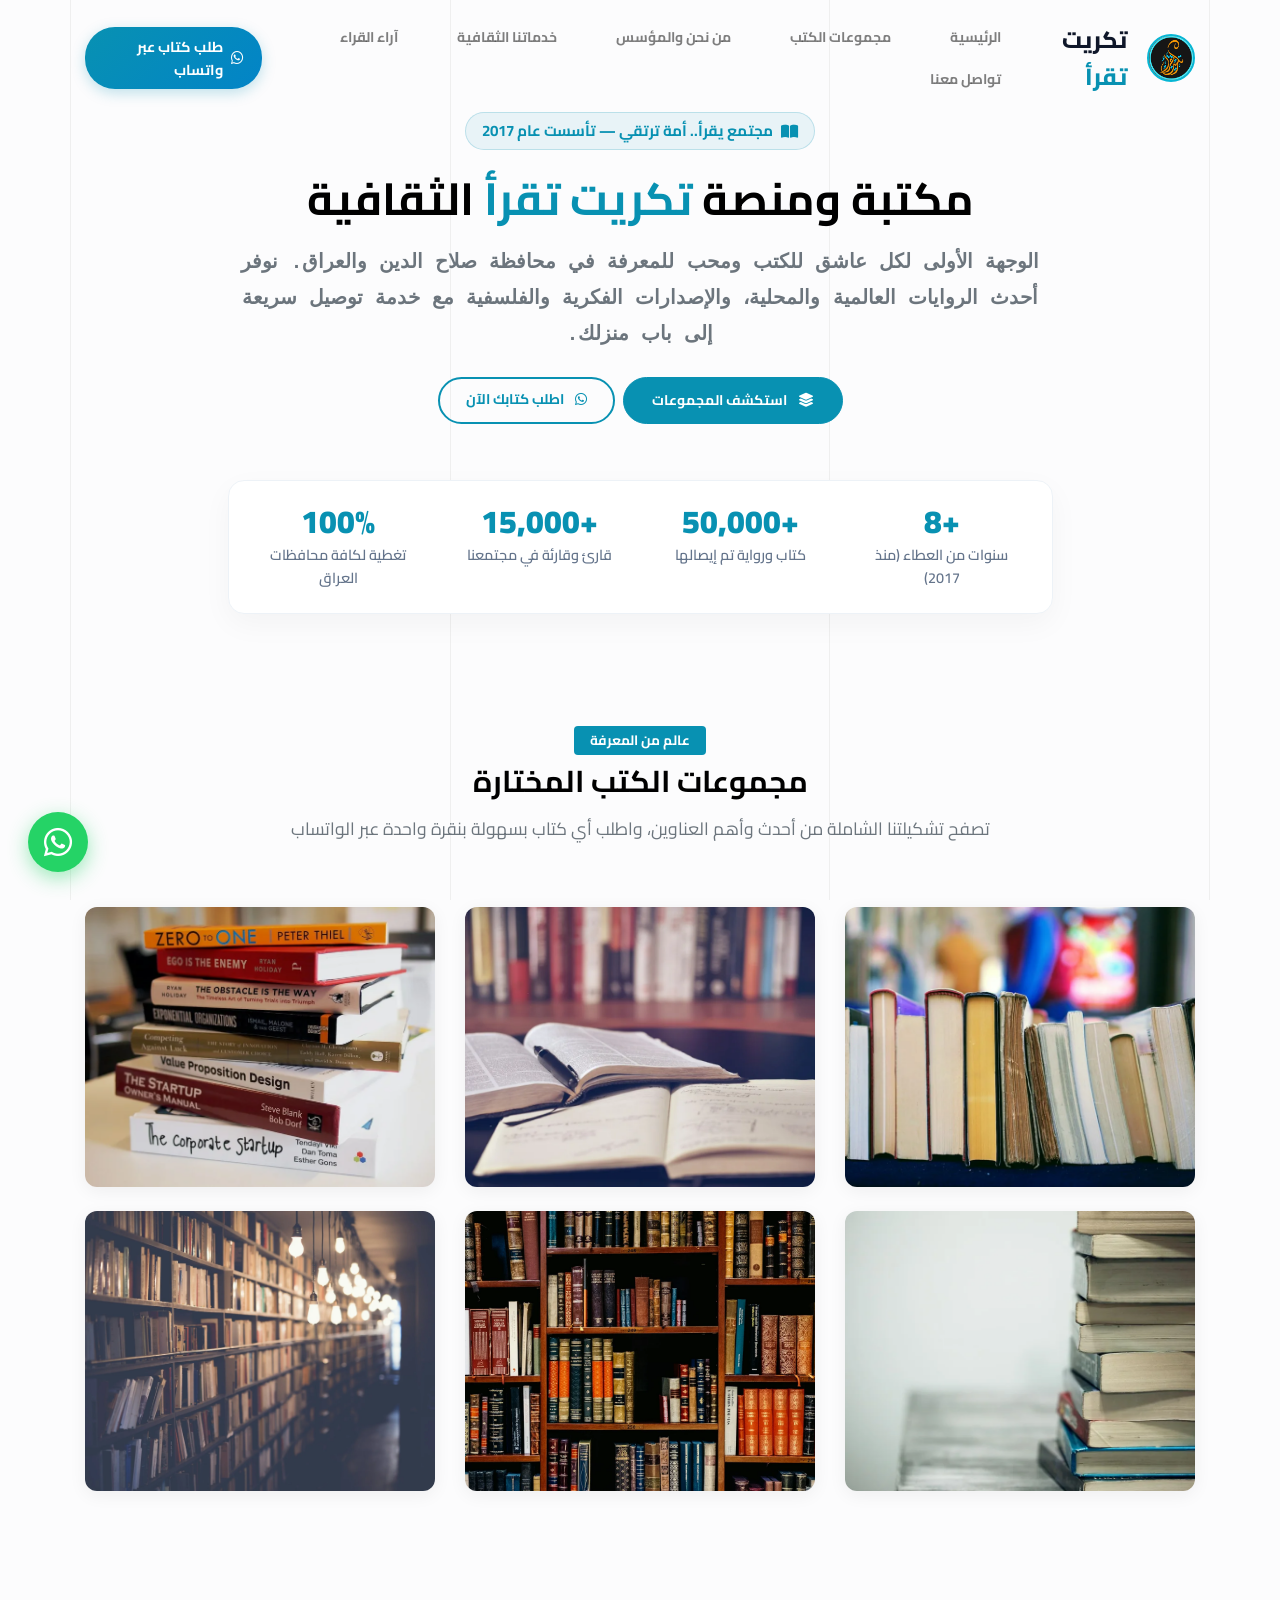
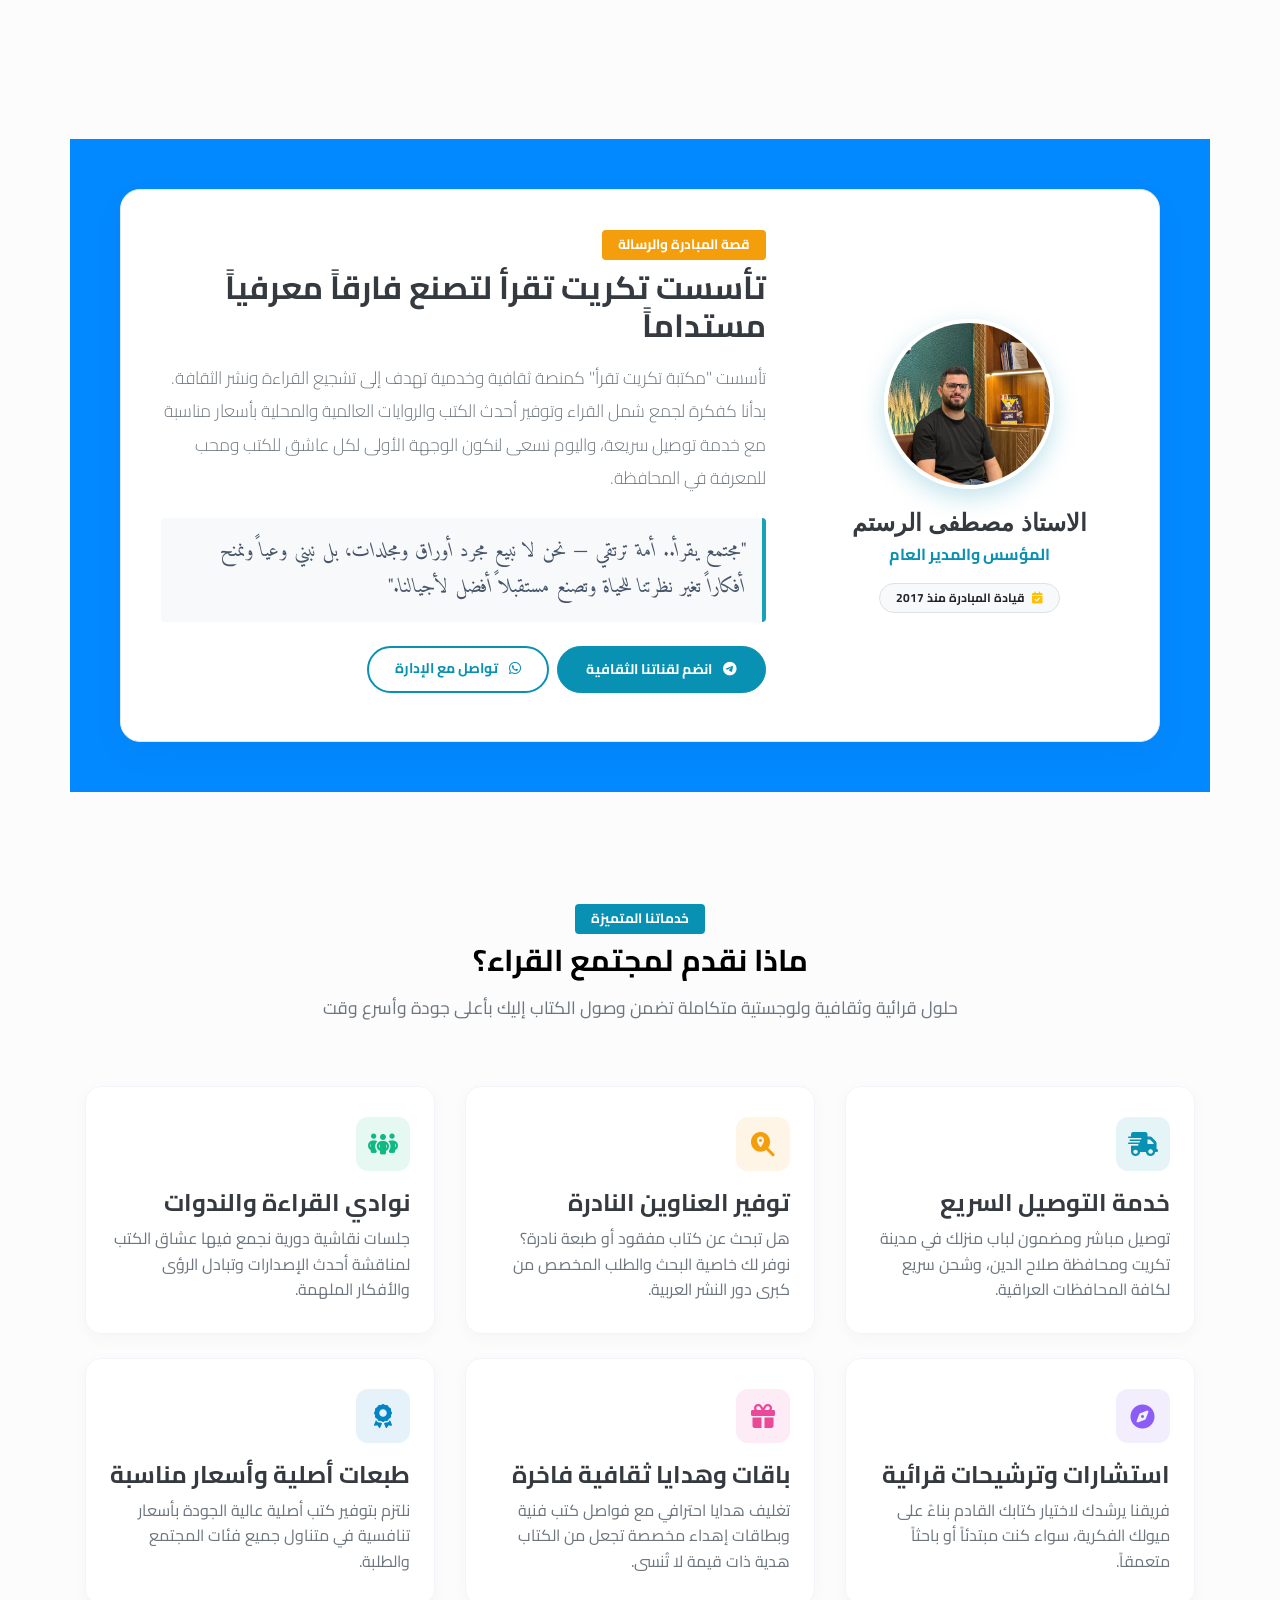
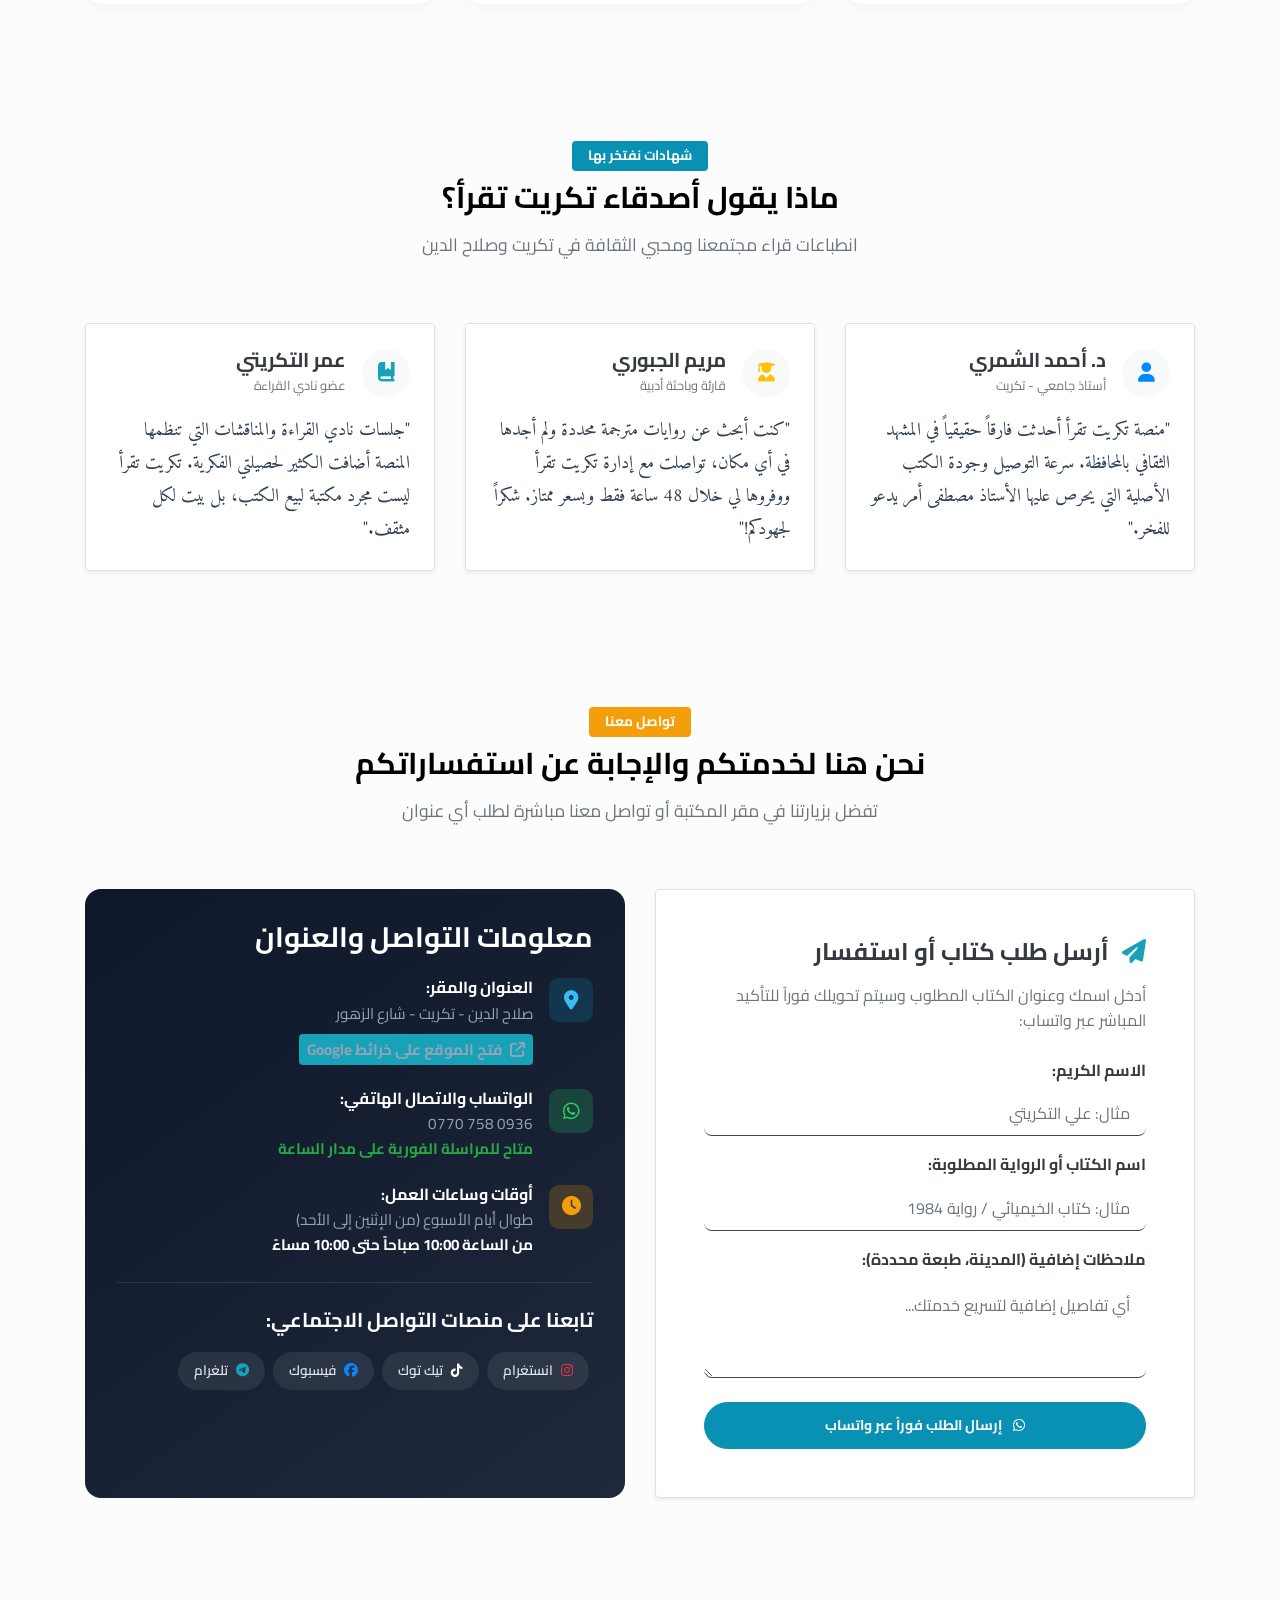
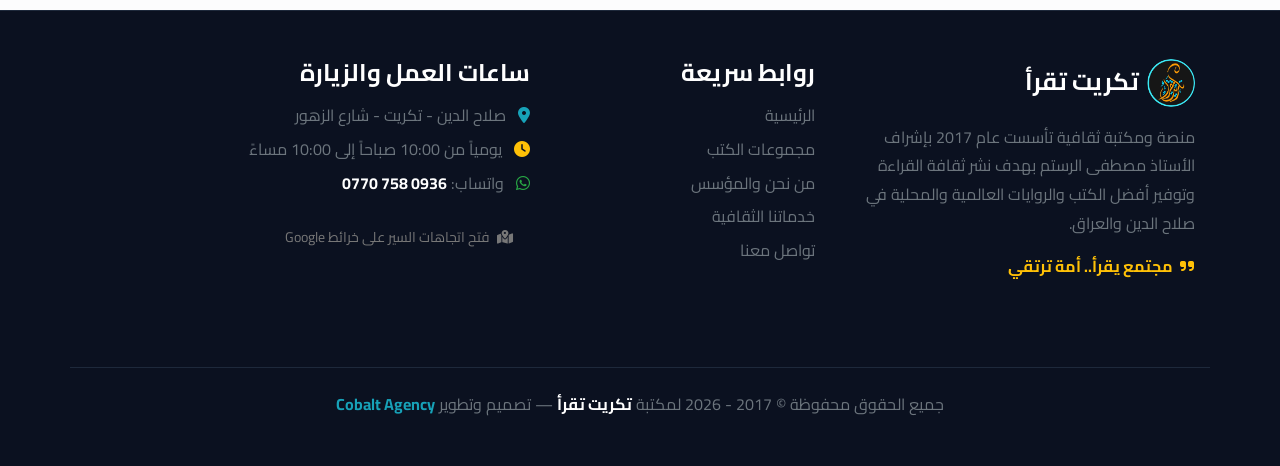
<file: site1/index.html>
<!doctype html>
<html lang="ar" dir="rtl">

<head>
  <meta charset="utf-8">
  <meta name="viewport" content="width=device-width, initial-scale=1, shrink-to-fit=no">
  <meta name="description" content="تكريت تقرأ - منصة ثقافية ومكتبة شاملة تهدف لنشر ثقافة القراءة في محافظة صلاح الدين والعراق. نوفر أحدث الروايات والكتب مع خدمة توصيل سريعة.">
  <meta name="keywords" content="تكريت تقرأ, مكتبة تكريت, كتب العراق, روايات, مصطفى الرستم, توصيل كتب, نادي القراءة">
  <meta name="author" content="تكريت تقرأ">
  
  <link rel="shortcut icon" href="images/logo.webp" type="image/webp">

  <title>تكريت تقرأ | مجتمع يقرأ.. أمة ترتقي</title>

  <!-- Google Fonts -->
  <link rel="preconnect" href="https://fonts.googleapis.com">
  <link rel="preconnect" href="https://fonts.gstatic.com" crossorigin>
  <link href="https://fonts.googleapis.com/css2?family=Cairo:wght@400;500;600;700;800;900&family=Tajawal:wght@400;500;700&family=Amiri:ital,wght@0,400;0,700;1,400&display=swap" rel="stylesheet">

  <!-- Font Awesome Icons -->
  <link rel="stylesheet" href="https://cdnjs.cloudflare.com/ajax/libs/font-awesome/6.5.1/css/all.min.css">

  <!-- Template Stylesheets -->
  <link rel="stylesheet" href="css/bootstrap.min.css">
  <link rel="stylesheet" href="css/owl.carousel.min.css">
  <link rel="stylesheet" href="css/owl.theme.default.min.css">
  <link rel="stylesheet" href="css/jquery.fancybox.min.css">
  <link rel="stylesheet" href="fonts/icomoon/style.css">
  <link rel="stylesheet" href="css/aos.css">
  <link rel="stylesheet" href="css/style.css">
  <link rel="stylesheet" href="css/custom-rtl.css">
</head>

<body data-spy="scroll" data-target=".site-navbar-target" data-offset="100">

  <div class="lines-wrap">
    <div class="lines-inner">
      <div class="lines"></div>
    </div>
  </div>

  <div class="site-mobile-menu site-navbar-target">
    <div class="site-mobile-menu-header">
      <div class="site-mobile-menu-close">
        <span class="icofont-close js-menu-toggle"></span>
      </div>
    </div>
    <div class="site-mobile-menu-body"></div>
  </div>
  
  <nav class="site-nav dark mb-5 site-navbar-target py-3">
    <div class="container">
      <div class="site-navigation d-flex align-items-center justify-content-between">
        
        <a href="index.html" class="logo m-0 d-flex align-items-center">
          <img src="images/logo.webp" alt="شعار تكريت تقرأ">
          <span class="brand-text mr-2">تكريت <span>تقرأ</span></span>
        </a>

        <ul class="js-clone-nav d-none d-lg-inline-block site-menu p-0 m-0">
          <li><a href="#home-section" class="nav-link">الرئيسية</a></li>
          <li><a href="#portfolio-section" class="nav-link">مجموعات الكتب</a></li>
          <li><a href="#about-section" class="nav-link">من نحن والمؤسس</a></li>
          <li><a href="#services-section" class="nav-link">خدماتنا الثقافية</a></li>
          <li><a href="#testimonials-section" class="nav-link">آراء القراء</a></li>
          <li><a href="#contact-section" class="nav-link">تواصل معنا</a></li>
        </ul>

        <div class="d-flex align-items-center">
          <a href="https://wa.me/9647707580936?text=مرحباً،%20أود%20الاستفسار%20عن%20توفر%20كتاب%20في%20تكريت%20تقرأ" target="_blank" class="header-cta-btn d-none d-sm-inline-flex">
            <i class="fa-brands fa-whatsapp"></i>
            <span>طلب كتاب عبر واتساب</span>
          </a>
          
          <a href="#" class="burger ml-3 d-inline-block d-lg-none site-menu-toggle js-menu-toggle" data-toggle="collapse" data-target="#main-navbar">
            <span></span>
          </a>
        </div>

      </div>
    </div>
  </nav>

  <!-- Hero Section -->
  <div class="untree_co-section pb-0" id="home-section">
    <div class="container">
      <div class="row justify-content-center text-center">
        <div class="col-lg-9">
          
          <div class="hero-tagline-badge" data-aos="fade-down">
            <i class="fa-solid fa-book-open"></i>
            <span>مجتمع يقرأ.. أمة ترتقي — تأسست عام 2017</span>
          </div>

          <h1 class="heading gsap-reveal-hero mb-3 font-weight-bold" style="font-size: 2.8rem; line-height: 1.3;">
            مكتبة ومنصة <span style="color: var(--primary-color);">تكريت تقرأ</span> الثقافية
          </h1>

          <p class="subheading gsap-reveal-hero mb-4 text-muted" style="font-size: 1.25rem; line-height: 1.8;">
            الوجهة الأولى لكل عاشق للكتب ومحب للمعرفة في محافظة صلاح الدين والعراق. نوفر أحدث الروايات العالمية والمحلية، والإصدارات الفكرية والفلسفية مع خدمة توصيل سريعة إلى باب منزلك.
          </p>

          <div class="gsap-reveal-hero d-flex flex-wrap justify-content-center gap-3 mt-4">
            <a href="#portfolio-section" class="btn btn-primary-custom ml-2 mb-2">
              <i class="fa-solid fa-layer-group ml-2"></i> استكشف المجموعات
            </a>
            <a href="https://wa.me/9647707580936?text=مرحباً%20مكتبة%20تكريت%20تقرأ،%20أود%20الاستفسار%20عن%20كتاب" target="_blank" class="btn btn-outline-custom mb-2">
              <i class="fa-brands fa-whatsapp ml-2"></i> اطلب كتابك الآن
            </a>
          </div>

          <!-- Hero Metrics Banner -->
          <div class="hero-stats-banner mt-5" data-aos="fade-up" data-aos-delay="200">
            <div class="row">
              <div class="col-6 col-md-3 mb-3 mb-md-0">
                <div class="stat-item">
                  <div class="stat-num">+8</div>
                  <div class="stat-label">سنوات من العطاء (منذ 2017)</div>
                </div>
              </div>
              <div class="col-6 col-md-3 mb-3 mb-md-0">
                <div class="stat-item">
                  <div class="stat-num">+50,000</div>
                  <div class="stat-label">كتاب ورواية تم إيصالها</div>
                </div>
              </div>
              <div class="col-6 col-md-3">
                <div class="stat-item">
                  <div class="stat-num">+15,000</div>
                  <div class="stat-label">قارئ وقارئة في مجتمعنا</div>
                </div>
              </div>
              <div class="col-6 col-md-3">
                <div class="stat-item">
                  <div class="stat-num">100%</div>
                  <div class="stat-label">تغطية لكافة محافظات العراق</div>
                </div>
              </div>
            </div>
          </div>

        </div>
      </div>
    </div>
  </div>

  <!-- Book Collections Showcase -->
  <div class="untree_co-section untree_co-section-4 pb-0" id="portfolio-section">
    <div class="container">

      <div class="row mb-5 justify-content-center text-center">
        <div class="col-lg-8">
          <span class="badge text-white px-3 py-2 mb-2" style="background-color: var(--primary-color); font-size: 0.85rem;">عالم من المعرفة</span>
          <h2 class="section-heading mb-3 font-weight-bold">مجموعات الكتب المختارة</h2>
          <p class="text-muted" style="font-size: 1.1rem;">تصفح تشكيلتنا الشاملة من أحدث وأهم العناوين، واطلب أي كتاب بسهولة بنقرة واحدة عبر الواتساب</p>
        </div>
      </div>

      <div class="portfolio-wrapper">
        <div id="posts" class="row">

          <!-- Collection 1 -->
          <div class="item col-sm-6 col-md-6 col-lg-4 mb-4" data-aos="fade-up" data-aos-delay="0">
            <div class="portfolio-item">
              <img src="images/book_stack.webp" alt="روايات عالمية وأدب مترجم">
              <div class="overlay">
                <span class="book-tag">أدب وروايات</span>
                <div class="portfolio-item-content">
                  <h3>روايات عالمية وأدب مترجم</h3>
                  <p>أحدث الأعمال الروائية الحائزة على الجوائز العالمية</p>
                  <a href="https://wa.me/9647707580936?text=مرحباً،%20أود%20الاستفسار%20عن%20قسم%20الروايات%20العالمية%20المترجمة" target="_blank" class="btn btn-sm btn-light mt-2 font-weight-bold text-dark">
                    <i class="fa-brands fa-whatsapp text-success ml-1"></i> طلب عناوين الروايات
                  </a>
                </div>
              </div>
            </div>
          </div>

          <!-- Collection 2 -->
          <div class="item col-sm-6 col-md-6 col-lg-4 mb-4" data-aos="fade-up" data-aos-delay="100">
            <div class="portfolio-item">
              <img src="images/philosophy_books.webp" alt="فكر وفلسفة ودراسات">
              <div class="overlay">
                <span class="book-tag">فكر ودراسات</span>
                <div class="portfolio-item-content">
                  <h3>الفكر، الفلسفة وعلم النفس</h3>
                  <p>أمهات الكتب الفلسفية والدراسات الفكرية المعاصرة</p>
                  <a href="https://wa.me/9647707580936?text=مرحباً،%20أود%20الاستفسار%20عن%20كتب%20الفكر%20والفلسفة" target="_blank" class="btn btn-sm btn-light mt-2 font-weight-bold text-dark">
                    <i class="fa-brands fa-whatsapp text-success ml-1"></i> طلب كتب الفكر
                  </a>
                </div>
              </div>
            </div>
          </div>

          <!-- Collection 3 -->
          <div class="item col-sm-6 col-md-6 col-lg-4 mb-4" data-aos="fade-up" data-aos-delay="200">
            <div class="portfolio-item">
              <img src="images/reading_cafe.webp" alt="تطوير الذات وريادة الأعمال">
              <div class="overlay">
                <span class="book-tag">تطوير وريادة</span>
                <div class="portfolio-item-content">
                  <h3>تطوير الذات، الإدارة وريادة الأعمال</h3>
                  <p>أفضل الكتب العالمية لبناء المهارات والنجاح العملي</p>
                  <a href="https://wa.me/9647707580936?text=مرحباً،%20أود%20الاستفسار%20عن%20كتب%20تطوير%20الذات%20وريادة%20الأعمال" target="_blank" class="btn btn-sm btn-light mt-2 font-weight-bold text-dark">
                    <i class="fa-brands fa-whatsapp text-success ml-1"></i> طلب كتب التطوير
                  </a>
                </div>
              </div>
            </div>
          </div>

          <!-- Collection 4 -->
          <div class="item col-sm-6 col-md-6 col-lg-4 mb-4" data-aos="fade-up" data-aos-delay="0">
            <div class="portfolio-item">
              <img src="images/children_books.webp" alt="أدب الأطفال واليافعين">
              <div class="overlay">
                <span class="book-tag">الأطفال واليافعون</span>
                <div class="portfolio-item-content">
                  <h3>أدب الأطفال والوسائل التعليمية</h3>
                  <p>قصص ملهمة وكتب تفاعلية لتنمية شغف القراءة لدى الصغار</p>
                  <a href="https://wa.me/9647707580936?text=مرحباً،%20أود%20الاستفسار%20عن%20كتب%20وقصص%20الأطفال" target="_blank" class="btn btn-sm btn-light mt-2 font-weight-bold text-dark">
                    <i class="fa-brands fa-whatsapp text-success ml-1"></i> طلب كتب الأطفال
                  </a>
                </div>
              </div>
            </div>
          </div>

          <!-- Collection 5 -->
          <div class="item col-sm-6 col-md-6 col-lg-4 mb-4" data-aos="fade-up" data-aos-delay="100">
            <div class="portfolio-item">
              <img src="images/store_interior.webp" alt="تاريخ وتراث وموسوعات">
              <div class="overlay">
                <span class="book-tag">تاريخ وتراث</span>
                <div class="portfolio-item-content">
                  <h3>كتب التاريخ، التراث والموسوعات</h3>
                  <p>طبعات نادرة ومصادر تاريخية موثوقة للباحثين والمثقفين</p>
                  <a href="https://wa.me/9647707580936?text=مرحباً،%20أود%20الاستفسار%20عن%20كتب%20التاريخ%20والتراث" target="_blank" class="btn btn-sm btn-light mt-2 font-weight-bold text-dark">
                    <i class="fa-brands fa-whatsapp text-success ml-1"></i> طلب كتب التراث
                  </a>
                </div>
              </div>
            </div>
          </div>

          <!-- Collection 6 -->
          <div class="item col-sm-6 col-md-6 col-lg-4 mb-4" data-aos="fade-up" data-aos-delay="200">
            <div class="portfolio-item">
              <img src="images/hero_bookshelf.webp" alt="الأدب العربي والإصدارات الحديثة">
              <div class="overlay">
                <span class="book-tag">إصدارات حديثة</span>
                <div class="portfolio-item-content">
                  <h3>أدب عربي معاصر وكتب الشعر</h3>
                  <p>روائع الأدب العربي وأحدث إصدارات معارض الكتب العربية</p>
                  <a href="https://wa.me/9647707580936?text=مرحباً،%20أود%20الاستفسار%20عن%20أحدث%20الإصدارات%20العربية" target="_blank" class="btn btn-sm btn-light mt-2 font-weight-bold text-dark">
                    <i class="fa-brands fa-whatsapp text-success ml-1"></i> طلب الإصدارات الحديثة
                  </a>
                </div>
              </div>
            </div>
          </div>

        </div>
      </div>

    </div>
  </div>

  <!-- About & Founder Section -->
  <div class="untree_co-section pb-0" id="about-section">
    <div class="container">
      <div class="founder-card" data-aos="fade-up">
        <div class="row align-items-center">
          
          <div class="col-lg-4 text-center mb-4 mb-lg-0">
            <img src="images/founder_mustafa.webp" alt="الاستاذ مصطفى الرستم" class="founder-img">
            <h3 class="text-dark font-weight-bold h4 mb-1">الاستاذ مصطفى الرستم</h3>
            <p class="text-muted mb-3 font-weight-bold" style="color: var(--primary-color) !important;">المؤسس والمدير العام</p>
            <div class="d-flex justify-content-center gap-2">
              <span class="badge badge-pill badge-light p-2 px-3 border">
                <i class="fa-solid fa-calendar-check text-warning ml-1"></i> قيادة المبادرة منذ 2017
              </span>
            </div>
          </div>

          <div class="col-lg-8">
            <div class="pr-lg-4">
              <span class="badge text-white px-3 py-2 mb-2" style="background-color: var(--secondary-color); font-size: 0.85rem;">قصة المبادرة والرسالة</span>
              <h2 class="font-weight-bold mb-3 text-dark">تأسست تكريت تقرأ لتصنع فارقاً معرفياً مستداماً</h2>
              
              <p class="lead text-muted mb-4" style="line-height: 1.9; font-size: 1.1rem;">
                تأسست "مكتبة تكريت تقرأ" كمنصة ثقافية وخدمية تهدف إلى تشجيع القراءة ونشر الثقافة. بدأنا كفكرة لجمع شمل القراء وتوفير أحدث الكتب والروايات العالمية والمحلية بأسعار مناسبة مع خدمة توصيل سريعة، واليوم نسعى لنكون الوجهة الأولى لكل عاشق للكتب ومحب للمعرفة في المحافظة.
              </p>

              <blockquote class="p-3 bg-light rounded literary-quote mb-4 border-right border-info" style="border-right-width: 4px !important;">
                "مجتمع يقرأ.. أمة ترتقي — نحن لا نبيع مجرد أوراق ومجلدات، بل نبني وعياً ونمنح أفكاراً تغير نظرتنا للحياة وتصنع مستقبلاً أفضل لأجيالنا."
              </blockquote>

              <div class="d-flex flex-wrap gap-3">
                <a href="https://t.me/Tikrit_reads" target="_blank" class="btn btn-primary-custom ml-2 mb-2">
                  <i class="fa-brands fa-telegram ml-2"></i> انضم لقناتنا الثقافية
                </a>
                <a href="https://wa.me/9647707580936" target="_blank" class="btn btn-outline-custom mb-2">
                  <i class="fa-brands fa-whatsapp ml-2"></i> تواصل مع الإدارة
                </a>
              </div>
            </div>
          </div>

        </div>
      </div>
    </div>
  </div>

  <!-- Services Section -->
  <div class="untree_co-section pb-0" id="services-section">
    <div class="container">
      
      <div class="row mb-5 justify-content-center text-center">
        <div class="col-lg-8">
          <span class="badge text-white px-3 py-2 mb-2" style="background-color: var(--primary-color); font-size: 0.85rem;">خدماتنا المتميزة</span>
          <h2 class="section-heading mb-3 font-weight-bold">ماذا نقدم لمجتمع القراء؟</h2>
          <p class="text-muted" style="font-size: 1.1rem;">حلول قرائية وثقافية ولوجستية متكاملة تضمن وصول الكتاب إليك بأعلى جودة وأسرع وقت</p>
        </div>
      </div>

      <div class="row">

        <div class="col-md-6 col-lg-4 mb-4" data-aos="fade-up" data-aos-delay="0">
          <div class="service-box">
            <div class="service-icon-wrap">
              <i class="fa-solid fa-truck-fast"></i>
            </div>
            <h4 class="font-weight-bold mb-2 text-dark">خدمة التوصيل السريع</h4>
            <p class="text-muted mb-0">توصيل مباشر ومضمون لباب منزلك في مدينة تكريت ومحافظة صلاح الدين، وشحن سريع لكافة المحافظات العراقية.</p>
          </div>
        </div>

        <div class="col-md-6 col-lg-4 mb-4" data-aos="fade-up" data-aos-delay="100">
          <div class="service-box">
            <div class="service-icon-wrap" style="color: #f59e0b; background: rgba(245, 158, 11, 0.1);">
              <i class="fa-solid fa-magnifying-glass-location"></i>
            </div>
            <h4 class="font-weight-bold mb-2 text-dark">توفير العناوين النادرة</h4>
            <p class="text-muted mb-0">هل تبحث عن كتاب مفقود أو طبعة نادرة؟ نوفر لك خاصية البحث والطلب المخصص من كبرى دور النشر العربية.</p>
          </div>
        </div>

        <div class="col-md-6 col-lg-4 mb-4" data-aos="fade-up" data-aos-delay="200">
          <div class="service-box">
            <div class="service-icon-wrap" style="color: #10b981; background: rgba(16, 185, 129, 0.1);">
              <i class="fa-solid fa-people-group"></i>
            </div>
            <h4 class="font-weight-bold mb-2 text-dark">نوادي القراءة والندوات</h4>
            <p class="text-muted mb-0">جلسات نقاشية دورية نجمع فيها عشاق الكتب لمناقشة أحدث الإصدارات وتبادل الرؤى والأفكار الملهمة.</p>
          </div>
        </div>

        <div class="col-md-6 col-lg-4 mb-4" data-aos="fade-up" data-aos-delay="0">
          <div class="service-box">
            <div class="service-icon-wrap" style="color: #8b5cf6; background: rgba(139, 92, 246, 0.1);">
              <i class="fa-solid fa-compass"></i>
            </div>
            <h4 class="font-weight-bold mb-2 text-dark">استشارات وترشيحات قرائية</h4>
            <p class="text-muted mb-0">فريقنا يرشدك لاختيار كتابك القادم بناءً على ميولك الفكرية، سواء كنت مبتدئاً أو باحثاً متعمقاً.</p>
          </div>
        </div>

        <div class="col-md-6 col-lg-4 mb-4" data-aos="fade-up" data-aos-delay="100">
          <div class="service-box">
            <div class="service-icon-wrap" style="color: #ec4899; background: rgba(236, 72, 153, 0.1);">
              <i class="fa-solid fa-gift"></i>
            </div>
            <h4 class="font-weight-bold mb-2 text-dark">باقات وهدايا ثقافية فاخرة</h4>
            <p class="text-muted mb-0">تغليف هدايا احترافي مع فواصل كتب فنية وبطاقات إهداء مخصصة تجعل من الكتاب هدية ذات قيمة لا تُنسى.</p>
          </div>
        </div>

        <div class="col-md-6 col-lg-4 mb-4" data-aos="fade-up" data-aos-delay="200">
          <div class="service-box">
            <div class="service-icon-wrap" style="color: #0284c7; background: rgba(2, 132, 199, 0.1);">
              <i class="fa-solid fa-award"></i>
            </div>
            <h4 class="font-weight-bold mb-2 text-dark">طبعات أصلية وأسعار مناسبة</h4>
            <p class="text-muted mb-0">نلتزم بتوفير كتب أصلية عالية الجودة بأسعار تنافسية في متناول جميع فئات المجتمع والطلبة.</p>
          </div>
        </div>

      </div>

    </div>
  </div>

  <!-- Testimonials Section -->
  <div class="untree_co-section testimonial-wrap pb-0" id="testimonials-section">
    <div class="container">
      
      <div class="row mb-5 justify-content-center text-center">
        <div class="col-lg-8">
          <span class="badge text-white px-3 py-2 mb-2" style="background-color: var(--primary-color); font-size: 0.85rem;">شهادات نفتخر بها</span>
          <h2 class="section-heading mb-3 font-weight-bold">ماذا يقول أصدقاء تكريت تقرأ؟</h2>
          <p class="text-muted" style="font-size: 1.1rem;">انطباعات قراء مجتمعنا ومحبي الثقافة في تكريت وصلاح الدين</p>
        </div>
      </div>

      <div class="row">
        
        <div class="col-md-4 mb-4" data-aos="fade-up" data-aos-delay="0">
          <div class="testimonial-v1 p-4 bg-white rounded shadow-sm border h-100">
            <div class="d-flex align-items-center mb-3">
              <div class="rounded-circle bg-light d-flex align-items-center justify-content-center text-primary font-weight-bold" style="width: 48px; height: 48px; font-size: 1.2rem;">
                <i class="fa-solid fa-user"></i>
              </div>
              <div class="mr-3">
                <h5 class="mb-0 font-weight-bold text-dark">د. أحمد الشمري</h5>
                <small class="text-muted">أستاذ جامعي - تكريت</small>
              </div>
            </div>
            <blockquote class="mb-0">
              "منصة تكريت تقرأ أحدثت فارقاً حقيقياً في المشهد الثقافي بالمحافظة. سرعة التوصيل وجودة الكتب الأصلية التي يحرص عليها الأستاذ مصطفى أمر يدعو للفخر."
            </blockquote>
          </div>
        </div>

        <div class="col-md-4 mb-4" data-aos="fade-up" data-aos-delay="100">
          <div class="testimonial-v1 p-4 bg-white rounded shadow-sm border h-100">
            <div class="d-flex align-items-center mb-3">
              <div class="rounded-circle bg-light d-flex align-items-center justify-content-center text-warning font-weight-bold" style="width: 48px; height: 48px; font-size: 1.2rem;">
                <i class="fa-solid fa-user-graduate"></i>
              </div>
              <div class="mr-3">
                <h5 class="mb-0 font-weight-bold text-dark">مريم الجبوري</h5>
                <small class="text-muted">قارئة وباحثة أدبية</small>
              </div>
            </div>
            <blockquote class="mb-0">
              "كنت أبحث عن روايات مترجمة محددة ولم أجدها في أي مكان، تواصلت مع إدارة تكريت تقرأ ووفروها لي خلال 48 ساعة فقط وبسعر ممتاز. شكراً لجهودكم!"
            </blockquote>
          </div>
        </div>

        <div class="col-md-4 mb-4" data-aos="fade-up" data-aos-delay="200">
          <div class="testimonial-v1 p-4 bg-white rounded shadow-sm border h-100">
            <div class="d-flex align-items-center mb-3">
              <div class="rounded-circle bg-light d-flex align-items-center justify-content-center text-info font-weight-bold" style="width: 48px; height: 48px; font-size: 1.2rem;">
                <i class="fa-solid fa-book-bookmark"></i>
              </div>
              <div class="mr-3">
                <h5 class="mb-0 font-weight-bold text-dark">عمر التكريتي</h5>
                <small class="text-muted">عضو نادي القراءة</small>
              </div>
            </div>
            <blockquote class="mb-0">
              "جلسات نادي القراءة والمناقشات التي تنظمها المنصة أضافت الكثير لحصيلتي الفكرية. تكريت تقرأ ليست مجرد مكتبة لبيع الكتب، بل بيت لكل مثقف."
            </blockquote>
          </div>
        </div>

      </div>

    </div>
  </div>

  <!-- Contact & Location Section -->
  <div class="untree_co-section" id="contact-section">
    <div class="container">
      
      <div class="row mb-5 justify-content-center text-center">
        <div class="col-lg-8">
          <span class="badge text-white px-3 py-2 mb-2" style="background-color: var(--secondary-color); font-size: 0.85rem;">تواصل معنا</span>
          <h2 class="section-heading mb-3 font-weight-bold">نحن هنا لخدمتكم والإجابة عن استفساراتكم</h2>
          <p class="text-muted" style="font-size: 1.1rem;">تفضل بزيارتنا في مقر المكتبة أو تواصل معنا مباشرة لطلب أي عنوان</p>
        </div>
      </div>

      <div class="row">
        
        <!-- Contact Form / Quick WhatsApp Order -->
        <div class="col-lg-6 mb-4 mb-lg-0">
          <div class="bg-white p-4 p-md-5 rounded shadow-sm border h-100">
            <h4 class="font-weight-bold mb-3 text-dark">
              <i class="fa-solid fa-paper-plane text-info ml-2"></i> أرسل طلب كتاب أو استفسار
            </h4>
            <p class="text-muted mb-4">أدخل اسمك وعنوان الكتاب المطلوب وسيتم تحويلك فوراً للتأكيد المباشر عبر واتساب:</p>
            
            <form onsubmit="event.preventDefault(); var name=document.getElementById('c_name').value; var book=document.getElementById('c_book').value; var note=document.getElementById('c_msg').value; var url='https://wa.me/9647707580936?text=' + encodeURIComponent('مرحباً مكتبة تكريت تقرأ، أنا ' + name + '، أود طلب/الاستفسار عن الكتاب: ' + book + (note ? ' - ملاحظات: ' + note : '')); window.open(url, '_blank');">
              <div class="form-group mb-3">
                <label class="font-weight-bold text-dark">الاسم الكريم:</label>
                <input type="text" id="c_name" class="form-control" placeholder="مثال: علي التكريتي" required>
              </div>
              <div class="form-group mb-3">
                <label class="font-weight-bold text-dark">اسم الكتاب أو الرواية المطلوبة:</label>
                <input type="text" id="c_book" class="form-control" placeholder="مثال: كتاب الخيميائي / رواية 1984" required>
              </div>
              <div class="form-group mb-4">
                <label class="font-weight-bold text-dark">ملاحظات إضافية (المدينة، طبعة محددة):</label>
                <textarea id="c_msg" rows="3" class="form-control" placeholder="أي تفاصيل إضافية لتسريع خدمتك..."></textarea>
              </div>
              <button type="submit" class="btn btn-primary-custom btn-block">
                <i class="fa-brands fa-whatsapp ml-2"></i> إرسال الطلب فوراً عبر واتساب
              </button>
            </form>
          </div>
        </div>

        <!-- Contact Information Card -->
        <div class="col-lg-6">
          <div class="contact-info-card">
            <h3 class="font-weight-bold mb-4 text-white">معلومات التواصل والعنوان</h3>

            <div class="contact-info-item">
              <div class="contact-info-icon">
                <i class="fa-solid fa-location-dot"></i>
              </div>
              <div class="contact-info-text">
                <h4>العنوان والمقر:</h4>
                <p>صلاح الدين - تكريت - شارع الزهور</p>
                <a href="https://maps.app.goo.gl/xqAdiArez9WNcaD96" target="_blank" class="badge badge-info p-2 mt-2">
                  <i class="fa-solid fa-arrow-up-right-from-square ml-1"></i> فتح الموقع على خرائط Google
                </a>
              </div>
            </div>

            <div class="contact-info-item">
              <div class="contact-info-icon" style="background: rgba(37, 211, 102, 0.2); color: #25d366;">
                <i class="fa-brands fa-whatsapp"></i>
              </div>
              <div class="contact-info-text">
                <h4>الواتساب والاتصال الهاتفي:</h4>
                <p><a href="tel:07707580936" dir="ltr">0770 758 0936</a></p>
                <p><a href="https://wa.me/9647707580936" target="_blank" class="text-success font-weight-bold">متاح للمراسلة الفورية على مدار الساعة</a></p>
              </div>
            </div>

            <div class="contact-info-item">
              <div class="contact-info-icon" style="background: rgba(245, 158, 11, 0.2); color: #f59e0b;">
                <i class="fa-solid fa-clock"></i>
              </div>
              <div class="contact-info-text">
                <h4>أوقات وساعات العمل:</h4>
                <p>طوال أيام الأسبوع (من الإثنين إلى الأحد)</p>
                <p class="font-weight-bold text-white">من الساعة 10:00 صباحاً حتى 10:00 مساءً</p>
              </div>
            </div>

            <hr style="border-color: rgba(255, 255, 255, 0.1); margin: 25px 0;">

            <div>
              <h5 class="text-white font-weight-bold mb-3">تابعنا على منصات التواصل الاجتماعي:</h5>
              <div class="d-flex flex-wrap">
                <a href="https://www.instagram.com/tikrit.reads" target="_blank" class="social-pill-link">
                  <i class="fa-brands fa-instagram text-danger"></i> انستغرام
                </a>
                <a href="https://www.tiktok.com/@tikrit.reads" target="_blank" class="social-pill-link">
                  <i class="fa-brands fa-tiktok text-white"></i> تيك توك
                </a>
                <a href="https://www.facebook.com/tikrit.reads" target="_blank" class="social-pill-link">
                  <i class="fa-brands fa-facebook text-primary"></i> فيسبوك
                </a>
                <a href="https://t.me/Tikrit_reads" target="_blank" class="social-pill-link">
                  <i class="fa-brands fa-telegram text-info"></i> تلغرام
                </a>
              </div>
            </div>

          </div>
        </div>

      </div>

    </div>
  </div>

  <!-- Footer -->
  <div class="site-footer py-5" style="background-color: #0b1120; border-top: 1px solid #1e293b;">
    <div class="container">
      <div class="row">
        
        <div class="col-lg-4 mb-4 mb-lg-0">
          <div class="widget">
            <div class="d-flex align-items-center mb-3">
              <img src="images/logo.webp" alt="تكريت تقرأ" style="height: 48px; border-radius: 50%;">
              <h4 class="text-white font-weight-bold mr-2 mb-0">تكريت تقرأ</h4>
            </div>
            <p class="text-muted" style="line-height: 1.8;">
              منصة ومكتبة ثقافية تأسست عام 2017 بإشراف الأستاذ مصطفى الرستم بهدف نشر ثقافة القراءة وتوفير أفضل الكتب والروايات العالمية والمحلية في صلاح الدين والعراق.
            </p>
            <p class="text-warning font-weight-bold">
              <i class="fa-solid fa-quote-right ml-1"></i> مجتمع يقرأ.. أمة ترتقي
            </p>
          </div>
        </div>

        <div class="col-lg-3 mb-4 mb-lg-0">
          <div class="widget">
            <h4 class="text-white font-weight-bold mb-3">روابط سريعة</h4>
            <ul class="list-unstyled links p-0 m-0">
              <li class="mb-2"><a href="#home-section" class="text-muted">الرئيسية</a></li>
              <li class="mb-2"><a href="#portfolio-section" class="text-muted">مجموعات الكتب</a></li>
              <li class="mb-2"><a href="#about-section" class="text-muted">من نحن والمؤسس</a></li>
              <li class="mb-2"><a href="#services-section" class="text-muted">خدماتنا الثقافية</a></li>
              <li class="mb-2"><a href="#contact-section" class="text-muted">تواصل معنا</a></li>
            </ul>
          </div>
        </div>

        <div class="col-lg-5">
          <div class="widget">
            <h4 class="text-white font-weight-bold mb-3">ساعات العمل والزيارة</h4>
            <p class="text-muted mb-2"><i class="fa-solid fa-location-dot text-info ml-2"></i> صلاح الدين - تكريت - شارع الزهور</p>
            <p class="text-muted mb-2"><i class="fa-solid fa-clock text-warning ml-2"></i> يومياً من 10:00 صباحاً إلى 10:00 مساءً</p>
            <p class="text-muted mb-3"><i class="fa-brands fa-whatsapp text-success ml-2"></i> واتساب: <a href="tel:07707580936" class="text-white font-weight-bold" dir="ltr">0770 758 0936</a></p>
            
            <a href="https://maps.app.goo.gl/xqAdiArez9WNcaD96" target="_blank" class="btn btn-sm btn-outline-light rounded-pill px-3">
              <i class="fa-solid fa-map-location-dot ml-1"></i> فتح اتجاهات السير على خرائط Google
            </a>
          </div>
        </div>

      </div>

      <div class="row mt-5 pt-4" style="border-top: 1px solid #1e293b;">
        <div class="col-12 text-center">
          <p class="mb-0 text-muted">
            جميع الحقوق محفوظة &copy; 2017 - <script>document.write(new Date().getFullYear());</script> لمكتبة <strong class="text-white">تكريت تقرأ</strong> &mdash; تصميم وتطوير <strong class="text-info">Cobalt Agency</strong>
          </p>
        </div>
      </div>

    </div>
  </div>

  <!-- Floating WhatsApp Button -->
  <a href="https://wa.me/9647707580936?text=مرحباً%20مكتبة%20تكريت%20تقرأ،%20أود%20الاستفسار%20عن%20كتاب" target="_blank" class="floating-whatsapp" title="تواصل فوراً عبر واتساب">
    <i class="fa-brands fa-whatsapp"></i>
  </a>

  <!-- Scripts -->
  <script src="js/jquery-3.4.1.min.js"></script>
  <script src="js/popper.min.js"></script>
  <script src="js/bootstrap.min.js"></script>
  <script src="js/owl.carousel.min.js"></script>
  <script src="js/jquery.animateNumber.min.js"></script>
  <script src="js/jquery.waypoints.min.js"></script>
  <script src="js/jquery.fancybox.min.js"></script>
  <script src="js/aos.js"></script>
  <script src="js/custom.js"></script>
</body>
</html>
</file>
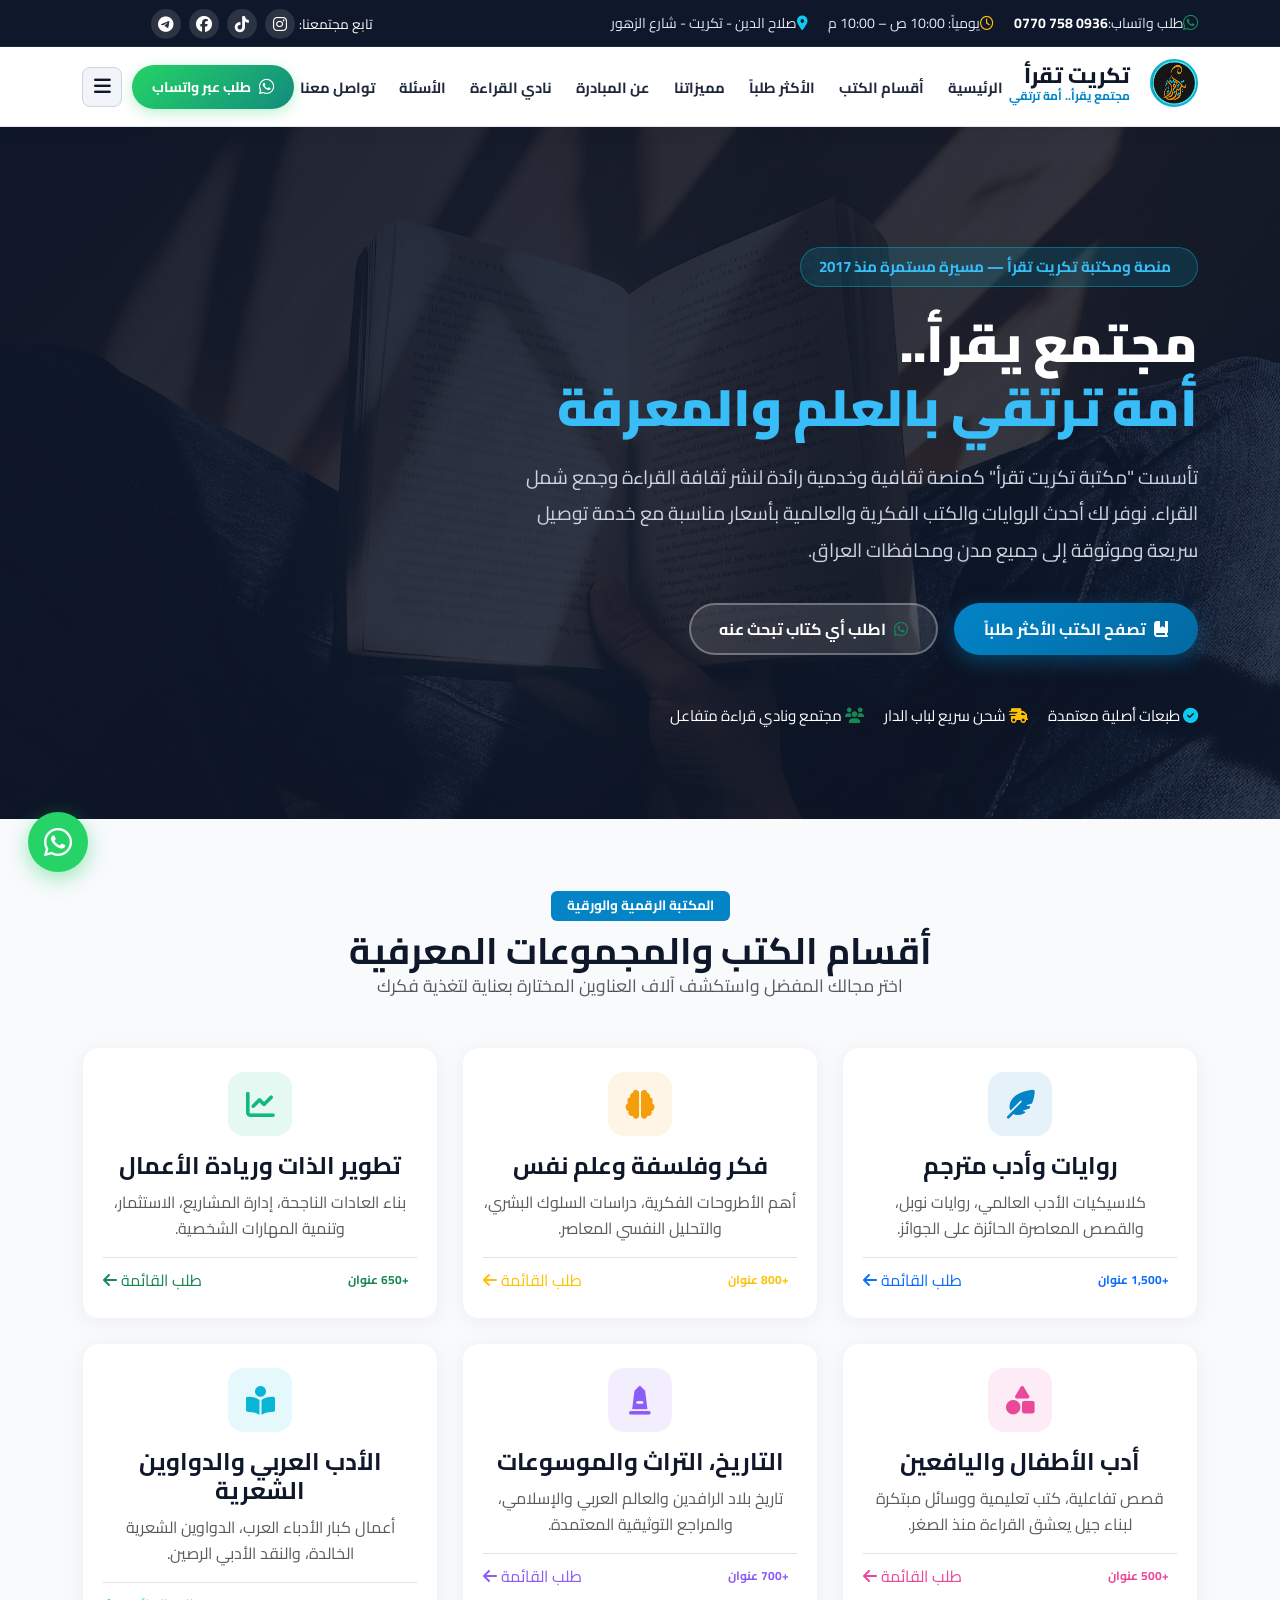
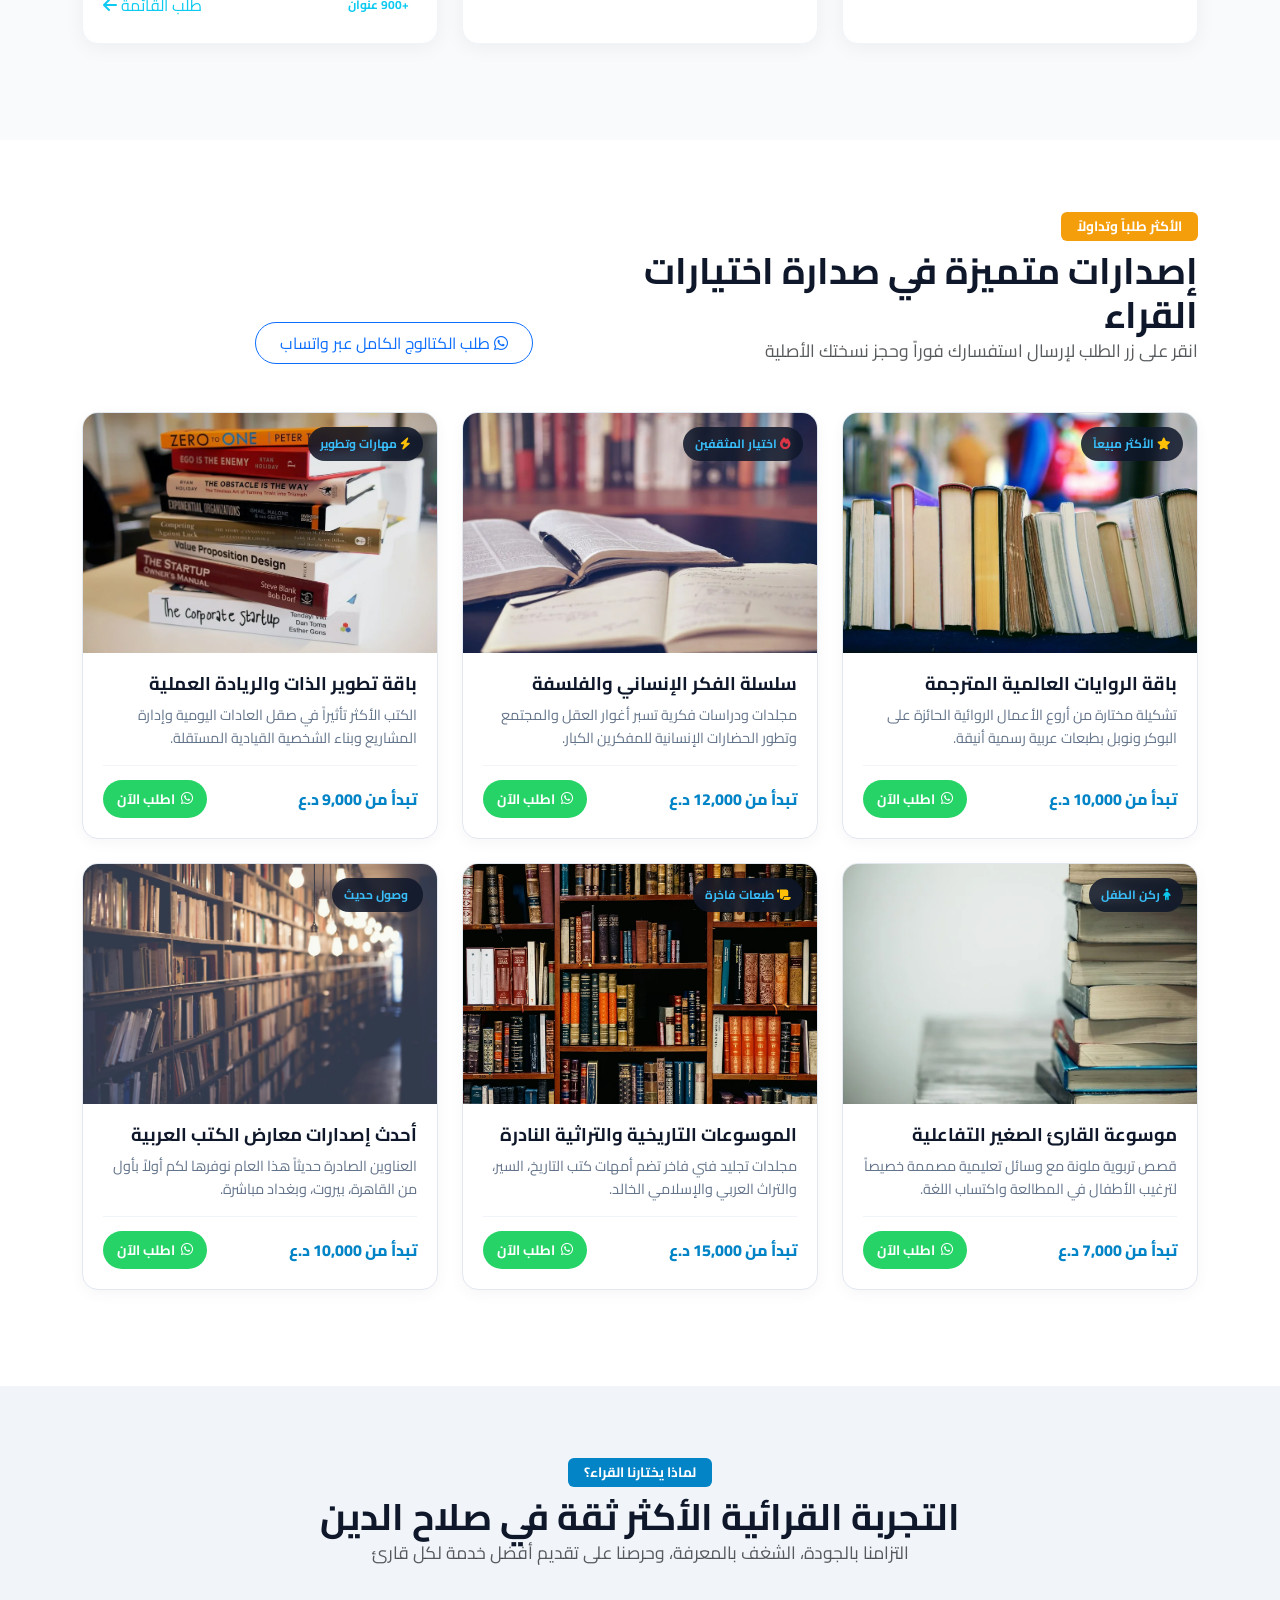
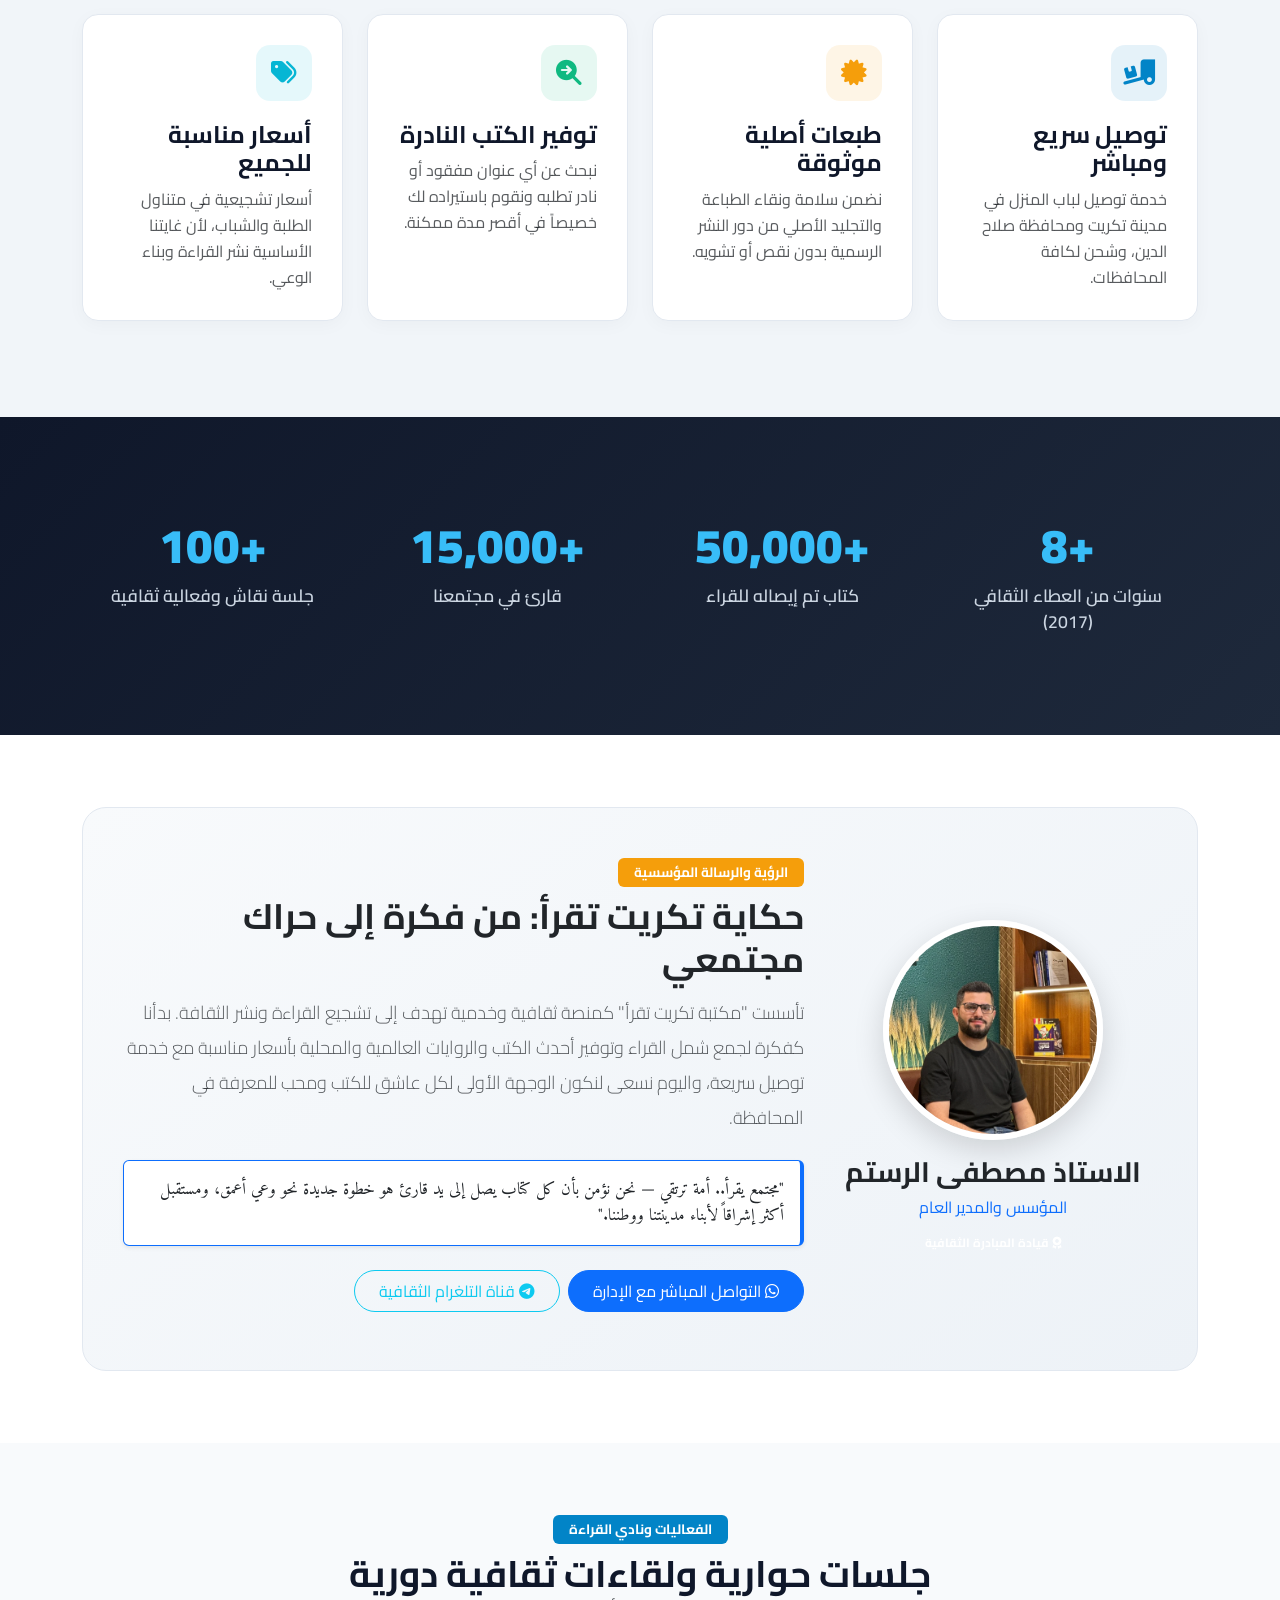
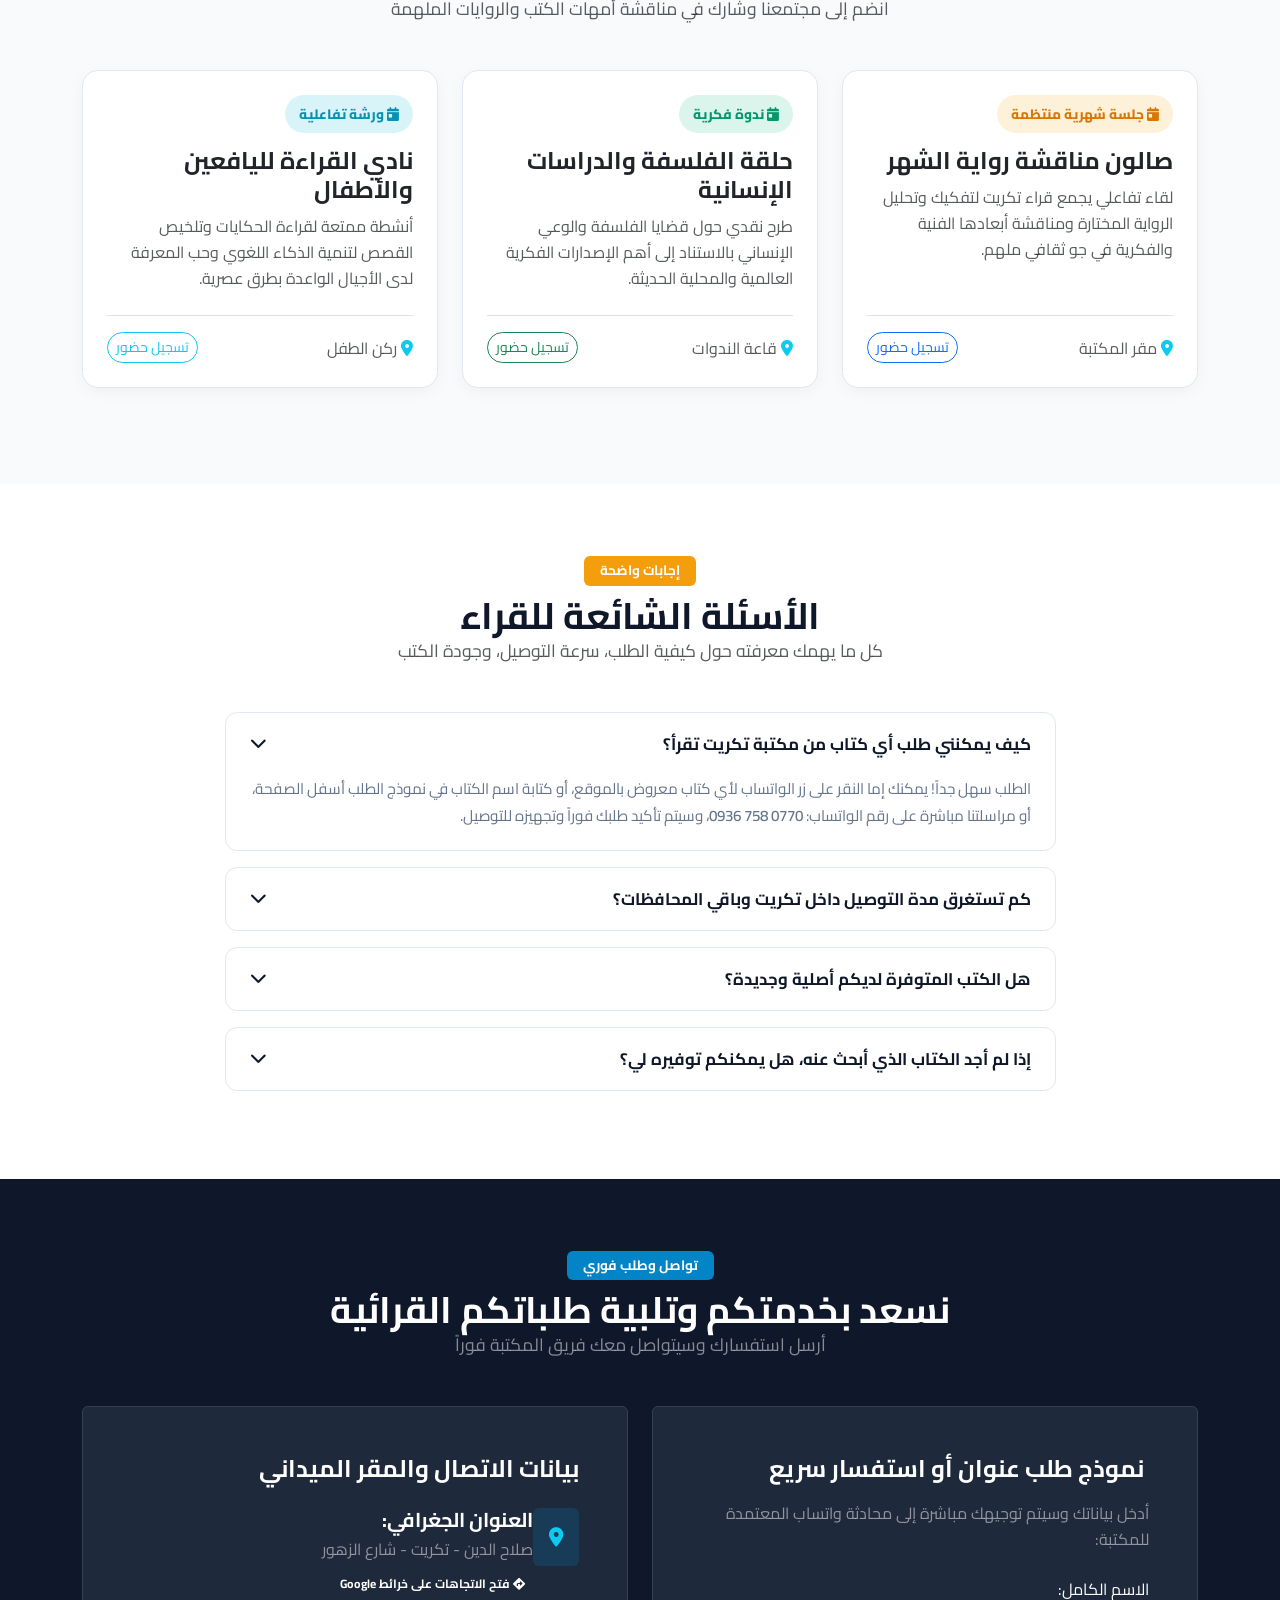
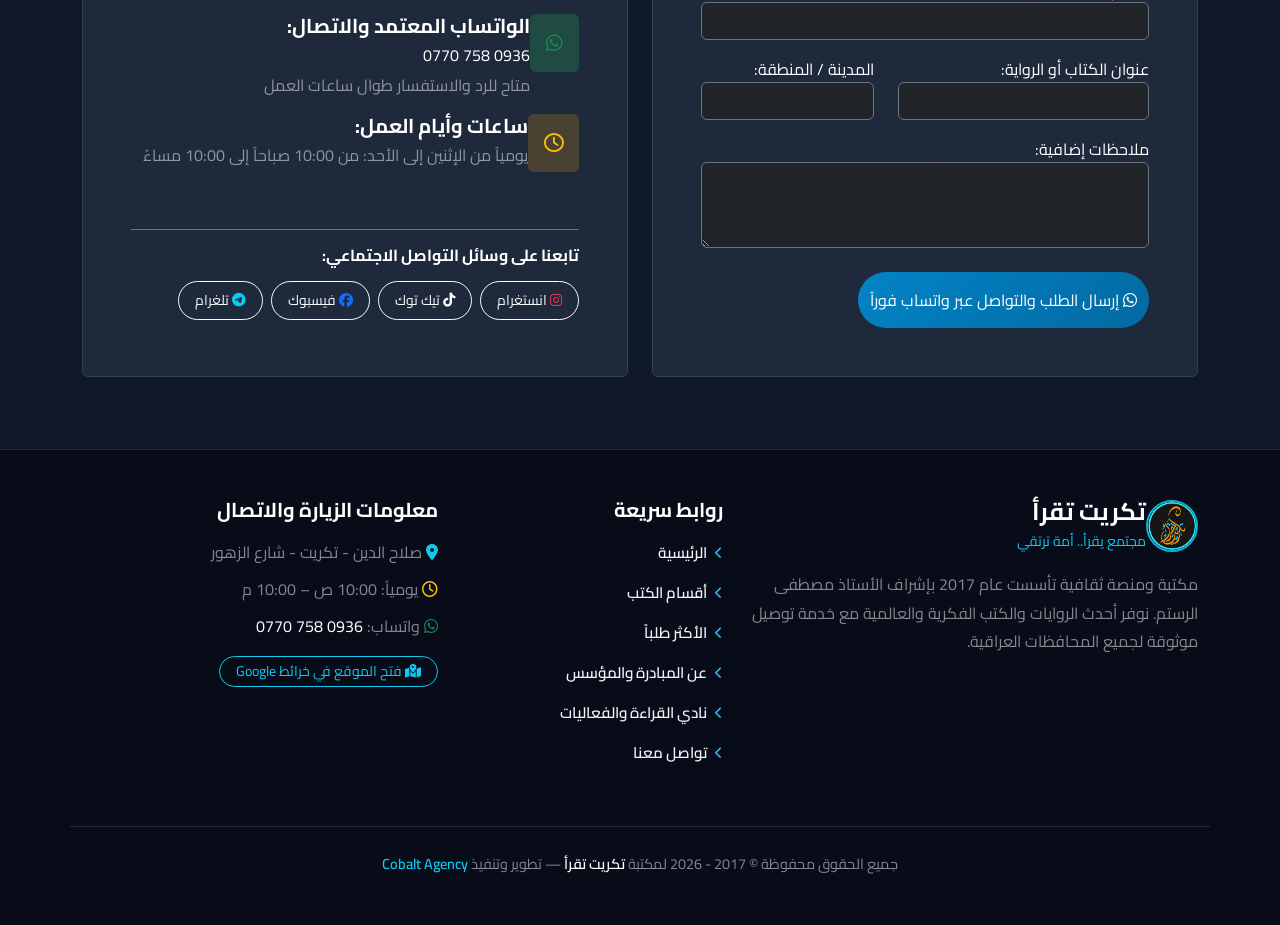
<file: site2/index.html>
<!DOCTYPE html>
<html lang="ar" dir="rtl">
<head>
  <meta charset="utf-8">
  <meta http-equiv="X-UA-Compatible" content="IE=edge">
  <meta name="viewport" content="width=device-width, initial-scale=1">
  <meta name="description" content="تكريت تقرأ - البوابة والمكتبة الثقافية الشاملة في تكريت وصلاح الدين والعراق. خدمة توصيل سريعة، تشكيلة واسعة من الكتب والروايات، ونادي قراءة مجتمعي.">
  <meta name="keywords" content="تكريت تقرأ, مكتبة تكريت, شراء كتب في العراق, روايات, مصطفى الرستم, كتب فلسفة, نادي القراءة">
  <meta name="author" content="تكريت تقرأ">

  <title>تكريت تقرأ | البوابة الثقافية والمكتبة الشاملة</title>
  
  <link rel="shortcut icon" href="assets/images/logo.webp" type="image/webp">

  <!-- Google Fonts -->
  <link rel="preconnect" href="https://fonts.googleapis.com">
  <link rel="preconnect" href="https://fonts.gstatic.com" crossorigin>
  <link href="https://fonts.googleapis.com/css2?family=Cairo:wght@400;500;600;700;800;900&family=Tajawal:wght@400;500;700&display=swap" rel="stylesheet">

  <!-- Font Awesome Icons -->
  <link rel="stylesheet" href="https://cdnjs.cloudflare.com/ajax/libs/font-awesome/6.5.1/css/all.min.css">

  <!-- Template CSS -->
  <link rel="stylesheet" href="assets/bootstrap/css/bootstrap.min.css">
  <link rel="stylesheet" href="assets/webfonts/themify-icons.css">
  <link rel="stylesheet" href="assets/owlcarousel/css/owl.carousel.css">
  <link rel="stylesheet" href="assets/owlcarousel/css/owl.theme.css">
  <link rel="stylesheet" href="assets/css/magnific-popup.css">
  <link rel="stylesheet" href="assets/css/animate.css">
  <link rel="stylesheet" href="assets/css/style.css">
  <link rel="stylesheet" href="assets/css/custom-rtl.css">
</head>

<body>

  <!-- START TOP HEADER CLASS -->
  <div class="top_header_banner">
    <div class="container">
      <div class="row align-items-center">
        
        <div class="col-lg-8 col-12">
          <div class="d-flex flex-wrap align-items-center justify-content-lg-start justify-content-center">
            <div class="top-bar-item">
              <i class="fa-brands fa-whatsapp text-success ml-2" style="font-size: 1.1rem;"></i>
              <span class="ml-1">طلب واتساب:</span>
              <a href="tel:07707580936" class="mr-1" dir="ltr">0770 758 0936</a>
            </div>
            <div class="top-bar-item">
              <i class="fa-regular fa-clock text-warning ml-2"></i>
              <span>يومياً: 10:00 ص – 10:00 م</span>
            </div>
            <div class="top-bar-item d-none d-md-flex">
              <i class="fa-solid fa-location-dot text-info ml-2"></i>
              <span>صلاح الدين - تكريت - شارع الزهور</span>
            </div>
          </div>
        </div>

        <div class="col-lg-4 col-12 text-lg-left text-center mt-2 mt-lg-0">
          <div class="social-icons d-inline-flex align-items-center">
            <span class="text-white ml-2 font-weight-bold" style="font-size: 0.85rem;">تابع مجتمعنا:</span>
            <a href="https://www.instagram.com/tikrit.reads" target="_blank" title="انستغرام"><i class="fa-brands fa-instagram"></i></a>
            <a href="https://www.tiktok.com/@tikrit.reads" target="_blank" title="تيك توك"><i class="fa-brands fa-tiktok"></i></a>
            <a href="https://www.facebook.com/tikrit.reads" target="_blank" title="فيسبوك"><i class="fa-brands fa-facebook"></i></a>
            <a href="https://t.me/Tikrit_reads" target="_blank" title="تلغرام"><i class="fa-brands fa-telegram"></i></a>
          </div>
        </div>

      </div>
    </div>
  </div>

  <!-- START NAVBAR -->  
  <div id="navigation">
    <div class="container">
      <div class="nav-container-flex">
        
        <!-- Logo -->
        <div class="site-logo">
          <a href="index.html">
            <img src="assets/images/logo.webp" alt="شعار تكريت تقرأ">
            <div class="site-logo-text">
              <span class="brand-title">تكريت تقرأ</span>
              <span class="brand-sub">مجتمع يقرأ.. أمة ترتقي</span>
            </div>
          </a>                  
        </div>

        <!-- Navigation Menu Desktop -->
        <nav id="main-menu" class="d-none d-lg-block">
          <ul class="nav-links-list">
            <li><a href="#home-hero">الرئيسية</a></li>
            <li><a href="#categories-section">أقسام الكتب</a></li>
            <li><a href="#bestsellers-section">الأكثر طلباً</a></li>
            <li><a href="#features-section">مميزاتنا</a></li>
            <li><a href="#about-section">عن المبادرة</a></li>
            <li><a href="#events-section">نادي القراءة</a></li>
            <li><a href="#faq-section">الأسئلة</a></li>
            <li><a href="#contact-section">تواصل معنا</a></li>
          </ul>
        </nav>

        <!-- Header CTA and Mobile Button -->
        <div class="d-flex align-items-center">
          <a class="btn-header-wa" href="https://wa.me/9647707580936?text=مرحباً%20مكتبة%20تكريت%20تقرأ،%20أود%20طلب%20كتاب" target="_blank">
            <i class="fa-brands fa-whatsapp" style="font-size: 1.1rem;"></i>
            <span>طلب عبر واتساب</span>
          </a>
          <button class="mobile-toggle-btn d-lg-none" id="mobileMenuBtn" aria-label="فتح القائمة" onclick="var el = document.getElementById('mobileMenuDrawer'); el.classList.toggle('show');">
            <i class="fa-solid fa-bars"></i>
          </button>
        </div>

      </div>

      <!-- Mobile Dropdown Drawer -->
      <div class="mobile-menu-drawer d-lg-none" id="mobileMenuDrawer">
        <ul>
          <li><a href="#home-hero" onclick="document.getElementById('mobileMenuDrawer').classList.remove('show');">الرئيسية</a></li>
          <li><a href="#categories-section" onclick="document.getElementById('mobileMenuDrawer').classList.remove('show');">أقسام الكتب</a></li>
          <li><a href="#bestsellers-section" onclick="document.getElementById('mobileMenuDrawer').classList.remove('show');">الكتب الأكثر طلباً</a></li>
          <li><a href="#features-section" onclick="document.getElementById('mobileMenuDrawer').classList.remove('show');">مميزاتنا القرائية</a></li>
          <li><a href="#about-section" onclick="document.getElementById('mobileMenuDrawer').classList.remove('show');">عن المبادرة والمؤسس</a></li>
          <li><a href="#events-section" onclick="document.getElementById('mobileMenuDrawer').classList.remove('show');">نادي القراءة والفعاليات</a></li>
          <li><a href="#faq-section" onclick="document.getElementById('mobileMenuDrawer').classList.remove('show');">الأسئلة الشائعة</a></li>
          <li><a href="#contact-section" onclick="document.getElementById('mobileMenuDrawer').classList.remove('show');">تواصل معنا والزيارة</a></li>
        </ul>
      </div>

    </div>
  </div>

  <!-- Hero Portal Banner -->
  <section id="home-hero" class="hero-portal-bg">
    <div class="container">
      <div class="row align-items-center">
        
        <div class="col-lg-8">
          <div class="hero-portal-badge animate__animated animate__fadeInDown">
            <i class="fa-solid fa-sparkles ml-2"></i>
            <span>منصة ومكتبة تكريت تقرأ — مسيرة مستمرة منذ 2017</span>
          </div>

          <h1 class="hero-portal-title animate__animated animate__fadeInUp">
            مجتمع يقرأ.. <br>
            <span>أمة ترتقي بالعلم والمعرفة</span>
          </h1>

          <p class="hero-portal-desc animate__animated animate__fadeInUp">
            تأسست "مكتبة تكريت تقرأ" كمنصة ثقافية وخدمية رائدة لنشر ثقافة القراءة وجمع شمل القراء. نوفر لك أحدث الروايات والكتب الفكرية والعالمية بأسعار مناسبة مع خدمة توصيل سريعة وموثوقة إلى جميع مدن ومحافظات العراق.
          </p>

          <div class="d-flex flex-wrap gap-3 animate__animated animate__fadeInUp">
            <a href="#bestsellers-section" class="hero-btn-primary ml-3 mb-2">
              <i class="fa-solid fa-book-bookmark ml-2"></i> تصفح الكتب الأكثر طلباً
            </a>
            <a href="https://wa.me/9647707580936?text=مرحباً%20مكتبة%20تكريت%20تقرأ،%20أود%20الاستفسار%20عن%20كتاب" target="_blank" class="hero-btn-secondary mb-2">
              <i class="fa-brands fa-whatsapp text-success ml-2"></i> اطلب أي كتاب تبحث عنه
            </a>
          </div>

          <div class="mt-4 pt-3 d-flex flex-wrap align-items-center text-white" style="font-size: 0.95rem; gap: 20px;">
            <div><i class="fa-solid fa-circle-check text-info ml-1"></i> طبعات أصلية معتمدة</div>
            <div><i class="fa-solid fa-truck-fast text-warning ml-1"></i> شحن سريع لباب الدار</div>
            <div><i class="fa-solid fa-users text-success ml-1"></i> مجتمع ونادي قراءة متفاعل</div>
          </div>
        </div>

      </div>
    </div>
  </section>

  <!-- Categories Section -->
  <section id="categories-section" class="py-5" style="background-color: #f8fafc;">
    <div class="container py-4">
      
      <div class="row justify-content-center text-center mb-5">
        <div class="col-lg-8">
          <span class="badge text-white px-3 py-2 mb-2" style="background-color: var(--primary-color); font-size: 0.85rem;">المكتبة الرقمية والورقية</span>
          <h2 class="font-weight-bold" style="font-size: 2.3rem;">أقسام الكتب والمجموعات المعرفية</h2>
          <p class="text-muted" style="font-size: 1.1rem;">اختر مجالك المفضل واستكشف آلاف العناوين المختارة بعناية لتغذية فكرك</p>
        </div>
      </div>

      <div class="row">
        
        <div class="col-lg-4 col-md-6 mb-4">
          <div class="category-card">
            <div class="cat-icon-wrap">
              <i class="fa-solid fa-feather-pointed"></i>
            </div>
            <h4 class="font-weight-bold mb-2">روايات وأدب مترجم</h4>
            <p class="text-muted mb-3">كلاسيكيات الأدب العالمي، روايات نوبل، والقصص المعاصرة الحائزة على الجوائز.</p>
            <div class="d-flex justify-content-between align-items-center pt-2 border-top">
              <span class="badge badge-light p-2 font-weight-bold text-primary">+1,500 عنوان</span>
              <a href="https://wa.me/9647707580936?text=مرحباً،%20أود%20قائمة%20الروايات%20المترجمة" target="_blank" class="text-primary font-weight-bold">طلب القائمة <i class="fa-solid fa-arrow-left mr-1"></i></a>
            </div>
          </div>
        </div>

        <div class="col-lg-4 col-md-6 mb-4">
          <div class="category-card">
            <div class="cat-icon-wrap" style="color: #f59e0b; background: rgba(245, 158, 11, 0.1);">
              <i class="fa-solid fa-brain"></i>
            </div>
            <h4 class="font-weight-bold mb-2">فكر وفلسفة وعلم نفس</h4>
            <p class="text-muted mb-3">أهم الأطروحات الفكرية، دراسات السلوك البشري، والتحليل النفسي المعاصر.</p>
            <div class="d-flex justify-content-between align-items-center pt-2 border-top">
              <span class="badge badge-light p-2 font-weight-bold text-warning">+800 عنوان</span>
              <a href="https://wa.me/9647707580936?text=مرحباً،%20أود%20قائمة%20كتب%20الفكر%20والفلسفة" target="_blank" class="text-warning font-weight-bold">طلب القائمة <i class="fa-solid fa-arrow-left mr-1"></i></a>
            </div>
          </div>
        </div>

        <div class="col-lg-4 col-md-6 mb-4">
          <div class="category-card">
            <div class="cat-icon-wrap" style="color: #10b981; background: rgba(16, 185, 129, 0.1);">
              <i class="fa-solid fa-chart-line"></i>
            </div>
            <h4 class="font-weight-bold mb-2">تطوير الذات وريادة الأعمال</h4>
            <p class="text-muted mb-3">بناء العادات الناجحة، إدارة المشاريع، الاستثمار، وتنمية المهارات الشخصية.</p>
            <div class="d-flex justify-content-between align-items-center pt-2 border-top">
              <span class="badge badge-light p-2 font-weight-bold text-success">+650 عنوان</span>
              <a href="https://wa.me/9647707580936?text=مرحباً،%20أود%20قائمة%20كتب%20تطوير%20الذات" target="_blank" class="text-success font-weight-bold">طلب القائمة <i class="fa-solid fa-arrow-left mr-1"></i></a>
            </div>
          </div>
        </div>

        <div class="col-lg-4 col-md-6 mb-4">
          <div class="category-card">
            <div class="cat-icon-wrap" style="color: #ec4899; background: rgba(236, 72, 153, 0.1);">
              <i class="fa-solid fa-shapes"></i>
            </div>
            <h4 class="font-weight-bold mb-2">أدب الأطفال واليافعين</h4>
            <p class="text-muted mb-3">قصص تفاعلية، كتب تعليمية ووسائل مبتكرة لبناء جيل يعشق القراءة منذ الصغر.</p>
            <div class="d-flex justify-content-between align-items-center pt-2 border-top">
              <span class="badge badge-light p-2 font-weight-bold" style="color: #ec4899;">+500 عنوان</span>
              <a href="https://wa.me/9647707580936?text=مرحباً،%20أود%20قائمة%20كتب%20الأطفال" target="_blank" class="font-weight-bold" style="color: #ec4899;">طلب القائمة <i class="fa-solid fa-arrow-left mr-1"></i></a>
            </div>
          </div>
        </div>

        <div class="col-lg-4 col-md-6 mb-4">
          <div class="category-card">
            <div class="cat-icon-wrap" style="color: #8b5cf6; background: rgba(139, 92, 246, 0.1);">
              <i class="fa-solid fa-monument"></i>
            </div>
            <h4 class="font-weight-bold mb-2">التاريخ، التراث والموسوعات</h4>
            <p class="text-muted mb-3">تاريخ بلاد الرافدين والعالم العربي والإسلامي، والمراجع التوثيقية المعتمدة.</p>
            <div class="d-flex justify-content-between align-items-center pt-2 border-top">
              <span class="badge badge-light p-2 font-weight-bold" style="color: #8b5cf6;">+700 عنوان</span>
              <a href="https://wa.me/9647707580936?text=مرحباً،%20أود%20قائمة%20كتب%20التاريخ%20والتراث" target="_blank" class="font-weight-bold" style="color: #8b5cf6;">طلب القائمة <i class="fa-solid fa-arrow-left mr-1"></i></a>
            </div>
          </div>
        </div>

        <div class="col-lg-4 col-md-6 mb-4">
          <div class="category-card">
            <div class="cat-icon-wrap" style="color: #06b6d4; background: rgba(6, 182, 212, 0.1);">
              <i class="fa-solid fa-book-open-reader"></i>
            </div>
            <h4 class="font-weight-bold mb-2">الأدب العربي والدواوين الشعرية</h4>
            <p class="text-muted mb-3">أعمال كبار الأدباء العرب، الدواوين الشعرية الخالدة، والنقد الأدبي الرصين.</p>
            <div class="d-flex justify-content-between align-items-center pt-2 border-top">
              <span class="badge badge-light p-2 font-weight-bold text-info">+900 عنوان</span>
              <a href="https://wa.me/9647707580936?text=مرحباً،%20أود%20قائمة%20كتب%20الأدب%20العربي" target="_blank" class="text-info font-weight-bold">طلب القائمة <i class="fa-solid fa-arrow-left mr-1"></i></a>
            </div>
          </div>
        </div>

      </div>

    </div>
  </section>

  <!-- Bestsellers Showcase Grid -->
  <section id="bestsellers-section" class="py-5">
    <div class="container py-4">
      
      <div class="row justify-content-between align-items-end mb-5">
        <div class="col-lg-7">
          <span class="badge text-white px-3 py-2 mb-2" style="background-color: var(--secondary-color); font-size: 0.85rem;">الأكثر طلباً وتداولاً</span>
          <h2 class="font-weight-bold" style="font-size: 2.3rem;">إصدارات متميزة في صدارة اختيارات القراء</h2>
          <p class="text-muted mb-0" style="font-size: 1.1rem;">انقر على زر الطلب لإرسال استفسارك فوراً وحجز نسختك الأصلية</p>
        </div>
        <div class="col-lg-5 text-lg-left mt-3 mt-lg-0">
          <a href="https://wa.me/9647707580936?text=مرحباً%20مكتبة%20تكريت%20تقرأ،%20أود%20الاطلاع%20على%20أحدث%20قائمة%20كتب" target="_blank" class="btn btn-outline-primary rounded-pill px-4 py-2 font-weight-bold">
            <i class="fa-brands fa-whatsapp ml-1"></i> طلب الكتالوج الكامل عبر واتساب
          </a>
        </div>
      </div>

      <div class="row">

        <!-- Book 1 -->
        <div class="col-lg-4 col-md-6 mb-4">
          <div class="book-card-item">
            <div class="book-img-wrap">
              <img src="assets/images/book_stack.webp" alt="روايات الأدب العالمي">
              <span class="book-badge"><i class="fa-solid fa-star text-warning ml-1"></i> الأكثر مبيعاً</span>
            </div>
            <div class="book-info">
              <h4>باقة الروايات العالمية المترجمة</h4>
              <p>تشكيلة مختارة من أروع الأعمال الروائية الحائزة على البوكر ونوبل بطبعات عربية رسمية أنيقة.</p>
              <div class="book-footer-cta">
                <div class="book-price">تبدأ من 10,000 د.ع</div>
                <a href="https://wa.me/9647707580936?text=مرحباً،%20أود%20طلب%20روايات%20الأدب%20المترجم" target="_blank" class="btn-book-order">
                  <i class="fa-brands fa-whatsapp"></i> اطلب الآن
                </a>
              </div>
            </div>
          </div>
        </div>

        <!-- Book 2 -->
        <div class="col-lg-4 col-md-6 mb-4">
          <div class="book-card-item">
            <div class="book-img-wrap">
              <img src="assets/images/philosophy_books.webp" alt="الفكر والفلسفة">
              <span class="book-badge"><i class="fa-solid fa-fire text-danger ml-1"></i> اختيار المثقفين</span>
            </div>
            <div class="book-info">
              <h4>سلسلة الفكر الإنساني والفلسفة</h4>
              <p>مجلدات ودراسات فكرية تسبر أغوار العقل والمجتمع وتطور الحضارات الإنسانية للمفكرين الكبار.</p>
              <div class="book-footer-cta">
                <div class="book-price">تبدأ من 12,000 د.ع</div>
                <a href="https://wa.me/9647707580936?text=مرحباً،%20أود%20طلب%20كتب%20الفلسفة%20والفكر" target="_blank" class="btn-book-order">
                  <i class="fa-brands fa-whatsapp"></i> اطلب الآن
                </a>
              </div>
            </div>
          </div>
        </div>

        <!-- Book 3 -->
        <div class="col-lg-4 col-md-6 mb-4">
          <div class="book-card-item">
            <div class="book-img-wrap">
              <img src="assets/images/reading_cafe.webp" alt="تطوير الذات">
              <span class="book-badge"><i class="fa-solid fa-bolt text-warning ml-1"></i> مهارات وتطوير</span>
            </div>
            <div class="book-info">
              <h4>باقة تطوير الذات والريادة العملية</h4>
              <p>الكتب الأكثر تأثيراً في صقل العادات اليومية وإدارة المشاريع وبناء الشخصية القيادية المستقلة.</p>
              <div class="book-footer-cta">
                <div class="book-price">تبدأ من 9,000 د.ع</div>
                <a href="https://wa.me/9647707580936?text=مرحباً،%20أود%20طلب%20كتب%20تطوير%20الذات" target="_blank" class="btn-book-order">
                  <i class="fa-brands fa-whatsapp"></i> اطلب الآن
                </a>
              </div>
            </div>
          </div>
        </div>

        <!-- Book 4 -->
        <div class="col-lg-4 col-md-6 mb-4">
          <div class="book-card-item">
            <div class="book-img-wrap">
              <img src="assets/images/children_books.webp" alt="قصص الأطفال">
              <span class="book-badge"><i class="fa-solid fa-child text-info ml-1"></i> ركن الطفل</span>
            </div>
            <div class="book-info">
              <h4>موسوعة القارئ الصغير التفاعلية</h4>
              <p>قصص تربوية ملونة مع وسائل تعليمية مصممة خصيصاً لترغيب الأطفال في المطالعة واكتساب اللغة.</p>
              <div class="book-footer-cta">
                <div class="book-price">تبدأ من 7,000 د.ع</div>
                <a href="https://wa.me/9647707580936?text=مرحباً،%20أود%20طلب%20مجموعة%20كتب%20الأطفال" target="_blank" class="btn-book-order">
                  <i class="fa-brands fa-whatsapp"></i> اطلب الآن
                </a>
              </div>
            </div>
          </div>
        </div>

        <!-- Book 5 -->
        <div class="col-lg-4 col-md-6 mb-4">
          <div class="book-card-item">
            <div class="book-img-wrap">
              <img src="assets/images/store_interior.webp" alt="تاريخ وتراث">
              <span class="book-badge"><i class="fa-solid fa-scroll text-warning ml-1"></i> طبعات فاخرة</span>
            </div>
            <div class="book-info">
              <h4>الموسوعات التاريخية والتراثية النادرة</h4>
              <p>مجلدات تجليد فني فاخر تضم أمهات كتب التاريخ، السير، والتراث العربي والإسلامي الخالد.</p>
              <div class="book-footer-cta">
                <div class="book-price">تبدأ من 15,000 د.ع</div>
                <a href="https://wa.me/9647707580936?text=مرحباً،%20أود%20طلب%20الموسوعات%20التاريخية" target="_blank" class="btn-book-order">
                  <i class="fa-brands fa-whatsapp"></i> اطلب الآن
                </a>
              </div>
            </div>
          </div>
        </div>

        <!-- Book 6 -->
        <div class="col-lg-4 col-md-6 mb-4">
          <div class="book-card-item">
            <div class="book-img-wrap">
              <img src="assets/images/hero_bookshelf.webp" alt="إصدارات حديثة">
              <span class="book-badge"><i class="fa-solid fa-sparkles text-info ml-1"></i> وصول حديث</span>
            </div>
            <div class="book-info">
              <h4>أحدث إصدارات معارض الكتب العربية</h4>
              <p>العناوين الصادرة حديثاً هذا العام نوفرها لكم أولاً بأول من القاهرة، بيروت، وبغداد مباشرة.</p>
              <div class="book-footer-cta">
                <div class="book-price">تبدأ من 10,000 د.ع</div>
                <a href="https://wa.me/9647707580936?text=مرحباً،%20أود%20طلب%20أحدث%20الإصدارات%20الجديدة" target="_blank" class="btn-book-order">
                  <i class="fa-brands fa-whatsapp"></i> اطلب الآن
                </a>
              </div>
            </div>
          </div>
        </div>

      </div>

    </div>
  </section>

  <!-- Why Choose Us Section -->
  <section id="features-section" class="py-5" style="background-color: #f1f5f9;">
    <div class="container py-4">
      
      <div class="row justify-content-center text-center mb-5">
        <div class="col-lg-8">
          <span class="badge text-white px-3 py-2 mb-2" style="background-color: var(--primary-color); font-size: 0.85rem;">لماذا يختارنا القراء؟</span>
          <h2 class="font-weight-bold" style="font-size: 2.3rem;">التجربة القرائية الأكثر ثقة في صلاح الدين</h2>
          <p class="text-muted" style="font-size: 1.1rem;">التزامنا بالجودة، الشغف بالمعرفة، وحرصنا على تقديم أفضل خدمة لكل قارئ</p>
        </div>
      </div>

      <div class="row">
        
        <div class="col-lg-3 col-md-6 mb-4">
          <div class="feature-box-2">
            <div class="fb2-icon">
              <i class="fa-solid fa-truck-ramp-box"></i>
            </div>
            <h4 class="font-weight-bold mb-2">توصيل سريع ومباشر</h4>
            <p class="text-muted mb-0">خدمة توصيل لباب المنزل في مدينة تكريت ومحافظة صلاح الدين، وشحن لكافة المحافظات.</p>
          </div>
        </div>

        <div class="col-lg-3 col-md-6 mb-4">
          <div class="feature-box-2">
            <div class="fb2-icon" style="color: #f59e0b; background: rgba(245, 158, 11, 0.1);">
              <i class="fa-solid fa-certificate"></i>
            </div>
            <h4 class="font-weight-bold mb-2">طبعات أصلية موثوقة</h4>
            <p class="text-muted mb-0">نضمن سلامة ونقاء الطباعة والتجليد الأصلي من دور النشر الرسمية بدون نقص أو تشويه.</p>
          </div>
        </div>

        <div class="col-lg-3 col-md-6 mb-4">
          <div class="feature-box-2">
            <div class="fb2-icon" style="color: #10b981; background: rgba(16, 185, 129, 0.1);">
              <i class="fa-solid fa-magnifying-glass-arrow-right"></i>
            </div>
            <h4 class="font-weight-bold mb-2">توفير الكتب النادرة</h4>
            <p class="text-muted mb-0">نبحث عن أي عنوان مفقود أو نادر تطلبه ونقوم باستيراده لك خصيصاً في أقصر مدة ممكنة.</p>
          </div>
        </div>

        <div class="col-lg-3 col-md-6 mb-4">
          <div class="feature-box-2">
            <div class="fb2-icon" style="color: #06b6d4; background: rgba(6, 182, 212, 0.1);">
              <i class="fa-solid fa-tags"></i>
            </div>
            <h4 class="font-weight-bold mb-2">أسعار مناسبة للجميع</h4>
            <p class="text-muted mb-0">أسعار تشجيعية في متناول الطلبة والشباب، لأن غايتنا الأساسية نشر القراءة وبناء الوعي.</p>
          </div>
        </div>

      </div>

    </div>
  </section>

  <!-- Dynamic Stats Banner -->
  <section class="stats-counter-section">
    <div class="container">
      <div class="row">
        
        <div class="col-lg-3 col-6 mb-4 mb-lg-0">
          <div class="stat-counter-box">
            <h3>+8</h3>
            <p>سنوات من العطاء الثقافي (2017)</p>
          </div>
        </div>

        <div class="col-lg-3 col-6 mb-4 mb-lg-0">
          <div class="stat-counter-box">
            <h3>+50,000</h3>
            <p>كتاب تم إيصاله للقراء</p>
          </div>
        </div>

        <div class="col-lg-3 col-6">
          <div class="stat-counter-box">
            <h3>+15,000</h3>
            <p>قارئ في مجتمعنا</p>
          </div>
        </div>

        <div class="col-lg-3 col-6">
          <div class="stat-counter-box">
            <h3>+100</h3>
            <p>جلسة نقاش وفعالية ثقافية</p>
          </div>
        </div>

      </div>
    </div>
  </section>

  <!-- About & Founder Leadership Section -->
  <section id="about-section" class="py-5">
    <div class="container py-4">
      <div class="founder-spotlight-box">
        <div class="row align-items-center">
          
          <div class="col-lg-4 text-center mb-4 mb-lg-0">
            <img src="assets/images/founder_mustafa.webp" alt="الاستاذ مصطفى الرستم" class="founder-spotlight-img mb-3">
            <h3 class="font-weight-bold mb-1 text-dark">الاستاذ مصطفى الرستم</h3>
            <p class="font-weight-bold text-primary mb-2">المؤسس والمدير العام</p>
            <span class="badge badge-pill badge-primary px-3 py-2">
              <i class="fa-solid fa-award ml-1"></i> قيادة المبادرة الثقافية
            </span>
          </div>

          <div class="col-lg-8">
            <div class="pr-lg-4">
              <span class="badge text-white px-3 py-2 mb-2" style="background-color: var(--secondary-color); font-size: 0.85rem;">الرؤية والرسالة المؤسسية</span>
              <h2 class="font-weight-bold mb-3 text-dark" style="font-size: 2.2rem;">حكاية تكريت تقرأ: من فكرة إلى حراك مجتمعي</h2>
              
              <p class="lead text-muted mb-4" style="line-height: 1.9; font-size: 1.15rem;">
                تأسست "مكتبة تكريت تقرأ" كمنصة ثقافية وخدمية تهدف إلى تشجيع القراءة ونشر الثقافة. بدأنا كفكرة لجمع شمل القراء وتوفير أحدث الكتب والروايات العالمية والمحلية بأسعار مناسبة مع خدمة توصيل سريعة، واليوم نسعى لنكون الوجهة الأولى لكل عاشق للكتب ومحب للمعرفة في المحافظة.
              </p>

              <div class="p-3 bg-white rounded shadow-sm border mb-4 border-right border-primary" style="border-right-width: 4px !important;">
                <p class="mb-0 font-italic text-dark" style="font-size: 1.05rem; font-family: 'Amiri', serif;">
                  "مجتمع يقرأ.. أمة ترتقي — نحن نؤمن بأن كل كتاب يصل إلى يد قارئ هو خطوة جديدة نحو وعي أعمق، ومستقبل أكثر إشراقاً لأبناء مدينتنا ووطننا."
                </p>
              </div>

              <div class="d-flex flex-wrap gap-2">
                <a href="https://wa.me/9647707580936" target="_blank" class="btn btn-primary rounded-pill px-4 py-2 font-weight-bold ml-2 mb-2">
                  <i class="fa-brands fa-whatsapp ml-2"></i> التواصل المباشر مع الإدارة
                </a>
                <a href="https://t.me/Tikrit_reads" target="_blank" class="btn btn-outline-info rounded-pill px-4 py-2 font-weight-bold mb-2">
                  <i class="fa-brands fa-telegram ml-2"></i> قناة التلغرام الثقافية
                </a>
              </div>
            </div>
          </div>

        </div>
      </div>
    </div>
  </section>

  <!-- Reading Club & Events Section -->
  <section id="events-section" class="py-5" style="background-color: #f8fafc;">
    <div class="container py-4">
      
      <div class="row justify-content-center text-center mb-5">
        <div class="col-lg-8">
          <span class="badge text-white px-3 py-2 mb-2" style="background-color: var(--primary-color); font-size: 0.85rem;">الفعاليات ونادي القراءة</span>
          <h2 class="font-weight-bold" style="font-size: 2.3rem;">جلسات حوارية ولقاءات ثقافية دورية</h2>
          <p class="text-muted" style="font-size: 1.1rem;">انضم إلى مجتمعنا وشارك في مناقشة أمهات الكتب والروايات الملهمة</p>
        </div>
      </div>

      <div class="row">
        
        <div class="col-lg-4 col-md-6 mb-4">
          <div class="event-agenda-card">
            <div class="event-date-badge">
              <i class="fa-solid fa-calendar-day ml-1"></i> جلسة شهرية منتظمة
            </div>
            <h4 class="font-weight-bold mb-2 text-dark">صالون مناقشة رواية الشهر</h4>
            <p class="text-muted mb-4 flex-grow-1">لقاء تفاعلي يجمع قراء تكريت لتفكيك وتحليل الرواية المختارة ومناقشة أبعادها الفنية والفكرية في جو ثقافي ملهم.</p>
            <div class="pt-3 border-top d-flex justify-content-between align-items-center">
              <span class="text-muted"><i class="fa-solid fa-location-dot ml-1 text-info"></i> مقر المكتبة</span>
              <a href="https://wa.me/9647707580936?text=مرحباً،%20أود%20المشاركة%20في%20صالون%20مناقشة%20الرواية" target="_blank" class="btn btn-sm btn-outline-primary rounded-pill font-weight-bold">تسجيل حضور</a>
            </div>
          </div>
        </div>

        <div class="col-lg-4 col-md-6 mb-4">
          <div class="event-agenda-card">
            <div class="event-date-badge" style="background: rgba(16, 185, 129, 0.15); color: #059669;">
              <i class="fa-solid fa-calendar-day ml-1"></i> ندوة فكرية
            </div>
            <h4 class="font-weight-bold mb-2 text-dark">حلقة الفلسفة والدراسات الإنسانية</h4>
            <p class="text-muted mb-4 flex-grow-1">طرح نقدي حول قضايا الفلسفة والوعي الإنساني بالاستناد إلى أهم الإصدارات الفكرية العالمية والمحلية الحديثة.</p>
            <div class="pt-3 border-top d-flex justify-content-between align-items-center">
              <span class="text-muted"><i class="fa-solid fa-location-dot ml-1 text-info"></i> قاعة الندوات</span>
              <a href="https://wa.me/9647707580936?text=مرحباً،%20أود%20المشاركة%20في%20حلقة%20الفلسفة" target="_blank" class="btn btn-sm btn-outline-success rounded-pill font-weight-bold">تسجيل حضور</a>
            </div>
          </div>
        </div>

        <div class="col-lg-4 col-md-6 mb-4">
          <div class="event-agenda-card">
            <div class="event-date-badge" style="background: rgba(6, 182, 212, 0.15); color: #0891b2;">
              <i class="fa-solid fa-calendar-day ml-1"></i> ورشة تفاعلية
            </div>
            <h4 class="font-weight-bold mb-2 text-dark">نادي القراءة لليافعين والأطفال</h4>
            <p class="text-muted mb-4 flex-grow-1">أنشطة ممتعة لقراءة الحكايات وتلخيص القصص لتنمية الذكاء اللغوي وحب المعرفة لدى الأجيال الواعدة بطرق عصرية.</p>
            <div class="pt-3 border-top d-flex justify-content-between align-items-center">
              <span class="text-muted"><i class="fa-solid fa-location-dot ml-1 text-info"></i> ركن الطفل</span>
              <a href="https://wa.me/9647707580936?text=مرحباً،%20أود%20تسجيل%20أطفالي%20في%20نادي%20القراءة" target="_blank" class="btn btn-sm btn-outline-info rounded-pill font-weight-bold">تسجيل حضور</a>
            </div>
          </div>
        </div>

      </div>

    </div>
  </section>

  <!-- FAQ Section -->
  <section id="faq-section" class="py-5">
    <div class="container py-4">
      
      <div class="row justify-content-center text-center mb-5">
        <div class="col-lg-8">
          <span class="badge text-white px-3 py-2 mb-2" style="background-color: var(--secondary-color); font-size: 0.85rem;">إجابات واضحة</span>
          <h2 class="font-weight-bold" style="font-size: 2.3rem;">الأسئلة الشائعة للقراء</h2>
          <p class="text-muted" style="font-size: 1.1rem;">كل ما يهمك معرفته حول كيفية الطلب، سرعة التوصيل، وجودة الكتب</p>
        </div>
      </div>

      <div class="row justify-content-center">
        <div class="col-lg-9">
          
          <div class="faq-box-item">
            <button class="faq-header-btn" onclick="var b=this.nextElementSibling; b.style.display=(b.style.display==='none'?'block':'none');">
              <span>كيف يمكنني طلب أي كتاب من مكتبة تكريت تقرأ؟</span>
              <i class="fa-solid fa-chevron-down"></i>
            </button>
            <div class="faq-body-text">
              الطلب سهل جداً! يمكنك إما النقر على زر الواتساب لأي كتاب معروض بالموقع، أو كتابة اسم الكتاب في نموذج الطلب أسفل الصفحة، أو مراسلتنا مباشرة على رقم الواتساب: <strong>0770 758 0936</strong>، وسيتم تأكيد طلبك فوراً وتجهيزه للتوصيل.
            </div>
          </div>

          <div class="faq-box-item">
            <button class="faq-header-btn" onclick="var b=this.nextElementSibling; b.style.display=(b.style.display==='none'?'block':'none');">
              <span>كم تستغرق مدة التوصيل داخل تكريت وباقي المحافظات؟</span>
              <i class="fa-solid fa-chevron-down"></i>
            </button>
            <div class="faq-body-text" style="display: none;">
              داخل مدينة تكريت ومحافظة صلاح الدين يتم التوصيل خلال 24 ساعة فقط لباب منزلك. بالنسبة لكافة المحافظات العراقية الأخرى (بغداد، البصرة، نينوى، أربيل، وغيرها) يتم الشحن السريع ويصل الطلب عادة خلال يومين إلى 3 أيام عمل.
            </div>
          </div>

          <div class="faq-box-item">
            <button class="faq-header-btn" onclick="var b=this.nextElementSibling; b.style.display=(b.style.display==='none'?'block':'none');">
              <span>هل الكتب المتوفرة لديكم أصلية وجديدة؟</span>
              <i class="fa-solid fa-chevron-down"></i>
            </button>
            <div class="faq-body-text" style="display: none;">
              نعم، نلتزم في تكريت تقرأ بتوفير طبعات أصلية معتمدة من كبرى دور النشر العربية والمحلية مع جودة ورق وتجليد ممتازة بدون أي أخطاء أو تشويه.
            </div>
          </div>

          <div class="faq-box-item">
            <button class="faq-header-btn" onclick="var b=this.nextElementSibling; b.style.display=(b.style.display==='none'?'block':'none');">
              <span>إذا لم أجد الكتاب الذي أبحث عنه، هل يمكنكم توفيره لي؟</span>
              <i class="fa-solid fa-chevron-down"></i>
            </button>
            <div class="faq-body-text" style="display: none;">
              بالتأكيد! نوفر خدمة مخصصة لجلب العناوين النادرة والإصدارات الخاصة بناءً على طلبك من دور النشر والمعارض الدولية وتوصيلها لك بأسرع وقت.
            </div>
          </div>

        </div>
      </div>

    </div>
  </section>

  <!-- Contact & Quick Inquiry Section -->
  <section id="contact-section" class="py-5" style="background-color: #0f172a; color: #ffffff;">
    <div class="container py-4">
      
      <div class="row mb-5 justify-content-center text-center">
        <div class="col-lg-8">
          <span class="badge text-white px-3 py-2 mb-2" style="background-color: var(--primary-color); font-size: 0.85rem;">تواصل وطلب فوري</span>
          <h2 class="font-weight-bold text-white" style="font-size: 2.3rem;">نسعد بخدمتكم وتلبية طلباتكم القرائية</h2>
          <p class="text-white-50" style="font-size: 1.1rem;">أرسل استفسارك وسيتواصل معك فريق المكتبة فوراً</p>
        </div>
      </div>

      <div class="row">
        
        <!-- Form -->
        <div class="col-lg-6 mb-4 mb-lg-0">
          <div class="p-4 p-md-5 rounded border" style="background-color: #1e293b; border-color: #334155 !important;">
            <h4 class="font-weight-bold mb-3 text-white">
              <i class="fa-solid fa-book-sparkles text-info ml-2"></i> نموذج طلب عنوان أو استفسار سريع
            </h4>
            <p class="text-white-50 mb-4">أدخل بياناتك وسيتم توجيهك مباشرة إلى محادثة واتساب المعتمدة للمكتبة:</p>

            <form onsubmit="event.preventDefault(); var name=document.getElementById('p_name').value; var title=document.getElementById('p_title').value; var city=document.getElementById('p_city').value; var note=document.getElementById('p_note').value; var url='https://wa.me/9647707580936?text=' + encodeURIComponent('مرحباً مكتبة تكريت تقرأ، أنا ' + name + (city ? ' من ' + city : '') + '، أود الاستفسار عن توفر: ' + title + (note ? ' - ملاحظات: ' + note : '')); window.open(url, '_blank');">
              <div class="form-group mb-3">
                <label class="text-white font-weight-bold">الاسم الكامل:</label>
                <input type="text" id="p_name" class="form-control bg-dark text-white border-secondary" placeholder="مثال: مصطفى أحمد" required>
              </div>
              <div class="row">
                <div class="col-md-7 form-group mb-3">
                  <label class="text-white font-weight-bold">عنوان الكتاب أو الرواية:</label>
                  <input type="text" id="p_title" class="form-control bg-dark text-white border-secondary" placeholder="مثال: رواية رجال في الشمس" required>
                </div>
                <div class="col-md-5 form-group mb-3">
                  <label class="text-white font-weight-bold">المدينة / المنطقة:</label>
                  <input type="text" id="p_city" class="form-control bg-dark text-white border-secondary" placeholder="تكريت، بغداد...">
                </div>
              </div>
              <div class="form-group mb-4">
                <label class="text-white font-weight-bold">ملاحظات إضافية:</label>
                <textarea id="p_note" rows="3" class="form-control bg-dark text-white border-secondary" placeholder="أي استفسار بخصوص التوصيل أو الطبعة..."></textarea>
              </div>
              <button type="submit" class="btn btn-primary btn-block py-3 font-weight-bold rounded-pill" style="background: linear-gradient(135deg, #0284c7, #0369a1); border: none;">
                <i class="fa-brands fa-whatsapp ml-2"></i> إرسال الطلب والتواصل عبر واتساب فوراً
              </button>
            </form>
          </div>
        </div>

        <!-- Info & Map -->
        <div class="col-lg-6">
          <div class="p-4 p-md-5 rounded border h-100 d-flex flex-column justify-content-between" style="background-color: #1e293b; border-color: #334155 !important;">
            <div>
              <h4 class="font-weight-bold text-white mb-4">بيانات الاتصال والمقر الميداني</h4>

              <div class="d-flex align-items-start mb-3">
                <div class="rounded p-3 ml-3 text-white" style="background: rgba(2, 132, 199, 0.2); font-size: 1.2rem;">
                  <i class="fa-solid fa-location-dot text-info"></i>
                </div>
                <div>
                  <h5 class="text-white font-weight-bold mb-1">العنوان الجغرافي:</h5>
                  <p class="text-white-50 mb-1">صلاح الدين - تكريت - شارع الزهور</p>
                  <a href="https://maps.app.goo.gl/xqAdiArez9WNcaD96" target="_blank" class="badge badge-info p-2 mt-1">
                    <i class="fa-solid fa-directions ml-1"></i> فتح الاتجاهات على خرائط Google
                  </a>
                </div>
              </div>

              <div class="d-flex align-items-start mb-3">
                <div class="rounded p-3 ml-3 text-white" style="background: rgba(37, 211, 102, 0.2); font-size: 1.2rem;">
                  <i class="fa-brands fa-whatsapp text-success"></i>
                </div>
                <div>
                  <h5 class="text-white font-weight-bold mb-1">الواتساب المعتمد والاتصال:</h5>
                  <p class="text-white font-weight-bold mb-1" dir="ltr"><a href="tel:07707580936" class="text-white">0770 758 0936</a></p>
                  <p class="text-white-50 mb-0">متاح للرد والاستفسار طوال ساعات العمل</p>
                </div>
              </div>

              <div class="d-flex align-items-start mb-4">
                <div class="rounded p-3 ml-3 text-white" style="background: rgba(245, 158, 11, 0.2); font-size: 1.2rem;">
                  <i class="fa-regular fa-clock text-warning"></i>
                </div>
                <div>
                  <h5 class="text-white font-weight-bold mb-1">ساعات وأيام العمل:</h5>
                  <p class="text-white-50 mb-0">يومياً من الإثنين إلى الأحد: من 10:00 صباحاً إلى 10:00 مساءً</p>
                </div>
              </div>
            </div>

            <div class="pt-3 border-top border-secondary">
              <h6 class="text-white font-weight-bold mb-3">تابعنا على وسائل التواصل الاجتماعي:</h6>
              <div class="d-flex flex-wrap gap-2">
                <a href="https://www.instagram.com/tikrit.reads" target="_blank" class="btn btn-sm btn-outline-light rounded-pill px-3 py-2 ml-2 mb-2">
                  <i class="fa-brands fa-instagram text-danger ml-1"></i> انستغرام
                </a>
                <a href="https://www.tiktok.com/@tikrit.reads" target="_blank" class="btn btn-sm btn-outline-light rounded-pill px-3 py-2 ml-2 mb-2">
                  <i class="fa-brands fa-tiktok ml-1"></i> تيك توك
                </a>
                <a href="https://www.facebook.com/tikrit.reads" target="_blank" class="btn btn-sm btn-outline-light rounded-pill px-3 py-2 ml-2 mb-2">
                  <i class="fa-brands fa-facebook text-primary ml-1"></i> فيسبوك
                </a>
                <a href="https://t.me/Tikrit_reads" target="_blank" class="btn btn-sm btn-outline-light rounded-pill px-3 py-2 mb-2">
                  <i class="fa-brands fa-telegram text-info ml-1"></i> تلغرام
                </a>
              </div>
            </div>

          </div>
        </div>

      </div>

    </div>
  </section>

  <!-- START FOOTER -->
  <footer class="py-5">
    <div class="container">
      <div class="row">
        
        <div class="col-lg-5 mb-4 mb-lg-0">
          <div class="d-flex align-items-center mb-3">
            <img src="assets/images/logo.webp" alt="تكريت تقرأ" style="height: 52px; border-radius: 50%; border: 2px solid #06b6d4;">
            <div class="mr-3">
              <h4 class="text-white font-weight-bold mb-0">تكريت تقرأ</h4>
              <small class="text-info font-weight-bold">مجتمع يقرأ.. أمة ترتقي</small>
            </div>
          </div>
          <p class="text-white-50" style="line-height: 1.8;">
            مكتبة ومنصة ثقافية تأسست عام 2017 بإشراف الأستاذ مصطفى الرستم. نوفر أحدث الروايات والكتب الفكرية والعالمية مع خدمة توصيل موثوقة لجميع المحافظات العراقية.
          </p>
        </div>

        <!-- High-Contrast "روابط سريعة" Section -->
        <div class="col-lg-3 col-6 mb-4 mb-lg-0">
          <h5 class="text-white font-weight-bold mb-3">روابط سريعة</h5>
          <ul class="footer-quick-links">
            <li><a href="#home-hero"><i class="fa-solid fa-chevron-left text-info"></i> الرئيسية</a></li>
            <li><a href="#categories-section"><i class="fa-solid fa-chevron-left text-info"></i> أقسام الكتب</a></li>
            <li><a href="#bestsellers-section"><i class="fa-solid fa-chevron-left text-info"></i> الأكثر طلباً</a></li>
            <li><a href="#about-section"><i class="fa-solid fa-chevron-left text-info"></i> عن المبادرة والمؤسس</a></li>
            <li><a href="#events-section"><i class="fa-solid fa-chevron-left text-info"></i> نادي القراءة والفعاليات</a></li>
            <li><a href="#contact-section"><i class="fa-solid fa-chevron-left text-info"></i> تواصل معنا</a></li>
          </ul>
        </div>

        <div class="col-lg-4 col-6">
          <h5 class="text-white font-weight-bold mb-3">معلومات الزيارة والاتصال</h5>
          <p class="text-white-50 mb-2"><i class="fa-solid fa-location-dot text-info ml-2"></i> صلاح الدين - تكريت - شارع الزهور</p>
          <p class="text-white-50 mb-2"><i class="fa-regular fa-clock text-warning ml-2"></i> يومياً: 10:00 ص – 10:00 م</p>
          <p class="text-white-50 mb-3"><i class="fa-brands fa-whatsapp text-success ml-2"></i> واتساب: <a href="tel:07707580936" class="text-white font-weight-bold" dir="ltr">0770 758 0936</a></p>
          <a href="https://maps.app.goo.gl/xqAdiArez9WNcaD96" target="_blank" class="btn btn-sm btn-outline-info rounded-pill px-3">
            <i class="fa-solid fa-map-location-dot ml-1"></i> فتح الموقع في خرائط Google
          </a>
        </div>

      </div>

      <div class="row mt-5 pt-4" style="border-top: 1px solid #1e293b;">
        <div class="col-12 text-center">
          <p class="mb-0 text-white-50" style="font-size: 0.9rem;">
            جميع الحقوق محفوظة &copy; 2017 - <script>document.write(new Date().getFullYear());</script> لمكتبة <strong class="text-white">تكريت تقرأ</strong> &mdash; تطوير وتنفيذ <strong class="text-info">Cobalt Agency</strong>
          </p>
        </div>
      </div>

    </div>
  </footer>

  <!-- Floating WhatsApp Button -->
  <a href="https://wa.me/9647707580936?text=مرحباً%20مكتبة%20تكريت%20تقرأ،%20أود%20الاستفسار%20عن%20كتاب" target="_blank" class="floating-whatsapp" title="تواصل فوراً عبر واتساب">
    <i class="fa-brands fa-whatsapp"></i>
  </a>

  <!-- Scripts -->
  <script src="assets/js/jquery-1.12.4.min.js"></script>
  <script src="assets/bootstrap/js/bootstrap.min.js"></script>
  <script src="assets/owlcarousel/js/owl.carousel.min.js"></script>
  <script src="assets/js/jquery.magnific-popup.min.js"></script>
  <script src="assets/js/jquery-simple-mobilemenu.js"></script>
  <script src="assets/js/gsap.min.js"></script>
  <script src="assets/js/ScrollTrigger.min.js"></script>
  <script src="assets/js/lenis.js"></script>
  <script src="assets/js/wow.min.js"></script>
  <script src="assets/js/scripts.js"></script>
</body>
</html>
</file>
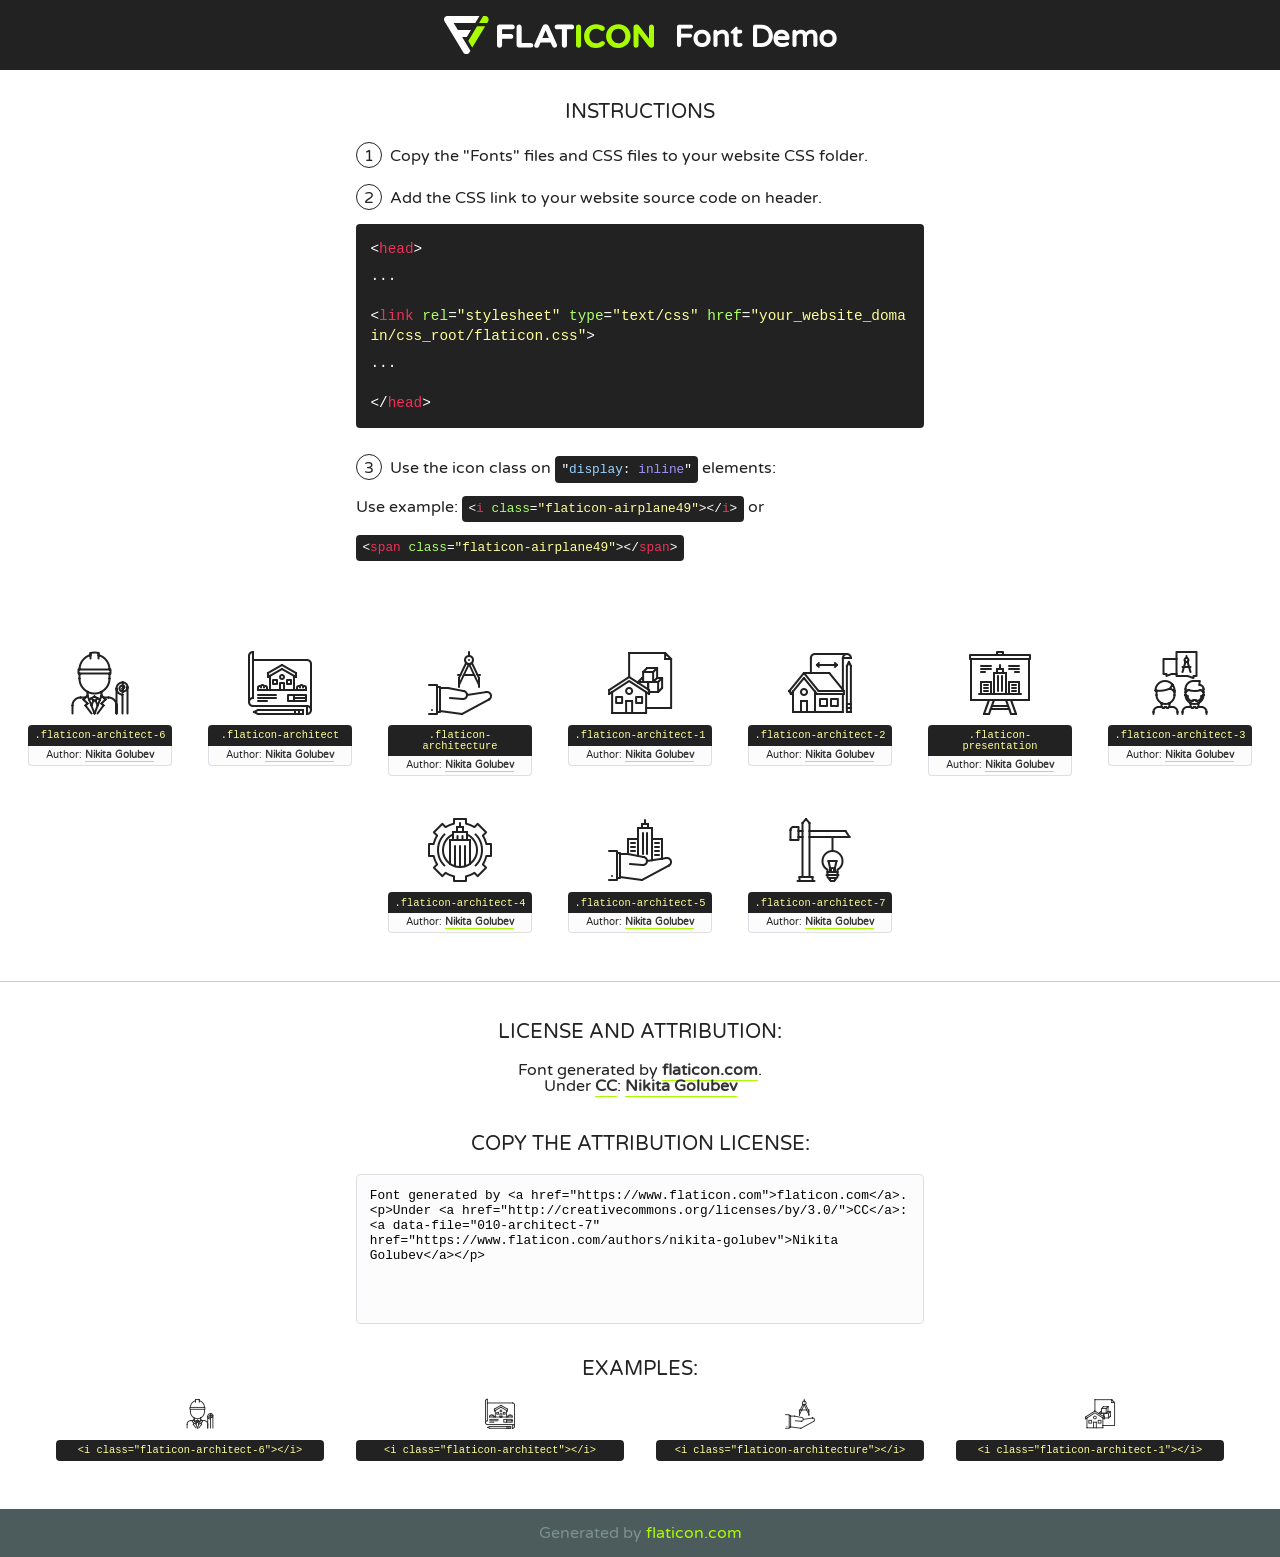
<file: site1/fonts/flaticon/font/flaticon.html>
<!DOCTYPE html>
<!--
  Flaticon icon font: Flaticon
  Creation date: 02/08/2020 11:53
-->
<html>
<!DOCTYPE html>
<html>

<head>
    <title>Flaticon WebFont</title>
    <link href="http://fonts.googleapis.com/css?family=Varela+Round" rel="stylesheet" type="text/css" />
    <link rel="stylesheet" type="text/css" href="flaticon.css">
    <meta charset="UTF-8">
    <style>
    html, body, div, span, applet, object, iframe,
    h1, h2, h3, h4, h5, h6, p, blockquote, pre,
    a, abbr, acronym, address, big, cite, code,
    del, dfn, em, img, ins, kbd, q, s, samp,
    small, strike, strong, sub, sup, tt, var,
    b, u, i, center,
    dl, dt, dd, ol, ul, li,
    fieldset, form, label, legend,
    table, caption, tbody, tfoot, thead, tr, th, td,
    article, aside, canvas, details, embed, 
    figure, figcaption, footer, header, hgroup, 
    menu, nav, output, ruby, section, summary,
    time, mark, audio, video {
        margin: 0;
        padding: 0;
        border: 0;
        font-size: 100%;
        font: inherit;
        vertical-align: baseline;
    }
    /* HTML5 display-role reset for older browsers */
    article, aside, details, figcaption, figure, 
    footer, header, hgroup, menu, nav, section {
        display: block;
    }
    body {
        line-height: 1;
    }
    ol, ul {
        list-style: none;
    }
    blockquote, q {
        quotes: none;
    }
    blockquote:before, blockquote:after,
    q:before, q:after {
        content: '';
        content: none;
    }
    table {
        border-collapse: collapse;
        border-spacing: 0;
    }
    body {
        font-family: 'Varela Round', Helvetica, Arial, sans-serif;
        font-size: 16px;
        color: #222;
    }
    a {
        color: #333;
        border-bottom: 1px solid #a9fd00;
        font-weight: bold;
        text-decoration: none;
    }
    * {
        -moz-box-sizing: border-box;
        -webkit-box-sizing: border-box;
        box-sizing: border-box;
        margin: 0;
        padding: 0;
    }
    [class^="flaticon-"]:before, [class*=" flaticon-"]:before, [class^="flaticon-"]:after, [class*=" flaticon-"]:after {
        font-family: Flaticon;
        font-size: 30px;
        font-style: normal;
        margin-left: 20px;
        color: #333;
    }
    .wrapper {
        max-width: 600px;
        margin: auto;
        padding: 0 1em;
    }
    .title {
        font-size: 1.25em;
        text-align: center;
        margin-bottom: 1em;
        text-transform: uppercase;
    }
    header {
        text-align: center;
        background-color: #222;
        color: #fff;
        padding: 1em;
    }
    header .logo {
        width: 210px;
        height: 38px;
        display: inline-block;
        vertical-align: middle;
        margin-right: 1em;
        border: none;
    }
    header strong {
        font-size: 1.95em;
        font-weight: bold;
        vertical-align: middle;
        margin-top: 5px;
        display: inline-block;
    }
    .demo {
        margin: 2em auto;
        line-height: 1.25em;
    }
    .demo ul li {
        margin-bottom: 1em;
    }
    .demo ul li .num {
        color: #222;
        border-radius: 20px;
        display: inline-block;
        width: 26px;
        padding: 3px;
        height: 26px;
        text-align: center;
        margin-right: 0.5em;
        border: 1px solid #222;
    }
    .demo ul li code {
        background-color: #222;
        border-radius: 4px;
        padding: 0.25em 0.5em;
        display: inline-block;
        color: #fff;
        font-family: Consolas,Monaco,Lucida Console,Liberation Mono,DejaVu Sans Mono,Bitstream Vera Sans Mono,Courier New, monospace;
        font-weight: lighter;
        margin-top: 1em;
        font-size: 0.8em;
        word-break: break-all;
    }
    .demo ul li code.big {
        padding: 1em;
        font-size: 0.9em;
    }
    .demo ul li code .red {
        color: #EF3159;
    }
    .demo ul li code .green {
        color: #ACFF65;
    }
    .demo ul li code .yellow {
        color: #FFFF99;
    }
    .demo ul li code .blue {
        color: #99D3FF;
    }
    .demo ul li code .purple {
        color: #A295FF;
    }
    .demo ul li code .dots {
        margin-top: 0.5em;
        display: block;
    }
    #glyphs {
        border-bottom: 1px solid #ccc;
        padding: 2em 0;
        text-align: center;
    }
    .glyph {
        display: inline-block;
        width: 9em;
        margin: 1em;
        text-align: center;
        vertical-align: top;
        background: #FFF;
    }
    .glyph .glyph-icon {
        padding: 10px;
        display: block;
        font-family:"Flaticon";
        font-size: 64px;
        line-height: 1;
    }
    .glyph .glyph-icon:before {
        font-size: 64px;
        color: #222;
        margin-left: 0;
    }
    .class-name {
        font-size: 0.65em;
        background-color: #222;
        color: #fff;
        border-radius: 4px 4px 0 0;
        padding: 0.5em;
        color: #FFFF99;
        font-family: Consolas,Monaco,Lucida Console,Liberation Mono,DejaVu Sans Mono,Bitstream Vera Sans Mono,Courier New, monospace;
    }
    .author-name {
        font-size: 0.6em;
        background-color: #fcfcfd;
        border: 1px solid #DEDEE4;
        border-top: 0;
        border-radius: 0 0 4px 4px;
        padding: 0.5em;
    }
    .class-name:last-child {
        font-size: 10px;
        color:#888;
    }
    .class-name:last-child a {
        font-size: 10px;
        color:#555;
    }
    .class-name:last-child a:hover {
        color:#a9fd00;
    }
    .glyph > input {
        display: block;
        width: 100px;
        margin: 5px auto;
        text-align: center;
        font-size: 12px;
        cursor: text;
    }
    .glyph > input.icon-input {
        font-family:"Flaticon";
        font-size: 16px;
        margin-bottom: 10px;
    }
    .attribution .title {
        margin-top: 2em;
    }
    .attribution textarea {
        background-color: #fcfcfd;
        padding: 1em;
        border: none;
        box-shadow: none;
        border: 1px solid #DEDEE4;
        border-radius: 4px;
        resize: none;
        width: 100%;
        height: 150px;
        font-size: 0.8em;
        font-family: Consolas,Monaco,Lucida Console,Liberation Mono,DejaVu Sans Mono,Bitstream Vera Sans Mono,Courier New, monospace;
        -webkit-appearance: none;
    }
    .iconsuse {
        margin: 2em auto;
        text-align: center;
        max-width: 1200px;
    }
    .iconsuse:after {
        content: '';
        display: table;
        clear: both;
    }
    .iconsuse .image {
        float: left;
        width: 25%;
        padding: 0 1em;
    }
    .iconsuse .image p {
        margin-bottom: 1em;
    }
    .iconsuse .image span {
        display: block;
        font-size: 0.65em;
        background-color: #222;
        color: #fff;
        border-radius: 4px;
        padding: 0.5em;
        color: #FFFF99;
        margin-top: 1em;
        font-family: Consolas,Monaco,Lucida Console,Liberation Mono,DejaVu Sans Mono,Bitstream Vera Sans Mono,Courier New, monospace;
    }
    #footer {
        text-align: center;
        background-color: #4C5B5C;
        color: #7c9192;
        padding: 1em;
    }
    #footer a {
        border: none;
        color: #a9fd00;
        font-weight: normal;
    }
    @media (max-width: 960px) {
        .iconsuse .image {
            width: 50%;
        }
    }
    @media (max-width: 560px) {
        .iconsuse .image {
            width: 100%;
        }
    }
    </style>
</head>

<body class="characters-off">

    <header>
        <a href="https://www.flaticon.com" target="_blank" class="logo">
            <svg version="1.1" xmlns="http://www.w3.org/2000/svg" xmlns:xlink="http://www.w3.org/1999/xlink" xmlns:a="http://ns.adobe.com/AdobeSVGViewerExtensions/3.0/" viewBox="0 0 560.875 102.036" enable-background="new 0 0 560.875 102.036" xml:space="preserve">
                <defs>
                </defs>
                <g>
                    <g class="letters">
                        <path fill="#ffffff" d="M141.596,29.675c0-3.777,2.985-6.767,6.764-6.767h34.438c3.426,0,6.15,2.728,6.15,6.15
                        c0,3.43-2.724,6.149-6.15,6.149h-27.674v13.091h23.719c3.429,0,6.151,2.724,6.151,6.15c0,3.43-2.723,6.149-6.151,6.149h-23.719
                        v17.574c0,3.773-2.986,6.761-6.764,6.761c-3.779,0-6.764-2.989-6.764-6.761V29.675z"></path>
                        <path fill="#ffffff" d="M193.844,29.149c0-3.781,2.985-6.767,6.764-6.767c3.776,0,6.763,2.985,6.763,6.767v42.957h25.039
                        c3.426,0,6.149,2.726,6.149,6.153c0,3.425-2.723,6.15-6.149,6.15h-31.802c-3.779,0-6.764-2.986-6.764-6.768V29.149z"></path>
                        <path fill="#ffffff" d="M241.891,75.71l21.438-48.407c1.492-3.341,4.215-5.357,7.906-5.357h0.792
                        c3.686,0,6.323,2.017,7.815,5.357l21.439,48.407c0.436,0.967,0.701,1.845,0.701,2.723c0,3.602-2.809,6.501-6.414,6.501
                        c-3.161,0-5.269-1.845-6.499-4.655l-4.132-9.661h-27.059l-4.301,10.102c-1.144,2.631-3.426,4.214-6.237,4.214
                        c-3.517,0-6.24-2.81-6.24-6.325C241.1,77.64,241.451,76.677,241.891,75.71z M279.932,58.666l-8.521-20.297l-8.526,20.297H279.932
                        z"></path>
                        <path fill="#ffffff" d="M314.864,35.387H301.86c-3.429,0-6.239-2.813-6.239-6.238c0-3.429,2.811-6.24,6.239-6.24h39.533
                        c3.426,0,6.237,2.811,6.237,6.24c0,3.425-2.811,6.238-6.237,6.238h-13.001v42.785c0,3.773-2.99,6.761-6.764,6.761
                        c-3.779,0-6.764-2.989-6.764-6.761V35.387z"></path>
                        <path fill="#A9FD00" d="M352.615,29.149c0-3.781,2.985-6.767,6.767-6.767c3.774,0,6.761,2.985,6.761,6.767v49.024
                        c0,3.773-2.987,6.761-6.761,6.761c-3.781,0-6.767-2.989-6.767-6.761V29.149z"></path>
                        <path fill="#A9FD00" d="M374.132,53.836v-0.179c0-17.481,13.178-31.801,32.065-31.801c9.22,0,15.459,2.458,20.557,6.238
                        c1.402,1.054,2.637,2.985,2.637,5.357c0,3.692-2.985,6.59-6.681,6.59c-1.845,0-3.071-0.702-4.044-1.319
                        c-3.776-2.813-7.729-4.393-12.562-4.393c-10.364,0-17.831,8.611-17.831,19.154v0.173c0,10.542,7.291,19.329,17.831,19.329
                        c5.715,0,9.492-1.756,13.359-4.834c1.049-0.874,2.458-1.491,4.039-1.491c3.429,0,6.325,2.813,6.325,6.236
                        c0,2.106-1.056,3.78-2.282,4.834c-5.539,4.834-12.036,7.733-21.878,7.733C387.572,85.464,374.132,71.493,374.132,53.836z"></path>
                        <path fill="#A9FD00" d="M433.009,53.836v-0.179c0-17.481,13.79-31.801,32.766-31.801c18.981,0,32.592,14.143,32.592,31.628v0.173
                        c0,17.483-13.785,31.807-32.769,31.807C446.625,85.464,433.009,71.32,433.009,53.836z M484.224,53.836v-0.179
                        c0-10.539-7.725-19.326-18.626-19.326c-10.893,0-18.449,8.611-18.449,19.154v0.173c0,10.542,7.73,19.329,18.626,19.329
                        C476.676,72.986,484.224,64.378,484.224,53.836z"></path>
                        <path fill="#A9FD00" d="M506.233,29.321c0-3.774,2.99-6.763,6.767-6.763h1.401c3.252,0,5.183,1.583,7.029,3.953l26.093,34.265
                        V29.059c0-3.692,2.99-6.677,6.681-6.677c3.683,0,6.671,2.985,6.671,6.677v48.934c0,3.78-2.987,6.765-6.764,6.765h-0.436
                        c-3.257,0-5.188-1.581-7.034-3.953l-27.056-35.492v32.944c0,3.687-2.985,6.676-6.678,6.676c-3.683,0-6.673-2.989-6.673-6.676
                        V29.321z"></path>
                    </g>
                    <g class="insignia">
                        <path fill="#ffffff" d="M48.372,56.137h12.517l11.156-18.537H37.186L25.688,18.539h57.825L94.668,0H9.271
                        C5.925,0,2.842,1.801,1.198,4.716c-1.644,2.907-1.593,6.482,0.134,9.343l50.38,83.501c1.678,2.781,4.689,4.476,7.938,4.476
                        c3.246,0,6.257-1.695,7.935-4.476l2.898-4.804L48.372,56.137z"></path>
                        <g class="i">
                            <path fill="#A9FD00" d="M93.575,18.539h0.031v0.004l21.652,0.004l2.705-4.488c1.727-2.861,1.778-6.436,0.133-9.343
                            C116.454,1.801,113.371,0,110.026,0h-5.294L93.575,18.539z"></path>
                            <polygon fill="#A9FD00" points="88.291,27.356 64.725,66.486 75.519,84.404 109.942,27.356"></polygon>
                        </g>
                    </g>
                </g>
            </svg>
        </a>
        <strong>Font Demo</strong>
    </header>


    <section class="demo wrapper">

        <p class="title">Instructions</p>

        <ul>
            <li>
                <span class="num">1</span>Copy the "Fonts" files and CSS files to your website CSS folder.
            </li>
            <li>
                <span class="num">2</span>Add the CSS link to your website source code on header.
                <code class="big">
                    &lt;<span class="red">head</span>&gt;
                    <br/><span class="dots">...</span>
                    <br/>&lt;<span class="red">link</span> <span class="green">rel</span>=<span class="yellow">"stylesheet"</span> <span class="green">type</span>=<span class="yellow">"text/css"</span> <span class="green">href</span>=<span class="yellow">"your_website_domain/css_root/flaticon.css"</span>&gt;
                    <br/><span class="dots">...</span>
                    <br/>&lt;/<span class="red">head</span>&gt;
                </code>
            </li>

            <li>
                <p>
                    <span class="num">3</span>Use the icon class on <code>"<span class="blue">display</span>:<span class="purple"> inline</span>"</code> elements:
                    <br />
                    Use example: <code>&lt;<span class="red">i</span> <span class="green">class</span>=<span class="yellow">&quot;flaticon-airplane49&quot;</span>&gt;&lt;/<span class="red">i</span>&gt;</code> or <code>&lt;<span class="red">span</span> <span class="green">class</span>=<span class="yellow">&quot;flaticon-airplane49&quot;</span>&gt;&lt;/<span class="red">span</span>&gt;</code>
            </li>
        </ul>

    </section>




   <section id="glyphs">          
    
      
        <div class="glyph"><div class="glyph-icon flaticon-architect-6"></div>
            <div class="class-name">.flaticon-architect-6</div>
            <div class="author-name">Author: <a data-file="001-architect-6" href="https://www.flaticon.com/authors/nikita-golubev">Nikita Golubev</a> </div> 
        </div>        
        
        <div class="glyph"><div class="glyph-icon flaticon-architect"></div>
            <div class="class-name">.flaticon-architect</div>
            <div class="author-name">Author: <a data-file="002-architect" href="https://www.flaticon.com/authors/nikita-golubev">Nikita Golubev</a> </div> 
        </div>        
        
        <div class="glyph"><div class="glyph-icon flaticon-architecture"></div>
            <div class="class-name">.flaticon-architecture</div>
            <div class="author-name">Author: <a data-file="003-architecture" href="https://www.flaticon.com/authors/nikita-golubev">Nikita Golubev</a> </div> 
        </div>        
        
        <div class="glyph"><div class="glyph-icon flaticon-architect-1"></div>
            <div class="class-name">.flaticon-architect-1</div>
            <div class="author-name">Author: <a data-file="004-architect-1" href="https://www.flaticon.com/authors/nikita-golubev">Nikita Golubev</a> </div> 
        </div>        
        
        <div class="glyph"><div class="glyph-icon flaticon-architect-2"></div>
            <div class="class-name">.flaticon-architect-2</div>
            <div class="author-name">Author: <a data-file="005-architect-2" href="https://www.flaticon.com/authors/nikita-golubev">Nikita Golubev</a> </div> 
        </div>        
        
        <div class="glyph"><div class="glyph-icon flaticon-presentation"></div>
            <div class="class-name">.flaticon-presentation</div>
            <div class="author-name">Author: <a data-file="006-presentation" href="https://www.flaticon.com/authors/nikita-golubev">Nikita Golubev</a> </div> 
        </div>        
        
        <div class="glyph"><div class="glyph-icon flaticon-architect-3"></div>
            <div class="class-name">.flaticon-architect-3</div>
            <div class="author-name">Author: <a data-file="007-architect-3" href="https://www.flaticon.com/authors/nikita-golubev">Nikita Golubev</a> </div> 
        </div>        
        
        <div class="glyph"><div class="glyph-icon flaticon-architect-4"></div>
            <div class="class-name">.flaticon-architect-4</div>
            <div class="author-name">Author: <a data-file="008-architect-4" href="https://www.flaticon.com/authors/nikita-golubev">Nikita Golubev</a> </div> 
        </div>        
        
        <div class="glyph"><div class="glyph-icon flaticon-architect-5"></div>
            <div class="class-name">.flaticon-architect-5</div>
            <div class="author-name">Author: <a data-file="009-architect-5" href="https://www.flaticon.com/authors/nikita-golubev">Nikita Golubev</a> </div> 
        </div>        
        
        <div class="glyph"><div class="glyph-icon flaticon-architect-7"></div>
            <div class="class-name">.flaticon-architect-7</div>
            <div class="author-name">Author: <a data-file="010-architect-7" href="https://www.flaticon.com/authors/nikita-golubev">Nikita Golubev</a> </div> 
        </div>        
        

    </section>



    <section class="attribution wrapper"   style="text-align:center;">

      <div class="title">License and attribution:</div><div class="attrDiv">Font generated by <a href="https://www.flaticon.com">flaticon.com</a>. <div><p>Under <a href="http://creativecommons.org/licenses/by/3.0/">CC</a>: <a data-file="010-architect-7" href="https://www.flaticon.com/authors/nikita-golubev">Nikita Golubev</a></p>  </div>
      </div>
      <div class="title">Copy the Attribution License:</div>

    <textarea onclick="this.focus();this.select();">Font generated by &lt;a href=&quot;https://www.flaticon.com&quot;&gt;flaticon.com&lt;/a&gt;. <p>Under <a href="http://creativecommons.org/licenses/by/3.0/">CC</a>: <a data-file="010-architect-7" href="https://www.flaticon.com/authors/nikita-golubev">Nikita Golubev</a></p>  
     </textarea>

    </section>

    <section class="iconsuse">

          <div class="title">Examples:</div>            
             
            <div class="image">
                <p>
                    <i class="glyph-icon flaticon-architect-6"></i> 
                    <span>&lt;i class=&quot;flaticon-architect-6&quot;&gt;&lt;/i&gt;</span>
                </p>
            </div>
            
            <div class="image">
                <p>
                    <i class="glyph-icon flaticon-architect"></i> 
                    <span>&lt;i class=&quot;flaticon-architect&quot;&gt;&lt;/i&gt;</span>
                </p>
            </div>
            
            <div class="image">
                <p>
                    <i class="glyph-icon flaticon-architecture"></i> 
                    <span>&lt;i class=&quot;flaticon-architecture&quot;&gt;&lt;/i&gt;</span>
                </p>
            </div>
            
            <div class="image">
                <p>
                    <i class="glyph-icon flaticon-architect-1"></i> 
                    <span>&lt;i class=&quot;flaticon-architect-1&quot;&gt;&lt;/i&gt;</span>
                </p>
            </div>
                       
        </div>
                            
    </section>

<div id="footer">
    <div>Generated by <a href="https://www.flaticon.com">flaticon.com</a>
    </div>
</div>



</body>
</html>
</file>
<file: site1/fonts/icomoon/style.css>
@font-face {
  font-family: 'icomoon';
  src:  url('fonts/icomoon.eot?10si43');
  src:  url('fonts/icomoon.eot?10si43#iefix') format('embedded-opentype'),
    url('fonts/icomoon.ttf?10si43') format('truetype'),
    url('fonts/icomoon.woff?10si43') format('woff'),
    url('fonts/icomoon.svg?10si43#icomoon') format('svg');
  font-weight: normal;
  font-style: normal;
}

[class^="icon-"], [class*=" icon-"] {
  /* use !important to prevent issues with browser extensions that change fonts */
  font-family: 'icomoon' !important;
  speak: none;
  font-style: normal;
  font-weight: normal;
  font-variant: normal;
  text-transform: none;
  line-height: 1;

  /* Better Font Rendering =========== */
  -webkit-font-smoothing: antialiased;
  -moz-osx-font-smoothing: grayscale;
}

.icon-asterisk:before {
  content: "\f069";
}
.icon-plus:before {
  content: "\f067";
}
.icon-question:before {
  content: "\f128";
}
.icon-minus:before {
  content: "\f068";
}
.icon-glass:before {
  content: "\f000";
}
.icon-music:before {
  content: "\f001";
}
.icon-search:before {
  content: "\f002";
}
.icon-envelope-o:before {
  content: "\f003";
}
.icon-heart:before {
  content: "\f004";
}
.icon-star:before {
  content: "\f005";
}
.icon-star-o:before {
  content: "\f006";
}
.icon-user:before {
  content: "\f007";
}
.icon-film:before {
  content: "\f008";
}
.icon-th-large:before {
  content: "\f009";
}
.icon-th:before {
  content: "\f00a";
}
.icon-th-list:before {
  content: "\f00b";
}
.icon-check:before {
  content: "\f00c";
}
.icon-close:before {
  content: "\f00d";
}
.icon-remove:before {
  content: "\f00d";
}
.icon-times:before {
  content: "\f00d";
}
.icon-search-plus:before {
  content: "\f00e";
}
.icon-search-minus:before {
  content: "\f010";
}
.icon-power-off:before {
  content: "\f011";
}
.icon-signal:before {
  content: "\f012";
}
.icon-cog:before {
  content: "\f013";
}
.icon-gear:before {
  content: "\f013";
}
.icon-trash-o:before {
  content: "\f014";
}
.icon-home:before {
  content: "\f015";
}
.icon-file-o:before {
  content: "\f016";
}
.icon-clock-o:before {
  content: "\f017";
}
.icon-road:before {
  content: "\f018";
}
.icon-download:before {
  content: "\f019";
}
.icon-arrow-circle-o-down:before {
  content: "\f01a";
}
.icon-arrow-circle-o-up:before {
  content: "\f01b";
}
.icon-inbox:before {
  content: "\f01c";
}
.icon-play-circle-o:before {
  content: "\f01d";
}
.icon-repeat:before {
  content: "\f01e";
}
.icon-rotate-right:before {
  content: "\f01e";
}
.icon-refresh:before {
  content: "\f021";
}
.icon-list-alt:before {
  content: "\f022";
}
.icon-lock:before {
  content: "\f023";
}
.icon-flag:before {
  content: "\f024";
}
.icon-headphones:before {
  content: "\f025";
}
.icon-volume-off:before {
  content: "\f026";
}
.icon-volume-down:before {
  content: "\f027";
}
.icon-volume-up:before {
  content: "\f028";
}
.icon-qrcode:before {
  content: "\f029";
}
.icon-barcode:before {
  content: "\f02a";
}
.icon-tag:before {
  content: "\f02b";
}
.icon-tags:before {
  content: "\f02c";
}
.icon-book:before {
  content: "\f02d";
}
.icon-bookmark:before {
  content: "\f02e";
}
.icon-print:before {
  content: "\f02f";
}
.icon-camera:before {
  content: "\f030";
}
.icon-font:before {
  content: "\f031";
}
.icon-bold:before {
  content: "\f032";
}
.icon-italic:before {
  content: "\f033";
}
.icon-text-height:before {
  content: "\f034";
}
.icon-text-width:before {
  content: "\f035";
}
.icon-align-left:before {
  content: "\f036";
}
.icon-align-center:before {
  content: "\f037";
}
.icon-align-right:before {
  content: "\f038";
}
.icon-align-justify:before {
  content: "\f039";
}
.icon-list:before {
  content: "\f03a";
}
.icon-dedent:before {
  content: "\f03b";
}
.icon-outdent:before {
  content: "\f03b";
}
.icon-indent:before {
  content: "\f03c";
}
.icon-video-camera:before {
  content: "\f03d";
}
.icon-image:before {
  content: "\f03e";
}
.icon-photo:before {
  content: "\f03e";
}
.icon-picture-o:before {
  content: "\f03e";
}
.icon-pencil:before {
  content: "\f040";
}
.icon-map-marker:before {
  content: "\f041";
}
.icon-adjust:before {
  content: "\f042";
}
.icon-tint:before {
  content: "\f043";
}
.icon-edit:before {
  content: "\f044";
}
.icon-pencil-square-o:before {
  content: "\f044";
}
.icon-share-square-o:before {
  content: "\f045";
}
.icon-check-square-o:before {
  content: "\f046";
}
.icon-arrows:before {
  content: "\f047";
}
.icon-step-backward:before {
  content: "\f048";
}
.icon-fast-backward:before {
  content: "\f049";
}
.icon-backward:before {
  content: "\f04a";
}
.icon-play:before {
  content: "\f04b";
}
.icon-pause:before {
  content: "\f04c";
}
.icon-stop:before {
  content: "\f04d";
}
.icon-forward:before {
  content: "\f04e";
}
.icon-fast-forward:before {
  content: "\f050";
}
.icon-step-forward:before {
  content: "\f051";
}
.icon-eject:before {
  content: "\f052";
}
.icon-chevron-left:before {
  content: "\f053";
}
.icon-chevron-right:before {
  content: "\f054";
}
.icon-plus-circle:before {
  content: "\f055";
}
.icon-minus-circle:before {
  content: "\f056";
}
.icon-times-circle:before {
  content: "\f057";
}
.icon-check-circle:before {
  content: "\f058";
}
.icon-question-circle:before {
  content: "\f059";
}
.icon-info-circle:before {
  content: "\f05a";
}
.icon-crosshairs:before {
  content: "\f05b";
}
.icon-times-circle-o:before {
  content: "\f05c";
}
.icon-check-circle-o:before {
  content: "\f05d";
}
.icon-ban:before {
  content: "\f05e";
}
.icon-arrow-left:before {
  content: "\f060";
}
.icon-arrow-right:before {
  content: "\f061";
}
.icon-arrow-up:before {
  content: "\f062";
}
.icon-arrow-down:before {
  content: "\f063";
}
.icon-mail-forward:before {
  content: "\f064";
}
.icon-share:before {
  content: "\f064";
}
.icon-expand:before {
  content: "\f065";
}
.icon-compress:before {
  content: "\f066";
}
.icon-exclamation-circle:before {
  content: "\f06a";
}
.icon-gift:before {
  content: "\f06b";
}
.icon-leaf:before {
  content: "\f06c";
}
.icon-fire:before {
  content: "\f06d";
}
.icon-eye:before {
  content: "\f06e";
}
.icon-eye-slash:before {
  content: "\f070";
}
.icon-exclamation-triangle:before {
  content: "\f071";
}
.icon-warning:before {
  content: "\f071";
}
.icon-plane:before {
  content: "\f072";
}
.icon-calendar:before {
  content: "\f073";
}
.icon-random:before {
  content: "\f074";
}
.icon-comment:before {
  content: "\f075";
}
.icon-magnet:before {
  content: "\f076";
}
.icon-chevron-up:before {
  content: "\f077";
}
.icon-chevron-down:before {
  content: "\f078";
}
.icon-retweet:before {
  content: "\f079";
}
.icon-shopping-cart:before {
  content: "\f07a";
}
.icon-folder:before {
  content: "\f07b";
}
.icon-folder-open:before {
  content: "\f07c";
}
.icon-arrows-v:before {
  content: "\f07d";
}
.icon-arrows-h:before {
  content: "\f07e";
}
.icon-bar-chart:before {
  content: "\f080";
}
.icon-bar-chart-o:before {
  content: "\f080";
}
.icon-twitter-square:before {
  content: "\f081";
}
.icon-facebook-square:before {
  content: "\f082";
}
.icon-camera-retro:before {
  content: "\f083";
}
.icon-key:before {
  content: "\f084";
}
.icon-cogs:before {
  content: "\f085";
}
.icon-gears:before {
  content: "\f085";
}
.icon-comments:before {
  content: "\f086";
}
.icon-thumbs-o-up:before {
  content: "\f087";
}
.icon-thumbs-o-down:before {
  content: "\f088";
}
.icon-star-half:before {
  content: "\f089";
}
.icon-heart-o:before {
  content: "\f08a";
}
.icon-sign-out:before {
  content: "\f08b";
}
.icon-linkedin-square:before {
  content: "\f08c";
}
.icon-thumb-tack:before {
  content: "\f08d";
}
.icon-external-link:before {
  content: "\f08e";
}
.icon-sign-in:before {
  content: "\f090";
}
.icon-trophy:before {
  content: "\f091";
}
.icon-github-square:before {
  content: "\f092";
}
.icon-upload:before {
  content: "\f093";
}
.icon-lemon-o:before {
  content: "\f094";
}
.icon-phone:before {
  content: "\f095";
}
.icon-square-o:before {
  content: "\f096";
}
.icon-bookmark-o:before {
  content: "\f097";
}
.icon-phone-square:before {
  content: "\f098";
}
.icon-twitter:before {
  content: "\f099";
}
.icon-facebook:before {
  content: "\f09a";
}
.icon-facebook-f:before {
  content: "\f09a";
}
.icon-github:before {
  content: "\f09b";
}
.icon-unlock:before {
  content: "\f09c";
}
.icon-credit-card:before {
  content: "\f09d";
}
.icon-feed:before {
  content: "\f09e";
}
.icon-rss:before {
  content: "\f09e";
}
.icon-hdd-o:before {
  content: "\f0a0";
}
.icon-bullhorn:before {
  content: "\f0a1";
}
.icon-bell-o:before {
  content: "\f0a2";
}
.icon-certificate:before {
  content: "\f0a3";
}
.icon-hand-o-right:before {
  content: "\f0a4";
}
.icon-hand-o-left:before {
  content: "\f0a5";
}
.icon-hand-o-up:before {
  content: "\f0a6";
}
.icon-hand-o-down:before {
  content: "\f0a7";
}
.icon-arrow-circle-left:before {
  content: "\f0a8";
}
.icon-arrow-circle-right:before {
  content: "\f0a9";
}
.icon-arrow-circle-up:before {
  content: "\f0aa";
}
.icon-arrow-circle-down:before {
  content: "\f0ab";
}
.icon-globe:before {
  content: "\f0ac";
}
.icon-wrench:before {
  content: "\f0ad";
}
.icon-tasks:before {
  content: "\f0ae";
}
.icon-filter:before {
  content: "\f0b0";
}
.icon-briefcase:before {
  content: "\f0b1";
}
.icon-arrows-alt:before {
  content: "\f0b2";
}
.icon-group:before {
  content: "\f0c0";
}
.icon-users:before {
  content: "\f0c0";
}
.icon-chain:before {
  content: "\f0c1";
}
.icon-link:before {
  content: "\f0c1";
}
.icon-cloud:before {
  content: "\f0c2";
}
.icon-flask:before {
  content: "\f0c3";
}
.icon-cut:before {
  content: "\f0c4";
}
.icon-scissors:before {
  content: "\f0c4";
}
.icon-copy:before {
  content: "\f0c5";
}
.icon-files-o:before {
  content: "\f0c5";
}
.icon-paperclip:before {
  content: "\f0c6";
}
.icon-floppy-o:before {
  content: "\f0c7";
}
.icon-save:before {
  content: "\f0c7";
}
.icon-square:before {
  content: "\f0c8";
}
.icon-bars:before {
  content: "\f0c9";
}
.icon-navicon:before {
  content: "\f0c9";
}
.icon-reorder:before {
  content: "\f0c9";
}
.icon-list-ul:before {
  content: "\f0ca";
}
.icon-list-ol:before {
  content: "\f0cb";
}
.icon-strikethrough:before {
  content: "\f0cc";
}
.icon-underline:before {
  content: "\f0cd";
}
.icon-table:before {
  content: "\f0ce";
}
.icon-magic:before {
  content: "\f0d0";
}
.icon-truck:before {
  content: "\f0d1";
}
.icon-pinterest:before {
  content: "\f0d2";
}
.icon-pinterest-square:before {
  content: "\f0d3";
}
.icon-google-plus-square:before {
  content: "\f0d4";
}
.icon-google-plus:before {
  content: "\f0d5";
}
.icon-money:before {
  content: "\f0d6";
}
.icon-caret-down:before {
  content: "\f0d7";
}
.icon-caret-up:before {
  content: "\f0d8";
}
.icon-caret-left:before {
  content: "\f0d9";
}
.icon-caret-right:before {
  content: "\f0da";
}
.icon-columns:before {
  content: "\f0db";
}
.icon-sort:before {
  content: "\f0dc";
}
.icon-unsorted:before {
  content: "\f0dc";
}
.icon-sort-desc:before {
  content: "\f0dd";
}
.icon-sort-down:before {
  content: "\f0dd";
}
.icon-sort-asc:before {
  content: "\f0de";
}
.icon-sort-up:before {
  content: "\f0de";
}
.icon-envelope:before {
  content: "\f0e0";
}
.icon-linkedin:before {
  content: "\f0e1";
}
.icon-rotate-left:before {
  content: "\f0e2";
}
.icon-undo:before {
  content: "\f0e2";
}
.icon-gavel:before {
  content: "\f0e3";
}
.icon-legal:before {
  content: "\f0e3";
}
.icon-dashboard:before {
  content: "\f0e4";
}
.icon-tachometer:before {
  content: "\f0e4";
}
.icon-comment-o:before {
  content: "\f0e5";
}
.icon-comments-o:before {
  content: "\f0e6";
}
.icon-bolt:before {
  content: "\f0e7";
}
.icon-flash:before {
  content: "\f0e7";
}
.icon-sitemap:before {
  content: "\f0e8";
}
.icon-umbrella:before {
  content: "\f0e9";
}
.icon-clipboard:before {
  content: "\f0ea";
}
.icon-paste:before {
  content: "\f0ea";
}
.icon-lightbulb-o:before {
  content: "\f0eb";
}
.icon-exchange:before {
  content: "\f0ec";
}
.icon-cloud-download:before {
  content: "\f0ed";
}
.icon-cloud-upload:before {
  content: "\f0ee";
}
.icon-user-md:before {
  content: "\f0f0";
}
.icon-stethoscope:before {
  content: "\f0f1";
}
.icon-suitcase:before {
  content: "\f0f2";
}
.icon-bell:before {
  content: "\f0f3";
}
.icon-coffee:before {
  content: "\f0f4";
}
.icon-cutlery:before {
  content: "\f0f5";
}
.icon-file-text-o:before {
  content: "\f0f6";
}
.icon-building-o:before {
  content: "\f0f7";
}
.icon-hospital-o:before {
  content: "\f0f8";
}
.icon-ambulance:before {
  content: "\f0f9";
}
.icon-medkit:before {
  content: "\f0fa";
}
.icon-fighter-jet:before {
  content: "\f0fb";
}
.icon-beer:before {
  content: "\f0fc";
}
.icon-h-square:before {
  content: "\f0fd";
}
.icon-plus-square:before {
  content: "\f0fe";
}
.icon-angle-double-left:before {
  content: "\f100";
}
.icon-angle-double-right:before {
  content: "\f101";
}
.icon-angle-double-up:before {
  content: "\f102";
}
.icon-angle-double-down:before {
  content: "\f103";
}
.icon-angle-left:before {
  content: "\f104";
}
.icon-angle-right:before {
  content: "\f105";
}
.icon-angle-up:before {
  content: "\f106";
}
.icon-angle-down:before {
  content: "\f107";
}
.icon-desktop:before {
  content: "\f108";
}
.icon-laptop:before {
  content: "\f109";
}
.icon-tablet:before {
  content: "\f10a";
}
.icon-mobile:before {
  content: "\f10b";
}
.icon-mobile-phone:before {
  content: "\f10b";
}
.icon-circle-o:before {
  content: "\f10c";
}
.icon-quote-left:before {
  content: "\f10d";
}
.icon-quote-right:before {
  content: "\f10e";
}
.icon-spinner:before {
  content: "\f110";
}
.icon-circle:before {
  content: "\f111";
}
.icon-mail-reply:before {
  content: "\f112";
}
.icon-reply:before {
  content: "\f112";
}
.icon-github-alt:before {
  content: "\f113";
}
.icon-folder-o:before {
  content: "\f114";
}
.icon-folder-open-o:before {
  content: "\f115";
}
.icon-smile-o:before {
  content: "\f118";
}
.icon-frown-o:before {
  content: "\f119";
}
.icon-meh-o:before {
  content: "\f11a";
}
.icon-gamepad:before {
  content: "\f11b";
}
.icon-keyboard-o:before {
  content: "\f11c";
}
.icon-flag-o:before {
  content: "\f11d";
}
.icon-flag-checkered:before {
  content: "\f11e";
}
.icon-terminal:before {
  content: "\f120";
}
.icon-code:before {
  content: "\f121";
}
.icon-mail-reply-all:before {
  content: "\f122";
}
.icon-reply-all:before {
  content: "\f122";
}
.icon-star-half-empty:before {
  content: "\f123";
}
.icon-star-half-full:before {
  content: "\f123";
}
.icon-star-half-o:before {
  content: "\f123";
}
.icon-location-arrow:before {
  content: "\f124";
}
.icon-crop:before {
  content: "\f125";
}
.icon-code-fork:before {
  content: "\f126";
}
.icon-chain-broken:before {
  content: "\f127";
}
.icon-unlink:before {
  content: "\f127";
}
.icon-info:before {
  content: "\f129";
}
.icon-exclamation:before {
  content: "\f12a";
}
.icon-superscript:before {
  content: "\f12b";
}
.icon-subscript:before {
  content: "\f12c";
}
.icon-eraser:before {
  content: "\f12d";
}
.icon-puzzle-piece:before {
  content: "\f12e";
}
.icon-microphone:before {
  content: "\f130";
}
.icon-microphone-slash:before {
  content: "\f131";
}
.icon-shield:before {
  content: "\f132";
}
.icon-calendar-o:before {
  content: "\f133";
}
.icon-fire-extinguisher:before {
  content: "\f134";
}
.icon-rocket:before {
  content: "\f135";
}
.icon-maxcdn:before {
  content: "\f136";
}
.icon-chevron-circle-left:before {
  content: "\f137";
}
.icon-chevron-circle-right:before {
  content: "\f138";
}
.icon-chevron-circle-up:before {
  content: "\f139";
}
.icon-chevron-circle-down:before {
  content: "\f13a";
}
.icon-html5:before {
  content: "\f13b";
}
.icon-css3:before {
  content: "\f13c";
}
.icon-anchor:before {
  content: "\f13d";
}
.icon-unlock-alt:before {
  content: "\f13e";
}
.icon-bullseye:before {
  content: "\f140";
}
.icon-ellipsis-h:before {
  content: "\f141";
}
.icon-ellipsis-v:before {
  content: "\f142";
}
.icon-rss-square:before {
  content: "\f143";
}
.icon-play-circle:before {
  content: "\f144";
}
.icon-ticket:before {
  content: "\f145";
}
.icon-minus-square:before {
  content: "\f146";
}
.icon-minus-square-o:before {
  content: "\f147";
}
.icon-level-up:before {
  content: "\f148";
}
.icon-level-down:before {
  content: "\f149";
}
.icon-check-square:before {
  content: "\f14a";
}
.icon-pencil-square:before {
  content: "\f14b";
}
.icon-external-link-square:before {
  content: "\f14c";
}
.icon-share-square:before {
  content: "\f14d";
}
.icon-compass:before {
  content: "\f14e";
}
.icon-caret-square-o-down:before {
  content: "\f150";
}
.icon-toggle-down:before {
  content: "\f150";
}
.icon-caret-square-o-up:before {
  content: "\f151";
}
.icon-toggle-up:before {
  content: "\f151";
}
.icon-caret-square-o-right:before {
  content: "\f152";
}
.icon-toggle-right:before {
  content: "\f152";
}
.icon-eur:before {
  content: "\f153";
}
.icon-euro:before {
  content: "\f153";
}
.icon-gbp:before {
  content: "\f154";
}
.icon-dollar:before {
  content: "\f155";
}
.icon-usd:before {
  content: "\f155";
}
.icon-inr:before {
  content: "\f156";
}
.icon-rupee:before {
  content: "\f156";
}
.icon-cny:before {
  content: "\f157";
}
.icon-jpy:before {
  content: "\f157";
}
.icon-rmb:before {
  content: "\f157";
}
.icon-yen:before {
  content: "\f157";
}
.icon-rouble:before {
  content: "\f158";
}
.icon-rub:before {
  content: "\f158";
}
.icon-ruble:before {
  content: "\f158";
}
.icon-krw:before {
  content: "\f159";
}
.icon-won:before {
  content: "\f159";
}
.icon-bitcoin:before {
  content: "\f15a";
}
.icon-btc:before {
  content: "\f15a";
}
.icon-file:before {
  content: "\f15b";
}
.icon-file-text:before {
  content: "\f15c";
}
.icon-sort-alpha-asc:before {
  content: "\f15d";
}
.icon-sort-alpha-desc:before {
  content: "\f15e";
}
.icon-sort-amount-asc:before {
  content: "\f160";
}
.icon-sort-amount-desc:before {
  content: "\f161";
}
.icon-sort-numeric-asc:before {
  content: "\f162";
}
.icon-sort-numeric-desc:before {
  content: "\f163";
}
.icon-thumbs-up:before {
  content: "\f164";
}
.icon-thumbs-down:before {
  content: "\f165";
}
.icon-youtube-square:before {
  content: "\f166";
}
.icon-youtube:before {
  content: "\f167";
}
.icon-xing:before {
  content: "\f168";
}
.icon-xing-square:before {
  content: "\f169";
}
.icon-youtube-play:before {
  content: "\f16a";
}
.icon-dropbox:before {
  content: "\f16b";
}
.icon-stack-overflow:before {
  content: "\f16c";
}
.icon-instagram:before {
  content: "\f16d";
}
.icon-flickr:before {
  content: "\f16e";
}
.icon-adn:before {
  content: "\f170";
}
.icon-bitbucket:before {
  content: "\f171";
}
.icon-bitbucket-square:before {
  content: "\f172";
}
.icon-tumblr:before {
  content: "\f173";
}
.icon-tumblr-square:before {
  content: "\f174";
}
.icon-long-arrow-down:before {
  content: "\f175";
}
.icon-long-arrow-up:before {
  content: "\f176";
}
.icon-long-arrow-left:before {
  content: "\f177";
}
.icon-long-arrow-right:before {
  content: "\f178";
}
.icon-apple:before {
  content: "\f179";
}
.icon-windows:before {
  content: "\f17a";
}
.icon-android:before {
  content: "\f17b";
}
.icon-linux:before {
  content: "\f17c";
}
.icon-dribbble:before {
  content: "\f17d";
}
.icon-skype:before {
  content: "\f17e";
}
.icon-foursquare:before {
  content: "\f180";
}
.icon-trello:before {
  content: "\f181";
}
.icon-female:before {
  content: "\f182";
}
.icon-male:before {
  content: "\f183";
}
.icon-gittip:before {
  content: "\f184";
}
.icon-gratipay:before {
  content: "\f184";
}
.icon-sun-o:before {
  content: "\f185";
}
.icon-moon-o:before {
  content: "\f186";
}
.icon-archive:before {
  content: "\f187";
}
.icon-bug:before {
  content: "\f188";
}
.icon-vk:before {
  content: "\f189";
}
.icon-weibo:before {
  content: "\f18a";
}
.icon-renren:before {
  content: "\f18b";
}
.icon-pagelines:before {
  content: "\f18c";
}
.icon-stack-exchange:before {
  content: "\f18d";
}
.icon-arrow-circle-o-right:before {
  content: "\f18e";
}
.icon-arrow-circle-o-left:before {
  content: "\f190";
}
.icon-caret-square-o-left:before {
  content: "\f191";
}
.icon-toggle-left:before {
  content: "\f191";
}
.icon-dot-circle-o:before {
  content: "\f192";
}
.icon-wheelchair:before {
  content: "\f193";
}
.icon-vimeo-square:before {
  content: "\f194";
}
.icon-try:before {
  content: "\f195";
}
.icon-turkish-lira:before {
  content: "\f195";
}
.icon-plus-square-o:before {
  content: "\f196";
}
.icon-space-shuttle:before {
  content: "\f197";
}
.icon-slack:before {
  content: "\f198";
}
.icon-envelope-square:before {
  content: "\f199";
}
.icon-wordpress:before {
  content: "\f19a";
}
.icon-openid:before {
  content: "\f19b";
}
.icon-bank:before {
  content: "\f19c";
}
.icon-institution:before {
  content: "\f19c";
}
.icon-university:before {
  content: "\f19c";
}
.icon-graduation-cap:before {
  content: "\f19d";
}
.icon-mortar-board:before {
  content: "\f19d";
}
.icon-yahoo:before {
  content: "\f19e";
}
.icon-google:before {
  content: "\f1a0";
}
.icon-reddit:before {
  content: "\f1a1";
}
.icon-reddit-square:before {
  content: "\f1a2";
}
.icon-stumbleupon-circle:before {
  content: "\f1a3";
}
.icon-stumbleupon:before {
  content: "\f1a4";
}
.icon-delicious:before {
  content: "\f1a5";
}
.icon-digg:before {
  content: "\f1a6";
}
.icon-pied-piper-pp:before {
  content: "\f1a7";
}
.icon-pied-piper-alt:before {
  content: "\f1a8";
}
.icon-drupal:before {
  content: "\f1a9";
}
.icon-joomla:before {
  content: "\f1aa";
}
.icon-language:before {
  content: "\f1ab";
}
.icon-fax:before {
  content: "\f1ac";
}
.icon-building:before {
  content: "\f1ad";
}
.icon-child:before {
  content: "\f1ae";
}
.icon-paw:before {
  content: "\f1b0";
}
.icon-spoon:before {
  content: "\f1b1";
}
.icon-cube:before {
  content: "\f1b2";
}
.icon-cubes:before {
  content: "\f1b3";
}
.icon-behance:before {
  content: "\f1b4";
}
.icon-behance-square:before {
  content: "\f1b5";
}
.icon-steam:before {
  content: "\f1b6";
}
.icon-steam-square:before {
  content: "\f1b7";
}
.icon-recycle:before {
  content: "\f1b8";
}
.icon-automobile:before {
  content: "\f1b9";
}
.icon-car:before {
  content: "\f1b9";
}
.icon-cab:before {
  content: "\f1ba";
}
.icon-taxi:before {
  content: "\f1ba";
}
.icon-tree:before {
  content: "\f1bb";
}
.icon-spotify:before {
  content: "\f1bc";
}
.icon-deviantart:before {
  content: "\f1bd";
}
.icon-soundcloud:before {
  content: "\f1be";
}
.icon-database:before {
  content: "\f1c0";
}
.icon-file-pdf-o:before {
  content: "\f1c1";
}
.icon-file-word-o:before {
  content: "\f1c2";
}
.icon-file-excel-o:before {
  content: "\f1c3";
}
.icon-file-powerpoint-o:before {
  content: "\f1c4";
}
.icon-file-image-o:before {
  content: "\f1c5";
}
.icon-file-photo-o:before {
  content: "\f1c5";
}
.icon-file-picture-o:before {
  content: "\f1c5";
}
.icon-file-archive-o:before {
  content: "\f1c6";
}
.icon-file-zip-o:before {
  content: "\f1c6";
}
.icon-file-audio-o:before {
  content: "\f1c7";
}
.icon-file-sound-o:before {
  content: "\f1c7";
}
.icon-file-movie-o:before {
  content: "\f1c8";
}
.icon-file-video-o:before {
  content: "\f1c8";
}
.icon-file-code-o:before {
  content: "\f1c9";
}
.icon-vine:before {
  content: "\f1ca";
}
.icon-codepen:before {
  content: "\f1cb";
}
.icon-jsfiddle:before {
  content: "\f1cc";
}
.icon-life-bouy:before {
  content: "\f1cd";
}
.icon-life-buoy:before {
  content: "\f1cd";
}
.icon-life-ring:before {
  content: "\f1cd";
}
.icon-life-saver:before {
  content: "\f1cd";
}
.icon-support:before {
  content: "\f1cd";
}
.icon-circle-o-notch:before {
  content: "\f1ce";
}
.icon-ra:before {
  content: "\f1d0";
}
.icon-rebel:before {
  content: "\f1d0";
}
.icon-resistance:before {
  content: "\f1d0";
}
.icon-empire:before {
  content: "\f1d1";
}
.icon-ge:before {
  content: "\f1d1";
}
.icon-git-square:before {
  content: "\f1d2";
}
.icon-git:before {
  content: "\f1d3";
}
.icon-hacker-news:before {
  content: "\f1d4";
}
.icon-y-combinator-square:before {
  content: "\f1d4";
}
.icon-yc-square:before {
  content: "\f1d4";
}
.icon-tencent-weibo:before {
  content: "\f1d5";
}
.icon-qq:before {
  content: "\f1d6";
}
.icon-wechat:before {
  content: "\f1d7";
}
.icon-weixin:before {
  content: "\f1d7";
}
.icon-paper-plane:before {
  content: "\f1d8";
}
.icon-send:before {
  content: "\f1d8";
}
.icon-paper-plane-o:before {
  content: "\f1d9";
}
.icon-send-o:before {
  content: "\f1d9";
}
.icon-history:before {
  content: "\f1da";
}
.icon-circle-thin:before {
  content: "\f1db";
}
.icon-header:before {
  content: "\f1dc";
}
.icon-paragraph:before {
  content: "\f1dd";
}
.icon-sliders:before {
  content: "\f1de";
}
.icon-share-alt:before {
  content: "\f1e0";
}
.icon-share-alt-square:before {
  content: "\f1e1";
}
.icon-bomb:before {
  content: "\f1e2";
}
.icon-futbol-o:before {
  content: "\f1e3";
}
.icon-soccer-ball-o:before {
  content: "\f1e3";
}
.icon-tty:before {
  content: "\f1e4";
}
.icon-binoculars:before {
  content: "\f1e5";
}
.icon-plug:before {
  content: "\f1e6";
}
.icon-slideshare:before {
  content: "\f1e7";
}
.icon-twitch:before {
  content: "\f1e8";
}
.icon-yelp:before {
  content: "\f1e9";
}
.icon-newspaper-o:before {
  content: "\f1ea";
}
.icon-wifi:before {
  content: "\f1eb";
}
.icon-calculator:before {
  content: "\f1ec";
}
.icon-paypal:before {
  content: "\f1ed";
}
.icon-google-wallet:before {
  content: "\f1ee";
}
.icon-cc-visa:before {
  content: "\f1f0";
}
.icon-cc-mastercard:before {
  content: "\f1f1";
}
.icon-cc-discover:before {
  content: "\f1f2";
}
.icon-cc-amex:before {
  content: "\f1f3";
}
.icon-cc-paypal:before {
  content: "\f1f4";
}
.icon-cc-stripe:before {
  content: "\f1f5";
}
.icon-bell-slash:before {
  content: "\f1f6";
}
.icon-bell-slash-o:before {
  content: "\f1f7";
}
.icon-trash:before {
  content: "\f1f8";
}
.icon-copyright:before {
  content: "\f1f9";
}
.icon-at:before {
  content: "\f1fa";
}
.icon-eyedropper:before {
  content: "\f1fb";
}
.icon-paint-brush:before {
  content: "\f1fc";
}
.icon-birthday-cake:before {
  content: "\f1fd";
}
.icon-area-chart:before {
  content: "\f1fe";
}
.icon-pie-chart:before {
  content: "\f200";
}
.icon-line-chart:before {
  content: "\f201";
}
.icon-lastfm:before {
  content: "\f202";
}
.icon-lastfm-square:before {
  content: "\f203";
}
.icon-toggle-off:before {
  content: "\f204";
}
.icon-toggle-on:before {
  content: "\f205";
}
.icon-bicycle:before {
  content: "\f206";
}
.icon-bus:before {
  content: "\f207";
}
.icon-ioxhost:before {
  content: "\f208";
}
.icon-angellist:before {
  content: "\f209";
}
.icon-cc:before {
  content: "\f20a";
}
.icon-ils:before {
  content: "\f20b";
}
.icon-shekel:before {
  content: "\f20b";
}
.icon-sheqel:before {
  content: "\f20b";
}
.icon-meanpath:before {
  content: "\f20c";
}
.icon-buysellads:before {
  content: "\f20d";
}
.icon-connectdevelop:before {
  content: "\f20e";
}
.icon-dashcube:before {
  content: "\f210";
}
.icon-forumbee:before {
  content: "\f211";
}
.icon-leanpub:before {
  content: "\f212";
}
.icon-sellsy:before {
  content: "\f213";
}
.icon-shirtsinbulk:before {
  content: "\f214";
}
.icon-simplybuilt:before {
  content: "\f215";
}
.icon-skyatlas:before {
  content: "\f216";
}
.icon-cart-plus:before {
  content: "\f217";
}
.icon-cart-arrow-down:before {
  content: "\f218";
}
.icon-diamond:before {
  content: "\f219";
}
.icon-ship:before {
  content: "\f21a";
}
.icon-user-secret:before {
  content: "\f21b";
}
.icon-motorcycle:before {
  content: "\f21c";
}
.icon-street-view:before {
  content: "\f21d";
}
.icon-heartbeat:before {
  content: "\f21e";
}
.icon-venus:before {
  content: "\f221";
}
.icon-mars:before {
  content: "\f222";
}
.icon-mercury:before {
  content: "\f223";
}
.icon-intersex:before {
  content: "\f224";
}
.icon-transgender:before {
  content: "\f224";
}
.icon-transgender-alt:before {
  content: "\f225";
}
.icon-venus-double:before {
  content: "\f226";
}
.icon-mars-double:before {
  content: "\f227";
}
.icon-venus-mars:before {
  content: "\f228";
}
.icon-mars-stroke:before {
  content: "\f229";
}
.icon-mars-stroke-v:before {
  content: "\f22a";
}
.icon-mars-stroke-h:before {
  content: "\f22b";
}
.icon-neuter:before {
  content: "\f22c";
}
.icon-genderless:before {
  content: "\f22d";
}
.icon-facebook-official:before {
  content: "\f230";
}
.icon-pinterest-p:before {
  content: "\f231";
}
.icon-whatsapp:before {
  content: "\f232";
}
.icon-server:before {
  content: "\f233";
}
.icon-user-plus:before {
  content: "\f234";
}
.icon-user-times:before {
  content: "\f235";
}
.icon-bed:before {
  content: "\f236";
}
.icon-hotel:before {
  content: "\f236";
}
.icon-viacoin:before {
  content: "\f237";
}
.icon-train:before {
  content: "\f238";
}
.icon-subway:before {
  content: "\f239";
}
.icon-medium:before {
  content: "\f23a";
}
.icon-y-combinator:before {
  content: "\f23b";
}
.icon-yc:before {
  content: "\f23b";
}
.icon-optin-monster:before {
  content: "\f23c";
}
.icon-opencart:before {
  content: "\f23d";
}
.icon-expeditedssl:before {
  content: "\f23e";
}
.icon-battery:before {
  content: "\f240";
}
.icon-battery-4:before {
  content: "\f240";
}
.icon-battery-full:before {
  content: "\f240";
}
.icon-battery-3:before {
  content: "\f241";
}
.icon-battery-three-quarters:before {
  content: "\f241";
}
.icon-battery-2:before {
  content: "\f242";
}
.icon-battery-half:before {
  content: "\f242";
}
.icon-battery-1:before {
  content: "\f243";
}
.icon-battery-quarter:before {
  content: "\f243";
}
.icon-battery-0:before {
  content: "\f244";
}
.icon-battery-empty:before {
  content: "\f244";
}
.icon-mouse-pointer:before {
  content: "\f245";
}
.icon-i-cursor:before {
  content: "\f246";
}
.icon-object-group:before {
  content: "\f247";
}
.icon-object-ungroup:before {
  content: "\f248";
}
.icon-sticky-note:before {
  content: "\f249";
}
.icon-sticky-note-o:before {
  content: "\f24a";
}
.icon-cc-jcb:before {
  content: "\f24b";
}
.icon-cc-diners-club:before {
  content: "\f24c";
}
.icon-clone:before {
  content: "\f24d";
}
.icon-balance-scale:before {
  content: "\f24e";
}
.icon-hourglass-o:before {
  content: "\f250";
}
.icon-hourglass-1:before {
  content: "\f251";
}
.icon-hourglass-start:before {
  content: "\f251";
}
.icon-hourglass-2:before {
  content: "\f252";
}
.icon-hourglass-half:before {
  content: "\f252";
}
.icon-hourglass-3:before {
  content: "\f253";
}
.icon-hourglass-end:before {
  content: "\f253";
}
.icon-hourglass:before {
  content: "\f254";
}
.icon-hand-grab-o:before {
  content: "\f255";
}
.icon-hand-rock-o:before {
  content: "\f255";
}
.icon-hand-paper-o:before {
  content: "\f256";
}
.icon-hand-stop-o:before {
  content: "\f256";
}
.icon-hand-scissors-o:before {
  content: "\f257";
}
.icon-hand-lizard-o:before {
  content: "\f258";
}
.icon-hand-spock-o:before {
  content: "\f259";
}
.icon-hand-pointer-o:before {
  content: "\f25a";
}
.icon-hand-peace-o:before {
  content: "\f25b";
}
.icon-trademark:before {
  content: "\f25c";
}
.icon-registered:before {
  content: "\f25d";
}
.icon-creative-commons:before {
  content: "\f25e";
}
.icon-gg:before {
  content: "\f260";
}
.icon-gg-circle:before {
  content: "\f261";
}
.icon-tripadvisor:before {
  content: "\f262";
}
.icon-odnoklassniki:before {
  content: "\f263";
}
.icon-odnoklassniki-square:before {
  content: "\f264";
}
.icon-get-pocket:before {
  content: "\f265";
}
.icon-wikipedia-w:before {
  content: "\f266";
}
.icon-safari:before {
  content: "\f267";
}
.icon-chrome:before {
  content: "\f268";
}
.icon-firefox:before {
  content: "\f269";
}
.icon-opera:before {
  content: "\f26a";
}
.icon-internet-explorer:before {
  content: "\f26b";
}
.icon-television:before {
  content: "\f26c";
}
.icon-tv:before {
  content: "\f26c";
}
.icon-contao:before {
  content: "\f26d";
}
.icon-500px:before {
  content: "\f26e";
}
.icon-amazon:before {
  content: "\f270";
}
.icon-calendar-plus-o:before {
  content: "\f271";
}
.icon-calendar-minus-o:before {
  content: "\f272";
}
.icon-calendar-times-o:before {
  content: "\f273";
}
.icon-calendar-check-o:before {
  content: "\f274";
}
.icon-industry:before {
  content: "\f275";
}
.icon-map-pin:before {
  content: "\f276";
}
.icon-map-signs:before {
  content: "\f277";
}
.icon-map-o:before {
  content: "\f278";
}
.icon-map:before {
  content: "\f279";
}
.icon-commenting:before {
  content: "\f27a";
}
.icon-commenting-o:before {
  content: "\f27b";
}
.icon-houzz:before {
  content: "\f27c";
}
.icon-vimeo:before {
  content: "\f27d";
}
.icon-black-tie:before {
  content: "\f27e";
}
.icon-fonticons:before {
  content: "\f280";
}
.icon-reddit-alien:before {
  content: "\f281";
}
.icon-edge:before {
  content: "\f282";
}
.icon-credit-card-alt:before {
  content: "\f283";
}
.icon-codiepie:before {
  content: "\f284";
}
.icon-modx:before {
  content: "\f285";
}
.icon-fort-awesome:before {
  content: "\f286";
}
.icon-usb:before {
  content: "\f287";
}
.icon-product-hunt:before {
  content: "\f288";
}
.icon-mixcloud:before {
  content: "\f289";
}
.icon-scribd:before {
  content: "\f28a";
}
.icon-pause-circle:before {
  content: "\f28b";
}
.icon-pause-circle-o:before {
  content: "\f28c";
}
.icon-stop-circle:before {
  content: "\f28d";
}
.icon-stop-circle-o:before {
  content: "\f28e";
}
.icon-shopping-bag:before {
  content: "\f290";
}
.icon-shopping-basket:before {
  content: "\f291";
}
.icon-hashtag:before {
  content: "\f292";
}
.icon-bluetooth:before {
  content: "\f293";
}
.icon-bluetooth-b:before {
  content: "\f294";
}
.icon-percent:before {
  content: "\f295";
}
.icon-gitlab:before {
  content: "\f296";
}
.icon-wpbeginner:before {
  content: "\f297";
}
.icon-wpforms:before {
  content: "\f298";
}
.icon-envira:before {
  content: "\f299";
}
.icon-universal-access:before {
  content: "\f29a";
}
.icon-wheelchair-alt:before {
  content: "\f29b";
}
.icon-question-circle-o:before {
  content: "\f29c";
}
.icon-blind:before {
  content: "\f29d";
}
.icon-audio-description:before {
  content: "\f29e";
}
.icon-volume-control-phone:before {
  content: "\f2a0";
}
.icon-braille:before {
  content: "\f2a1";
}
.icon-assistive-listening-systems:before {
  content: "\f2a2";
}
.icon-american-sign-language-interpreting:before {
  content: "\f2a3";
}
.icon-asl-interpreting:before {
  content: "\f2a3";
}
.icon-deaf:before {
  content: "\f2a4";
}
.icon-deafness:before {
  content: "\f2a4";
}
.icon-hard-of-hearing:before {
  content: "\f2a4";
}
.icon-glide:before {
  content: "\f2a5";
}
.icon-glide-g:before {
  content: "\f2a6";
}
.icon-sign-language:before {
  content: "\f2a7";
}
.icon-signing:before {
  content: "\f2a7";
}
.icon-low-vision:before {
  content: "\f2a8";
}
.icon-viadeo:before {
  content: "\f2a9";
}
.icon-viadeo-square:before {
  content: "\f2aa";
}
.icon-snapchat:before {
  content: "\f2ab";
}
.icon-snapchat-ghost:before {
  content: "\f2ac";
}
.icon-snapchat-square:before {
  content: "\f2ad";
}
.icon-pied-piper:before {
  content: "\f2ae";
}
.icon-first-order:before {
  content: "\f2b0";
}
.icon-yoast:before {
  content: "\f2b1";
}
.icon-themeisle:before {
  content: "\f2b2";
}
.icon-google-plus-circle:before {
  content: "\f2b3";
}
.icon-google-plus-official:before {
  content: "\f2b3";
}
.icon-fa:before {
  content: "\f2b4";
}
.icon-font-awesome:before {
  content: "\f2b4";
}
.icon-handshake-o:before {
  content: "\f2b5";
}
.icon-envelope-open:before {
  content: "\f2b6";
}
.icon-envelope-open-o:before {
  content: "\f2b7";
}
.icon-linode:before {
  content: "\f2b8";
}
.icon-address-book:before {
  content: "\f2b9";
}
.icon-address-book-o:before {
  content: "\f2ba";
}
.icon-address-card:before {
  content: "\f2bb";
}
.icon-vcard:before {
  content: "\f2bb";
}
.icon-address-card-o:before {
  content: "\f2bc";
}
.icon-vcard-o:before {
  content: "\f2bc";
}
.icon-user-circle:before {
  content: "\f2bd";
}
.icon-user-circle-o:before {
  content: "\f2be";
}
.icon-user-o:before {
  content: "\f2c0";
}
.icon-id-badge:before {
  content: "\f2c1";
}
.icon-drivers-license:before {
  content: "\f2c2";
}
.icon-id-card:before {
  content: "\f2c2";
}
.icon-drivers-license-o:before {
  content: "\f2c3";
}
.icon-id-card-o:before {
  content: "\f2c3";
}
.icon-quora:before {
  content: "\f2c4";
}
.icon-free-code-camp:before {
  content: "\f2c5";
}
.icon-telegram:before {
  content: "\f2c6";
}
.icon-thermometer:before {
  content: "\f2c7";
}
.icon-thermometer-4:before {
  content: "\f2c7";
}
.icon-thermometer-full:before {
  content: "\f2c7";
}
.icon-thermometer-3:before {
  content: "\f2c8";
}
.icon-thermometer-three-quarters:before {
  content: "\f2c8";
}
.icon-thermometer-2:before {
  content: "\f2c9";
}
.icon-thermometer-half:before {
  content: "\f2c9";
}
.icon-thermometer-1:before {
  content: "\f2ca";
}
.icon-thermometer-quarter:before {
  content: "\f2ca";
}
.icon-thermometer-0:before {
  content: "\f2cb";
}
.icon-thermometer-empty:before {
  content: "\f2cb";
}
.icon-shower:before {
  content: "\f2cc";
}
.icon-bath:before {
  content: "\f2cd";
}
.icon-bathtub:before {
  content: "\f2cd";
}
.icon-s15:before {
  content: "\f2cd";
}
.icon-podcast:before {
  content: "\f2ce";
}
.icon-window-maximize:before {
  content: "\f2d0";
}
.icon-window-minimize:before {
  content: "\f2d1";
}
.icon-window-restore:before {
  content: "\f2d2";
}
.icon-times-rectangle:before {
  content: "\f2d3";
}
.icon-window-close:before {
  content: "\f2d3";
}
.icon-times-rectangle-o:before {
  content: "\f2d4";
}
.icon-window-close-o:before {
  content: "\f2d4";
}
.icon-bandcamp:before {
  content: "\f2d5";
}
.icon-grav:before {
  content: "\f2d6";
}
.icon-etsy:before {
  content: "\f2d7";
}
.icon-imdb:before {
  content: "\f2d8";
}
.icon-ravelry:before {
  content: "\f2d9";
}
.icon-eercast:before {
  content: "\f2da";
}
.icon-microchip:before {
  content: "\f2db";
}
.icon-snowflake-o:before {
  content: "\f2dc";
}
.icon-superpowers:before {
  content: "\f2dd";
}
.icon-wpexplorer:before {
  content: "\f2de";
}
.icon-meetup:before {
  content: "\f2e0";
}
.icon-3d_rotation:before {
  content: "\e84d";
}
.icon-ac_unit:before {
  content: "\eb3b";
}
.icon-alarm:before {
  content: "\e855";
}
.icon-access_alarms:before {
  content: "\e191";
}
.icon-schedule:before {
  content: "\e8b5";
}
.icon-accessibility:before {
  content: "\e84e";
}
.icon-accessible:before {
  content: "\e914";
}
.icon-account_balance:before {
  content: "\e84f";
}
.icon-account_balance_wallet:before {
  content: "\e850";
}
.icon-account_box:before {
  content: "\e851";
}
.icon-account_circle:before {
  content: "\e853";
}
.icon-adb:before {
  content: "\e60e";
}
.icon-add:before {
  content: "\e145";
}
.icon-add_a_photo:before {
  content: "\e439";
}
.icon-alarm_add:before {
  content: "\e856";
}
.icon-add_alert:before {
  content: "\e003";
}
.icon-add_box:before {
  content: "\e146";
}
.icon-add_circle:before {
  content: "\e147";
}
.icon-control_point:before {
  content: "\e3ba";
}
.icon-add_location:before {
  content: "\e567";
}
.icon-add_shopping_cart:before {
  content: "\e854";
}
.icon-queue:before {
  content: "\e03c";
}
.icon-add_to_queue:before {
  content: "\e05c";
}
.icon-adjust2:before {
  content: "\e39e";
}
.icon-airline_seat_flat:before {
  content: "\e630";
}
.icon-airline_seat_flat_angled:before {
  content: "\e631";
}
.icon-airline_seat_individual_suite:before {
  content: "\e632";
}
.icon-airline_seat_legroom_extra:before {
  content: "\e633";
}
.icon-airline_seat_legroom_normal:before {
  content: "\e634";
}
.icon-airline_seat_legroom_reduced:before {
  content: "\e635";
}
.icon-airline_seat_recline_extra:before {
  content: "\e636";
}
.icon-airline_seat_recline_normal:before {
  content: "\e637";
}
.icon-flight:before {
  content: "\e539";
}
.icon-airplanemode_inactive:before {
  content: "\e194";
}
.icon-airplay:before {
  content: "\e055";
}
.icon-airport_shuttle:before {
  content: "\eb3c";
}
.icon-alarm_off:before {
  content: "\e857";
}
.icon-alarm_on:before {
  content: "\e858";
}
.icon-album:before {
  content: "\e019";
}
.icon-all_inclusive:before {
  content: "\eb3d";
}
.icon-all_out:before {
  content: "\e90b";
}
.icon-android2:before {
  content: "\e859";
}
.icon-announcement:before {
  content: "\e85a";
}
.icon-apps:before {
  content: "\e5c3";
}
.icon-archive2:before {
  content: "\e149";
}
.icon-arrow_back:before {
  content: "\e5c4";
}
.icon-arrow_downward:before {
  content: "\e5db";
}
.icon-arrow_drop_down:before {
  content: "\e5c5";
}
.icon-arrow_drop_down_circle:before {
  content: "\e5c6";
}
.icon-arrow_drop_up:before {
  content: "\e5c7";
}
.icon-arrow_forward:before {
  content: "\e5c8";
}
.icon-arrow_upward:before {
  content: "\e5d8";
}
.icon-art_track:before {
  content: "\e060";
}
.icon-aspect_ratio:before {
  content: "\e85b";
}
.icon-poll:before {
  content: "\e801";
}
.icon-assignment:before {
  content: "\e85d";
}
.icon-assignment_ind:before {
  content: "\e85e";
}
.icon-assignment_late:before {
  content: "\e85f";
}
.icon-assignment_return:before {
  content: "\e860";
}
.icon-assignment_returned:before {
  content: "\e861";
}
.icon-assignment_turned_in:before {
  content: "\e862";
}
.icon-assistant:before {
  content: "\e39f";
}
.icon-flag2:before {
  content: "\e153";
}
.icon-attach_file:before {
  content: "\e226";
}
.icon-attach_money:before {
  content: "\e227";
}
.icon-attachment:before {
  content: "\e2bc";
}
.icon-audiotrack:before {
  content: "\e3a1";
}
.icon-autorenew:before {
  content: "\e863";
}
.icon-av_timer:before {
  content: "\e01b";
}
.icon-backspace:before {
  content: "\e14a";
}
.icon-cloud_upload:before {
  content: "\e2c3";
}
.icon-battery_alert:before {
  content: "\e19c";
}
.icon-battery_charging_full:before {
  content: "\e1a3";
}
.icon-battery_std:before {
  content: "\e1a5";
}
.icon-battery_unknown:before {
  content: "\e1a6";
}
.icon-beach_access:before {
  content: "\eb3e";
}
.icon-beenhere:before {
  content: "\e52d";
}
.icon-block:before {
  content: "\e14b";
}
.icon-bluetooth2:before {
  content: "\e1a7";
}
.icon-bluetooth_searching:before {
  content: "\e1aa";
}
.icon-bluetooth_connected:before {
  content: "\e1a8";
}
.icon-bluetooth_disabled:before {
  content: "\e1a9";
}
.icon-blur_circular:before {
  content: "\e3a2";
}
.icon-blur_linear:before {
  content: "\e3a3";
}
.icon-blur_off:before {
  content: "\e3a4";
}
.icon-blur_on:before {
  content: "\e3a5";
}
.icon-class:before {
  content: "\e86e";
}
.icon-turned_in:before {
  content: "\e8e6";
}
.icon-turned_in_not:before {
  content: "\e8e7";
}
.icon-border_all:before {
  content: "\e228";
}
.icon-border_bottom:before {
  content: "\e229";
}
.icon-border_clear:before {
  content: "\e22a";
}
.icon-border_color:before {
  content: "\e22b";
}
.icon-border_horizontal:before {
  content: "\e22c";
}
.icon-border_inner:before {
  content: "\e22d";
}
.icon-border_left:before {
  content: "\e22e";
}
.icon-border_outer:before {
  content: "\e22f";
}
.icon-border_right:before {
  content: "\e230";
}
.icon-border_style:before {
  content: "\e231";
}
.icon-border_top:before {
  content: "\e232";
}
.icon-border_vertical:before {
  content: "\e233";
}
.icon-branding_watermark:before {
  content: "\e06b";
}
.icon-brightness_1:before {
  content: "\e3a6";
}
.icon-brightness_2:before {
  content: "\e3a7";
}
.icon-brightness_3:before {
  content: "\e3a8";
}
.icon-brightness_4:before {
  content: "\e3a9";
}
.icon-brightness_low:before {
  content: "\e1ad";
}
.icon-brightness_medium:before {
  content: "\e1ae";
}
.icon-brightness_high:before {
  content: "\e1ac";
}
.icon-brightness_auto:before {
  content: "\e1ab";
}
.icon-broken_image:before {
  content: "\e3ad";
}
.icon-brush:before {
  content: "\e3ae";
}
.icon-bubble_chart:before {
  content: "\e6dd";
}
.icon-bug_report:before {
  content: "\e868";
}
.icon-build:before {
  content: "\e869";
}
.icon-burst_mode:before {
  content: "\e43c";
}
.icon-domain:before {
  content: "\e7ee";
}
.icon-business_center:before {
  content: "\eb3f";
}
.icon-cached:before {
  content: "\e86a";
}
.icon-cake:before {
  content: "\e7e9";
}
.icon-phone2:before {
  content: "\e0cd";
}
.icon-call_end:before {
  content: "\e0b1";
}
.icon-call_made:before {
  content: "\e0b2";
}
.icon-merge_type:before {
  content: "\e252";
}
.icon-call_missed:before {
  content: "\e0b4";
}
.icon-call_missed_outgoing:before {
  content: "\e0e4";
}
.icon-call_received:before {
  content: "\e0b5";
}
.icon-call_split:before {
  content: "\e0b6";
}
.icon-call_to_action:before {
  content: "\e06c";
}
.icon-camera2:before {
  content: "\e3af";
}
.icon-photo_camera:before {
  content: "\e412";
}
.icon-camera_enhance:before {
  content: "\e8fc";
}
.icon-camera_front:before {
  content: "\e3b1";
}
.icon-camera_rear:before {
  content: "\e3b2";
}
.icon-camera_roll:before {
  content: "\e3b3";
}
.icon-cancel:before {
  content: "\e5c9";
}
.icon-redeem:before {
  content: "\e8b1";
}
.icon-card_membership:before {
  content: "\e8f7";
}
.icon-card_travel:before {
  content: "\e8f8";
}
.icon-casino:before {
  content: "\eb40";
}
.icon-cast:before {
  content: "\e307";
}
.icon-cast_connected:before {
  content: "\e308";
}
.icon-center_focus_strong:before {
  content: "\e3b4";
}
.icon-center_focus_weak:before {
  content: "\e3b5";
}
.icon-change_history:before {
  content: "\e86b";
}
.icon-chat:before {
  content: "\e0b7";
}
.icon-chat_bubble:before {
  content: "\e0ca";
}
.icon-chat_bubble_outline:before {
  content: "\e0cb";
}
.icon-check2:before {
  content: "\e5ca";
}
.icon-check_box:before {
  content: "\e834";
}
.icon-check_box_outline_blank:before {
  content: "\e835";
}
.icon-check_circle:before {
  content: "\e86c";
}
.icon-navigate_before:before {
  content: "\e408";
}
.icon-navigate_next:before {
  content: "\e409";
}
.icon-child_care:before {
  content: "\eb41";
}
.icon-child_friendly:before {
  content: "\eb42";
}
.icon-chrome_reader_mode:before {
  content: "\e86d";
}
.icon-close2:before {
  content: "\e5cd";
}
.icon-clear_all:before {
  content: "\e0b8";
}
.icon-closed_caption:before {
  content: "\e01c";
}
.icon-wb_cloudy:before {
  content: "\e42d";
}
.icon-cloud_circle:before {
  content: "\e2be";
}
.icon-cloud_done:before {
  content: "\e2bf";
}
.icon-cloud_download:before {
  content: "\e2c0";
}
.icon-cloud_off:before {
  content: "\e2c1";
}
.icon-cloud_queue:before {
  content: "\e2c2";
}
.icon-code2:before {
  content: "\e86f";
}
.icon-photo_library:before {
  content: "\e413";
}
.icon-collections_bookmark:before {
  content: "\e431";
}
.icon-palette:before {
  content: "\e40a";
}
.icon-colorize:before {
  content: "\e3b8";
}
.icon-comment2:before {
  content: "\e0b9";
}
.icon-compare:before {
  content: "\e3b9";
}
.icon-compare_arrows:before {
  content: "\e915";
}
.icon-laptop2:before {
  content: "\e31e";
}
.icon-confirmation_number:before {
  content: "\e638";
}
.icon-contact_mail:before {
  content: "\e0d0";
}
.icon-contact_phone:before {
  content: "\e0cf";
}
.icon-contacts:before {
  content: "\e0ba";
}
.icon-content_copy:before {
  content: "\e14d";
}
.icon-content_cut:before {
  content: "\e14e";
}
.icon-content_paste:before {
  content: "\e14f";
}
.icon-control_point_duplicate:before {
  content: "\e3bb";
}
.icon-copyright2:before {
  content: "\e90c";
}
.icon-mode_edit:before {
  content: "\e254";
}
.icon-create_new_folder:before {
  content: "\e2cc";
}
.icon-payment:before {
  content: "\e8a1";
}
.icon-crop2:before {
  content: "\e3be";
}
.icon-crop_16_9:before {
  content: "\e3bc";
}
.icon-crop_3_2:before {
  content: "\e3bd";
}
.icon-crop_landscape:before {
  content: "\e3c3";
}
.icon-crop_7_5:before {
  content: "\e3c0";
}
.icon-crop_din:before {
  content: "\e3c1";
}
.icon-crop_free:before {
  content: "\e3c2";
}
.icon-crop_original:before {
  content: "\e3c4";
}
.icon-crop_portrait:before {
  content: "\e3c5";
}
.icon-crop_rotate:before {
  content: "\e437";
}
.icon-crop_square:before {
  content: "\e3c6";
}
.icon-dashboard2:before {
  content: "\e871";
}
.icon-data_usage:before {
  content: "\e1af";
}
.icon-date_range:before {
  content: "\e916";
}
.icon-dehaze:before {
  content: "\e3c7";
}
.icon-delete:before {
  content: "\e872";
}
.icon-delete_forever:before {
  content: "\e92b";
}
.icon-delete_sweep:before {
  content: "\e16c";
}
.icon-description:before {
  content: "\e873";
}
.icon-desktop_mac:before {
  content: "\e30b";
}
.icon-desktop_windows:before {
  content: "\e30c";
}
.icon-details:before {
  content: "\e3c8";
}
.icon-developer_board:before {
  content: "\e30d";
}
.icon-developer_mode:before {
  content: "\e1b0";
}
.icon-device_hub:before {
  content: "\e335";
}
.icon-phonelink:before {
  content: "\e326";
}
.icon-devices_other:before {
  content: "\e337";
}
.icon-dialer_sip:before {
  content: "\e0bb";
}
.icon-dialpad:before {
  content: "\e0bc";
}
.icon-directions:before {
  content: "\e52e";
}
.icon-directions_bike:before {
  content: "\e52f";
}
.icon-directions_boat:before {
  content: "\e532";
}
.icon-directions_bus:before {
  content: "\e530";
}
.icon-directions_car:before {
  content: "\e531";
}
.icon-directions_railway:before {
  content: "\e534";
}
.icon-directions_run:before {
  content: "\e566";
}
.icon-directions_transit:before {
  content: "\e535";
}
.icon-directions_walk:before {
  content: "\e536";
}
.icon-disc_full:before {
  content: "\e610";
}
.icon-dns:before {
  content: "\e875";
}
.icon-not_interested:before {
  content: "\e033";
}
.icon-do_not_disturb_alt:before {
  content: "\e611";
}
.icon-do_not_disturb_off:before {
  content: "\e643";
}
.icon-remove_circle:before {
  content: "\e15c";
}
.icon-dock:before {
  content: "\e30e";
}
.icon-done:before {
  content: "\e876";
}
.icon-done_all:before {
  content: "\e877";
}
.icon-donut_large:before {
  content: "\e917";
}
.icon-donut_small:before {
  content: "\e918";
}
.icon-drafts:before {
  content: "\e151";
}
.icon-drag_handle:before {
  content: "\e25d";
}
.icon-time_to_leave:before {
  content: "\e62c";
}
.icon-dvr:before {
  content: "\e1b2";
}
.icon-edit_location:before {
  content: "\e568";
}
.icon-eject2:before {
  content: "\e8fb";
}
.icon-markunread:before {
  content: "\e159";
}
.icon-enhanced_encryption:before {
  content: "\e63f";
}
.icon-equalizer:before {
  content: "\e01d";
}
.icon-error:before {
  content: "\e000";
}
.icon-error_outline:before {
  content: "\e001";
}
.icon-euro_symbol:before {
  content: "\e926";
}
.icon-ev_station:before {
  content: "\e56d";
}
.icon-insert_invitation:before {
  content: "\e24f";
}
.icon-event_available:before {
  content: "\e614";
}
.icon-event_busy:before {
  content: "\e615";
}
.icon-event_note:before {
  content: "\e616";
}
.icon-event_seat:before {
  content: "\e903";
}
.icon-exit_to_app:before {
  content: "\e879";
}
.icon-expand_less:before {
  content: "\e5ce";
}
.icon-expand_more:before {
  content: "\e5cf";
}
.icon-explicit:before {
  content: "\e01e";
}
.icon-explore:before {
  content: "\e87a";
}
.icon-exposure:before {
  content: "\e3ca";
}
.icon-exposure_neg_1:before {
  content: "\e3cb";
}
.icon-exposure_neg_2:before {
  content: "\e3cc";
}
.icon-exposure_plus_1:before {
  content: "\e3cd";
}
.icon-exposure_plus_2:before {
  content: "\e3ce";
}
.icon-exposure_zero:before {
  content: "\e3cf";
}
.icon-extension:before {
  content: "\e87b";
}
.icon-face:before {
  content: "\e87c";
}
.icon-fast_forward:before {
  content: "\e01f";
}
.icon-fast_rewind:before {
  content: "\e020";
}
.icon-favorite:before {
  content: "\e87d";
}
.icon-favorite_border:before {
  content: "\e87e";
}
.icon-featured_play_list:before {
  content: "\e06d";
}
.icon-featured_video:before {
  content: "\e06e";
}
.icon-sms_failed:before {
  content: "\e626";
}
.icon-fiber_dvr:before {
  content: "\e05d";
}
.icon-fiber_manual_record:before {
  content: "\e061";
}
.icon-fiber_new:before {
  content: "\e05e";
}
.icon-fiber_pin:before {
  content: "\e06a";
}
.icon-fiber_smart_record:before {
  content: "\e062";
}
.icon-get_app:before {
  content: "\e884";
}
.icon-file_upload:before {
  content: "\e2c6";
}
.icon-filter2:before {
  content: "\e3d3";
}
.icon-filter_1:before {
  content: "\e3d0";
}
.icon-filter_2:before {
  content: "\e3d1";
}
.icon-filter_3:before {
  content: "\e3d2";
}
.icon-filter_4:before {
  content: "\e3d4";
}
.icon-filter_5:before {
  content: "\e3d5";
}
.icon-filter_6:before {
  content: "\e3d6";
}
.icon-filter_7:before {
  content: "\e3d7";
}
.icon-filter_8:before {
  content: "\e3d8";
}
.icon-filter_9:before {
  content: "\e3d9";
}
.icon-filter_9_plus:before {
  content: "\e3da";
}
.icon-filter_b_and_w:before {
  content: "\e3db";
}
.icon-filter_center_focus:before {
  content: "\e3dc";
}
.icon-filter_drama:before {
  content: "\e3dd";
}
.icon-filter_frames:before {
  content: "\e3de";
}
.icon-terrain:before {
  content: "\e564";
}
.icon-filter_list:before {
  content: "\e152";
}
.icon-filter_none:before {
  content: "\e3e0";
}
.icon-filter_tilt_shift:before {
  content: "\e3e2";
}
.icon-filter_vintage:before {
  content: "\e3e3";
}
.icon-find_in_page:before {
  content: "\e880";
}
.icon-find_replace:before {
  content: "\e881";
}
.icon-fingerprint:before {
  content: "\e90d";
}
.icon-first_page:before {
  content: "\e5dc";
}
.icon-fitness_center:before {
  content: "\eb43";
}
.icon-flare:before {
  content: "\e3e4";
}
.icon-flash_auto:before {
  content: "\e3e5";
}
.icon-flash_off:before {
  content: "\e3e6";
}
.icon-flash_on:before {
  content: "\e3e7";
}
.icon-flight_land:before {
  content: "\e904";
}
.icon-flight_takeoff:before {
  content: "\e905";
}
.icon-flip:before {
  content: "\e3e8";
}
.icon-flip_to_back:before {
  content: "\e882";
}
.icon-flip_to_front:before {
  content: "\e883";
}
.icon-folder2:before {
  content: "\e2c7";
}
.icon-folder_open:before {
  content: "\e2c8";
}
.icon-folder_shared:before {
  content: "\e2c9";
}
.icon-folder_special:before {
  content: "\e617";
}
.icon-font_download:before {
  content: "\e167";
}
.icon-format_align_center:before {
  content: "\e234";
}
.icon-format_align_justify:before {
  content: "\e235";
}
.icon-format_align_left:before {
  content: "\e236";
}
.icon-format_align_right:before {
  content: "\e237";
}
.icon-format_bold:before {
  content: "\e238";
}
.icon-format_clear:before {
  content: "\e239";
}
.icon-format_color_fill:before {
  content: "\e23a";
}
.icon-format_color_reset:before {
  content: "\e23b";
}
.icon-format_color_text:before {
  content: "\e23c";
}
.icon-format_indent_decrease:before {
  content: "\e23d";
}
.icon-format_indent_increase:before {
  content: "\e23e";
}
.icon-format_italic:before {
  content: "\e23f";
}
.icon-format_line_spacing:before {
  content: "\e240";
}
.icon-format_list_bulleted:before {
  content: "\e241";
}
.icon-format_list_numbered:before {
  content: "\e242";
}
.icon-format_paint:before {
  content: "\e243";
}
.icon-format_quote:before {
  content: "\e244";
}
.icon-format_shapes:before {
  content: "\e25e";
}
.icon-format_size:before {
  content: "\e245";
}
.icon-format_strikethrough:before {
  content: "\e246";
}
.icon-format_textdirection_l_to_r:before {
  content: "\e247";
}
.icon-format_textdirection_r_to_l:before {
  content: "\e248";
}
.icon-format_underlined:before {
  content: "\e249";
}
.icon-question_answer:before {
  content: "\e8af";
}
.icon-forward2:before {
  content: "\e154";
}
.icon-forward_10:before {
  content: "\e056";
}
.icon-forward_30:before {
  content: "\e057";
}
.icon-forward_5:before {
  content: "\e058";
}
.icon-free_breakfast:before {
  content: "\eb44";
}
.icon-fullscreen:before {
  content: "\e5d0";
}
.icon-fullscreen_exit:before {
  content: "\e5d1";
}
.icon-functions:before {
  content: "\e24a";
}
.icon-g_translate:before {
  content: "\e927";
}
.icon-games:before {
  content: "\e021";
}
.icon-gavel2:before {
  content: "\e90e";
}
.icon-gesture:before {
  content: "\e155";
}
.icon-gif:before {
  content: "\e908";
}
.icon-goat:before {
  content: "\e900";
}
.icon-golf_course:before {
  content: "\eb45";
}
.icon-my_location:before {
  content: "\e55c";
}
.icon-location_searching:before {
  content: "\e1b7";
}
.icon-location_disabled:before {
  content: "\e1b6";
}
.icon-star2:before {
  content: "\e838";
}
.icon-gradient:before {
  content: "\e3e9";
}
.icon-grain:before {
  content: "\e3ea";
}
.icon-graphic_eq:before {
  content: "\e1b8";
}
.icon-grid_off:before {
  content: "\e3eb";
}
.icon-grid_on:before {
  content: "\e3ec";
}
.icon-people:before {
  content: "\e7fb";
}
.icon-group_add:before {
  content: "\e7f0";
}
.icon-group_work:before {
  content: "\e886";
}
.icon-hd:before {
  content: "\e052";
}
.icon-hdr_off:before {
  content: "\e3ed";
}
.icon-hdr_on:before {
  content: "\e3ee";
}
.icon-hdr_strong:before {
  content: "\e3f1";
}
.icon-hdr_weak:before {
  content: "\e3f2";
}
.icon-headset:before {
  content: "\e310";
}
.icon-headset_mic:before {
  content: "\e311";
}
.icon-healing:before {
  content: "\e3f3";
}
.icon-hearing:before {
  content: "\e023";
}
.icon-help:before {
  content: "\e887";
}
.icon-help_outline:before {
  content: "\e8fd";
}
.icon-high_quality:before {
  content: "\e024";
}
.icon-highlight:before {
  content: "\e25f";
}
.icon-highlight_off:before {
  content: "\e888";
}
.icon-restore:before {
  content: "\e8b3";
}
.icon-home2:before {
  content: "\e88a";
}
.icon-hot_tub:before {
  content: "\eb46";
}
.icon-local_hotel:before {
  content: "\e549";
}
.icon-hourglass_empty:before {
  content: "\e88b";
}
.icon-hourglass_full:before {
  content: "\e88c";
}
.icon-http:before {
  content: "\e902";
}
.icon-lock2:before {
  content: "\e897";
}
.icon-photo2:before {
  content: "\e410";
}
.icon-image_aspect_ratio:before {
  content: "\e3f5";
}
.icon-import_contacts:before {
  content: "\e0e0";
}
.icon-import_export:before {
  content: "\e0c3";
}
.icon-important_devices:before {
  content: "\e912";
}
.icon-inbox2:before {
  content: "\e156";
}
.icon-indeterminate_check_box:before {
  content: "\e909";
}
.icon-info2:before {
  content: "\e88e";
}
.icon-info_outline:before {
  content: "\e88f";
}
.icon-input:before {
  content: "\e890";
}
.icon-insert_comment:before {
  content: "\e24c";
}
.icon-insert_drive_file:before {
  content: "\e24d";
}
.icon-tag_faces:before {
  content: "\e420";
}
.icon-link2:before {
  content: "\e157";
}
.icon-invert_colors:before {
  content: "\e891";
}
.icon-invert_colors_off:before {
  content: "\e0c4";
}
.icon-iso:before {
  content: "\e3f6";
}
.icon-keyboard:before {
  content: "\e312";
}
.icon-keyboard_arrow_down:before {
  content: "\e313";
}
.icon-keyboard_arrow_left:before {
  content: "\e314";
}
.icon-keyboard_arrow_right:before {
  content: "\e315";
}
.icon-keyboard_arrow_up:before {
  content: "\e316";
}
.icon-keyboard_backspace:before {
  content: "\e317";
}
.icon-keyboard_capslock:before {
  content: "\e318";
}
.icon-keyboard_hide:before {
  content: "\e31a";
}
.icon-keyboard_return:before {
  content: "\e31b";
}
.icon-keyboard_tab:before {
  content: "\e31c";
}
.icon-keyboard_voice:before {
  content: "\e31d";
}
.icon-kitchen:before {
  content: "\eb47";
}
.icon-label:before {
  content: "\e892";
}
.icon-label_outline:before {
  content: "\e893";
}
.icon-language2:before {
  content: "\e894";
}
.icon-laptop_chromebook:before {
  content: "\e31f";
}
.icon-laptop_mac:before {
  content: "\e320";
}
.icon-laptop_windows:before {
  content: "\e321";
}
.icon-last_page:before {
  content: "\e5dd";
}
.icon-open_in_new:before {
  content: "\e89e";
}
.icon-layers:before {
  content: "\e53b";
}
.icon-layers_clear:before {
  content: "\e53c";
}
.icon-leak_add:before {
  content: "\e3f8";
}
.icon-leak_remove:before {
  content: "\e3f9";
}
.icon-lens:before {
  content: "\e3fa";
}
.icon-library_books:before {
  content: "\e02f";
}
.icon-library_music:before {
  content: "\e030";
}
.icon-lightbulb_outline:before {
  content: "\e90f";
}
.icon-line_style:before {
  content: "\e919";
}
.icon-line_weight:before {
  content: "\e91a";
}
.icon-linear_scale:before {
  content: "\e260";
}
.icon-linked_camera:before {
  content: "\e438";
}
.icon-list2:before {
  content: "\e896";
}
.icon-live_help:before {
  content: "\e0c6";
}
.icon-live_tv:before {
  content: "\e639";
}
.icon-local_play:before {
  content: "\e553";
}
.icon-local_airport:before {
  content: "\e53d";
}
.icon-local_atm:before {
  content: "\e53e";
}
.icon-local_bar:before {
  content: "\e540";
}
.icon-local_cafe:before {
  content: "\e541";
}
.icon-local_car_wash:before {
  content: "\e542";
}
.icon-local_convenience_store:before {
  content: "\e543";
}
.icon-restaurant_menu:before {
  content: "\e561";
}
.icon-local_drink:before {
  content: "\e544";
}
.icon-local_florist:before {
  content: "\e545";
}
.icon-local_gas_station:before {
  content: "\e546";
}
.icon-shopping_cart:before {
  content: "\e8cc";
}
.icon-local_hospital:before {
  content: "\e548";
}
.icon-local_laundry_service:before {
  content: "\e54a";
}
.icon-local_library:before {
  content: "\e54b";
}
.icon-local_mall:before {
  content: "\e54c";
}
.icon-theaters:before {
  content: "\e8da";
}
.icon-local_offer:before {
  content: "\e54e";
}
.icon-local_parking:before {
  content: "\e54f";
}
.icon-local_pharmacy:before {
  content: "\e550";
}
.icon-local_pizza:before {
  content: "\e552";
}
.icon-print2:before {
  content: "\e8ad";
}
.icon-local_shipping:before {
  content: "\e558";
}
.icon-local_taxi:before {
  content: "\e559";
}
.icon-location_city:before {
  content: "\e7f1";
}
.icon-location_off:before {
  content: "\e0c7";
}
.icon-room:before {
  content: "\e8b4";
}
.icon-lock_open:before {
  content: "\e898";
}
.icon-lock_outline:before {
  content: "\e899";
}
.icon-looks:before {
  content: "\e3fc";
}
.icon-looks_3:before {
  content: "\e3fb";
}
.icon-looks_4:before {
  content: "\e3fd";
}
.icon-looks_5:before {
  content: "\e3fe";
}
.icon-looks_6:before {
  content: "\e3ff";
}
.icon-looks_one:before {
  content: "\e400";
}
.icon-looks_two:before {
  content: "\e401";
}
.icon-sync:before {
  content: "\e627";
}
.icon-loupe:before {
  content: "\e402";
}
.icon-low_priority:before {
  content: "\e16d";
}
.icon-loyalty:before {
  content: "\e89a";
}
.icon-mail_outline:before {
  content: "\e0e1";
}
.icon-map2:before {
  content: "\e55b";
}
.icon-markunread_mailbox:before {
  content: "\e89b";
}
.icon-memory:before {
  content: "\e322";
}
.icon-menu:before {
  content: "\e5d2";
}
.icon-message:before {
  content: "\e0c9";
}
.icon-mic:before {
  content: "\e029";
}
.icon-mic_none:before {
  content: "\e02a";
}
.icon-mic_off:before {
  content: "\e02b";
}
.icon-mms:before {
  content: "\e618";
}
.icon-mode_comment:before {
  content: "\e253";
}
.icon-monetization_on:before {
  content: "\e263";
}
.icon-money_off:before {
  content: "\e25c";
}
.icon-monochrome_photos:before {
  content: "\e403";
}
.icon-mood_bad:before {
  content: "\e7f3";
}
.icon-more:before {
  content: "\e619";
}
.icon-more_horiz:before {
  content: "\e5d3";
}
.icon-more_vert:before {
  content: "\e5d4";
}
.icon-motorcycle2:before {
  content: "\e91b";
}
.icon-mouse:before {
  content: "\e323";
}
.icon-move_to_inbox:before {
  content: "\e168";
}
.icon-movie_creation:before {
  content: "\e404";
}
.icon-movie_filter:before {
  content: "\e43a";
}
.icon-multiline_chart:before {
  content: "\e6df";
}
.icon-music_note:before {
  content: "\e405";
}
.icon-music_video:before {
  content: "\e063";
}
.icon-nature:before {
  content: "\e406";
}
.icon-nature_people:before {
  content: "\e407";
}
.icon-navigation:before {
  content: "\e55d";
}
.icon-near_me:before {
  content: "\e569";
}
.icon-network_cell:before {
  content: "\e1b9";
}
.icon-network_check:before {
  content: "\e640";
}
.icon-network_locked:before {
  content: "\e61a";
}
.icon-network_wifi:before {
  content: "\e1ba";
}
.icon-new_releases:before {
  content: "\e031";
}
.icon-next_week:before {
  content: "\e16a";
}
.icon-nfc:before {
  content: "\e1bb";
}
.icon-no_encryption:before {
  content: "\e641";
}
.icon-signal_cellular_no_sim:before {
  content: "\e1ce";
}
.icon-note:before {
  content: "\e06f";
}
.icon-note_add:before {
  content: "\e89c";
}
.icon-notifications:before {
  content: "\e7f4";
}
.icon-notifications_active:before {
  content: "\e7f7";
}
.icon-notifications_none:before {
  content: "\e7f5";
}
.icon-notifications_off:before {
  content: "\e7f6";
}
.icon-notifications_paused:before {
  content: "\e7f8";
}
.icon-offline_pin:before {
  content: "\e90a";
}
.icon-ondemand_video:before {
  content: "\e63a";
}
.icon-opacity:before {
  content: "\e91c";
}
.icon-open_in_browser:before {
  content: "\e89d";
}
.icon-open_with:before {
  content: "\e89f";
}
.icon-pages:before {
  content: "\e7f9";
}
.icon-pageview:before {
  content: "\e8a0";
}
.icon-pan_tool:before {
  content: "\e925";
}
.icon-panorama:before {
  content: "\e40b";
}
.icon-radio_button_unchecked:before {
  content: "\e836";
}
.icon-panorama_horizontal:before {
  content: "\e40d";
}
.icon-panorama_vertical:before {
  content: "\e40e";
}
.icon-panorama_wide_angle:before {
  content: "\e40f";
}
.icon-party_mode:before {
  content: "\e7fa";
}
.icon-pause2:before {
  content: "\e034";
}
.icon-pause_circle_filled:before {
  content: "\e035";
}
.icon-pause_circle_outline:before {
  content: "\e036";
}
.icon-people_outline:before {
  content: "\e7fc";
}
.icon-perm_camera_mic:before {
  content: "\e8a2";
}
.icon-perm_contact_calendar:before {
  content: "\e8a3";
}
.icon-perm_data_setting:before {
  content: "\e8a4";
}
.icon-perm_device_information:before {
  content: "\e8a5";
}
.icon-person_outline:before {
  content: "\e7ff";
}
.icon-perm_media:before {
  content: "\e8a7";
}
.icon-perm_phone_msg:before {
  content: "\e8a8";
}
.icon-perm_scan_wifi:before {
  content: "\e8a9";
}
.icon-person:before {
  content: "\e7fd";
}
.icon-person_add:before {
  content: "\e7fe";
}
.icon-person_pin:before {
  content: "\e55a";
}
.icon-person_pin_circle:before {
  content: "\e56a";
}
.icon-personal_video:before {
  content: "\e63b";
}
.icon-pets:before {
  content: "\e91d";
}
.icon-phone_android:before {
  content: "\e324";
}
.icon-phone_bluetooth_speaker:before {
  content: "\e61b";
}
.icon-phone_forwarded:before {
  content: "\e61c";
}
.icon-phone_in_talk:before {
  content: "\e61d";
}
.icon-phone_iphone:before {
  content: "\e325";
}
.icon-phone_locked:before {
  content: "\e61e";
}
.icon-phone_missed:before {
  content: "\e61f";
}
.icon-phone_paused:before {
  content: "\e620";
}
.icon-phonelink_erase:before {
  content: "\e0db";
}
.icon-phonelink_lock:before {
  content: "\e0dc";
}
.icon-phonelink_off:before {
  content: "\e327";
}
.icon-phonelink_ring:before {
  content: "\e0dd";
}
.icon-phonelink_setup:before {
  content: "\e0de";
}
.icon-photo_album:before {
  content: "\e411";
}
.icon-photo_filter:before {
  content: "\e43b";
}
.icon-photo_size_select_actual:before {
  content: "\e432";
}
.icon-photo_size_select_large:before {
  content: "\e433";
}
.icon-photo_size_select_small:before {
  content: "\e434";
}
.icon-picture_as_pdf:before {
  content: "\e415";
}
.icon-picture_in_picture:before {
  content: "\e8aa";
}
.icon-picture_in_picture_alt:before {
  content: "\e911";
}
.icon-pie_chart:before {
  content: "\e6c4";
}
.icon-pie_chart_outlined:before {
  content: "\e6c5";
}
.icon-pin_drop:before {
  content: "\e55e";
}
.icon-play_arrow:before {
  content: "\e037";
}
.icon-play_circle_filled:before {
  content: "\e038";
}
.icon-play_circle_outline:before {
  content: "\e039";
}
.icon-play_for_work:before {
  content: "\e906";
}
.icon-playlist_add:before {
  content: "\e03b";
}
.icon-playlist_add_check:before {
  content: "\e065";
}
.icon-playlist_play:before {
  content: "\e05f";
}
.icon-plus_one:before {
  content: "\e800";
}
.icon-polymer:before {
  content: "\e8ab";
}
.icon-pool:before {
  content: "\eb48";
}
.icon-portable_wifi_off:before {
  content: "\e0ce";
}
.icon-portrait:before {
  content: "\e416";
}
.icon-power:before {
  content: "\e63c";
}
.icon-power_input:before {
  content: "\e336";
}
.icon-power_settings_new:before {
  content: "\e8ac";
}
.icon-pregnant_woman:before {
  content: "\e91e";
}
.icon-present_to_all:before {
  content: "\e0df";
}
.icon-priority_high:before {
  content: "\e645";
}
.icon-public:before {
  content: "\e80b";
}
.icon-publish:before {
  content: "\e255";
}
.icon-queue_music:before {
  content: "\e03d";
}
.icon-queue_play_next:before {
  content: "\e066";
}
.icon-radio:before {
  content: "\e03e";
}
.icon-radio_button_checked:before {
  content: "\e837";
}
.icon-rate_review:before {
  content: "\e560";
}
.icon-receipt:before {
  content: "\e8b0";
}
.icon-recent_actors:before {
  content: "\e03f";
}
.icon-record_voice_over:before {
  content: "\e91f";
}
.icon-redo:before {
  content: "\e15a";
}
.icon-refresh2:before {
  content: "\e5d5";
}
.icon-remove2:before {
  content: "\e15b";
}
.icon-remove_circle_outline:before {
  content: "\e15d";
}
.icon-remove_from_queue:before {
  content: "\e067";
}
.icon-visibility:before {
  content: "\e8f4";
}
.icon-remove_shopping_cart:before {
  content: "\e928";
}
.icon-reorder2:before {
  content: "\e8fe";
}
.icon-repeat2:before {
  content: "\e040";
}
.icon-repeat_one:before {
  content: "\e041";
}
.icon-replay:before {
  content: "\e042";
}
.icon-replay_10:before {
  content: "\e059";
}
.icon-replay_30:before {
  content: "\e05a";
}
.icon-replay_5:before {
  content: "\e05b";
}
.icon-reply2:before {
  content: "\e15e";
}
.icon-reply_all:before {
  content: "\e15f";
}
.icon-report:before {
  content: "\e160";
}
.icon-warning2:before {
  content: "\e002";
}
.icon-restaurant:before {
  content: "\e56c";
}
.icon-restore_page:before {
  content: "\e929";
}
.icon-ring_volume:before {
  content: "\e0d1";
}
.icon-room_service:before {
  content: "\eb49";
}
.icon-rotate_90_degrees_ccw:before {
  content: "\e418";
}
.icon-rotate_left:before {
  content: "\e419";
}
.icon-rotate_right:before {
  content: "\e41a";
}
.icon-rounded_corner:before {
  content: "\e920";
}
.icon-router:before {
  content: "\e328";
}
.icon-rowing:before {
  content: "\e921";
}
.icon-rss_feed:before {
  content: "\e0e5";
}
.icon-rv_hookup:before {
  content: "\e642";
}
.icon-satellite:before {
  content: "\e562";
}
.icon-save2:before {
  content: "\e161";
}
.icon-scanner:before {
  content: "\e329";
}
.icon-school:before {
  content: "\e80c";
}
.icon-screen_lock_landscape:before {
  content: "\e1be";
}
.icon-screen_lock_portrait:before {
  content: "\e1bf";
}
.icon-screen_lock_rotation:before {
  content: "\e1c0";
}
.icon-screen_rotation:before {
  content: "\e1c1";
}
.icon-screen_share:before {
  content: "\e0e2";
}
.icon-sd_storage:before {
  content: "\e1c2";
}
.icon-search2:before {
  content: "\e8b6";
}
.icon-security:before {
  content: "\e32a";
}
.icon-select_all:before {
  content: "\e162";
}
.icon-send2:before {
  content: "\e163";
}
.icon-sentiment_dissatisfied:before {
  content: "\e811";
}
.icon-sentiment_neutral:before {
  content: "\e812";
}
.icon-sentiment_satisfied:before {
  content: "\e813";
}
.icon-sentiment_very_dissatisfied:before {
  content: "\e814";
}
.icon-sentiment_very_satisfied:before {
  content: "\e815";
}
.icon-settings:before {
  content: "\e8b8";
}
.icon-settings_applications:before {
  content: "\e8b9";
}
.icon-settings_backup_restore:before {
  content: "\e8ba";
}
.icon-settings_bluetooth:before {
  content: "\e8bb";
}
.icon-settings_brightness:before {
  content: "\e8bd";
}
.icon-settings_cell:before {
  content: "\e8bc";
}
.icon-settings_ethernet:before {
  content: "\e8be";
}
.icon-settings_input_antenna:before {
  content: "\e8bf";
}
.icon-settings_input_composite:before {
  content: "\e8c1";
}
.icon-settings_input_hdmi:before {
  content: "\e8c2";
}
.icon-settings_input_svideo:before {
  content: "\e8c3";
}
.icon-settings_overscan:before {
  content: "\e8c4";
}
.icon-settings_phone:before {
  content: "\e8c5";
}
.icon-settings_power:before {
  content: "\e8c6";
}
.icon-settings_remote:before {
  content: "\e8c7";
}
.icon-settings_system_daydream:before {
  content: "\e1c3";
}
.icon-settings_voice:before {
  content: "\e8c8";
}
.icon-share2:before {
  content: "\e80d";
}
.icon-shop:before {
  content: "\e8c9";
}
.icon-shop_two:before {
  content: "\e8ca";
}
.icon-shopping_basket:before {
  content: "\e8cb";
}
.icon-short_text:before {
  content: "\e261";
}
.icon-show_chart:before {
  content: "\e6e1";
}
.icon-shuffle:before {
  content: "\e043";
}
.icon-signal_cellular_4_bar:before {
  content: "\e1c8";
}
.icon-signal_cellular_connected_no_internet_4_bar:before {
  content: "\e1cd";
}
.icon-signal_cellular_null:before {
  content: "\e1cf";
}
.icon-signal_cellular_off:before {
  content: "\e1d0";
}
.icon-signal_wifi_4_bar:before {
  content: "\e1d8";
}
.icon-signal_wifi_4_bar_lock:before {
  content: "\e1d9";
}
.icon-signal_wifi_off:before {
  content: "\e1da";
}
.icon-sim_card:before {
  content: "\e32b";
}
.icon-sim_card_alert:before {
  content: "\e624";
}
.icon-skip_next:before {
  content: "\e044";
}
.icon-skip_previous:before {
  content: "\e045";
}
.icon-slideshow:before {
  content: "\e41b";
}
.icon-slow_motion_video:before {
  content: "\e068";
}
.icon-stay_primary_portrait:before {
  content: "\e0d6";
}
.icon-smoke_free:before {
  content: "\eb4a";
}
.icon-smoking_rooms:before {
  content: "\eb4b";
}
.icon-textsms:before {
  content: "\e0d8";
}
.icon-snooze:before {
  content: "\e046";
}
.icon-sort2:before {
  content: "\e164";
}
.icon-sort_by_alpha:before {
  content: "\e053";
}
.icon-spa:before {
  content: "\eb4c";
}
.icon-space_bar:before {
  content: "\e256";
}
.icon-speaker:before {
  content: "\e32d";
}
.icon-speaker_group:before {
  content: "\e32e";
}
.icon-speaker_notes:before {
  content: "\e8cd";
}
.icon-speaker_notes_off:before {
  content: "\e92a";
}
.icon-speaker_phone:before {
  content: "\e0d2";
}
.icon-spellcheck:before {
  content: "\e8ce";
}
.icon-star_border:before {
  content: "\e83a";
}
.icon-star_half:before {
  content: "\e839";
}
.icon-stars:before {
  content: "\e8d0";
}
.icon-stay_primary_landscape:before {
  content: "\e0d5";
}
.icon-stop2:before {
  content: "\e047";
}
.icon-stop_screen_share:before {
  content: "\e0e3";
}
.icon-storage:before {
  content: "\e1db";
}
.icon-store_mall_directory:before {
  content: "\e563";
}
.icon-straighten:before {
  content: "\e41c";
}
.icon-streetview:before {
  content: "\e56e";
}
.icon-strikethrough_s:before {
  content: "\e257";
}
.icon-style:before {
  content: "\e41d";
}
.icon-subdirectory_arrow_left:before {
  content: "\e5d9";
}
.icon-subdirectory_arrow_right:before {
  content: "\e5da";
}
.icon-subject:before {
  content: "\e8d2";
}
.icon-subscriptions:before {
  content: "\e064";
}
.icon-subtitles:before {
  content: "\e048";
}
.icon-subway2:before {
  content: "\e56f";
}
.icon-supervisor_account:before {
  content: "\e8d3";
}
.icon-surround_sound:before {
  content: "\e049";
}
.icon-swap_calls:before {
  content: "\e0d7";
}
.icon-swap_horiz:before {
  content: "\e8d4";
}
.icon-swap_vert:before {
  content: "\e8d5";
}
.icon-swap_vertical_circle:before {
  content: "\e8d6";
}
.icon-switch_camera:before {
  content: "\e41e";
}
.icon-switch_video:before {
  content: "\e41f";
}
.icon-sync_disabled:before {
  content: "\e628";
}
.icon-sync_problem:before {
  content: "\e629";
}
.icon-system_update:before {
  content: "\e62a";
}
.icon-system_update_alt:before {
  content: "\e8d7";
}
.icon-tab:before {
  content: "\e8d8";
}
.icon-tab_unselected:before {
  content: "\e8d9";
}
.icon-tablet2:before {
  content: "\e32f";
}
.icon-tablet_android:before {
  content: "\e330";
}
.icon-tablet_mac:before {
  content: "\e331";
}
.icon-tap_and_play:before {
  content: "\e62b";
}
.icon-text_fields:before {
  content: "\e262";
}
.icon-text_format:before {
  content: "\e165";
}
.icon-texture:before {
  content: "\e421";
}
.icon-thumb_down:before {
  content: "\e8db";
}
.icon-thumb_up:before {
  content: "\e8dc";
}
.icon-thumbs_up_down:before {
  content: "\e8dd";
}
.icon-timelapse:before {
  content: "\e422";
}
.icon-timeline:before {
  content: "\e922";
}
.icon-timer:before {
  content: "\e425";
}
.icon-timer_10:before {
  content: "\e423";
}
.icon-timer_3:before {
  content: "\e424";
}
.icon-timer_off:before {
  content: "\e426";
}
.icon-title:before {
  content: "\e264";
}
.icon-toc:before {
  content: "\e8de";
}
.icon-today:before {
  content: "\e8df";
}
.icon-toll:before {
  content: "\e8e0";
}
.icon-tonality:before {
  content: "\e427";
}
.icon-touch_app:before {
  content: "\e913";
}
.icon-toys:before {
  content: "\e332";
}
.icon-track_changes:before {
  content: "\e8e1";
}
.icon-traffic:before {
  content: "\e565";
}
.icon-train2:before {
  content: "\e570";
}
.icon-tram:before {
  content: "\e571";
}
.icon-transfer_within_a_station:before {
  content: "\e572";
}
.icon-transform:before {
  content: "\e428";
}
.icon-translate:before {
  content: "\e8e2";
}
.icon-trending_down:before {
  content: "\e8e3";
}
.icon-trending_flat:before {
  content: "\e8e4";
}
.icon-trending_up:before {
  content: "\e8e5";
}
.icon-tune:before {
  content: "\e429";
}
.icon-tv2:before {
  content: "\e333";
}
.icon-unarchive:before {
  content: "\e169";
}
.icon-undo2:before {
  content: "\e166";
}
.icon-unfold_less:before {
  content: "\e5d6";
}
.icon-unfold_more:before {
  content: "\e5d7";
}
.icon-update:before {
  content: "\e923";
}
.icon-usb2:before {
  content: "\e1e0";
}
.icon-verified_user:before {
  content: "\e8e8";
}
.icon-vertical_align_bottom:before {
  content: "\e258";
}
.icon-vertical_align_center:before {
  content: "\e259";
}
.icon-vertical_align_top:before {
  content: "\e25a";
}
.icon-vibration:before {
  content: "\e62d";
}
.icon-video_call:before {
  content: "\e070";
}
.icon-video_label:before {
  content: "\e071";
}
.icon-video_library:before {
  content: "\e04a";
}
.icon-videocam:before {
  content: "\e04b";
}
.icon-videocam_off:before {
  content: "\e04c";
}
.icon-videogame_asset:before {
  content: "\e338";
}
.icon-view_agenda:before {
  content: "\e8e9";
}
.icon-view_array:before {
  content: "\e8ea";
}
.icon-view_carousel:before {
  content: "\e8eb";
}
.icon-view_column:before {
  content: "\e8ec";
}
.icon-view_comfy:before {
  content: "\e42a";
}
.icon-view_compact:before {
  content: "\e42b";
}
.icon-view_day:before {
  content: "\e8ed";
}
.icon-view_headline:before {
  content: "\e8ee";
}
.icon-view_list:before {
  content: "\e8ef";
}
.icon-view_module:before {
  content: "\e8f0";
}
.icon-view_quilt:before {
  content: "\e8f1";
}
.icon-view_stream:before {
  content: "\e8f2";
}
.icon-view_week:before {
  content: "\e8f3";
}
.icon-vignette:before {
  content: "\e435";
}
.icon-visibility_off:before {
  content: "\e8f5";
}
.icon-voice_chat:before {
  content: "\e62e";
}
.icon-voicemail:before {
  content: "\e0d9";
}
.icon-volume_down:before {
  content: "\e04d";
}
.icon-volume_mute:before {
  content: "\e04e";
}
.icon-volume_off:before {
  content: "\e04f";
}
.icon-volume_up:before {
  content: "\e050";
}
.icon-vpn_key:before {
  content: "\e0da";
}
.icon-vpn_lock:before {
  content: "\e62f";
}
.icon-wallpaper:before {
  content: "\e1bc";
}
.icon-watch:before {
  content: "\e334";
}
.icon-watch_later:before {
  content: "\e924";
}
.icon-wb_auto:before {
  content: "\e42c";
}
.icon-wb_incandescent:before {
  content: "\e42e";
}
.icon-wb_iridescent:before {
  content: "\e436";
}
.icon-wb_sunny:before {
  content: "\e430";
}
.icon-wc:before {
  content: "\e63d";
}
.icon-web:before {
  content: "\e051";
}
.icon-web_asset:before {
  content: "\e069";
}
.icon-weekend:before {
  content: "\e16b";
}
.icon-whatshot:before {
  content: "\e80e";
}
.icon-widgets:before {
  content: "\e1bd";
}
.icon-wifi2:before {
  content: "\e63e";
}
.icon-wifi_lock:before {
  content: "\e1e1";
}
.icon-wifi_tethering:before {
  content: "\e1e2";
}
.icon-work:before {
  content: "\e8f9";
}
.icon-wrap_text:before {
  content: "\e25b";
}
.icon-youtube_searched_for:before {
  content: "\e8fa";
}
.icon-zoom_in:before {
  content: "\e8ff";
}
.icon-zoom_out:before {
  content: "\e901";
}
.icon-zoom_out_map:before {
  content: "\e56b";
}
</file>
<file: site1/css/style.css>
/*
* Template Name: Space
* Template Author: Untree.co
* Author URI: https://untree.co/
* License: https://creativecommons.org/licenses/by/3.0/
*/
body {
  font-family: "PT Mono", monospace;
  line-height: 1.6;
  background: #ffffff;
  overflow-x: hidden;
  font-size: 16px; }
  body:before {
    content: "";
    position: fixed;
    top: 0;
    left: 0;
    z-index: 99;
    right: 0;
    bottom: 0;
    background: rgba(0, 0, 0, 0.2);
    opacity: 0;
    visibility: hidden;
    -webkit-transition: .3s all ease;
    -o-transition: .3s all ease;
    transition: .3s all ease; }
  body.offcanvas-menu:before {
    opacity: 1;
    visibility: visible; }

.text-black {
  color: #000000 !important; }

.text-secondary {
  color: #000000 !important; }

.bg-primary-light {
  background-color: rgba(3, 137, 255, 0.05); }

.bg-secondary-light {
  background-color: rgba(0, 0, 0, 0.05); }

a {
  color: #0389ff;
  -webkit-transition: .3s all ease;
  -o-transition: .3s all ease;
  transition: .3s all ease; }
  a:hover {
    color: #0389ff;
    text-decoration: none; }

::-moz-selection {
  background: #000000;
  color: #ffffff; }

::selection {
  background: #000000;
  color: #ffffff; }

.text-primary {
  color: #0389ff !important; }

a.text-primary {
  color: #0389ff !important; }
  a.text-primary:hover {
    color: #0389ff !important; }

h1, .h1, h2, .h2, h3, .h3, h4, .h4 {
  font-family: "Montserrat", sans-serif;
  color: #dddde6; }

.btn {
  padding-top: 14px;
  padding-bottom: 14px;
  padding-left: 20px;
  padding-right: 20px;
  border-radius: 0px;
  font-size: 14px;
  border: 1px solid transparent; }
  .btn:active, .btn:focus {
    outline: none;
    -webkit-box-shadow: none;
    box-shadow: none; }
  .btn.btn-primary {
    background: #0389ff;
    border-color: #0389ff; }
    .btn.btn-primary:hover {
      border-color: #1793ff;
      background: #1793ff; }
  .btn.btn-black {
    background: #000000;
    color: #ffffff; }
    .btn.btn-black:hover {
      border-color: #000000;
      background: transparent;
      color: #000000; }
  .btn.btn-outline-black {
    background: transparent;
    color: #000000;
    border-color: #000000; }
    .btn.btn-outline-black:hover {
      border-color: #000000;
      background: #000000;
      color: #ffffff; }
  .btn.btn-secondary {
    background: #000000;
    border-color: #000000; }
    .btn.btn-secondary:hover {
      background: #0a0a0a;
      border-color: #0a0a0a; }

.form-control, .custom-select {
  border: none;
  font-size: 16px;
  height: 45px;
  padding-left: 0;
  padding-right: 0;
  background: transparent;
  border-bottom: 1px solid #43434d;
  border-radius: 0; }
  .form-control:active, .form-control:focus, .custom-select:active, .custom-select:focus {
    border-color: #0389ff;
    -webkit-box-shadow: none;
    box-shadow: none;
    background: transparent; }

.gutter-v1 {
  margin-right: -20px;
  margin-left: -20px; }
  @media (max-width: 991.98px) {
    .gutter-v1 {
      margin-left: -15px;
      margin-right: -15px; } }
  .gutter-v1 > .col,
  .gutter-v1 > [class*="col-"] {
    padding-right: 20px;
    padding-left: 20px; }
    @media (max-width: 991.98px) {
      .gutter-v1 > .col,
      .gutter-v1 > [class*="col-"] {
        padding-right: 15px;
        padding-left: 15px; } }

.gutter-v2 {
  margin-right: -5px;
  margin-left: -5px; }
  @media (max-width: 991.98px) {
    .gutter-v2 {
      margin-left: -15px;
      margin-right: -15px; } }
  .gutter-v2 > .col,
  .gutter-v2 > [class*="col-"] {
    padding-right: 5px;
    padding-left: 5px; }
    @media (max-width: 991.98px) {
      .gutter-v2 > .col,
      .gutter-v2 > [class*="col-"] {
        padding-right: 15px;
        padding-left: 15px; } }

.gutter-v3 {
  margin-right: -40px;
  margin-left: -40px; }
  @media (max-width: 991.98px) {
    .gutter-v3 {
      margin-left: -15px;
      margin-right: -15px; } }
  .gutter-v3 > .col,
  .gutter-v3 > [class*="col-"] {
    padding-right: 40px;
    padding-left: 40px; }
    @media (max-width: 991.98px) {
      .gutter-v3 > .col,
      .gutter-v3 > [class*="col-"] {
        padding-right: 15px;
        padding-left: 15px; } }

.spinner-border {
  color: #0389ff; }

/*PRELOADING------------ */
#overlayer {
  width: 100%;
  height: 100%;
  position: fixed;
  z-index: 7100;
  background: #ffffff;
  top: 0;
  left: 0;
  right: 0;
  bottom: 0; }

.loader {
  z-index: 7700;
  position: fixed;
  top: 50%;
  left: 50%;
  -webkit-transform: translate(-50%, -50%);
  -ms-transform: translate(-50%, -50%);
  transform: translate(-50%, -50%); }

.logo {
  font-size: 24px;
  color: #ffffff;
  font-weight: 700; }
  .logo:hover {
    color: #ffffff; }

.site-nav {
  position: absolute;
  width: 100%;
  z-index: 7; }
  .site-nav a {
    position: relative;
    z-index: 9;
    cursor: pointer; }

.site-nav {
  padding-top: 20px;
  padding-bottom: 20px; }
  .site-nav h1 {
    margin: 0;
    padding: 0;
    font-size: 24px; }
  .site-nav .site-navigation .site-menu {
    margin-bottom: 0; }
    .site-nav .site-navigation .site-menu > li {
      display: inline-block; }
      .site-nav .site-navigation .site-menu > li > a {
        font-size: 14px;
        padding: 10px 15px;
        display: inline-block;
        text-decoration: none !important;
        color: rgba(255, 255, 255, 0.5);
        position: relative;
        font-weight: 700; }
        .site-nav .site-navigation .site-menu > li > a:hover {
          color: #ffffff; }
      .site-nav .site-navigation .site-menu > li.cta-button a {
        padding: 5px 22px;
        border: 1px solid rgba(0, 0, 0, 0.1);
        color: #000000;
        border-radius: 30px; }
        .site-nav .site-navigation .site-menu > li.cta-button a:hover {
          color: #ffffff;
          background: #ffffff;
          border-color: #ffffff; }
      .site-nav .site-navigation .site-menu > li.cta-button.active a {
        color: #000000;
        background: #ffffff;
        border-color: #ffffff; }
      .site-nav .site-navigation .site-menu > li.active > a {
        color: #ffffff; }
    .site-nav .site-navigation .site-menu .has-children {
      position: relative; }
      .site-nav .site-navigation .site-menu .has-children > a {
        position: relative;
        padding-right: 20px; }
        .site-nav .site-navigation .site-menu .has-children > a:before {
          position: absolute;
          content: "\e313";
          font-size: 14px;
          top: 50%;
          right: 0;
          -webkit-transform: translateY(-50%);
          -ms-transform: translateY(-50%);
          transform: translateY(-50%);
          font-family: 'icomoon'; }
      .site-nav .site-navigation .site-menu .has-children .dropdown {
        visibility: hidden;
        opacity: 0;
        top: 100%;
        z-index: 999;
        position: absolute;
        text-align: left;
        -webkit-box-shadow: 0 2px 10px -2px rgba(0, 0, 0, 0.1);
        box-shadow: 0 2px 10px -2px rgba(0, 0, 0, 0.1);
        padding: 20px 0;
        margin-top: 20px;
        margin-left: 0px;
        background: #ffffff;
        -webkit-transition: 0.2s 0s;
        -o-transition: 0.2s 0s;
        transition: 0.2s 0s; }
        .site-nav .site-navigation .site-menu .has-children .dropdown.arrow-top {
          position: absolute; }
          .site-nav .site-navigation .site-menu .has-children .dropdown.arrow-top:before {
            display: none;
            bottom: 100%;
            left: 20%;
            border: solid transparent;
            content: " ";
            height: 0;
            width: 0;
            position: absolute;
            pointer-events: none; }
          .site-nav .site-navigation .site-menu .has-children .dropdown.arrow-top:before {
            display: none;
            border-color: rgba(136, 183, 213, 0);
            border-bottom-color: #ffffff;
            border-width: 10px;
            margin-left: -10px; }
        .site-nav .site-navigation .site-menu .has-children .dropdown a {
          font-size: 14px;
          text-transform: none;
          letter-spacing: normal;
          -webkit-transition: 0s all;
          -o-transition: 0s all;
          transition: 0s all;
          color: #000000; }
        .site-nav .site-navigation .site-menu .has-children .dropdown .active {
          color: #0389ff !important; }
        .site-nav .site-navigation .site-menu .has-children .dropdown > li {
          list-style: none;
          padding: 0;
          margin: 0;
          min-width: 180px; }
          .site-nav .site-navigation .site-menu .has-children .dropdown > li > a {
            padding: 5px 20px;
            display: block; }
            .site-nav .site-navigation .site-menu .has-children .dropdown > li > a:hover {
              color: #0389ff; }
          .site-nav .site-navigation .site-menu .has-children .dropdown > li.active > a {
            color: #0389ff; }
          .site-nav .site-navigation .site-menu .has-children .dropdown > li.has-children > a:before {
            content: "\e315";
            right: 20px; }
          .site-nav .site-navigation .site-menu .has-children .dropdown > li.has-children > .dropdown, .site-nav .site-navigation .site-menu .has-children .dropdown > li.has-children > ul {
            left: 100%;
            top: 0; }
            .site-nav .site-navigation .site-menu .has-children .dropdown > li.has-children > .dropdown li a:hover, .site-nav .site-navigation .site-menu .has-children .dropdown > li.has-children > ul li a:hover {
              color: #0389ff; }
          .site-nav .site-navigation .site-menu .has-children .dropdown > li.has-children:hover > a, .site-nav .site-navigation .site-menu .has-children .dropdown > li.has-children:active > a, .site-nav .site-navigation .site-menu .has-children .dropdown > li.has-children:focus > a {
            color: #0389ff; }
      .site-nav .site-navigation .site-menu .has-children:hover > a, .site-nav .site-navigation .site-menu .has-children:focus > a, .site-nav .site-navigation .site-menu .has-children:active > a {
        color: #ffffff; }
      .site-nav .site-navigation .site-menu .has-children:hover, .site-nav .site-navigation .site-menu .has-children:focus, .site-nav .site-navigation .site-menu .has-children:active {
        cursor: pointer; }
        .site-nav .site-navigation .site-menu .has-children:hover > .dropdown, .site-nav .site-navigation .site-menu .has-children:focus > .dropdown, .site-nav .site-navigation .site-menu .has-children:active > .dropdown {
          -webkit-transition-delay: 0s;
          -o-transition-delay: 0s;
          transition-delay: 0s;
          margin-top: 0px;
          visibility: visible;
          opacity: 1; }
  .site-nav.dark a {
    color: #000000; }
  .site-nav.dark .site-navigation .site-menu > li > a {
    color: rgba(0, 0, 0, 0.5); }
    .site-nav.dark .site-navigation .site-menu > li > a:hover {
      color: #000000; }
  .site-nav.dark .site-navigation .site-menu > li.active > a {
    color: #000000; }
  .site-nav.dark .site-navigation .site-menu > li.has-children.dropdown:hover > a, .site-nav.dark .site-navigation .site-menu > li.has-children.dropdown:focus > a, .site-nav.dark .site-navigation .site-menu > li.has-children.dropdown:active > a {
    color: #0389ff; }
  .site-nav.dark .site-navigation .site-menu > li.has-children:hover > a, .site-nav.dark .site-navigation .site-menu > li.has-children:focus > a, .site-nav.dark .site-navigation .site-menu > li.has-children:active > a {
    color: #000000; }

.site-mobile-menu-close {
  display: block;
  position: relative;
  height: 30px;
  width: 30px;
  z-index: 99;
  cursor: pointer;
  top: -20px; }
  .site-mobile-menu-close > span {
    cursor: pointer;
    display: block;
    position: absolute;
    height: 30px;
    width: 30px; }
    .site-mobile-menu-close > span:before, .site-mobile-menu-close > span:after {
      position: absolute;
      content: "";
      width: 2px;
      height: 30px;
      background: #000000; }
    .site-mobile-menu-close > span:before {
      -webkit-transform: rotate(45deg);
      -ms-transform: rotate(45deg);
      transform: rotate(45deg); }
    .site-mobile-menu-close > span:after {
      -webkit-transform: rotate(-45deg);
      -ms-transform: rotate(-45deg);
      transform: rotate(-45deg); }

.site-mobile-menu {
  width: 300px;
  position: fixed;
  right: 0;
  z-index: 2000;
  padding-top: 20px;
  background: #ffffff;
  height: calc(100vh);
  -webkit-transform: translateX(100%);
  -ms-transform: translateX(100%);
  transform: translateX(100%);
  -webkit-transition: 0.8s all cubic-bezier(0.23, 1, 0.32, 1);
  -o-transition: 0.8s all cubic-bezier(0.23, 1, 0.32, 1);
  transition: 0.8s all cubic-bezier(0.23, 1, 0.32, 1); }
  .offcanvas-menu .site-mobile-menu {
    -webkit-box-shadow: -10px 0 20px -10px rgba(0, 0, 0, 0.1);
    box-shadow: -10px 0 20px -10px rgba(0, 0, 0, 0.1);
    -webkit-transform: translateX(0%);
    -ms-transform: translateX(0%);
    transform: translateX(0%); }
  .site-mobile-menu .site-mobile-menu-header {
    width: 100%;
    float: left;
    padding-left: 20px;
    padding-right: 20px; }
    .site-mobile-menu .site-mobile-menu-header .site-mobile-menu-close {
      float: right;
      margin-top: 8px; }
      .site-mobile-menu .site-mobile-menu-header .site-mobile-menu-close span {
        font-size: 30px;
        display: inline-block;
        padding-left: 10px;
        padding-right: 0px;
        line-height: 1;
        cursor: pointer;
        -webkit-transition: .3s all ease;
        -o-transition: .3s all ease;
        transition: .3s all ease; }
    .site-mobile-menu .site-mobile-menu-header .site-mobile-menu-logo {
      float: left;
      margin-top: 10px;
      margin-left: 0px; }
      .site-mobile-menu .site-mobile-menu-header .site-mobile-menu-logo a {
        display: inline-block;
        text-transform: uppercase; }
        .site-mobile-menu .site-mobile-menu-header .site-mobile-menu-logo a img {
          max-width: 70px; }
        .site-mobile-menu .site-mobile-menu-header .site-mobile-menu-logo a:hover {
          text-decoration: none; }
  .site-mobile-menu .site-mobile-menu-body {
    overflow-y: scroll;
    -webkit-overflow-scrolling: touch;
    position: relative;
    padding: 0 20px 20px 20px;
    height: calc(100vh - 52px);
    padding-bottom: 150px; }
  .site-mobile-menu .site-nav-wrap {
    padding: 0;
    margin: 0;
    list-style: none;
    position: relative; }
    .site-mobile-menu .site-nav-wrap a {
      padding: 5px 20px;
      display: block;
      position: relative;
      color: #000000; }
      .site-mobile-menu .site-nav-wrap a.active, .site-mobile-menu .site-nav-wrap a:hover {
        color: #0389ff; }
    .site-mobile-menu .site-nav-wrap li {
      position: relative;
      display: block; }
      .site-mobile-menu .site-nav-wrap li.active > a {
        color: #0389ff; }
    .site-mobile-menu .site-nav-wrap .arrow-collapse {
      position: absolute;
      right: 0px;
      top: 0px;
      z-index: 20;
      width: 36px;
      height: 36px;
      text-align: center;
      cursor: pointer;
      border-radius: 50%;
      border: 1px solid #f8f9fa; }
      .site-mobile-menu .site-nav-wrap .arrow-collapse:before {
        font-size: 14px;
        z-index: 20;
        font-family: "icomoon";
        content: "\e313";
        position: absolute;
        top: 50%;
        left: 50%;
        -webkit-transform: translate(-50%, -50%) rotate(-180deg);
        -ms-transform: translate(-50%, -50%) rotate(-180deg);
        transform: translate(-50%, -50%) rotate(-180deg);
        -webkit-transition: .3s all ease;
        -o-transition: .3s all ease;
        transition: .3s all ease; }
      .site-mobile-menu .site-nav-wrap .arrow-collapse.collapsed:before {
        -webkit-transform: translate(-50%, -50%);
        -ms-transform: translate(-50%, -50%);
        transform: translate(-50%, -50%); }
    .site-mobile-menu .site-nav-wrap > li {
      display: block;
      position: relative;
      float: left;
      width: 100%; }
      .site-mobile-menu .site-nav-wrap > li > a {
        padding-left: 20px;
        font-size: 14px; }
      .site-mobile-menu .site-nav-wrap > li > ul {
        padding: 0;
        margin: 0;
        list-style: none; }
        .site-mobile-menu .site-nav-wrap > li > ul > li {
          display: block; }
          .site-mobile-menu .site-nav-wrap > li > ul > li > a {
            padding-left: 40px;
            font-size: 14px; }
          .site-mobile-menu .site-nav-wrap > li > ul > li > ul {
            padding: 0;
            margin: 0; }
            .site-mobile-menu .site-nav-wrap > li > ul > li > ul > li {
              display: block; }
              .site-mobile-menu .site-nav-wrap > li > ul > li > ul > li > a {
                font-size: 14px;
                padding-left: 60px; }

.sticky-wrapper {
  position: absolute;
  z-index: 100;
  width: 100%; }
  .sticky-wrapper .site-navbar {
    -webkit-transition: .3s all ease;
    -o-transition: .3s all ease;
    transition: .3s all ease; }
  .sticky-wrapper .site-navbar .site-menu-toggle {
    color: #000000; }
  .sticky-wrapper .site-navbar .site-logo a {
    color: #000000; }
  .sticky-wrapper .site-navbar .site-menu > li > a {
    color: rgba(0, 0, 0, 0.8) !important; }
    .sticky-wrapper .site-navbar .site-menu > li > a:hover, .sticky-wrapper .site-navbar .site-menu > li > a.active {
      color: #000000 !important; }
  .sticky-wrapper.is-sticky .burger:before, .sticky-wrapper.is-sticky .burger span, .sticky-wrapper.is-sticky .burger:after {
    background: #000000;
    -webkit-transition: .0s all ease;
    -o-transition: .0s all ease;
    transition: .0s all ease; }
  .sticky-wrapper.is-sticky .site-navbar {
    background: #000000;
    border-bottom: 1px solid transparent;
    -webkit-box-shadow: 4px 0 20px -5px rgba(0, 0, 0, 0.1);
    box-shadow: 4px 0 20px -5px rgba(0, 0, 0, 0.1); }
    .sticky-wrapper.is-sticky .site-navbar .site-logo a {
      color: #000000 !important; }
    .sticky-wrapper.is-sticky .site-navbar .site-menu > li > a {
      color: #000000 !important; }
      .sticky-wrapper.is-sticky .site-navbar .site-menu > li > a:hover, .sticky-wrapper.is-sticky .site-navbar .site-menu > li > a.active {
        color: #0389ff !important; }
    .sticky-wrapper.is-sticky .site-navbar .site-menu > li.active a {
      color: #0389ff !important; }
  .sticky-wrapper .shrink {
    padding-top: 0px !important;
    padding-bottom: 0px !important; }

/* Burger */
.burger {
  width: 28px;
  height: 32px;
  cursor: pointer;
  position: relative; }
  .burger.light:before, .burger.light span, .burger.light:after {
    background: #ffffff; }

.burger:before, .burger span, .burger:after {
  width: 100%;
  height: 2px;
  display: block;
  background: #000;
  border-radius: 2px;
  position: absolute;
  opacity: 1; }

.burger:before, .burger:after {
  -webkit-transition: top 0.35s cubic-bezier(0.23, 1, 0.32, 1), opacity 0.35s cubic-bezier(0.23, 1, 0.32, 1), background-color 1.15s cubic-bezier(0.86, 0, 0.07, 1), -webkit-transform 0.35s cubic-bezier(0.23, 1, 0.32, 1);
  transition: top 0.35s cubic-bezier(0.23, 1, 0.32, 1), opacity 0.35s cubic-bezier(0.23, 1, 0.32, 1), background-color 1.15s cubic-bezier(0.86, 0, 0.07, 1), -webkit-transform 0.35s cubic-bezier(0.23, 1, 0.32, 1);
  -o-transition: top 0.35s cubic-bezier(0.23, 1, 0.32, 1), transform 0.35s cubic-bezier(0.23, 1, 0.32, 1), opacity 0.35s cubic-bezier(0.23, 1, 0.32, 1), background-color 1.15s cubic-bezier(0.86, 0, 0.07, 1);
  transition: top 0.35s cubic-bezier(0.23, 1, 0.32, 1), transform 0.35s cubic-bezier(0.23, 1, 0.32, 1), opacity 0.35s cubic-bezier(0.23, 1, 0.32, 1), background-color 1.15s cubic-bezier(0.86, 0, 0.07, 1);
  transition: top 0.35s cubic-bezier(0.23, 1, 0.32, 1), transform 0.35s cubic-bezier(0.23, 1, 0.32, 1), opacity 0.35s cubic-bezier(0.23, 1, 0.32, 1), background-color 1.15s cubic-bezier(0.86, 0, 0.07, 1), -webkit-transform 0.35s cubic-bezier(0.23, 1, 0.32, 1);
  -webkit-transition: top 0.35s cubic-bezier(0.23, 1, 0.32, 1), -webkit-transform 0.35s cubic-bezier(0.23, 1, 0.32, 1), opacity 0.35s cubic-bezier(0.23, 1, 0.32, 1), background-color 1.15s cubic-bezier(0.86, 0, 0.07, 1);
  content: ""; }

.burger:before {
  top: 4px; }

.burger span {
  top: 15px; }

.burger:after {
  top: 26px; }

/* Hover */
.burger:hover:before {
  top: 7px; }

.burger:hover:after {
  top: 23px; }

/* Click */
.burger.active span {
  opacity: 0; }

.burger.active:before, .burger.active:after {
  top: 40%; }

.burger.active:before {
  -webkit-transform: rotate(45deg);
  -moz-transform: rotate(45deg);
  filter: progid:DXImageTransform.Microsoft.BasicImage(rotation=5);
  /*for IE*/ }

.burger.active:after {
  -webkit-transform: rotate(-45deg);
  -moz-transform: rotate(-45deg);
  filter: progid:DXImageTransform.Microsoft.BasicImage(rotation=-5);
  /*for IE*/ }

.burger:focus {
  outline: none; }

.untree_co-section {
  padding: 7rem 0; }
  .untree_co-section .heading, .untree_co-section .subheading {
    color: #000000; }
    .untree_co-section .heading strong, .untree_co-section .subheading strong {
      font-weight: 700; }
  .untree_co-section .heading {
    font-size: 40px; }
  .untree_co-section .subheading {
    font-size: 18px;
    font-family: "PT Mono", monospace; }

.section-heading {
  font-size: 30px;
  color: #000000; }

.item {
  border: none;
  margin-bottom: 30px;
  border-radius: 4px; }
  .item a {
    display: block;
    overflow: hidden;
    position: relative;
    border-radius: 4px; }
    .item a img {
      position: relative;
      -webkit-transform: scale(1);
      -ms-transform: scale(1);
      transform: scale(1);
      -webkit-transition: .3s all ease-in-out;
      -o-transition: .3s all ease-in-out;
      transition: .3s all ease-in-out; }
  .item .item-wrap {
    display: block;
    position: relative; }
    .item .item-wrap:after {
      z-index: 2;
      position: absolute;
      content: "";
      top: 0;
      left: 0;
      right: 0;
      bottom: 0;
      background: rgba(0, 0, 0, 0.4);
      visibility: hidden;
      opacity: 0;
      -webkit-transition: .3s all ease-in-out;
      -o-transition: .3s all ease-in-out;
      transition: .3s all ease-in-out; }
    .item .item-wrap > span {
      position: absolute;
      top: 50%;
      left: 50%;
      z-index: 3;
      -webkit-transform: translate(-50%, -50%) scale(0);
      -ms-transform: translate(-50%, -50%) scale(0);
      transform: translate(-50%, -50%) scale(0);
      color: #ffffff;
      font-size: 1.7rem;
      opacity: 0;
      visibility: hidden;
      -webkit-transition: .3s all ease;
      -o-transition: .3s all ease;
      transition: .3s all ease; }
    .item .item-wrap:hover:after {
      opacity: 1;
      visibility: visible; }
    .item .item-wrap:hover span {
      margin-top: 0px;
      opacity: 1;
      visibility: visible;
      -webkit-transform: translate(-50%, -50%) scale(1);
      -ms-transform: translate(-50%, -50%) scale(1);
      transform: translate(-50%, -50%) scale(1); }
  .item:hover a img {
    -webkit-transform: scale(1.05);
    -ms-transform: scale(1.05);
    transform: scale(1.05);
    -webkit-transition: .3s all ease-in-out;
    -o-transition: .3s all ease-in-out;
    transition: .3s all ease-in-out; }

.gsap-reveal-img {
  line-height: 0; }
  .gsap-reveal-img .reveal-wrap {
    position: relative;
    overflow: hidden; }
    .gsap-reveal-img .reveal-wrap .cover {
      position: absolute;
      top: 0;
      left: 0;
      width: 100%;
      height: 100%;
      background: #eeeeee;
      margin-left: -100%;
      z-index: 9; }
    .gsap-reveal-img .reveal-wrap .reveal-content {
      opacity: 0;
      visibility: hidden; }
      .gsap-reveal-img .reveal-wrap .reveal-content .portfolio-item-content h3 {
        margin-bottom: 10px;
        font-size: 16px;
        font-weight: bold; }

.gsap-reveal {
  position: relative;
  display: inline-block;
  overflow: hidden; }
  @media (max-width: 991.98px) {
    .gsap-reveal.gsap-reveal-filter {
      overflow: visible !important; } }
  .gsap-reveal .cover {
    position: absolute;
    top: 0;
    left: 0;
    right: 0;
    bottom: 0;
    background: black; }

.gsap-reveal-hero {
  line-height: 0; }
  .gsap-reveal-hero .reveal-wrap {
    position: relative;
    overflow: hidden;
    display: inline-block; }
    .gsap-reveal-hero .reveal-wrap .cover {
      position: absolute;
      top: 0;
      left: 0;
      width: 100%;
      height: 100%;
      background: #eeeeee;
      margin-left: -100%;
      z-index: 2; }
    .gsap-reveal-hero .reveal-wrap .reveal-content {
      line-height: 1.5;
      z-index: 1;
      display: inline-block;
      -webkit-transform: translateX(-100%);
      -ms-transform: translateX(-100%);
      transform: translateX(-100%); }

/* circle progress bar*/
.progressbar {
  display: inline-block;
  margin: 25px; }
  .progressbar .caption {
    font-size: 14px; }
  .progressbar .number {
    font-size: 16px; }

.circle {
  width: 100%;
  margin: 0 auto;
  margin-top: 10px;
  display: inline-block;
  position: relative;
  text-align: center; }

.circle canvas {
  vertical-align: middle;
  margin-bottom: 20px; }

.circle div {
  position: absolute;
  top: 30px;
  left: 0;
  width: 100%;
  text-align: center;
  line-height: 40px;
  font-size: 20px; }

.circle strong i {
  font-style: normal;
  font-size: 0.6em;
  font-weight: normal; }

.circle span {
  display: block;
  margin-top: 12px; }

.wave {
  margin-bottom: 10px; }
  .wave svg {
    width: 90px;
    height: 20px; }
  .wave path {
    stroke: #0389ff;
    stroke-width: 2px;
    stroke-linecap: round;
    fill: none; }

.testimonial-wrap .owl-stage-outer {
  padding-top: 7rem;
  padding-bottom: 7rem; }

.testimonial-v1 {
  text-align: center;
  padding: 20px;
  border: 1px solid #f8f9fa;
  -webkit-transition: .3s all ease;
  -o-transition: .3s all ease;
  transition: .3s all ease;
  position: relative;
  border-radius: 10px; }
  .testimonial-v1 img {
    width: 80px !important;
    border-radius: 50%;
    margin: 0 auto 20px auto;
    margin-top: -70px; }
  .testimonial-v1 h3 {
    font-size: 16px;
    font-weight: 700;
    color: #000000;
    line-height: 1; }
  .testimonial-v1 p {
    font-size: 14px; }
  .testimonial-v1 .caption {
    font-size: 13px; }
  .testimonial-v1:hover {
    border-color: #0389ff; }

.owl-3-slider .owl-nav, .single-slider .owl-nav {
  position: absolute;
  top: 50%;
  width: 100%;
  -webkit-transform: translateY(-50%);
  -ms-transform: translateY(-50%);
  transform: translateY(-50%); }
  @media (max-width: 767.98px) {
    .owl-3-slider .owl-nav, .single-slider .owl-nav {
      display: none; } }
  .owl-3-slider .owl-nav .owl-next, .owl-3-slider .owl-nav .owl-prev, .single-slider .owl-nav .owl-next, .single-slider .owl-nav .owl-prev {
    position: absolute;
    top: 50%;
    -webkit-transform: translateY(-50%);
    -ms-transform: translateY(-50%);
    transform: translateY(-50%); }
    .owl-3-slider .owl-nav .owl-next span, .owl-3-slider .owl-nav .owl-prev span, .single-slider .owl-nav .owl-next span, .single-slider .owl-nav .owl-prev span {
      font-size: 1.2rem; }
  .owl-3-slider .owl-nav .owl-prev, .single-slider .owl-nav .owl-prev {
    -webkit-transition: .3s all ease;
    -o-transition: .3s all ease;
    transition: .3s all ease;
    left: -30px; }
    .owl-3-slider .owl-nav .owl-prev:hover, .single-slider .owl-nav .owl-prev:hover {
      left: -35px;
      color: #0389ff; }
  .owl-3-slider .owl-nav .owl-next, .single-slider .owl-nav .owl-next {
    right: -30px;
    -webkit-transition: .3s all ease;
    -o-transition: .3s all ease;
    transition: .3s all ease; }
    .owl-3-slider .owl-nav .owl-next span, .single-slider .owl-nav .owl-next span {
      display: block;
      -webkit-transform: rotate(-180deg);
      -ms-transform: rotate(-180deg);
      transform: rotate(-180deg); }
    .owl-3-slider .owl-nav .owl-next:hover, .single-slider .owl-nav .owl-next:hover {
      right: -35px;
      color: #0389ff; }

figure.dotted-bg {
  position: relative; }
  figure.dotted-bg:before {
    z-index: -1;
    content: "";
    position: absolute;
    top: -50px;
    right: -50px;
    width: 268px;
    height: 224px;
    background-image: url("../images/dots.png");
    background-repeat: no-repeat; }
    @media (max-width: 991.98px) {
      figure.dotted-bg:before {
        right: 0px; } }

.experience-wrap {
  position: absolute;
  top: 50%;
  right: 0;
  z-index: 2; }
  .experience-wrap .experience {
    background: #0389ff;
    padding: 20px;
    color: #ffffff;
    padding-left: 30px; }
    .experience-wrap .experience > span {
      font-size: 20px; }
    .experience-wrap .experience > a {
      display: block;
      color: #ffffff; }

.loader-portfolio-wrap {
  text-align: center;
  display: none;
  opacity: 0;
  visibility: hidden;
  left: 50%;
  top: 0px;
  -webkit-transform: translateX(-50%);
  -ms-transform: translateX(-50%);
  transform: translateX(-50%);
  position: absolute; }

.loader-portfolio, .site-loader {
  width: 2rem;
  height: 2rem;
  margin: 2rem auto;
  border-radius: 50%;
  border: 0.3rem solid rgba(255, 255, 255, 0.3);
  border-top-color: #ffffff;
  -webkit-animation: 1.5s spin infinite linear;
  animation: 1.5s spin infinite linear; }
  .loader-portfolio.dark, .site-loader.dark {
    border: 0.3rem solid rgba(0, 0, 0, 0.3);
    border-top-color: #000000; }

@-webkit-keyframes spin {
  to {
    -webkit-transform: rotate(360deg);
    transform: rotate(360deg); } }

@keyframes spin {
  to {
    -webkit-transform: rotate(360deg);
    transform: rotate(360deg); } }

.portfolio-single-inner .heading-portfolio-single-h2 {
  margin-bottom: 40px;
  font-weight: 900; }
  @media (max-width: 991.98px) {
    .portfolio-single-inner .heading-portfolio-single-h2 {
      font-size: 30px; } }

#portfolio-single-holder .portfolio-single-inner {
  position: relative;
  opacity: 0;
  display: none; }

.unslate_co--close-portfolio {
  position: absolute;
  top: -10px;
  cursor: pointer;
  z-index: 9;
  padding: 10px 10px 10px 10px;
  right: -10px;
  border: 2px solid transparent;
  border-radius: 30px;
  -webkit-transition: .3s all ease;
  -o-transition: .3s all ease;
  transition: .3s all ease; }
  .unslate_co--close-portfolio .close-portfolio-label {
    font-size: 14px;
    top: 25px;
    right: -10px;
    width: 150px;
    position: absolute;
    -webkit-transform: translateY(-50%);
    -ms-transform: translateY(-50%);
    transform: translateY(-50%);
    opacity: 0;
    visibility: hidden;
    -webkit-transition: .3s all ease;
    -o-transition: .3s all ease;
    transition: .3s all ease; }
  .unslate_co--close-portfolio .wrap-icon-close {
    font-size: 30px;
    position: relative;
    -webkit-transition: .3s all ease;
    -o-transition: .3s all ease;
    transition: .3s all ease; }
  .unslate_co--close-portfolio:hover .wrap-icon-close {
    -webkit-transform: rotate(90deg);
    -ms-transform: rotate(90deg);
    transform: rotate(90deg); }
  .unslate_co--close-portfolio:hover .close-portfolio-lanel {
    opacity: 1;
    left: -10px;
    visibility: visible; }
  .unslate_co--close-portfolio:hover .close-portfolio-label, .unslate_co--close-portfolio:focus .close-portfolio-label {
    right: 20px;
    opacity: 1;
    visibility: visible; }

.close-portfolio--content {
  right: 50%;
  -webkit-transform: translateX(50%);
  -ms-transform: translateX(50%);
  transform: translateX(50%); }
  .close-portfolio--content .close-portfolio-label {
    right: 50% !important;
    -webkit-transform: translateX(50%);
    -ms-transform: translateX(50%);
    transform: translateX(50%);
    top: 50px; }

.detail-v1 .detail-label {
  display: block;
  font-size: 11px;
  font-weight: 900;
  text-transform: uppercase;
  letter-spacing: .1rem; }

.detail-v1 .detail-val {
  font-size: 16px; }

.position-relative {
  position: relative; }

.work-experience {
  margin-bottom: 30px;
  position: relative;
  padding-left: 40px; }
  .work-experience:before {
    font-family: 'icomoon';
    content: "\e8f7";
    color: #ccc;
    font-size: 20px;
    position: absolute;
    left: 0;
    top: 0;
    line-height: 1.2;
    -webkit-transition: .3s all ease;
    -o-transition: .3s all ease;
    transition: .3s all ease; }
  .work-experience:hover:before {
    color: #0389ff; }
  .work-experience .position {
    font-size: 16px;
    font-weight: 700;
    color: #000000;
    margin-bottom: 0; }
  .work-experience .company {
    font-size: 16px; }
  .work-experience .year {
    display: block;
    font-size: 13px; }

.service [class*="icon-"] {
  font-size: 50px;
  position: relative;
  display: inline-block; }
  .service [class*="icon-"] img {
    width: 50px; }
  .service [class*="icon-"]:after {
    position: absolute;
    content: "";
    border-radius: 50%;
    width: 35px;
    height: 35px;
    background: rgba(3, 137, 255, 0.2);
    bottom: -0px;
    right: -0px;
    z-index: -1; }

.service h3 {
  font-size: 16px;
  font-weight: 700;
  color: #000000; }

#map {
  position: relative; }
  #map iframe {
    top: 0;
    left: 0;
    bottom: 0;
    right: 0;
    width: 100%;
    min-height: 400px;
    height: 100%;
    position: absolute; }
    @media (max-width: 991.98px) {
      #map iframe {
        position: relative; } }

.post-entry .thumb {
  display: block;
  margin-bottom: 30px;
  overflow: hidden;
  border-radius: 4px; }
  .post-entry .thumb img {
    -webkit-transition: .15s all ease;
    -o-transition: .15s all ease;
    transition: .15s all ease; }
  .post-entry .thumb:hover img {
    -webkit-transform: scale(1.02);
    -ms-transform: scale(1.02);
    transform: scale(1.02); }

.post-entry h3 {
  font-size: 18px;
  margin-bottom: 0;
  font-weight: 700; }
  .post-entry h3 a {
    color: #000000; }

.post-entry .post-meta {
  font-size: 14px; }
  .post-entry .post-meta a {
    color: #000000; }

.lines-wrap {
  position: fixed;
  z-index: -1;
  left: 0;
  top: 0;
  width: 100%;
  height: 100%;
  overflow: hidden; }
  @media (max-width: 767.98px) {
    .lines-wrap {
      display: none; } }
  .lines-wrap .lines-inner {
    position: absolute;
    width: 1140px;
    left: 50%;
    margin-left: -570px;
    top: 0;
    height: 100%;
    border-left: 1px solid #efefef;
    border-right: 1px solid #efefef; }
    .lines-wrap .lines-inner .lines {
      position: absolute;
      left: 33.333333%;
      right: 33.333333%;
      height: 100%;
      border-left: 1px solid #efefef;
      border-right: 1px solid #efefef; }

#about-section {
  margin-top: 7rem; }
  #about-section .container {
    background: #0389ff;
    padding-top: 50px;
    padding-bottom: 50px;
    padding-left: 50px;
    padding-right: 50px; }
    #about-section .container .author-wrap {
      margin-top: -150px; }

.grid-item {
  position: relative; }

.grid-item:before {
  content: '';
  display: inline-block;
  padding-top: 20rem; }

.grid-item img {
  position: absolute;
  top: 0;
  left: 0;
  width: 100%;
  height: 100%;
  display: block;
  -o-object-fit: cover;
  object-fit: cover; }

.blog-item {
  position: relative; }
  .blog-item img {
    position: absolute;
    top: 0;
    left: 0;
    width: 100%;
    height: 100%;
    display: block;
    -o-object-fit: cover;
    object-fit: cover; }

.portfolio-item {
  overflow: hidden; }
  .portfolio-item img {
    -webkit-transition: .3s all ease;
    -o-transition: .3s all ease;
    transition: .3s all ease;
    position: relative;
    -webkit-transform: scale(1);
    -ms-transform: scale(1);
    transform: scale(1); }
  .portfolio-item:hover img {
    -webkit-transform: scale(1.09);
    -ms-transform: scale(1.09);
    transform: scale(1.09); }

.portfolio-item, .blog-item {
  display: block;
  overflow: hidden;
  position: relative; }
  .portfolio-item .overlay, .blog-item .overlay {
    position: relative;
    z-index: 8;
    opacity: 0;
    visibility: hidden;
    -webkit-transition: .3s all ease;
    -o-transition: .3s all ease;
    transition: .3s all ease; }
    .portfolio-item .overlay, .portfolio-item .overlay:before, .blog-item .overlay, .blog-item .overlay:before {
      position: absolute;
      top: 0;
      left: 0;
      right: 0;
      bottom: 0; }
    .portfolio-item .overlay:before, .blog-item .overlay:before {
      background: rgba(0, 0, 0, 0.5);
      content: ""; }
  .portfolio-item .wrap-icon, .blog-item .wrap-icon {
    position: absolute;
    right: 20px;
    color: #ffffff;
    top: 20px; }
  .portfolio-item .portfolio-item-content, .blog-item .portfolio-item-content {
    position: absolute;
    bottom: 20px;
    left: 20px;
    right: 20px; }
    .portfolio-item .portfolio-item-content h3, .portfolio-item .portfolio-item-content p, .blog-item .portfolio-item-content h3, .blog-item .portfolio-item-content p {
      color: #ffffff;
      margin: 0;
      padding: 0; }
    .portfolio-item .portfolio-item-content h3, .blog-item .portfolio-item-content h3 {
      font-size: 18px; }
    .portfolio-item .portfolio-item-content p, .blog-item .portfolio-item-content p {
      font-size: 12px;
      color: rgba(255, 255, 255, 0.5); }
  .portfolio-item:hover .overlay, .blog-item:hover .overlay {
    opacity: 1;
    visibility: visible; }

.blog-item {
  margin-left: 0 !important; }
  .blog-item .overlay {
    opacity: 1;
    visibility: visible; }
  .blog-item:hover .overlay {
    opacity: 0;
    visibility: hidden; }

.filter-wrap {
  position: relative; }
  .filter-wrap .filter {
    font-size: 14px;
    color: #ffffff; }
    .filter-wrap .filter a {
      margin-left: 10px;
      color: rgba(255, 255, 255, 0.5); }
      .filter-wrap .filter a:hover {
        color: #ffffff; }
      .filter-wrap .filter a.active {
        color: #ffffff; }
    @media (max-width: 991.98px) {
      .filter-wrap .filter {
        background: #000000;
        z-index: 9;
        position: absolute;
        min-width: 150px;
        opacity: 0;
        visibility: hidden;
        -webkit-transition: .3s all ease;
        -o-transition: .3s all ease;
        transition: .3s all ease;
        right: 0;
        padding: 20px;
        top: 10px;
        -webkit-box-shadow: 0 2px 5px 0 rgba(0, 0, 0, 0.2);
        box-shadow: 0 2px 5px 0 rgba(0, 0, 0, 0.2);
        border-radius: 4px; }
        .filter-wrap .filter.active {
          opacity: 1;
          visibility: visible; }
        .filter-wrap .filter a {
          display: block; } }

/* Isotope Transitions
------------------------------- */
.isotope,
.isotope .item {
  -webkit-transition-duration: 0.8s;
  -moz-transition-duration: 0.8s;
  -ms-transition-duration: 0.8s;
  -o-transition-duration: 0.8s;
  transition-duration: 0.8s; }

.isotope {
  -webkit-transition-property: height, width;
  -moz-transition-property: height, width;
  -ms-transition-property: height, width;
  -o-transition-property: height, width;
  transition-property: height, width; }

.isotope .item {
  -webkit-transition-property: -webkit-transform, opacity;
  -moz-transition-property: -moz-transform, opacity;
  -ms-transition-property: -ms-transform, opacity;
  -o-transition-property: top, left, opacity;
  -webkit-transition-property: opacity, -webkit-transform;
  transition-property: opacity, -webkit-transform;
  -o-transition-property: transform, opacity;
  transition-property: transform, opacity;
  transition-property: transform, opacity, -webkit-transform; }

.custom-block {
  margin-bottom: 30px; }
  .custom-block .section-title {
    font-size: 18px;
    font-weight: 700; }

.custom-accordion .accordion-item {
  margin-bottom: 0px;
  position: relative;
  border-radius: 0px;
  overflow: hidden; }
  .custom-accordion .accordion-item .btn-link {
    display: block;
    width: 100%;
    padding: 15px 0;
    text-decoration: none;
    text-align: left;
    color: #ffffff;
    background: #43434d;
    border: none;
    padding-left: 40px;
    border-radius: 0;
    position: relative;
    -webkit-box-shadow: none !important;
    box-shadow: none !important; }
    .custom-accordion .accordion-item .btn-link:before {
      font-family: 'icomoon';
      content: "\f067";
      position: absolute;
      top: 50%;
      -webkit-transform: translateY(-50%);
      -ms-transform: translateY(-50%);
      transform: translateY(-50%);
      left: 15px; }
    .custom-accordion .accordion-item .btn-link:hover {
      background: #484852; }
    .custom-accordion .accordion-item .btn-link[aria-expanded="true"] {
      font-weight: 700;
      color: #ffffff !important;
      background: #0389ff; }
      .custom-accordion .accordion-item .btn-link[aria-expanded="true"]:before {
        font-family: 'icomoon';
        content: "\f068";
        position: absolute;
        color: #ffffff;
        top: 50%;
        -webkit-transform: translateY(-50%);
        -ms-transform: translateY(-50%);
        transform: translateY(-50%);
        left: 15px; }
  .custom-accordion .accordion-item.active {
    z-index: 2; }
    .custom-accordion .accordion-item.active .btn-link {
      color: #ffffff;
      -webkit-box-shadow: 0 1px 10px 0 rgba(0, 0, 0, 0.1);
      box-shadow: 0 1px 10px 0 rgba(0, 0, 0, 0.1); }
  .custom-accordion .accordion-item .accordion-body {
    padding: 20px 20px 20px 20px;
    color: #888; }

.control {
  display: block;
  position: relative;
  padding-left: 30px;
  margin-bottom: 15px;
  cursor: pointer;
  font-size: 18px; }
  .control .caption {
    position: relative;
    top: -3px;
    font-size: 16px; }

.control input {
  position: absolute;
  z-index: -1;
  opacity: 0; }

.control__indicator {
  position: absolute;
  top: 2px;
  left: 0;
  height: 20px;
  width: 20px;
  background: #e6e6e6;
  border-radius: 4px; }

.control--radio .control__indicator {
  border-radius: 50%; }

.control:hover input ~ .control__indicator,
.control input:focus ~ .control__indicator {
  background: #ccc; }

.control input:checked ~ .control__indicator {
  background: #0389ff; }

.control:hover input:not([disabled]):checked ~ .control__indicator,
.control input:checked:focus ~ .control__indicator {
  background: #1d95ff; }

.control input:disabled ~ .control__indicator {
  background: #e6e6e6;
  opacity: 0.9;
  pointer-events: none; }

.control__indicator:after {
  font-family: 'icomoon';
  content: '\e5ca';
  position: absolute;
  display: none;
  font-size: 14px;
  -webkit-transition: .3s all ease;
  -o-transition: .3s all ease;
  transition: .3s all ease; }

.control input:checked ~ .control__indicator:after {
  display: block;
  color: #fff; }

.control--checkbox .control__indicator:after {
  top: 50%;
  left: 50%;
  -webkit-transform: translate(-50%, -50%);
  -ms-transform: translate(-50%, -50%);
  transform: translate(-50%, -50%); }

.control--checkbox input:disabled ~ .control__indicator:after {
  border-color: #7b7b7b; }

.control--checkbox input:disabled:checked ~ .control__indicator {
  background-color: #0389ff;
  opacity: .2; }

.gal-item {
  display: block;
  margin-bottom: 8px; }
  .gal-item img {
    border-radius: 4px;
    -webkit-transition: .3s all ease;
    -o-transition: .3s all ease;
    transition: .3s all ease;
    opacity: 1; }
  .gal-item:hover img {
    opacity: .5; }

.social-icons li {
  display: inline-block; }
  .social-icons li a {
    color: rgba(255, 255, 255, 0.5);
    display: inline-block;
    width: 40px;
    height: 40px;
    position: relative;
    border-radius: 50%;
    background: #303030; }
    .social-icons li a span {
      position: absolute;
      top: 50%;
      left: 50%;
      -webkit-transform: translate(-50%, -50%);
      -ms-transform: translate(-50%, -50%);
      transform: translate(-50%, -50%); }
    .social-icons li a:hover {
      color: #ffffff; }
  .social-icons li:first-child a {
    padding-left: 0; }

.social-icons.light li a {
  color: #000000;
  display: inline-block;
  width: 40px;
  height: 40px;
  position: relative;
  border-radius: 50%;
  background: #f8f9fa; }

.video-wrap {
  position: relative;
  display: block; }
  .video-wrap .play-wrap {
    position: absolute;
    top: 50%;
    left: 50%;
    -webkit-transform: translate(-50%, -50%);
    -ms-transform: translate(-50%, -50%);
    transform: translate(-50%, -50%);
    width: 50px;
    height: 50px;
    background: rgba(0, 0, 0, 0.2);
    border-radius: 50%;
    -webkit-transition: .3s all ease;
    -o-transition: .3s all ease;
    transition: .3s all ease; }
    .video-wrap .play-wrap > span {
      position: absolute;
      top: 50%;
      left: 50%;
      color: #ffffff;
      -webkit-transform: translate(-50%, -50%);
      -ms-transform: translate(-50%, -50%);
      transform: translate(-50%, -50%); }
  .video-wrap:hover .play-wrap {
    width: 60px;
    height: 60px; }

.owl-single.dots-absolute .owl-dots, .owl-carousel.dots-absolute .owl-dots {
  bottom: 40px; }
  .owl-single.dots-absolute .owl-dots .owl-dot span, .owl-carousel.dots-absolute .owl-dots .owl-dot span {
    background: rgba(255, 255, 255, 0.5); }

.owl-single .owl-dots, .owl-carousel .owl-dots {
  text-align: center;
  position: absolute;
  width: 100%;
  left: 50%;
  -webkit-transform: translateX(-50%);
  -ms-transform: translateX(-50%);
  transform: translateX(-50%); }
  .owl-single .owl-dots .owl-dot, .owl-carousel .owl-dots .owl-dot {
    display: inline-block;
    margin: 5px; }
    .owl-single .owl-dots .owl-dot span, .owl-carousel .owl-dots .owl-dot span {
      display: inline-block;
      width: 8px;
      height: 8px;
      border-radius: 50%;
      background: rgba(0, 0, 0, 0.2); }
    .owl-single .owl-dots .owl-dot.active span, .owl-carousel .owl-dots .owl-dot.active span {
      background: #0389ff; }

.owl-single.no-dots .owl-dots, .owl-carousel.no-dots .owl-dots {
  display: none; }

.owl-single.no-nav .owl-nav, .owl-carousel.no-nav .owl-nav {
  display: none; }

.testimonial {
  max-width: 500px;
  text-align: center;
  margin-bottom: 30px; }
  .testimonial .name {
    font-size: 18px;
    color: #000000; }
  .testimonial .img-wrap img {
    margin: 0 auto;
    width: 70px;
    border-radius: 50%; }

.list-check li {
  display: block;
  padding-left: 30px;
  position: relative; }
  .list-check li:before {
    content: "\e5ca";
    font-family: 'icomoon';
    position: absolute;
    top: -.3rem;
    font-size: 20px;
    left: 0; }

.owl-single .owl-nav {
  position: absolute;
  top: 50%;
  width: 100%;
  -webkit-transform: translateY(-50%);
  -ms-transform: translateY(-50%);
  transform: translateY(-50%); }
  @media (max-width: 767.98px) {
    .owl-single .owl-nav {
      display: none; } }
  .owl-single .owl-nav .owl-prev, .owl-single .owl-nav .owl-next {
    position: absolute;
    top: 0; }
    .owl-single .owl-nav .owl-prev span, .owl-single .owl-nav .owl-next span {
      display: block;
      background: #ffffff;
      padding: 15px; }
  .owl-single .owl-nav .owl-prev {
    left: -30px; }
  .owl-single .owl-nav .owl-next {
    right: -30px; }
    .owl-single .owl-nav .owl-next > span {
      position: relative;
      -webkit-transform: rotate(-180deg);
      -ms-transform: rotate(-180deg);
      transform: rotate(-180deg); }

.ul-check li {
  position: relative;
  padding-left: 30px;
  margin-bottom: 10px; }
  .ul-check li:before {
    position: absolute;
    left: 0;
    top: -.2rem;
    content: "\e5ca";
    font-size: 20px;
    font-family: 'icomoon'; }

.ul-check.primary li:before {
  color: #0389ff; }

.ul-check.white li:before {
  color: #ffffff; }

.site-footer {
  padding: 70px 0; }
  .site-footer a {
    color: #777;
    position: relative;
    display: inline-block; }
    .site-footer a:hover {
      color: #0389ff; }
      .site-footer a:hover:before {
        background: #0389ff; }
  .site-footer .btn:before {
    display: none; }
  .site-footer .widget {
    margin-bottom: 40px;
    display: block; }
    .site-footer .widget h3 {
      font-size: 16px;
      color: #000000;
      font-weight: 700;
      margin-bottom: 30px; }
    .site-footer .widget .links li {
      margin-bottom: 10px; }
  .site-footer .social li {
    display: inline-block; }
    .site-footer .social li a {
      display: inline-block;
      width: 30px;
      height: 30px;
      position: relative;
      background: #0389ff;
      border-radius: 50%;
      color: #ffffff; }
      .site-footer .social li a:before {
        display: none; }
      .site-footer .social li a > span {
        position: absolute;
        top: 50%;
        left: 50%;
        -webkit-transform: translate(-50%, -50%);
        -ms-transform: translate(-50%, -50%);
        transform: translate(-50%, -50%); }
      .site-footer .social li a:hover {
        background: #36a1ff;
        color: #ffffff; }
</file>
<file: site1/css/custom-rtl.css>
@import url('https://fonts.googleapis.com/css2?family=Cairo:wght@400;600;700;800;900&family=Tajawal:wght@400;500;700&family=Amiri:ital,wght@0,400;0,700;1,400&display=swap');

:root {
  --primary-color: #0891b2;
  --primary-glow: #06b6d4;
  --secondary-color: #f59e0b;
  --dark-bg: #0f172a;
  --dark-card: #1e293b;
  --text-dark: #1e293b;
  --text-muted: #64748b;
  --border-color: #e2e8f0;
}

body {
  font-family: 'Cairo', 'Tajawal', sans-serif;
  direction: rtl;
  text-align: right;
  color: #334155;
  background-color: #fcfcfd;
}

h1, h2, h3, h4, h5, h6, .heading, .subheading {
  font-family: 'Cairo', sans-serif;
  font-weight: 700;
  letter-spacing: normal !important;
}

.literary-quote {
  font-family: 'Amiri', serif;
  font-size: 1.25rem;
  line-height: 1.8;
  font-style: italic;
  color: #475569;
}

/* RTL navigation fixes */
.site-nav .site-navigation .site-menu {
  float: left !important;
  margin-right: auto;
  margin-left: 0;
  padding-right: 0;
}

.site-nav .site-navigation .site-menu > li {
  display: inline-block;
  margin-left: 10px;
  margin-right: 15px;
}

.site-nav .site-navigation .logo {
  float: right;
  display: flex;
  align-items: center;
  gap: 12px;
  text-decoration: none;
}

.site-nav .site-navigation .logo img {
  height: 48px;
  width: auto;
  border-radius: 50%;
  border: 2px solid var(--primary-glow);
}

.brand-text {
  font-size: 1.45rem;
  font-weight: 800;
  color: #0f172a;
}

.brand-text span {
  color: var(--primary-color);
}

/* Header CTA */
.header-cta-btn {
  background: linear-gradient(135deg, #0891b2, #0284c7);
  color: #fff !important;
  font-size: 0.9rem;
  font-weight: 700;
  padding: 8px 18px;
  border-radius: 30px;
  box-shadow: 0 4px 14px rgba(8, 145, 178, 0.25);
  transition: all 0.3s ease;
  display: inline-flex;
  align-items: center;
  gap: 8px;
}

.header-cta-btn:hover {
  transform: translateY(-2px);
  box-shadow: 0 6px 20px rgba(8, 145, 178, 0.4);
  color: #fff !important;
}

/* Hero Section */
.hero-tagline-badge {
  display: inline-flex;
  align-items: center;
  gap: 8px;
  background-color: rgba(8, 145, 178, 0.08);
  border: 1px solid rgba(8, 145, 178, 0.2);
  color: #0891b2;
  font-weight: 700;
  font-size: 0.95rem;
  padding: 6px 16px;
  border-radius: 50px;
  margin-bottom: 20px;
}

.hero-stats-banner {
  margin-top: 40px;
  padding: 24px;
  background: #ffffff;
  border-radius: 16px;
  box-shadow: 0 10px 30px rgba(0, 0, 0, 0.04);
  border: 1px solid #edf2f7;
}

.stat-item {
  text-align: center;
}

.stat-num {
  font-size: 2rem;
  font-weight: 900;
  color: var(--primary-color);
  line-height: 1;
  margin-bottom: 6px;
  font-family: 'Cairo', sans-serif;
}

.stat-label {
  font-size: 0.9rem;
  color: var(--text-muted);
  font-weight: 600;
}

/* Portfolio / Book Grid Item Styling */
.portfolio-item {
  border-radius: 12px;
  overflow: hidden;
  box-shadow: 0 4px 18px rgba(0, 0, 0, 0.06);
  transition: all 0.3s ease;
  position: relative;
  display: block;
}

.portfolio-item:hover {
  transform: translateY(-6px);
  box-shadow: 0 14px 30px rgba(0, 0, 0, 0.12);
}

.portfolio-item img {
  height: 280px;
  width: 100%;
  object-fit: cover;
}

.portfolio-item .overlay {
  background: linear-gradient(to top, rgba(15, 23, 42, 0.92) 0%, rgba(15, 23, 42, 0.4) 60%, transparent 100%);
  opacity: 1 !important;
  display: flex;
  flex-direction: column;
  justify-content: flex-end;
  padding: 24px;
  text-align: right;
}

.portfolio-item-content h3 {
  font-size: 1.25rem;
  color: #ffffff;
  font-weight: 700;
  margin-bottom: 6px;
}

.portfolio-item-content p {
  color: #38bdf8;
  font-size: 0.9rem;
  margin-bottom: 0;
  font-weight: 600;
}

.book-tag {
  display: inline-block;
  background-color: rgba(245, 158, 11, 0.9);
  color: #fff;
  font-size: 0.75rem;
  font-weight: 700;
  padding: 3px 8px;
  border-radius: 6px;
  margin-bottom: 8px;
  width: fit-content;
}

/* Founder / About Spotlight */
.founder-card {
  background: #ffffff;
  border-radius: 20px;
  padding: 40px;
  border: 1px solid #e2e8f0;
  box-shadow: 0 12px 35px rgba(0, 0, 0, 0.04);
}

.founder-img {
  width: 170px;
  height: 170px;
  border-radius: 50%;
  object-fit: cover;
  object-position: top center;
  border: 4px solid #fff;
  box-shadow: 0 8px 24px rgba(8, 145, 178, 0.25);
  margin-bottom: 20px;
}

/* Service Card Modernization */
.service-box {
  background: #ffffff;
  border-radius: 16px;
  padding: 30px 24px;
  border: 1px solid #f1f5f9;
  box-shadow: 0 4px 16px rgba(0, 0, 0, 0.03);
  transition: all 0.3s ease;
  height: 100%;
  text-align: right;
}

.service-box:hover {
  transform: translateY(-5px);
  border-color: #0891b2;
  box-shadow: 0 10px 28px rgba(8, 145, 178, 0.1);
}

.service-icon-wrap {
  width: 54px;
  height: 54px;
  border-radius: 12px;
  background: rgba(8, 145, 178, 0.1);
  color: #0891b2;
  display: flex;
  align-items: center;
  justify-content: center;
  font-size: 1.5rem;
  margin-bottom: 18px;
}

/* Testimonial Quote Fix */
.testimonial-v1 {
  text-align: right;
  direction: rtl;
}

.testimonial-v1 blockquote {
  font-family: 'Amiri', serif;
  font-size: 1.15rem;
  line-height: 1.8;
  color: #334155;
  text-align: right;
}

/* Contact Info Box */
.contact-info-card {
  background: linear-gradient(145deg, #0f172a, #1e293b);
  border-radius: 16px;
  padding: 32px;
  color: #fff;
  height: 100%;
  text-align: right;
}

.contact-info-item {
  display: flex;
  align-items: flex-start;
  gap: 16px;
  margin-bottom: 24px;
}

.contact-info-icon {
  width: 44px;
  height: 44px;
  border-radius: 10px;
  background: rgba(8, 145, 178, 0.2);
  color: #38bdf8;
  display: flex;
  align-items: center;
  justify-content: center;
  flex-shrink: 0;
  font-size: 1.2rem;
}

.contact-info-text h4 {
  color: #fff;
  font-size: 1rem;
  margin-bottom: 4px;
}

.contact-info-text p, .contact-info-text a {
  color: #94a3b8;
  font-size: 0.95rem;
  margin-bottom: 0;
  text-decoration: none;
}

.contact-info-text a:hover {
  color: #38bdf8;
}

/* Floating WhatsApp Button */
.floating-whatsapp {
  position: fixed;
  bottom: 28px;
  left: 28px;
  width: 60px;
  height: 60px;
  background: #25d366;
  color: #ffffff !important;
  border-radius: 50%;
  display: flex;
  align-items: center;
  justify-content: center;
  font-size: 32px;
  box-shadow: 0 6px 20px rgba(37, 211, 102, 0.45);
  z-index: 9999;
  transition: all 0.3s cubic-bezier(0.175, 0.885, 0.32, 1.275);
  text-decoration: none;
}

.floating-whatsapp:hover {
  transform: scale(1.1) translateY(-4px);
  box-shadow: 0 10px 28px rgba(37, 211, 102, 0.6);
  color: #ffffff !important;
}

/* RTL Form Controls */
.form-control {
  text-align: right;
  direction: rtl;
  border-radius: 8px;
  padding: 12px 16px;
}

/* Social Icon Pills */
.social-pill-link {
  display: inline-flex;
  align-items: center;
  gap: 8px;
  padding: 8px 16px;
  border-radius: 30px;
  background: rgba(255, 255, 255, 0.08);
  color: #e2e8f0;
  text-decoration: none;
  font-size: 0.85rem;
  font-weight: 600;
  margin: 4px;
  transition: all 0.2s ease;
}

.social-pill-link:hover {
  background: #0891b2;
  color: #fff;
  transform: translateY(-2px);
}

.btn-primary-custom {
  background: #0891b2;
  border-color: #0891b2;
  color: #fff;
  font-weight: 700;
  padding: 12px 28px;
  border-radius: 30px;
  transition: all 0.3s ease;
}

.btn-primary-custom:hover {
  background: #0e7490;
  border-color: #0e7490;
  color: #fff;
  box-shadow: 0 6px 20px rgba(8, 145, 178, 0.35);
}

.btn-outline-custom {
  border: 2px solid #0891b2;
  color: #0891b2;
  font-weight: 700;
  padding: 10px 26px;
  border-radius: 30px;
  transition: all 0.3s ease;
}

.btn-outline-custom:hover {
  background: #0891b2;
  color: #fff;
}
</file>
<file: site2/assets/webfonts/themify-icons.css>
@font-face {
	font-family: 'themify';
	src:url('../webfonts/themify.eot?-fvbane');
	src:url('../webfonts/themify.eot?#iefix-fvbane') format('embedded-opentype'),
		url('../webfonts/themify.woff?-fvbane') format('woff'),
		url('../webfonts/themify.ttf?-fvbane') format('truetype'),
		url('../webfonts/themify.svg?-fvbane#themify') format('svg');
	font-weight: normal;
	font-style: normal;
}

[class^="ti-"], [class*=" ti-"] {
	font-family: 'themify';
	speak: none;
	font-style: normal;
	font-weight: normal;
	font-variant: normal;
	text-transform: none;
	line-height: 1;

	/* Better Font Rendering =========== */
	-webkit-font-smoothing: antialiased;
	-moz-osx-font-smoothing: grayscale;
}

.ti-wand:before {
	content: "\e600";
}
.ti-volume:before {
	content: "\e601";
}
.ti-user:before {
	content: "\e602";
}
.ti-unlock:before {
	content: "\e603";
}
.ti-unlink:before {
	content: "\e604";
}
.ti-trash:before {
	content: "\e605";
}
.ti-thought:before {
	content: "\e606";
}
.ti-target:before {
	content: "\e607";
}
.ti-tag:before {
	content: "\e608";
}
.ti-tablet:before {
	content: "\e609";
}
.ti-star:before {
	content: "\e60a";
}
.ti-spray:before {
	content: "\e60b";
}
.ti-signal:before {
	content: "\e60c";
}
.ti-shopping-cart:before {
	content: "\e60d";
}
.ti-shopping-cart-full:before {
	content: "\e60e";
}
.ti-settings:before {
	content: "\e60f";
}
.ti-search:before {
	content: "\e610";
}
.ti-zoom-in:before {
	content: "\e611";
}
.ti-zoom-out:before {
	content: "\e612";
}
.ti-cut:before {
	content: "\e613";
}
.ti-ruler:before {
	content: "\e614";
}
.ti-ruler-pencil:before {
	content: "\e615";
}
.ti-ruler-alt:before {
	content: "\e616";
}
.ti-bookmark:before {
	content: "\e617";
}
.ti-bookmark-alt:before {
	content: "\e618";
}
.ti-reload:before {
	content: "\e619";
}
.ti-plus:before {
	content: "\e61a";
}
.ti-pin:before {
	content: "\e61b";
}
.ti-pencil:before {
	content: "\e61c";
}
.ti-pencil-alt:before {
	content: "\e61d";
}
.ti-paint-roller:before {
	content: "\e61e";
}
.ti-paint-bucket:before {
	content: "\e61f";
}
.ti-na:before {
	content: "\e620";
}
.ti-mobile:before {
	content: "\e621";
}
.ti-minus:before {
	content: "\e622";
}
.ti-medall:before {
	content: "\e623";
}
.ti-medall-alt:before {
	content: "\e624";
}
.ti-marker:before {
	content: "\e625";
}
.ti-marker-alt:before {
	content: "\e626";
}
.ti-arrow-up:before {
	content: "\e627";
}
.ti-arrow-right:before {
	content: "\e628";
}
.ti-arrow-left:before {
	content: "\e629";
}
.ti-arrow-down:before {
	content: "\e62a";
}
.ti-lock:before {
	content: "\e62b";
}
.ti-location-arrow:before {
	content: "\e62c";
}
.ti-link:before {
	content: "\e62d";
}
.ti-layout:before {
	content: "\e62e";
}
.ti-layers:before {
	content: "\e62f";
}
.ti-layers-alt:before {
	content: "\e630";
}
.ti-key:before {
	content: "\e631";
}
.ti-import:before {
	content: "\e632";
}
.ti-image:before {
	content: "\e633";
}
.ti-heart:before {
	content: "\e634";
}
.ti-heart-broken:before {
	content: "\e635";
}
.ti-hand-stop:before {
	content: "\e636";
}
.ti-hand-open:before {
	content: "\e637";
}
.ti-hand-drag:before {
	content: "\e638";
}
.ti-folder:before {
	content: "\e639";
}
.ti-flag:before {
	content: "\e63a";
}
.ti-flag-alt:before {
	content: "\e63b";
}
.ti-flag-alt-2:before {
	content: "\e63c";
}
.ti-eye:before {
	content: "\e63d";
}
.ti-export:before {
	content: "\e63e";
}
.ti-exchange-vertical:before {
	content: "\e63f";
}
.ti-desktop:before {
	content: "\e640";
}
.ti-cup:before {
	content: "\e641";
}
.ti-crown:before {
	content: "\e642";
}
.ti-comments:before {
	content: "\e643";
}
.ti-comment:before {
	content: "\e644";
}
.ti-comment-alt:before {
	content: "\e645";
}
.ti-close:before {
	content: "\e646";
}
.ti-clip:before {
	content: "\e647";
}
.ti-angle-up:before {
	content: "\e648";
}
.ti-angle-right:before {
	content: "\e649";
}
.ti-angle-left:before {
	content: "\e64a";
}
.ti-angle-down:before {
	content: "\e64b";
}
.ti-check:before {
	content: "\e64c";
}
.ti-check-box:before {
	content: "\e64d";
}
.ti-camera:before {
	content: "\e64e";
}
.ti-announcement:before {
	content: "\e64f";
}
.ti-brush:before {
	content: "\e650";
}
.ti-briefcase:before {
	content: "\e651";
}
.ti-bolt:before {
	content: "\e652";
}
.ti-bolt-alt:before {
	content: "\e653";
}
.ti-blackboard:before {
	content: "\e654";
}
.ti-bag:before {
	content: "\e655";
}
.ti-move:before {
	content: "\e656";
}
.ti-arrows-vertical:before {
	content: "\e657";
}
.ti-arrows-horizontal:before {
	content: "\e658";
}
.ti-fullscreen:before {
	content: "\e659";
}
.ti-arrow-top-right:before {
	content: "\e65a";
}
.ti-arrow-top-left:before {
	content: "\e65b";
}
.ti-arrow-circle-up:before {
	content: "\e65c";
}
.ti-arrow-circle-right:before {
	content: "\e65d";
}
.ti-arrow-circle-left:before {
	content: "\e65e";
}
.ti-arrow-circle-down:before {
	content: "\e65f";
}
.ti-angle-double-up:before {
	content: "\e660";
}
.ti-angle-double-right:before {
	content: "\e661";
}
.ti-angle-double-left:before {
	content: "\e662";
}
.ti-angle-double-down:before {
	content: "\e663";
}
.ti-zip:before {
	content: "\e664";
}
.ti-world:before {
	content: "\e665";
}
.ti-wheelchair:before {
	content: "\e666";
}
.ti-view-list:before {
	content: "\e667";
}
.ti-view-list-alt:before {
	content: "\e668";
}
.ti-view-grid:before {
	content: "\e669";
}
.ti-uppercase:before {
	content: "\e66a";
}
.ti-upload:before {
	content: "\e66b";
}
.ti-underline:before {
	content: "\e66c";
}
.ti-truck:before {
	content: "\e66d";
}
.ti-timer:before {
	content: "\e66e";
}
.ti-ticket:before {
	content: "\e66f";
}
.ti-thumb-up:before {
	content: "\e670";
}
.ti-thumb-down:before {
	content: "\e671";
}
.ti-text:before {
	content: "\e672";
}
.ti-stats-up:before {
	content: "\e673";
}
.ti-stats-down:before {
	content: "\e674";
}
.ti-split-v:before {
	content: "\e675";
}
.ti-split-h:before {
	content: "\e676";
}
.ti-smallcap:before {
	content: "\e677";
}
.ti-shine:before {
	content: "\e678";
}
.ti-shift-right:before {
	content: "\e679";
}
.ti-shift-left:before {
	content: "\e67a";
}
.ti-shield:before {
	content: "\e67b";
}
.ti-notepad:before {
	content: "\e67c";
}
.ti-server:before {
	content: "\e67d";
}
.ti-quote-right:before {
	content: "\e67e";
}
.ti-quote-left:before {
	content: "\e67f";
}
.ti-pulse:before {
	content: "\e680";
}
.ti-printer:before {
	content: "\e681";
}
.ti-power-off:before {
	content: "\e682";
}
.ti-plug:before {
	content: "\e683";
}
.ti-pie-chart:before {
	content: "\e684";
}
.ti-paragraph:before {
	content: "\e685";
}
.ti-panel:before {
	content: "\e686";
}
.ti-package:before {
	content: "\e687";
}
.ti-music:before {
	content: "\e688";
}
.ti-music-alt:before {
	content: "\e689";
}
.ti-mouse:before {
	content: "\e68a";
}
.ti-mouse-alt:before {
	content: "\e68b";
}
.ti-money:before {
	content: "\e68c";
}
.ti-microphone:before {
	content: "\e68d";
}
.ti-menu:before {
	content: "\e68e";
}
.ti-menu-alt:before {
	content: "\e68f";
}
.ti-map:before {
	content: "\e690";
}
.ti-map-alt:before {
	content: "\e691";
}
.ti-loop:before {
	content: "\e692";
}
.ti-location-pin:before {
	content: "\e693";
}
.ti-list:before {
	content: "\e694";
}
.ti-light-bulb:before {
	content: "\e695";
}
.ti-Italic:before {
	content: "\e696";
}
.ti-info:before {
	content: "\e697";
}
.ti-infinite:before {
	content: "\e698";
}
.ti-id-badge:before {
	content: "\e699";
}
.ti-hummer:before {
	content: "\e69a";
}
.ti-home:before {
	content: "\e69b";
}
.ti-help:before {
	content: "\e69c";
}
.ti-headphone:before {
	content: "\e69d";
}
.ti-harddrives:before {
	content: "\e69e";
}
.ti-harddrive:before {
	content: "\e69f";
}
.ti-gift:before {
	content: "\e6a0";
}
.ti-game:before {
	content: "\e6a1";
}
.ti-filter:before {
	content: "\e6a2";
}
.ti-files:before {
	content: "\e6a3";
}
.ti-file:before {
	content: "\e6a4";
}
.ti-eraser:before {
	content: "\e6a5";
}
.ti-envelope:before {
	content: "\e6a6";
}
.ti-download:before {
	content: "\e6a7";
}
.ti-direction:before {
	content: "\e6a8";
}
.ti-direction-alt:before {
	content: "\e6a9";
}
.ti-dashboard:before {
	content: "\e6aa";
}
.ti-control-stop:before {
	content: "\e6ab";
}
.ti-control-shuffle:before {
	content: "\e6ac";
}
.ti-control-play:before {
	content: "\e6ad";
}
.ti-control-pause:before {
	content: "\e6ae";
}
.ti-control-forward:before {
	content: "\e6af";
}
.ti-control-backward:before {
	content: "\e6b0";
}
.ti-cloud:before {
	content: "\e6b1";
}
.ti-cloud-up:before {
	content: "\e6b2";
}
.ti-cloud-down:before {
	content: "\e6b3";
}
.ti-clipboard:before {
	content: "\e6b4";
}
.ti-car:before {
	content: "\e6b5";
}
.ti-calendar:before {
	content: "\e6b6";
}
.ti-book:before {
	content: "\e6b7";
}
.ti-bell:before {
	content: "\e6b8";
}
.ti-basketball:before {
	content: "\e6b9";
}
.ti-bar-chart:before {
	content: "\e6ba";
}
.ti-bar-chart-alt:before {
	content: "\e6bb";
}
.ti-back-right:before {
	content: "\e6bc";
}
.ti-back-left:before {
	content: "\e6bd";
}
.ti-arrows-corner:before {
	content: "\e6be";
}
.ti-archive:before {
	content: "\e6bf";
}
.ti-anchor:before {
	content: "\e6c0";
}
.ti-align-right:before {
	content: "\e6c1";
}
.ti-align-left:before {
	content: "\e6c2";
}
.ti-align-justify:before {
	content: "\e6c3";
}
.ti-align-center:before {
	content: "\e6c4";
}
.ti-alert:before {
	content: "\e6c5";
}
.ti-alarm-clock:before {
	content: "\e6c6";
}
.ti-agenda:before {
	content: "\e6c7";
}
.ti-write:before {
	content: "\e6c8";
}
.ti-window:before {
	content: "\e6c9";
}
.ti-widgetized:before {
	content: "\e6ca";
}
.ti-widget:before {
	content: "\e6cb";
}
.ti-widget-alt:before {
	content: "\e6cc";
}
.ti-wallet:before {
	content: "\e6cd";
}
.ti-video-clapper:before {
	content: "\e6ce";
}
.ti-video-camera:before {
	content: "\e6cf";
}
.ti-vector:before {
	content: "\e6d0";
}
.ti-themify-logo:before {
	content: "\e6d1";
}
.ti-themify-favicon:before {
	content: "\e6d2";
}
.ti-themify-favicon-alt:before {
	content: "\e6d3";
}
.ti-support:before {
	content: "\e6d4";
}
.ti-stamp:before {
	content: "\e6d5";
}
.ti-split-v-alt:before {
	content: "\e6d6";
}
.ti-slice:before {
	content: "\e6d7";
}
.ti-shortcode:before {
	content: "\e6d8";
}
.ti-shift-right-alt:before {
	content: "\e6d9";
}
.ti-shift-left-alt:before {
	content: "\e6da";
}
.ti-ruler-alt-2:before {
	content: "\e6db";
}
.ti-receipt:before {
	content: "\e6dc";
}
.ti-pin2:before {
	content: "\e6dd";
}
.ti-pin-alt:before {
	content: "\e6de";
}
.ti-pencil-alt2:before {
	content: "\e6df";
}
.ti-palette:before {
	content: "\e6e0";
}
.ti-more:before {
	content: "\e6e1";
}
.ti-more-alt:before {
	content: "\e6e2";
}
.ti-microphone-alt:before {
	content: "\e6e3";
}
.ti-magnet:before {
	content: "\e6e4";
}
.ti-line-double:before {
	content: "\e6e5";
}
.ti-line-dotted:before {
	content: "\e6e6";
}
.ti-line-dashed:before {
	content: "\e6e7";
}
.ti-layout-width-full:before {
	content: "\e6e8";
}
.ti-layout-width-default:before {
	content: "\e6e9";
}
.ti-layout-width-default-alt:before {
	content: "\e6ea";
}
.ti-layout-tab:before {
	content: "\e6eb";
}
.ti-layout-tab-window:before {
	content: "\e6ec";
}
.ti-layout-tab-v:before {
	content: "\e6ed";
}
.ti-layout-tab-min:before {
	content: "\e6ee";
}
.ti-layout-slider:before {
	content: "\e6ef";
}
.ti-layout-slider-alt:before {
	content: "\e6f0";
}
.ti-layout-sidebar-right:before {
	content: "\e6f1";
}
.ti-layout-sidebar-none:before {
	content: "\e6f2";
}
.ti-layout-sidebar-left:before {
	content: "\e6f3";
}
.ti-layout-placeholder:before {
	content: "\e6f4";
}
.ti-layout-menu:before {
	content: "\e6f5";
}
.ti-layout-menu-v:before {
	content: "\e6f6";
}
.ti-layout-menu-separated:before {
	content: "\e6f7";
}
.ti-layout-menu-full:before {
	content: "\e6f8";
}
.ti-layout-media-right-alt:before {
	content: "\e6f9";
}
.ti-layout-media-right:before {
	content: "\e6fa";
}
.ti-layout-media-overlay:before {
	content: "\e6fb";
}
.ti-layout-media-overlay-alt:before {
	content: "\e6fc";
}
.ti-layout-media-overlay-alt-2:before {
	content: "\e6fd";
}
.ti-layout-media-left-alt:before {
	content: "\e6fe";
}
.ti-layout-media-left:before {
	content: "\e6ff";
}
.ti-layout-media-center-alt:before {
	content: "\e700";
}
.ti-layout-media-center:before {
	content: "\e701";
}
.ti-layout-list-thumb:before {
	content: "\e702";
}
.ti-layout-list-thumb-alt:before {
	content: "\e703";
}
.ti-layout-list-post:before {
	content: "\e704";
}
.ti-layout-list-large-image:before {
	content: "\e705";
}
.ti-layout-line-solid:before {
	content: "\e706";
}
.ti-layout-grid4:before {
	content: "\e707";
}
.ti-layout-grid3:before {
	content: "\e708";
}
.ti-layout-grid2:before {
	content: "\e709";
}
.ti-layout-grid2-thumb:before {
	content: "\e70a";
}
.ti-layout-cta-right:before {
	content: "\e70b";
}
.ti-layout-cta-left:before {
	content: "\e70c";
}
.ti-layout-cta-center:before {
	content: "\e70d";
}
.ti-layout-cta-btn-right:before {
	content: "\e70e";
}
.ti-layout-cta-btn-left:before {
	content: "\e70f";
}
.ti-layout-column4:before {
	content: "\e710";
}
.ti-layout-column3:before {
	content: "\e711";
}
.ti-layout-column2:before {
	content: "\e712";
}
.ti-layout-accordion-separated:before {
	content: "\e713";
}
.ti-layout-accordion-merged:before {
	content: "\e714";
}
.ti-layout-accordion-list:before {
	content: "\e715";
}
.ti-ink-pen:before {
	content: "\e716";
}
.ti-info-alt:before {
	content: "\e717";
}
.ti-help-alt:before {
	content: "\e718";
}
.ti-headphone-alt:before {
	content: "\e719";
}
.ti-hand-point-up:before {
	content: "\e71a";
}
.ti-hand-point-right:before {
	content: "\e71b";
}
.ti-hand-point-left:before {
	content: "\e71c";
}
.ti-hand-point-down:before {
	content: "\e71d";
}
.ti-gallery:before {
	content: "\e71e";
}
.ti-face-smile:before {
	content: "\e71f";
}
.ti-face-sad:before {
	content: "\e720";
}
.ti-credit-card:before {
	content: "\e721";
}
.ti-control-skip-forward:before {
	content: "\e722";
}
.ti-control-skip-backward:before {
	content: "\e723";
}
.ti-control-record:before {
	content: "\e724";
}
.ti-control-eject:before {
	content: "\e725";
}
.ti-comments-smiley:before {
	content: "\e726";
}
.ti-brush-alt:before {
	content: "\e727";
}
.ti-youtube:before {
	content: "\e728";
}
.ti-vimeo:before {
	content: "\e729";
}
.ti-twitter:before {
	content: "\e72a";
}
.ti-time:before {
	content: "\e72b";
}
.ti-tumblr:before {
	content: "\e72c";
}
.ti-skype:before {
	content: "\e72d";
}
.ti-share:before {
	content: "\e72e";
}
.ti-share-alt:before {
	content: "\e72f";
}
.ti-rocket:before {
	content: "\e730";
}
.ti-pinterest:before {
	content: "\e731";
}
.ti-new-window:before {
	content: "\e732";
}
.ti-microsoft:before {
	content: "\e733";
}
.ti-list-ol:before {
	content: "\e734";
}
.ti-linkedin:before {
	content: "\e735";
}
.ti-layout-sidebar-2:before {
	content: "\e736";
}
.ti-layout-grid4-alt:before {
	content: "\e737";
}
.ti-layout-grid3-alt:before {
	content: "\e738";
}
.ti-layout-grid2-alt:before {
	content: "\e739";
}
.ti-layout-column4-alt:before {
	content: "\e73a";
}
.ti-layout-column3-alt:before {
	content: "\e73b";
}
.ti-layout-column2-alt:before {
	content: "\e73c";
}
.ti-instagram:before {
	content: "\e73d";
}
.ti-google:before {
	content: "\e73e";
}
.ti-github:before {
	content: "\e73f";
}
.ti-flickr:before {
	content: "\e740";
}
.ti-facebook:before {
	content: "\e741";
}
.ti-dropbox:before {
	content: "\e742";
}
.ti-dribbble:before {
	content: "\e743";
}
.ti-apple:before {
	content: "\e744";
}
.ti-android:before {
	content: "\e745";
}
.ti-save:before {
	content: "\e746";
}
.ti-save-alt:before {
	content: "\e747";
}
.ti-yahoo:before {
	content: "\e748";
}
.ti-wordpress:before {
	content: "\e749";
}
.ti-vimeo-alt:before {
	content: "\e74a";
}
.ti-twitter-alt:before {
	content: "\e74b";
}
.ti-tumblr-alt:before {
	content: "\e74c";
}
.ti-trello:before {
	content: "\e74d";
}
.ti-stack-overflow:before {
	content: "\e74e";
}
.ti-soundcloud:before {
	content: "\e74f";
}
.ti-sharethis:before {
	content: "\e750";
}
.ti-sharethis-alt:before {
	content: "\e751";
}
.ti-reddit:before {
	content: "\e752";
}
.ti-pinterest-alt:before {
	content: "\e753";
}
.ti-microsoft-alt:before {
	content: "\e754";
}
.ti-linux:before {
	content: "\e755";
}
.ti-jsfiddle:before {
	content: "\e756";
}
.ti-joomla:before {
	content: "\e757";
}
.ti-html5:before {
	content: "\e758";
}
.ti-flickr-alt:before {
	content: "\e759";
}
.ti-email:before {
	content: "\e75a";
}
.ti-drupal:before {
	content: "\e75b";
}
.ti-dropbox-alt:before {
	content: "\e75c";
}
.ti-css3:before {
	content: "\e75d";
}
.ti-rss:before {
	content: "\e75e";
}
.ti-rss-alt:before {
	content: "\e75f";
}
</file>
<file: site2/assets/css/style.css>
/*
Author       : theme_ocean
Template Name: Purdue - Education HTML Template
Version      : 1.0
*/
/*=============================================================
    CSS INDEX
    =============================
    01. GENERAL STYLE (body, link color, section-title, preloader btn, overlay, section-padding etc)
    02. START BOOTSTRAP NAVIGATION OVERRIDES
    03. START HOMEPAGE CSS STYLE
    04. START TOP PROMO DESIGN
    05. START ABOUT CSS DESIGN
    06. START COUNTER DESIGN
    07. START FEATURES DESIGN
    08. START COURSE DESIGN
    09. START COURSE PROMOTION DESIGN
    10. START TOPIC DESIGN
    11. START REVIEWS DESIGN
    12. START TEAM DESIGN
    13. START BLOG DESIGN
    14. START FOOTER DESIGN
    15. START PARTNER DESIGN
    16. START SECTION TOP DESIGN
    17. START PRICING DESIGN
    18. START EVENTS DESIGN
    19. START FAQ DESIGN
    20. START ERROR DESIGN
    21. START LOGIN AND REGISTER DESIGN
    22. START CONTACT DESIGN
    23. START ABOUT PAGE DESIGN
    23. START NEWSLETTER DESIGN
    24. START FREE COURSE+INSTRUCTOR DESIGN
  =============================================================*/
/*
* ----------------------------------------------------------------------------------------
* 01.GENERAL STYLE
* ----------------------------------------------------------------------------------------
*/
body {
color:#555;
font-family: 'Lexend', sans-serif;
font-size: 16px;
font-weight: 400;
line-height: 26px;
overflow-x:hidden;
}

h1,
h2,
h3,
h4,
h5,
h6 {
  letter-spacing: 0px;
  margin: 0px;
  font-family: 'Lexend', sans-serif;
  color: #1a2d62;
  font-weight: 400;
}
a {
	font-family: 'Lexend', sans-serif;
    text-decoration: none;
	color:#1a2d62;
    -webkit-transition: all 0.2s;
    -o-transition: all 0.2s;
    transition: all 0.2s;
}
a:hover {
    color: #fff;
    text-decoration: none;
}
a:focus {
    outline: none;
    text-decoration: none;
}
inout{outline:none;}
p {
  margin-bottom: 0;
}
ul,
li {
    margin: 0;
    padding: 0;
	list-style:none;
}
html.lenis,
html.lenis body {
    height: auto;
}

.lenis.lenis-smooth {
    scroll-behavior: auto !important;
}

.lenis.lenis-smooth [data-lenis-prevent] {
    overscroll-behavior: contain;
}

.lenis.lenis-stopped {
    overflow: hidden;
}

.lenis.lenis-smooth iframe {
    pointer-events: none;
}
fieldset {
    border: 0 none;
    margin: 0 auto;
    padding: 0;
}
b, strong {
	font-weight: 600;
}
span{font-family: 'Lexend', sans-serif;}
.no-padding { padding: 0 }

/*END PRELOADER DESIGN*/
.section-padding { padding: 80px 0 }
/*START SECTION TITLE DESIGN*/
.section-title {
  margin-bottom: 60px;
  position:relative;
  text-align:center;
}
.section-title h4 {
	color: #2c7aff;
	font-weight: 500;
	font-size: 20px;
}
.section-title h1 {
  font-size: 60px;
width:60%;
font-weight: 500;
margin:auto;
}
@media only screen and (max-width:960px) { 
.section-title h1 {width:90%;}
}
@media only screen and (max-width:768px) { 
.section-title h1 {font-size:50px;width:90%;}
}
@media only screen and (max-width:480px) { 
.section-title h1 {font-size:40px;width:90%;}
}
.section-title p {
	width: 100%;
	margin: auto;
	font-size: 40px;
	font-weight: 800;
	text-transform: capitalize;
	line-height: 50px;
	color: #1a2d62;
}
@media only screen and (max-width:480px){
.section-title p {width:100%;}
}
.section-title p span {
	background: #FEC961;
	padding: 0 15px;
	border-radius: 30px;
	/* display: block; */
}
h1.section-title-white{color:#fff;}
p.section-title-white{color:#fff;}
.section-title-two{margin-bottom:60px;}
.section-title-two h2 {
	font-weight: 600;
	font-size: 50px;
}
.section-title-two h2 span{color: #2c7aff;}

/*END SECTION TITLE DESIGN*/
/*START SCROLL TO TOP*/
.topcontrol {
	background: #2c7aff;
	border-radius: 30px;
	bottom: 5px;
	-webkit-box-shadow: 0 1px 10px 0 rgba(0, 0, 0, 0.2);
	box-shadow: 0 1px 10px 0 rgba(0, 0, 0, 0.2);
	color: #fff;
	cursor: pointer;
	font-size: 22px;
	height: 50px;
	line-height: 47px;
	opacity: 1;
	-ms-filter: "progid:DXImageTransform.Microsoft.Alpha(Opacity=100)";
	position: fixed;
	right: 5px;
	text-align: center;
	-webkit-transition: all 0.2s ease 0s;
	-o-transition: all 0.2s ease 0s;
	transition: all 0.2s ease 0s;
	width: 50px;
}
@media only screen and (max-width:768px) { 
.topcontrol {display:none;}
}
.topcontrol:hover {
    background: #2c7aff;
    color: #fff;
}
/*END SCROLL TO TOP*/
/*START PRELOADER DESIGN*/

.preloaders {
  position: fixed;
  top: 50%;
  left: 50%;
  width: 100%;
  height: 100%;
  display: flex;
  align-items: center;
  justify-content: center;
  z-index: 99999;
  transform: translate(-50%, -50%);
  background: #fff;
}
.loader {
  font-size: 48px;
  display: inline-block;
  font-weight: bold;
  color: #1a2d62;
  box-sizing: border-box;
  text-shadow: 0 0 2px #FFF, 0 0 1px #FFF, 0 0 1px #FFF;
  letter-spacing: 2px;
  position: relative;
}
.loader::after {
  content: 'Loading';
  position: absolute;
  left: 0;
  top: 0;
  color: #2c7aff;
  width: 100%;
  height: 100%;
  overflow: hidden;
  box-sizing: border-box;
  animation: animloader 6s linear infinite;
}

@keyframes animloader {
  0% {
    width: 0%;
  }
  100% {
    width: 100%;
  }
}
 
/*END LOADER*/

::-moz-selection {
	background: #2c7aff;
	color: #fff;
	text-shadow: none;
}
::selection {
	background: #2c7aff;
	color: #fff;
	text-shadow: none;
}
/*BTN START*/
.btn_one {
	background: #2c7aff;
	font-size: 15px;
	padding: 15px 40px;
	color:#fff;
  display: inline-block;
  border-radius:100px;
  font-weight: 700;
   box-shadow: 10px 15px 18px rgba(23, 23, 36, 0.1);
  vertical-align: middle;
  -webkit-transform: translateZ(0);
  transform: translateZ(0);
  box-shadow: 0 0 1px rgba(0, 0, 0, 0);
  -webkit-backface-visibility: hidden;
  backface-visibility: hidden;
  -moz-osx-font-smoothing: grayscale;
  position: relative;
  -webkit-transition-property: color;
  transition-property: color;
  -webkit-transition-duration: 0.3s;
  transition-duration: 0.3s;
}
.btn_one:before {
  content: "";
  position: absolute;
  z-index: -1;
  top: 0;
  left: 0;
  right: 0;
  bottom: 0;
  background: #fec961;
  border-radius: 100px;
  -webkit-transform: scaleY(0);
  transform: scaleY(0);
  -webkit-transform-origin: 50% 0;
  transform-origin: 50% 0;
  -webkit-transition-property: transform;
  transition-property: transform;
  -webkit-transition-duration: 0.3s;
  transition-duration: 0.3s;
  -webkit-transition-timing-function: ease-out;
  transition-timing-function: ease-out;
}
.btn_one:hover, .btn_one:focus, .btn_one:active {
  color: #fff;
  border-radius:100px;
}
.btn_one:hover:before, .btn_one:focus:before, .btn_one:active:before {
  -webkit-transform: scaleY(1);
  transform: scaleY(1);
  border-radius: 100px;
}

@media only screen and (max-width:880px) { 
.btn_one {padding: 10px 20px;}
}
@media only screen and (max-width:480px) { 
.btn_one {padding: 10px 30px;}
}
/*BTN END*/

/*START BTN TWO*/
.cta {
  position: relative;
  margin: auto;
  padding: 18px 22px;
  transition: all 0.2s ease;
}
.cta:before {
  content: "";
  position: absolute;
  top: 0;
  left: 0;
  display: block;
  border-radius: 28px;
  background: rgba(44,122,255,0.1);
  width: 56px;
  height: 56px;
  transition: all 0.3s ease;
}
.cta span {
	position: relative;
	font-size: 15px;
	color: #1a2d62;
	font-weight: 700;
	text-transform: uppercase;
}
.cta svg {
  position: relative;
  top: 0;
  margin-left: 10px;
  fill: none;
  stroke-linecap: round;
  stroke-linejoin: round;
  stroke: #111;
  stroke-width: 2;
  transform: translateX(-5px);
  transition: all 0.3s ease;
}
.cta:hover:before {
  width: 100%;
  background: #2c7aff;
}
.cta:hover svg {
  transform: translateX(0);
}
.cta:active {
  transform: scale(0.96);
}
.cta:hover span{color:#fff;}
.cta:hover svg {
  position: relative;
  top: 0;
  margin-left: 10px;
  fill: none;
  stroke-linecap: round;
  stroke-linejoin: round;
  stroke: #fff;
  stroke-width: 2;
  transform: translateX(-5px);
  transition: all 0.3s ease;
}
/*END BTN TWO*/
/*START BTN THREE*/
.btn_two {
	color: #1a2d62;
	border: 2px solid #2c7aff;
	padding: 12px 30px;
	font-weight: 600;
	display: inline-block;
	border-radius: 100px;
	font-size: 16px;
	transition: 0.3s;
	background: #fff;
}
.btn_two:hover{
	color: #fff;
	border: 2px solid #2c7aff;
	background:#2c7aff;
}
/*END BTN THREE*/
/*
* ----------------------------------------------------------------------------------------
* 01.END GENERAL STYLE
* ----------------------------------------------------------------------------------------
*/
.top_header_banner{background: #F9F4F1;}
.top_header_banner2 {
	background: linear-gradient(to left, rgb(228, 242, 254), rgb(255, 238, 254));
}
/*START TOP HEADER DESIGN*/
.logo-contact {
	padding: 5px 0;
	background: #2c7aff;
}
@media only screen and (max-width:960px){
.logo-contact{display:none;}
}
.logo-img{}
.logo-img a {
	color: #fff;
	font-size: 40px;
	text-transform: uppercase;
	margin-top: 5px;
	display: inline-block;
}
.single-top-contact {margin-top:6px;}
@media only screen and (max-width:880px) { 
.single-top-contact{margin-bottom:30px;}
}
.single-top-contact i {
	color: #fff;
	float: left;
	margin-right: 15px;
	font-size: 24px;
	margin-bottom: 0px;
}
.single-top-contact h4{
font-size: 15px;
color: #fff;
margin-bottom: 0px;
overflow: hidden;
padding-top: 3px;
}
.single-top-contact h4 a{color: #fff;}
/*TOP SOCIAL PROFILES*/
.top_social_profile ul{
list-style: outside none none;
margin: 0;
padding: 0;
float:right;
}
.top_social_profile ul li{display: inline-block;}
.top_social_profile ul li a {
	/* background:#fff; */
	text-align: center;
	border: 0px;
	text-transform: uppercase;
	-webkit-transition: all 0.3s ease 0s;
	-o-transition: all 0.3s ease 0s;
	transition: all 0.3s ease 0s;
	margin-right: 5px;
	font-size: 16px;
	color: #fff;
	display: block;
	width: 35px;
	height: 35px;
	line-height: 35px;
	border-radius: 30px;
}
@media only screen and (max-width:768px) { 
.top_social_profile ul li a{margin-right:10px;margin-bottom:10px;}
}
.top_social_profile ul li a:hover{
color:#fff;
}
.top_f_facebook:hover{background:#3B5998;}
.top_f_twitter:hover{background:#1A90D9;}
.top_f_instagram:hover{background:#FF5252;}
.top_f_linkedin:hover{background:#0e76a8;}
/*END LOGO WITH CONTACT*/
/*
* ----------------------------------------------------------------------------------------
* 02.START BOOTSTRAP NAVIGATION OVERRIDES
* ----------------------------------------------------------------------------------------
*/
.col-20{
	width: 15%;
}
.col-60{
	width: 55%;
}
.col-30{
	width: 30%;
}
.site-logo{
	width: 150px;
}
.site-logo a{
	display: block;
}
.site-logo img{
	max-width: 100%;
}
#navigation {
	background: #fff;
	padding: 15px 0;
}
.navigation2{
	border-bottom: 0px !important;
	background:#fff;
}
@media only screen and (max-width:960px){
#navigation{border-bottom: 0px;}
}
.navbar-fixed {
    z-index: 999;
    position: fixed;
    opacity: .98;
    -ms-filter:"progid:DXImageTransform.Microsoft.Alpha(Opacity=98)";
    width: 100%;
    top: 0;
    -webkit-animation: fadeInDown 800ms;
    animation: fadeInDown 800ms;
    -webkit-backface-visibility: hidden;
    border-radius: 0px;
    background: #fff !important;
	box-shadow: 10px 15px 18px rgba(23, 23, 36, 0.03);
}
.navbar-fixed  .menu_ex_bg {
	background: #fff;
	padding: 20px 0px;
	box-shadow: none;
}
@media only screen and (max-width:960px){
#navigation.navbar-fixed{display:none;}
}
#main-menu{
}
#main-menu ul{
	list-style-type: none;
}

#main-menu ul li {
	display: inline-block;
	padding: 0 9px;
	position: relative;
	line-height: 60px;
}
@media only screen and (max-width:1140px){
#main-menu ul li {padding: 0 9px;}
}
#main-menu ul li a {
	position: relative;
	text-transform: capitalize;
	color: #1a2d62;
	font-weight: 600;
	transition: .5s;
	font-size: 16px;
}
#main-menu ul li a:hover,
#main-menu ul li a:focus{
	color: #2c7aff;
}
#navigation .header-btn {
	padding-right:20px;
}





/*-------------------------------
# Dropdwon menu 
--------------------------------*/

#navigation #main-menu ul li ul ,
#navigation #main-menu ul li ul li ul {	
	background: #fff;
	-webkit-box-shadow: 0 0 10px 3px rgba(0,0,0,.05);
	box-shadow: 0 0 10px 3px rgba(0,0,0,.05);
	left: -55px;
	list-style: outside none none;
	margin:  0;
	opacity: 0;
	-ms-filter:"progid:DXImageTransform.Microsoft.Alpha(Opacity=0)";
	padding:0px;
	position: absolute;
	text-align: left;
	top: 120%;
	-webkit-transition:all 0.5s ease 0s;
	-o-transition: all 0.5s ease 0s;
	transition: all 0.5s ease 0s;
	visibility: hidden;
	width: 210px;
	z-index: 999;
	border-radius: 0px;
	border-top: 2px solid #2c7aff;
}
#navigation #main-menu .menu-item-has-children {
	position: relative;
	margin-right: 20px;
}
#navigation #main-menu .menu-item-has-children::after {
	position: absolute;
	content: "\f107";
	font-family:"Font Awesome 6 Free";
	margin-top: 0px;
	margin-left: 0;
	font-size: 10px;
	right: -10px;
	top: 0px;
	color: #0b104a;
	font-size: 13px;
	font-weight: 600;
}
#navigation #main-menu ul li  ul li{
	position: relative;
}
#navigation #main-menu ul li ul li ul{
	top: 0;
	right: auto;
	left: 205px;
}
#navigation.navbar-fixed #main-menu ul li li a{
	color: #1a2d62;
} 
#navigation #main-menu ul li:hover ul,
#navigation #main-menu ul li ul li:hover > ul{
	opacity: 1;
	-ms-filter: "progid:DXImageTransform.Microsoft.Alpha(Opacity=100)"; 
	visibility: visible;
	top: 100%;
}
#navigation #main-menu ul li ul li {display: block; margin: 0; padding: 0;}

#navigation #main-menu ul li ul li a {
	display: block;
	font-size: 16px;
	line-height: 30px;
	font-weight: 600;
	padding: 10px 30px;
	position: relative;	
	transition: all 0.3s ease 0s !important;
	visibility: inherit !important;
	opacity: inherit !important;
	text-transform: capitalize;
	border-bottom: 1px solid #e8e5e5;
}

#navigation #main-menu ul li ul li a:hover{
	color: #1a2d62;
	background-color: #fafafa;
	text-decoration: none;
}
@media only screen and (max-width: 991px){
	
.col-60{
display: none!important;
}

#sm_menu_ham {
display: block;
top: 40px;
right: 11%;
position: absolute;
}
.sidebar{
padding-top: 100px;
}
}

@media only screen and (max-width: 767px){
.spt-130 {
padding-top: 90px;
}	
#mobile_menu{
display: block;
width: 100%;

}
}
@media only screen and (max-width: 575px){
#navigation {padding: 30px 20px;}
#sm_menu_ham {top: 60px;}
}
.header-btn{
	display: inline-block;
	font-weight: 600;
	font-size: 18px;
	color: #0b104a;
	transition: .5s;	
}
.header-btn:hover,
.header-btn:focus{
	color: #2c7aff;
	
}


.home_lc {
	display: inline-block;
	margin-top:15px;
}
.hlc {
	position: relative;
	margin-right: 30px;
	display: inline-block;
}
.home_lc a i {
	display: flex;
	align-items: center;
	justify-content: center;
	color: #1a2d62;
	font-size: 26px;
}
.home_lc a .gactive {
	width: 20px;
	height: 20px;
	background: #2c7aff;
	border-radius: 50%;
	display: flex;
	align-items: center;
	justify-content: center;
	color: #fff;
	font-size: 14px;
	position: absolute;
	top: -10px;
	right: -11px;
}
.call_to_action{
float: right;
margin-top:0px;}
#navigation.navbar-fixed .call_to_action{margin-top:5px;}
.call_to_action a {}
.select_cat select {
	width: 50%;
	float: left;
	margin-top: 15px;
	padding: 10px;
	font-weight: 700;
	font-size: 15px;
	border: 1px solid #ededed;
}
.select_cat select option{
	padding: 10px;
}
.select_cat select:focus{
box-shadow:none;
}
/*
* ----------------------------------------------------------------------------------------
* 02.END BOOTSTRAP NAVIGATION OVERRIDES
* ----------------------------------------------------------------------------------------
*/
/*
* ----------------------------------------------------------------------------------------
* 03. START HOMEPAGE CSS STYLE
* ----------------------------------------------------------------------------------------
*/
.top_header_banner {
	position: relative;
	background: url(../images/banner/bg-scaled.jpg);
	background-repeat: no-repeat;
	background-size: cover;
	background-position: center;
}
.home_bg {
	height: 900px;
	position: relative;
}
.home_bg2{
height:700px;
position:relative;
}
.home_content{padding-top:250px;position:relative;}
.hc_pt{padding-top:150px;position:relative;}
@media only screen and (max-width:768px) { 
.home_content{padding-left:30px;padding-right: 20px;}
}
.home_content h1 {
	font-size: 80px;
	font-weight: 500;
	line-height: 90px;
	margin-bottom: 20px;
}
 @media only screen and (max-width:960px){
.home_content h1 {font-size: 60px;line-height:70px;}
 }
.home_content h1 span{color:#2eca7f;}
.home_content p {
	margin-bottom: 40px;
	font-weight: 400;
	font-size: 18px;
}
.home_me_img{	
position: absolute;
bottom: 0;}
.home_me_img img{position:relative;}
.home_img_two{padding-top:150px;padding-left:50px;}

@media only screen and (max-width:480px) { 
.home_me_img{display:none;}
.home_img_two{display:none;}
}

.home_ps {
	background: #fff;
	width: 200px;
	padding: 20px;
	border-radius:0px;
	box-shadow: 0px 0 30px rgba(1, 41, 112, 0.08);
	position: absolute;
	top: 50%;
}
.home_ps img {
	width: 40px;
	float: left;
	margin-right: 10px;
}
.home_ps h2 {
	overflow: hidden;
	font-weight: 800;
}
.home_ps span{font-size: 14px;}

.home_ps2 {
	background: #fff;
	width: 200px;
	padding: 20px;
	border-radius:0px;
		position: absolute;
	top: 10%;
	right:0;
	box-shadow: 0px 0 30px rgba(1, 41, 112, 0.08);
}
.home_ps2 img {
	width: 40px;
	float: left;
	margin-right: 10px;
}
.home_ps2 h2 {
	overflow: hidden;
	font-weight: 800;
}
.home_ps2 span{font-size: 14px;}

/*HOME TWO BANNER CSS*/
.hero-text2{position:relative;}
.hero-text2 h1 span{color: #2c7aff;}
.hero-text2 h1 {
	font-size: 66px;
	font-weight: 500;
	letter-spacing: 0;
	line-height: 76px;
	padding-top: 250px;
	margin-bottom: 20px;
}
@media only screen and (max-width:960px){
.hero-text2 h1 {padding-top:150px;font-size:64px;line-height:74px;}
}
@media only screen and (max-width:768px){
.hero-text2 h1 {padding-top:150px;font-size: 64px;line-height: 74px;}
}
@media only screen and (max-width:480px){
.hero-text2 h1 {padding-top:250px;font-size: 34px;line-height:44px;}
}
.hero-text2 p {
	width:80%;
	font-weight:500;
	margin-bottom: 30px;
}
.hero-text-img2 {
	position: absolute;
	bottom: 0;
}
.hero-text-img2{}
@media only screen and (max-width:960px) { 
.hero-text-img2 img{display:none;}
}
/*SUBSCRIBE FIELD*/
.banner_subs2 {
	display: block;
	position: relative;
	margin-top: 30px;
}
@media only screen and (max-width:480px){
.banner_subs2 {display: none;}
}
.banner_subs2 button{border:none;}
.home_si2 {
	background: #fff;
	border-radius: 0px;
	color: #0b104a;
	display: block;
	height: 70px;
	letter-spacing: 1px;
	margin: 0;
	padding: 0 60px 0 20px;
	text-transform: capitalize;
	width: 100%;
}
.home_si2:focus{
outline:0 none;
box-shadow:none;
border: 1px solid #2c7aff!important;
}
.home_sb2 button {
	background-color: #2c7aff;
	border-radius: 0px;
	color: #fff;
	cursor: pointer;
	display: block;
	font-size: 20px;
	height: 60px;
	position: absolute;
	right: 5px;
	top: 5px;
	padding: 0 20px;
	width: 25%;
	transition: 0.3s;
}
.home_sb2 button:hover{
	color:#fff;
	background:#2c7aff;
}
.home_tag {
	margin-top: 30px;
	position: relative;
}
.home_tag span{color: #1a2d62;}
.home_tag a {
	color: #1a2d62;
	font-weight: 600;
	padding: 0 5px;
	text-decoration: underline;
	transition: 0.3s;
}
.home_tag a:hover{color: #2c7aff;}
/*END SUBSCRIBE FIELD*/
/*
* ----------------------------------------------------------------------------------------
* 03. END HOMEPAGE CSS STYLE
* ----------------------------------------------------------------------------------------
*/
/*
* ----------------------------------------------------------------------------------------
* 04. START TOP PROMO STYLE
* ----------------------------------------------------------------------------------------
*/
.tp_feature_p3{padding-bottom:50px;}
.tp_feature{
padding-bottom:50px;
}
.single_tp {
background: #E0EAFA;
	padding: 40px;
	margin-bottom: 30px;
	position: relative;
	-webkit-transition: all 0.3s ease 0s;
	transition: all 0.3s ease 0s;
	box-shadow: 0px 0px 150px 0px rgba(78, 67, 250, 0.1);
	border-radius: 10px;
}
@media only screen and (max-width:880px){
.single_tp {margin-bottom:30px;}
}
.single_tp h3 {
	font-size: 20px;
	font-weight: 800;
	margin-bottom:20px;
	overflow: hidden;
}
.single_tp i {
	font-size: 36px;
	margin-bottom: 20px;
	color: #2c7aff;
}
.single_tp p {
	margin-bottom: 40px;
}
.single_tp a {
	color: #1a2d62;
	transition: 0.3s;
}
.single_tp > a > i{}
.st_one{margin-top:20px;background: #ECEBFD;}
.st_two{margin-top:-20px;background:#edf4f3;}
.st_three{margin-top:20px;background: #FCFBF7;}
.single_tp:hover{
background:#fff;
box-shadow:0px 60px 60px rgba(0,0,0,0.1);
position:relative;
z-index:100;
transform: translate(0, -10px);
}
@media only screen and (max-width:480px) { 
.st_one{margin-top:0px;}
.st_two{margin-top:0px;}
.st_three{margin-top:0px;}
}
/*
* ----------------------------------------------------------------------------------------
* 04. END TOP PROMO CSS STYLE
* ----------------------------------------------------------------------------------------
*/
/*
* ----------------------------------------------------------------------------------------
* 04. START ABOUT CSS STYLE
* ----------------------------------------------------------------------------------------
*/
.ab_one {
	padding-bottom: 50px;
}
.ab_content{margin-bottom:30px;position:relative;}
.ab_content h2 {
	margin-bottom: 20px;
	line-height: 68px;
	font-size: 58px;
	font-weight: 600;
}
@media only screen and (max-width:480px) { 
.ab_content h2{font-size: 42px;line-height: 52px;}
}
.ab_content h2 span {}
.ab_content p{margin-bottom: 30px;}
.ab_content p{margin-bottom: 30px;}
.ab_content ul {margin-bottom:50px;}
.ab_content ul li {
	color: #1a2d62;
	font-weight: 600;
	line-height: 40px;
}
.abmv {
	margin-bottom:30px;
	overflow: hidden;
}
@media only screen and (max-width:767px) { 
.abmv {
	width: 100%;
	float: none;
	margin: 0;
	margin-bottom:20px;
}
}
.abmv i {
	margin-bottom: 20px;
	float: left;
	margin-right: 20px;
	background: rgba(44,122,255,0.1);
	width: 80px;
	height: 80px;
	text-align: center;
	line-height: 80px;
	font-size: 30px;
	border-radius: 100px;
	color: #2c7aff;
}
.abmv h4 {
	font-weight: 500;
	overflow: hidden;
	margin-bottom: 10px;
	font-size: 20px;
}
.abmv p{overflow:hidden;width: 70%;}
.cta_two{margin-top: 60px;}
.ss_btn {
	margin-top: 50px;
}

.ab_img{position:relative;}
.ab_img img {}
 @media only screen and (max-width:880px){
.ab_img img {width: 100%;}
.ab_img{
margin-top:0px;
margin-bottom:60px;
}
}
.wc_year{text-align: center;}
.wc_year h3 {
	background: #fff;
	top: 70%;
	position: absolute;
	border-radius: 5px;
	padding: 30px;
	border: 1px solid #eee;
	font-size: 20px;
	font-weight: 600;
	box-shadow: 10px 15px 18px rgba(23, 23, 36, 0.08);
}
.wc_year h3 span{color:#2c7aff;font-size: 30px;}
/*
* ----------------------------------------------------------------------------------------
* 05. END ABOUT CSS STYLE
* ----------------------------------------------------------------------------------------
*/
/*
* ----------------------------------------------------------------------------------------
* 06. START COUNTER CSS STYLE
* ----------------------------------------------------------------------------------------
*/
.count_area {
	position:relative;
	margin-top: -60px;
	padding-bottom:80px;
}
@media only screen and (max-width:960px) { 
.count_area {margin-top: 80px;}
}
.single-counter {
	background: #fff;
	border-radius: 0px;
	padding: 40px;
	box-shadow: 10px 15px 18px rgba(23, 23, 36, 0.04);
}
@media only screen and (max-width:960px) { 
.single-counter{margin-bottom:30px;}
}
.single-counter span {
	width: 50px;
	float: left;
	height: 50px;
	line-height: 50px;
	border-radius: 30px;
	font-size: 20px;
	text-align: center;
	margin-right: 15px;
	color:#1a2d62;
}
.single-counter h2 {
	overflow: hidden;
	font-weight: 600;
	margin-bottom: 0;
}
.single-counter p{overflow: hidden;}
.count_one{background:#e1f8ed;}
.count_two{background:#ECEBFD;}
.count_three{background:#ecf7ff;}
.count_four{background:#ffecec;}

.sc_one{color:#F26B65;background:#FFEFEE;}
.sc_two{color:#2D36BB;background:#ECEDFF;}
.sc_three{color:#57216C;background:#fff;}
.sc_four{color:#448BB7;background:#1a2d62;}

/*
* ----------------------------------------------------------------------------------------
* 06. END COUNTER CSS STYLE
* ----------------------------------------------------------------------------------------
*/

/*
* ----------------------------------------------------------------------------------------
* 07.START FEATURES DESIGN
* ----------------------------------------------------------------------------------------
*/
.marketing_content_area {
	padding-bottom: 50px;
	
}
.single_feature_one {
	background:#fff;
	margin-bottom: 30px;
	padding:40px;
	border-radius:20px;
	text-align: center;
	margin-bottom:30px;
	position: relative;
	border:1px solid #ddd;
	z-index: 2;	
		-webkit-transition: 0.3s;
	-webkit-transition: 0.2s;
	-o-transition: 0.3s;
	transition: 0.3s;
}
.sf_top{overflow: hidden;}
.sf_top  i{margin-bottom:30px;font-size: 60px;color: #2c7aff;}
.single_feature_one h2 a {
	font-size: 26px;
	color: #1a2d62;
	margin-bottom: 15px;
	display: block;
	text-transform: capitalize;
	overflow: hidden;
	line-height: 36px;
	font-weight: 600;
	transition: 0.3s;
}
.single_feature_one  p{margin-bottom:30px;}
.single_feature_one:hover{
	border:1px solid #2c7aff;
}
.ss_one{background:rgba(44,122,255,0.1);}
.single_feature_one:hover .ss_one{background:#fff;}
.ss_two{background:#ECFFFC}
.ss_three{background:#E8F5FF}
.ss_four{background:#E3F9F6}
.ss_five{background:#FFF6EB}
.ss_six{background:#E8FFEA}
.ss_seven{background:#EEE8FF}
.ss_eight{background:#FFE8E8}
.single_feature_one a {
	color: #1a2d62;
	display: inline-block;
	transition: 0.3s;
	text-transform: uppercase;
	font-weight: 500;
}
/*
* ----------------------------------------------------------------------------------------
* 07.END FEATURES DESIGN
* ----------------------------------------------------------------------------------------
*/
/*
* ----------------------------------------------------------------------------------------
* 08.START COURSE DESIGN
* ----------------------------------------------------------------------------------------
*/
.best-course{}

.course-item{
	background:#fff;
	border-radius: 10px;	
	position: relative;
	overflow: hidden;
	transition: .5s;
	box-shadow: 0px 0px 150px 0px rgba(78, 67, 250, 0.1);
	margin: 20px 0 25px;
}

.course-slider .owl-nav.disabled{
	display: block;
}
.course-img img{
	border-radius: 10px 10px 0 0;
	width: 100%;
}

.course-hover{
	width: 100%;
	height: 100%;
	background: #fff;
	position: absolute;	
	left: 0;
	transform:translateX(-100%);
	top: 0;
	visibility: hidden;
	opacity: 0;	
	transition: .5s;
}
.course-item:hover .course-hover{
	transform:translateX(0%);
	opacity: 1;
	visibility: visible;
} 
.chover_content{
	position: absolute;
	top: 50%;
	-webkit-transform: translateY(-50%);
	-ms-transform: translateY(-50%);
	transform: translateY(-50%);
	bottom: 0;
	left: 0;
	right: 0;
	border-radius: 4px;
	padding: 50px 30px 45px 30px;
	-webkit-transition: .5s;
	transition: .5s;
	display: inline-table;	
}

.course-img{
	position: relative;
}
.course-price {
	background: #2c7aff;
	color: #fff;
	padding: 1px 17px;
	display: inline-block;
	position: absolute;
	bottom: 0;
	right: 0;
	font-size: 18px;
	font-weight: 600;
	border-radius: 15px 0 0 0px;
}
.course-content{
	padding: 30px 30px 25px;
}

.course-content h3, 
.course-hover h3 {
	font-size: 18px;
	line-height: 25px;
}
.course-content h3 a{margin-bottom:15px;display:block;}
.chover_content h3 a{color: #1a2d62;margin-bottom:15px;display:block;font-weight:600px;}
.chover_content h3 a:hover{color: #2c7aff;margin-bottom:15px;display:block;font-weight:600px;}
.course-hover p{
	margin-bottom: 0;
}
.course-content .crating i{
	color: #FFA721;
} 
.course-content .cmeta svg,
.course-hover .hcmeta svg{
	width: 18px;
}
.ccategory {
	margin-bottom: .5rem;
}
.ccategory a {
	display: inline-block;
	padding: 3px 18px;
	color: #1a2d62;
	background: rgba(44,122,255,0.1);
	font-size: 16px;
	margin-right: .5rem;
	margin-bottom: .5rem;
	border-radius: 4px;
	font-weight: 400;
}
.crating{
	font-size: 15px;
}
.crating span{
	margin-left: .5rem;
	color:#1a2d62;
	font-weight: 500;
}
.hcmeta{margin-bottom:40px;}
.hcmeta a{
	color:#1a2d62;
}
.cmeta svg,
.hcmeta svg{
	margin-right: .1rem;
}

.hcmeta img{
	width: 18px;
	margin-right: .2rem;
}
.hcmeta i{
	color: #FFA721;
}
.cmeta span:last-child,
.hcmeta span:last-child{
	float: right;
}
.cmtime{
	text-align: right;
	position: relative;
}
.cmeta,
.hcmeta {
	font-size: 15px;
	border-top: 1px solid var(--dc);
	padding-top: .8rem;
	margin-top: 25px;
	display: block;
	font-weight: 500;
}


.course-hover .bg-btn {
	margin-top: 1.5rem;
	height: 42px;
	line-height: 40px;
	border-radius: 4px;
	padding: 0 24px;
	font-size: 15px;
}

.hcourse-price {
	font-weight: 600;
	color:#1a2d62;
	font-size: 20px;
	margin-bottom: 10px;
}
.hcourse-price del{
	font-size: 18px;
	font-weight: 400;
}
.cbtn-wrap {
	position: relative;
	display: inline-block;
	margin-bottom: 0;
	padding-left: 100px;
	font-weight: 500;
}
.cbtn-wrap img{
	width: 87px;
	position: absolute;
	left: 0;
	top: -20px;
	animation: moveHorizontal 3s linear infinite;
}
.cbtn-wrap a,
.cbtn-wrap a i{
	color:#2c7aff;
}
.course-slider{
	position: relative;
}
.course-slider .owl-nav.disabled button.owl-prev,
.course-slider .owl-nav.disabled button.owl-next{
	position: absolute;
	top: 50%;
	transform: translateY(-50%);
}
.course-slider .owl-nav.disabled button.owl-prev{
	left: -8%;
}
.course-slider .owl-nav.disabled button.owl-next{
	right: -8%;
}
.cbook-shape {
	position: absolute;
	left: 4%;
	top: 14%;
	width: 50px;
	animation: zumpBottom 3s linear infinite;
}
.cstar-shape {
	position: absolute;
	right: 4%;
	top: 22%;
	width: 65px;
	animation: zumpBottom 3s linear infinite;
}
/*START COURSE STYLR TWO*/
.bc_bg_two {
	background: #edf4f7;
}
.course-slide2{
    position:relative;
    background:#fff;
	margin-bottom: 30px;
}
@media only screen and (max-width:480px) { 
.course-slide2 {margin-bottom:30px;}
}
.course-slide2 .course-img2 {
	position: relative;
	overflow: hidden;
	float: left;
	width: 50%;
	margin-right: 30px;
}
@media only screen and (max-width:480px) { 
.course-slide2 .course-img2 {
	float: none;
	width: 100%;
}
}
.course-slide2 .course-img2 img{
    width: 100%;
    height: auto;
}
.co_list {
	margin-top: 30px;
	display: inline-block;
}
.course-slide2 .course-date2{
    position:absolute;
    top:10%;
    left:4%;
}
.course-slide2 .month2 {
	display: inline-block;
	color: #fff;
	font-size: 20px;
	font-weight: 600;
	background: #2c7aff;
	width: 60px;
	height: 60px;
	line-height: 60px;
	text-align: center;
	border-radius: 100px;
}
.course-content2{
    padding:30px;
}
.course-content2 h3 a {
	font-size: 26px;
	font-weight: 500;
	display: block;
	margin: 0 0 15px 0;
	text-transform: capitalize;
	line-height: 36px;
}
.course-content2 h3 a:hover{color:#2c7aff;}
.course-slide2 .course-content2 span i{
color:#2c7aff;
margin-right:8px;
}
.course-slide2 .course-content2 span {
	color: #1a2d62;
	margin-bottom: 5px;
	display: inline-block;
	margin-right: 20px;
}
.course-slide2 .course-content2 span strong{font-weight:700;}
.c_btn2 {
	background: rgba(44,122,255,0.1);
	margin-bottom: 8px;
	display: inline-block;
	border-radius: 5px;
	color: #1a2d62;
	font-weight: 500;
	transition: 0.3s;
	border: 1px solid #eee;
	padding: 5px 20px;
}
.c_btn2:hover{color:#2c7aff;}
.c_btn3 {
	background: #2c7aff;
	color: #fff;
	/* padding: 30px; */
	border-radius: 5%;
	font-weight: 600;
	display: inline-block;
	text-align: center;
	position: absolute;
	top: 46%;
	right: 0;
	font-size: 26px;
	width: 70px;
	height: 80px;
	line-height: 80px;
}
/*END COURSE STYLR TWO*/
/*START COURSE THREE*/
.course-slide3{margin-bottom:30px;position: relative;}
.course-img3{position: relative;}

.co_bg_img {
	position: relative;
	padding: 80px 0;
	text-align: center;
	background-position: center;
	background-repeat: no-repeat;
	background-size: cover;
}
.co_bg_img::before {    
	position: absolute;
    content: "";
    left: 0;
    bottom: 0;
    top: 0;
    right: 0;
    background: rgba(0, 0, 0, 0.4);
}

.co-video-play {
	display: inline-block;
	position:relative;
	
}
.co-video-play i {
	background: rgba(44,122,255,0.5);
	/* border: 2px solid #ffde67; */
	color: #fff;
	width: 80px;
	height: 80px;
	line-height: 80px;
	text-align: center;
	border-radius: 100px;
	/* margin-right: 15px; */
	display: inline-block;
	transition: all 0.3s ease 0s;
	font-size: 30px;
}
.co-video-play:hover i{
background: #2c7aff;
color:#fff;
}
.course-content3{
    padding:30px;
	 box-shadow: 0px 10px 40px rgba(0, 0, 0, 0.06);
	 border:1px solid #ededed;
	 background: #fff;
}
.course-content3 h3 a {
	color: #1a2d62;
	font-size: 24px;
	font-weight: 500;
	display: block;
	margin: 0 0 15px 0;
	text-transform: capitalize;
	line-height: 34px;
}
.course-content3 a {
	margin-right: 30px;
}
.course-content2 h3 a:hover{color:#2c7aff;}
.course-content3 h3 a:hover{color:#2c7aff;}
/*END COURSE THREE*/

/*START SINGLE COURSE SIDEBAR CSS*/
.course_features{}
.course_features h3 {
	font-weight: 800;
	margin-bottom: 20px;
	background: #2c7aff;
	color: #fff;
	text-align: center;
	padding: 20px 10px;
}
.course_features ul{}
.course_features ul li {
	/* font-weight: 600; */
	padding-top: 10px;
	color: #1a2d62;
	overflow: hidden;
	font-size: 18px;
}
.course_features ul li i{
color:#2c7aff;
margin-right:8px;
}
.course_features ul li b {
	font-weight: 800;
	float: right;
	background: #2c7aff;
	color: #fff;
	padding: 5px 10px;
	overflow: hidden;
	border-radius: 10px;
}
.course-content p {
	margin-bottom: 30px;
}
.related_course {
	margin: 30px 0;
	border: 1px solid #eee;
	padding: 30px;
}
.related_course h3{
margin-bottom:30px;
font-size: 22px;
font-weight: 800;
}
.single_rc{
margin-bottom:30px;
padding-bottom:30px;
border-bottom:1px solid #eee;
}
.single_rc img {
	float: left;
	margin-right: 15px;
	margin-bottom: 15px;
}
.single_rc i{color:#ffbd35;margin-right: 8px;}
.single_rc h4 a {
	color: #1a2d62;
	font-size: 18px;
	font-weight: 800;
	margin: 10px 0;
	display: block;
	transition: 0.3s;
}
.single_rc h4 a:hover{color:#2c7aff;}
.single_rc span {
	color: #2c7aff;
	font-weight: 800;
	font-size: 20px;
}
.single_langu{}
.single_langu input{}
.single_langu span a {
	color: #1a2d62;
	display: inline-block;
	font-size: 18px;
	line-height: 36px;
	transition: 0.3s;
}
.single_langu span a:hover{color:#2c7aff;}
.single_rat a {
	line-height: 42px;
	/* font-size: 40px; */
	display: inline-block;
}
/*END SINGLE COURSE SIDEBAR CSS*/

.c_btn {
	background: #ebecff;
	padding: 6px 20px;
	margin-bottom: 20px;
	display: inline-block;
	border-radius: 5px;
	color: #2c7aff;
	font-weight: 700;
	transition: 0.3s;
}
.c_btn:hover{color: #2c7aff;}

/*START VIDEO CSS*/
.vid_area {
	position: relative;
	padding-top: 0;
}
.va2 {
position: relative;
	padding-top: 250px;
	padding-bottom: 200px;
}
.va2::before {
	position: absolute;
	width: 100%;
	height: 100%;
	background: #1a1936;
	content: "";
	left: 0;
	top: 0;
	opacity: 0.3;
}

.video-area {
	position: relative;
	background: url(../images/all-img/about-image.jpg);
	height: 700px;
	padding: 20px;
	border-radius: 10px;
	margin-right: 40px;
	background-size: cover;
	background-position: center;
}
@media only screen and (max-width:960px) { 
.video-area {margin-right: 0px;}
}
.video-area::before {
	position: absolute;
	width: 100%;
	height: 100%;
	background: #1a1936;
	content: "";
	left: 0;
	top: 0;
	opacity: 0.2;
	border-radius: 10px;
}
.video-button::after, .video-button::before, blockquote::before, .video-area .video-button  {
    top: 50%;
    left: 50%;
    -webkit-transform: translate(-50%, -50%);
    -ms-transform: translate(-50%, -50%);
    transform: translate(-50%, -50%);
    position: absolute;
    content: "";
}
.video-button::after, .video-button::before, blockquote::before, .video-area2 .video-button  {
    top: 50%;
    left: 50%;
    -webkit-transform: translate(-50%, -50%);
    -ms-transform: translate(-50%, -50%);
    transform: translate(-50%, -50%);
    position: absolute;
    content: "";
}
.video-button {
    width: 70px;
    height: 70px;
    line-height: 70px;
    text-align: center;
    -webkit-border-radius: 50%;
    -moz-border-radius: 50%;
    border-radius: 50%;
    background: #2c7aff;
    position: relative;
    color: #ffffff;
    font-size: 30px;
}

.video-button i {
    position: relative;
    z-index: 1;
}

.video-button:hover {
    color: #ffffff;
}

.video-button::after, .video-button::before {
    animation: video 25s linear infinite;
    -webkit-animation: video 25s linear infinite;
    -moz-animation: video 25s linear infinite;
    -webkit-transition: all ease 0.3s;
    -moz-transition: all ease 0.3s;
    transition: all ease 0.3s;
}


.video-button::after {
   background: #2c7aff;
	opacity:0.5;
    height: 120px;
    width: 120px;
}

@keyframes video {
    0% {
        -webkit-border-radius: 33.33% 50%;
        -moz-border-radius: 33.33% 50%;
        border-radius: 33.33% 50%;
        -webkit-transform: translate(-50%, -50%) rotate(0deg);
        -ms-transform: translate(-50%, -50%) rotate(0deg);
        transform: translate(-50%, -50%) rotate(0deg);
    }

    100% {
        -webkit-border-radius: 50% 33.33%;
        -moz-border-radius: 50% 33.33%;
        border-radius: 50% 33.33%;
        -webkit-transform: translate(-50%, -50%) rotate(1800deg);
        -ms-transform: translate(-50%, -50%) rotate(1800deg);
        transform: translate(-50%, -50%) rotate(1800deg);
    }
}

@-webkit-keyframes video {
    0% {
        -webkit-border-radius: 33.33% 50%;
        -moz-border-radius: 33.33% 50%;
        border-radius: 33.33% 50%;
        -webkit-transform: translate(-50%, -50%) rotate(0deg);
        -ms-transform: translate(-50%, -50%) rotate(0deg);
        transform: translate(-50%, -50%) rotate(0deg);
    }

    100% {
        -webkit-border-radius: 50% 33.33%;
        -moz-border-radius: 50% 33.33%;
        border-radius: 50% 33.33%;
        -webkit-transform: translate(-50%, -50%) rotate(1800deg);
        -ms-transform: translate(-50%, -50%) rotate(1800deg);
        transform: translate(-50%, -50%) rotate(1800deg);
    }
}

@-moz-keyframes video {
    0% {
        -webkit-border-radius: 33.33% 50%;
        -moz-border-radius: 33.33% 50%;
        border-radius: 33.33% 50%;
        -webkit-transform: translate(-50%, -50%) rotate(0deg);
        -ms-transform: translate(-50%, -50%) rotate(0deg);
        transform: translate(-50%, -50%) rotate(0deg);
    }

    100% {
        -webkit-border-radius: 50% 33.33%;
        -moz-border-radius: 50% 33.33%;
        border-radius: 50% 33.33%;
        -webkit-transform: translate(-50%, -50%) rotate(1800deg);
        -ms-transform: translate(-50%, -50%) rotate(1800deg);
        transform: translate(-50%, -50%) rotate(1800deg);
    }
}
.bc_three{
	background: #ebecff;
}
/*START COURSE DETAILS TAB CSS*/
.course-details-content {
    -webkit-border-radius: 8px;
    -moz-border-radius: 8px;
    border-radius: 8px;
	background-color: #F1F5F9;
	margin-top:40px;
}

.course-details-content .nav {
    border: none;
    text-align: center;
    border: 1px solid #DDDDDD;
    border-bottom: none;
    -webkit-border-radius: 5px 5px 0 0;
    -moz-border-radius: 5px 5px 0 0;
    border-radius: 5px 5px 0 0;
    overflow: hidden;
}

.course-details-content .nav li {
    margin-left: -1px;
    flex-grow: 1;
    padding: 0;
    border-left: 1px solid #DDDDDD;
    border-bottom: 1px solid #DDDDDD;
}

.course-details-content .nav li:first-child {
    border-left: none;
}

.course-details-content .nav li a {
    font-weight: 700;
    padding: 14px;
    color: #07294D;
    text-transform: uppercase;
    display: block;
}

.course-details-content .nav li a.active {
    background: #2c7aff;
    color: #ffffff;
}

.course-details-content .overview {
    padding-top: 25px;
}

.course-details-content .overview p {
    margin: 0;
    margin-bottom: 1rem;
}
.course-details-content .overview iframe {
width:100%;
margin:30px 0;
}

.course-details-content .tab-content {
    padding: 0 30px 30px;
}

@media (max-width: 575px) {
    .course-details-content .tab-content {
        padding: 0 15px 20px;
    }

    .course-details-content .nav li a {
        font-size: 14px;
        padding: 5px 10px;
    }
}

.course-details-content .instructor-item .instructor-content .title {
    font-size: 20px;
    margin: 0;
    margin-bottom: 2px;
}

.details-buttons-area {
    display: flex;
    flex-wrap: wrap;
    align-items: center;
    margin: 0 -5px -5px;
}

.details-buttons-area .custom-button {
    margin: 5px;
}

.details-buttons-area .social-icons {
    margin: 0;
    margin-left: auto;
}

.details-buttons-area .social-icons li a {
    color: #07294D;
    background: #ffffff;
}

.details-buttons-area .social-icons li a.active {
    background: #2c7aff;
    color: #ffffff;
}

@media (max-width: 767px) {
    .details-buttons-area {
        justify-content: center;
    }

    .details-buttons-area .social-icons {
        width: 100%;
        margin: 0;
        justify-content: center;
    }
}

.review-form .client-form input {
    border-color: #DDDDDD;
    background: #ffffff;
    height: 50px;
    margin-bottom: 15px;
    -webkit-border-radius: 3px;
    -moz-border-radius: 3px;
    border-radius: 3px;
    padding-left: 10px;
}

.review-form .client-form .rating {
    display: flex;
    flex-wrap: wrap;
    align-items: center;
    margin-bottom: 15px;
}

.review-form .client-form .rating .rating-title {
    padding-right: 5px;
}

.review-form .client-form .rating ul {
    margin: 0;
    display: flex;
    flex-wrap: wrap;
}

.review-form .client-form .rating ul li a i {
    color: #FF7700;
}

.review-form .client-form textarea {
    border-color: #DDDDDD;
    padding: 10px;
    height: 130px;
    margin-bottom: 20px;
}

.review-form .client-form button {
    background-color: #FF7700;
    color: #ffffff;
    font-weight: 500;
    outline: none;
    height: 50px;
    cursor: pointer;
    border: none;
}

.client-review {
    padding-top: 30px;
}

.client-review .review-title {
	text-transform: capitalize;
	margin-bottom: 10px;
	font-weight: 800;
	margin-bottom: 20px;
	font-size: 21px;
}

.review-contents {
    margin-bottom: 35px;
}

.review-contents li {
    padding: 0;
    margin-bottom: 25px;
}

.review-contents li:last-child {
    margin-bottom: 0;
}

.review-contents li .thumb {
	width: 100px;
	float: left;
	margin-right: 20px;
}

.review-contents li .thumb img {
    width: 100%;
}

.review-contents li .cont {
    padding-left: 20px;
    width: calc(100% - 100px);
    font-size: 14px;
    line-height: 26px;
}

.review-contents li .cont .subtitle {
	margin: 0;
	font-size: 18px;
	margin-bottom: -3px;
	font-weight: 700;
	margin-bottom: 5px;
}

.review-contents li .cont .ratings {
    margin-bottom: 15px;
}

@media screen and (max-width: 450px) {
    .review-contents li .thumb {
        width: 80px;
    }

    .review-contents li .cont {
        width: 100%;
        padding: 15px 0 0 0;
    }
}
.cl-theme {
	color: #FF7700 !important;
}
.review-form .client-form input {
	border-color: #DDDDDD;
	background: #ffffff;
	height: 50px;
	margin-bottom: 15px;
	-webkit-border-radius: 3px;
	-moz-border-radius: 3px;
	border-radius: 3px;
	padding-left: 10px;
	border: none;
}
.review-form .client-form textarea {
	border-color: #DDDDDD;
	padding: 10px;
	height: 130px;
	width:100%;
	margin-bottom: 20px;
	border: none;
}
.custom-button {
    color: #ffffff;
    text-transform: uppercase;
    line-height: 48px;
    background: #FF7700;
    padding: 0 35px;
    display: inline-block;
    text-transform: uppercase;
    font-weight: 500;
    font-size: 16px;
    border-radius: 25px;
    border: 1px solid #FF7700;
}

.custom-button i {
    -webkit-transition: all ease 0.3s;
    -moz-transition: all ease 0.3s;
    transition: all ease 0.3s;
    display: inline-block;
}

.custom-button i:last-child {
    padding-left: 10px;
}

.custom-button i:first-child {
    padding-right: 10px;
}

.custom-button:hover {
    color: #2c7aff;
}

.custom-button.btn-sm {
    padding: 0 18px;
    font-size: 14px;
    line-height: 45px;
}

.custom-button.theme-one {
    border-color: #2c7aff;
    background: #2c7aff;
    box-shadow: 0 0 15px rgba(255, 119, 0, 0.1);
}

.custom-button.theme-one:hover {
    color: #2c7aff;
	background:#fff;
	border:1px solid #2c7aff;
}
.custom-button.bg-white {
    background: #ffffff;
    color: #07294D;
    border-color: rgba(7, 41, 77, 0.2);
}

.custom-button.bg-white:hover {
    background: #FF7700 !important;
    border-color: #FF7700 !important;
    color: #ffffff;
}

.social-icons {
    margin: -10px;
}

.social-icons li {
    padding: 10px;display: inline-block;
}

.social-icons li a {
    width: 35px;
    height: 35px;
    line-height: 35px;
    text-align: center;
    -webkit-border-radius: 50%;
    -moz-border-radius: 50%;
    border-radius: 50%;
    background: rgba(255, 255, 255, 0.14);
    color: #ffffff;
	display: block;
}

.social-icons li a:hover, .social-icons li a.active {
    background: #2c7aff;
    color: #ffffff;
    box-shadow: 0 5px 20px rgba(255, 119, 0, 0.31);
}

.instructor-item {
    margin: 0 auto 30px;
}

.instructor-item .instructor-thumb {
    width: 184px;
    overflow: hidden;
    -webkit-border-radius: 50%;
    -moz-border-radius: 50%;
    border-radius: 50%;
    margin: 0 auto;
}

.instructor-item .instructor-thumb img {
    width: 100%;
    -webkit-transition: all ease 0.3s;
    -moz-transition: all ease 0.3s;
    transition: all ease 0.3s;
}

.instructor-item .instructor-content {
    position: relative;
    z-index: 1;
    max-width: 237px;
    margin: -20px auto 0;
    -webkit-border-radius: 5px;
    -moz-border-radius: 5px;
    border-radius: 5px;
    padding: 16px 10px;
    background: #ffffff;
    text-align: center;
    box-shadow: 0 0 30px rgba(7, 41, 77, 0.12);
}

.instructor-item .instructor-content .title {
    margin: 0;
    margin-bottom: 2px;
    text-transform: uppercase;
}
.course-details-content .instructor-item .instructor-content .title a {
	font-size: 20px;
	margin: 0;
	margin-bottom: 2px;
	color: #1a2d62;
	font-weight: 700;
}
.instructor-item:hover .instructor-thumb img {
    -webkit-transform: scale(1.1);
    -ms-transform: scale(1.1);
    transform: scale(1.1);
}
/*END COURSE DETAILS TAB CSS*/
/*
* ----------------------------------------------------------------------------------------
* 08.END COURSE DESIGN
* ----------------------------------------------------------------------------------------
*/
/*
* ----------------------------------------------------------------------------------------
* 09.START COURSE PROMOTION DESIGN
* ----------------------------------------------------------------------------------------
*/
.course_promo {}
.cp_content{}
@media only screen and (max-width:960px) { 
.cp_content {margin-top: 60px;}
}
.cp_content h4 {
	font-size: 18px;
	margin-bottom: 10px;
}
.cp_content h2 {
	font-weight: 500;
	font-size: 62px;
	margin-bottom: 20px;
	line-height: 72px;
	font-weight: 500;
}
@media only screen and (max-width:480px) { 
.cp_content h2 {font-size: 42px;line-height: 52px;}
}
.cp_content p{margin-bottom: 40px;}
.cp_content ul{margin-bottom: 60px;}
.cp_content ul li {
	margin-bottom: 15px;
	background: rgba(44,122,255,0.1);
	padding: 7px 20px;
	border-radius: 30px;
	width: 80%;
	color: #1a2d62;
}
.cp_content ul li span {
	background: #2c7aff;
	color: #fff;
	width: 25px;
	height: 25px;
	display: inline-block;
	line-height: 25px;
	text-align: center;
	border-radius: 30px;
	margin-right: 15px;
	font-size: 15px;
	font-weight: 600;
}
.cc_btn{margin-top:30px;}

.cp_img {position:relative;}
.cp_img img {
	width: 100%;

}
@media only screen and (max-width:880px){
.cp_img img {margin-top:60px;}
}
.vp_top{margin-top:80px;}

.video-play {
	display: block;
	position: absolute;
	top: 45%;
	left: 45%;
}
.video-play i {
	background: #2c7aff;
	color: #fff;
	width: 120px;
	height: 120px;
	line-height: 120px;
	text-align: center;
	border-radius: 100px;
	display: inline-block;
	-webkit-box-shadow: 10px 15px 18px rgba(23, 23, 36, 0.15);
	        box-shadow: 10px 15px 18px rgba(23, 23, 36, 0.15);
	-webkit-transition: all 0.3s ease 0s;
	-o-transition: all 0.3s ease 0s;
	transition: all 0.3s ease 0s;
	font-size: 40px;
}
.video-play:hover i{
background: #3f3eed;
color:#fff;
}
@media only screen and (max-width:480px){
.video-play i {
width: 80px;
height: 80px;
line-height: 80px;
font-size: 30px;
}
.video-play {
	display: block;
	position: absolute;
	top: 60%;
	left: 40%;
}
}
/*
* ----------------------------------------------------------------------------------------
* 09.END COURSE PROMOTION DESIGN
* ----------------------------------------------------------------------------------------
*/
/*
* ----------------------------------------------------------------------------------------
* 10.START TOPIC DESIGN
* ----------------------------------------------------------------------------------------
*/

.topic_content_area {
	padding-bottom: 50px;
	background: url(../images/banner/topic.png);
	background-position: center;
	background-size: cover;
}
.single_tca {
	padding: 40px;
	margin-bottom: 30px;
	border-radius: 10px;
	cursor: pointer;
	position: relative;
	z-index: 2;
	transition: all 0.3s ease 0s;
	text-align: center;
}
@media only screen and (max-width:960px) { 
.single_tca {padding:50px 30px;border-radius: 0px;}
}
.single_tca:hover{
box-shadow:0px 60px 60px rgba(0,0,0,0.1);
position:relative;
z-index:100;
transform: translate(0, -10px);
}
.single_tca img{
	margin-bottom: 20px;
	border-radius:500px;
		background: #fff;
	padding: 10px;
	display:none;
}

.single_tca h2{overflow: hidden;}
.single_tca h2 a {
	color: #1a2d62;
	font-size: 22px;
	font-weight: 600;
	transition: 0.3s;
	margin-bottom: 10px;
	display: block;
}
@media only screen and (max-width:960px) { 
.single_tca h2 a {font-size:30px;}
}
.single_tca span {
	color: rgb(26, 45, 98);
	background: #fff;
	padding: 10px 25px;
	border-radius: 500px;
	margin-top: 20px;
	display: inline-block;
}
.sc_one{color:#F26B65;background:#52EDB5;}
.sc_two{color:#2D36BB;background:#7EB2FF;}
.sc_three{color:#57216C;background:#B77EFF;}
.sc_four{color:#448BB7;background:#EFE37A;}
.sc_five{color:#448BB7;background:#F3BBBC;}
.sc_six{color:#448BB7;background:#FFF6C4;}
.sc_seven{color:#448BB7;background:#F6F7F7;}
.sc_eight{color:#448BB7;background:#D9D7D1;}

/*START HOME TWO TOPIC CSS*/
.category_two_area{padding-bottom:50px;background:#edf4f7;}
.cat_list_two{
text-align:center;
padding:30px;
background:#fff;
border-radius:15px;
margin-bottom:30px;
transition: all 0.25s ease-out;
	transition: 0.3s;
}
.cat_list_two img {
	margin-bottom: 20px;
	width: 100%;
}
.cat_list_two span {
	background: rgba(44,112,255,0.1);
	color: #1a2d62;
	padding: 10px 25px;
	border-radius: 30px;
	font-weight: 500;
	font-size: 14px;
	margin-bottom: 15px;
	display: inline-block;
	text-transform: uppercase;
	letter-spacing: 0.3px;
	transition: 0.3s;
}
.cat_list_two:hover span{
	background: #2c7aff;
	color: #fff;
}
.cat_list_two h4 a {
	font-weight: 600;
	margin-bottom: 15px;
	display: inline-block;
	transition: 0.3s;
}
.cat_list_two:hover h4 a{color: #2c7aff;}
.cat_list_two p{}
/*END HOME TWO TOPIC CSS*/

.course-category {
width: 160px;
height: 160px;
border-radius: 50%;
display: block;
margin: 0 auto;
position: relative;
z-index: 0;
margin-bottom: 20px; }
.course-category:after {
position: absolute;
top: 0;
left: 0;
right: 0;
bottom: 0;
content: '';
background: #000000;
opacity: .3;
z-index: -1;
border-radius: 50%; }
.course-category .text h3 {
color: #fff;
font-size: 20px;
margin-bottom: 0; }
.course-category .text span {
font-size: 12px;
color: rgba(255, 255, 255, 0.9); }
/*
* ----------------------------------------------------------------------------------------
* 10.END TOPIC DESIGN
* ----------------------------------------------------------------------------------------
*/
/*
* ----------------------------------------------------------------------------------------
* 11. START REVIEWS DESIGN
* ----------------------------------------------------------------------------------------
*/
.testi_home_area {
	padding-bottom: 100px;
	background:#FAFAFA;
}
.testimonial {
	background: #fff;
	border-radius: 30px;
	margin: 0px 15px;
	-webkit-box-shadow:  0 4px 5px -1px rgba(0,64,128,.1); 
	box-shadow: 0 4px 5px -1px rgba(0,64,128,.1);
	margin-bottom: 30px;
	overflow: hidden;
	padding: 50px;
}
.testimonial_content{padding: 30px;}
.testimonial_content h3 {
	font-weight: 600;
	font-size: 20px;
	color:#1a2d62;
}
.testimonial i {
	color: #FEC961;
	font-size: 16px;
}
.testimonial p {
	overflow: hidden;
	/* margin-top: 15px; */
	margin-bottom: 24px;
	font-size: 20px;
	line-height: 30px;
}
.testi_pic_title {margin-bottom: 30px;}

.testi_pic_title .pic {
	float: left;
	width: 70px;
	height: 70px;
	margin-right: 20px;
}
.testi_pic_title .pic img {
	width: 100%;
	height: 100%;
	border-radius: 100px;
}
.testi_pic_title h4 {
	font-size: 24px;
	font-weight: 600;
	margin-top: 10px;
}
.testi_pic_title small {
	font-weight: 400;
	font-size: 16px;
	margin-top: 8px;
	display: block;
	overflow: hidden;
}
.owl-theme .owl-controls {
    margin-top: 50px;
    text-align: center;
}
.owl-theme .owl-controls .owl-page { display: inline-block }
.owl-controls .owl-page,
.owl-controls .owl-buttons div { cursor: pointer }
.owl-theme .owl-controls .owl-page span {
background-color: #2c7aff !important;
border-radius: 20px;
display: block;
height: 10px;
margin: 5px 7px;
width: 10px;
}
.owl-theme .owl-controls .owl-page.active span,
.owl-theme .owl-controls.clickable .owl-page:hover span { background-color: #fff }
.owl-theme .owl-controls {
  display: block !important;
  margin-top: 20px;
  text-align: center;
}
.owl-theme .owl-controls .owl-buttons div {
	color: #FFF;
	display: inline-block;
	zoom: 1;
	*display: inline;
	margin: 5px;
	padding: 3px 10px;
	font-size: 12px;
	-webkit-border-radius: 30px;
	-moz-border-radius: 30px;
	border-radius: 30px;
	background: #869791;
	filter: Alpha(Opacity=50);
	display:none;
}
/*
* ----------------------------------------------------------------------------------------
* 11.END REVIEWS DESIGN
* ----------------------------------------------------------------------------------------
*/
/*
* ----------------------------------------------------------------------------------------
* 12. START TEAM CSS STYLE
* ----------------------------------------------------------------------------------------
*/
.team_page{padding-top: 0px;}
/*START HOME PAGE TEAM DESIGN*/
.team_member {
	padding-bottom: 50px;
	overflow: hidden;
}
.single_team_content{
padding:45px;
margin-top:60px;
}
.single_team_content h1 {
	font-size: 50px;
	font-weight: 600;
	line-height: 60px;
}
.single_team_content p{}
.our-team {
	margin-bottom: 30px;
	box-shadow: 0 10px 40px -10px rgba(0,64,128,.09);
}
.our-team .team_img{
    position: relative;
    overflow: hidden;
}
.our-team .team_img:after{
    content: "";
    width: 100%;
    height: 100%;
    background-color: rgba(0,0,0,0.2);
    position: absolute;
    bottom: -100%;
    left: 0;
    transition: all 0.3s ease 0s;
}
.our-team:hover .team_img:after{
    bottom: 0;
}
.our-team img{
    width: 100%;
    height: auto;
}
.our-team .social {
	list-style: none;
	position: absolute;
	top: 78%;
	right: 25px;
	z-index: 1;
	transition: all 0.3s ease 0s;
	display: flex;
	align-items: center;
	justify-content: space-between;
	left: 25px;
}
.our-team .social li{float:left;margin:5px;}
.our-team .social li a {
	display: block;
	font-size: 18px;
	background: #fff;
	padding: 0 0 18px 0;
	border-radius: 30px;
	color: #1a2d62;
	width: 50px;
	height: 50px;
	line-height: 50px;
}
.our-team:hover .social li a:hover{
    color: #2c7aff;
}
.our-team .team-content{
    padding: 20px 0;
    background: #fff;
}
.our-team .title{
    font-size: 22px;
    font-weight: 600;
    text-transform: capitalize;
    margin: 0 0 20px;
    position: relative;
}
.our-team .title:before{
    content: "";
    width: 25px;
    height: 1px;
    background: #2c7aff;
    position: absolute;
    bottom: -10px;
    right: 50%;
    margin-right: 9px;
    transition-duration: 0.25s;
}
.our-team .title:after{
    content: "";
    width: 25px;
    height: 1px;
    background: #2c7aff;
    position: absolute;
    bottom: -10px;
    left: 50%;
    margin-left: 9px;
    transition-duration: 0.25s;
}
.our-team:hover .title:before,
.our-team:hover .title:after{
    width: 50px;
}
.our-team .post {
	display: inline-block;
	text-transform: capitalize;
}
.our-team .post:before{
    content: "";
    display: block;
    width: 7px;
    height: 7px;
    border-radius: 50%;
    background: #2c7aff;
    margin: 0 auto;
    position: relative;
    top: -13px;
}
@media only screen and (max-width: 990px){
    .our-team{ margin-bottom: 30px; }
}
.sth_det2{}
.sth_det2 span {
	color:#2c7aff;
	font-weight: 600;
	display: inline-block;
	margin: 15px 10px;
}
.sth_det2 u{
color: #1a2d62;
font-family:'Mulish', sans-serif;
}
/*END HOME PAGE TEAM DESIGN*/

/*START HOME PAGE TWO TEAM DESIGN*/
.our-team2 {
	border: 1px solid #ddd;
	padding: 10px;
	text-align: center;
	border-radius: 10px;
	padding-bottom: 20px;
}
.our-team2 .team-content2{
    position: relative;
    overflow: hidden;
}
.our-team2 .team-content2 img{
    width: 100%;
    height: auto;
    transition: all 0.30s linear 0s;
}
.our-team2:hover .team-content2 img{
    transform: scale(1.2,1.2);
}
.our-team2 .social-links{
    padding: 0;
    margin: 0;
    list-style: none;
    position: absolute;
    bottom: 0;
}
.our-team2 .social-links li{}
.our-team2 .social-links li a {
	padding: 15px;
	color: #fff;
	display: block;
	background: #2c7aff;
	transition: all 0.3s linear 0s;
}
.our-team2 .social-links li a:hover{
    color:#2c7aff;
    background:#fff;
    text-decoration: none;
}
.team-prof {
	margin: 15px 0;
}
.our-team 2.team-prof h3 {
	font-weight: 600;
	margin: 15px 0 5px;
	font-size: 20px;
}
.our-team 2.team-prof span{
    display: block;
}
@media only screen and (max-width: 960px){
    .our-team2{ margin-bottom:30px; }
}
.sth_det2{}
.sth_det2 > span {
	color: #2c7aff;
	display: inline-block;
	margin: 10px 5px;
}
.sth_det2 u{
color: #1a2d62;
}

/*END HOME PAGE TWO TEAM DESIGN*/

/*START SINGLE TEAM DETAILS*/
.template_agent {
	padding-bottom: 50px;
}
.single_agent{
background: #fff none repeat scroll 0 0;
box-shadow: 0px 10px 40px rgba(0, 0, 0, 0.07);
margin-bottom: 30px;
overflow: hidden;
padding: 60px;
}
.single_agent_image img{
float: left;
margin-right: 50px;
width: 350px;
}
@media only screen and (max-width:480px) { 
.single_agent_image img{
float: left;
margin-right:0px;
margin-bottom: 50px;
width: 100%;
}
}
.single_agent_content{

}
.agent_social {
  margin-top: 30px;
  overflow: hidden;
}
.single_agent_content h4 {
	text-transform: capitalize;
	overflow: hidden;
	font-weight: 800;
	font-size: 30px;
	margin-bottom: 5px;
}
.single_agent_content h5 {
	border-bottom: 1px solid #eee;
	color: #2c7aff;
	margin-bottom: 20px;
	overflow: hidden;
	padding-bottom: 10px;
	text-transform: capitalize;
}
.single_agent_content p{
margin-bottom: 20px;
overflow: hidden;
}
.single_agent_content ul{}
.single_agent_content ul li {
	color: #1a2d62;
	line-height: 40px;
	overflow: hidden;
	font-size: 18px;
	font-weight: 600;
}
.single_agent_content i{margin-right:10px;color:#2c7aff;}

.agent_social ul li{float: left;}
.agent_social ul li a{
margin-right: 5px;
}
.agent_social ul li a i {
  margin-right: 0;
}
.agent_social ul li a:hover{background:#2c7aff;color:#fff;}
/*END SINGLE TEAM DETAILS*/
/*
* ----------------------------------------------------------------------------------------
* 12. END TEAM CSS STYLE
* ----------------------------------------------------------------------------------------
*/
/*
* ----------------------------------------------------------------------------------------
* 13.START BLOG DESIGN
* ----------------------------------------------------------------------------------------
*/
.blog_area{
	padding-bottom: 50px;
}
.blog_area_bg{}
.single_blog {
	border-radius:0px;
	margin-bottom: 30px;
	position:relative;
	text-align:center;
	border: 1px solid #eee;
}
.single_blog img {
	width: 100%;
	position:relative;
}
.img_info{}
.img_info span {
	text-transform: capitalize;
	margin-bottom: 10px;
	display: inline-block;
	background: #fff;
	padding: 10px 30px;
	border-radius: 100px;
	border: 1px solid #eee;
	box-shadow: 0 4px 5px -1px rgba(0,64,128,.1);
}
.img_info span a {
	color: #2c7aff;
}
.img_info span a:hover{color:#2c7aff;}
.content_box {
	margin-top: 20px;
	padding-bottom: 40px;
}
.content_box h2 {
	line-height: 32px;
	font-size: 20px;
	margin-bottom:40px;
}
.content_box h2 a {
	color: #1a2d62;
	font-weight: 600;
	display: block;
	padding: 0 20px;
}
.content_box h2 a:hover{color:#2c7aff;}
.content_box p{margin-bottom:0px;}

.single_blog_two span{margin-top:0px;}
.single_blog_two p{margin-bottom:30px;}
.arti_img_two img{
width:100%;
margin-bottom:20px;
}
.arti_btn {
	color: #2c7aff;
	font-weight: 600;
	margin-top: 15px;
	display: inline-block;
	-webkit-transition: 0.3s;
	-o-transition: 0.3s;
	transition: 0.3s;
}
.arti_btn:hover{
padding-left:10px;
color: #2c7aff;}

.arti_sp{}
.arti_sp h2 {
	margin-top: 30px;
	font-weight: 700;
	margin-left: 60px;
	margin-bottom: 30px;
}
.arti_sp img{margin-bottom:30px;width:100%;}
.arti_sp p{}
.share_sp{margin-top: 30px;overflow: hidden;}
.share_sp h4{font-weight: 600;margin-bottom: 25px;}
.share_sp ul{}
.share_sp ul li{float: left;}
.share_sp ul li a {
	color: #fff;
	transition: 0.3s;
	padding: 15px;
	display:block;
	background: #f4f4f4;
	background: #2c7aff;
	border-radius: 5px;
	margin-right: 10px;
}
.share_sp ul li a:hover{background:#1a2d62;}
.share_sp ul li a span{}
/*START BLOG SIDEBAR DESIGN*/
.blog-page {
	background: #edf4f7;
}
.blog_search {
	background: #fff;
	box-shadow: 0px 0px 150px 0px rgba(78, 67, 250, 0.06);
	padding: 10px;
	border: 1px solid #ededed;
}
.blog_search input {
	border: 1px solid #ebecff;
	border-radius: 0;
	color: #1a2d62;
	-webkit-transition: all 0.3s ease 0s;
	transition: all 0.3s ease 0s;
	height: 60px;
	outline: 0 none;
}
.blog_search input:focus{box-shadow:none;}
/*START NEWSLETTER FORM*/
.newsletter-form {
	background: #072032;
	padding: 40px;
	border-radius: 10px;
}
.newsletter-form h4 {
	color: #fff;
	margin-top: 0;
	margin-bottom: 15px;
	font-weight: 700;
	text-transform: capitalize;
	font-size: 24px;
	line-height: 34px;
}
.newsletter-form p{color:#fff;margin-bottom: 30px;}
.newsletter-form input {
	width: 100%;
	margin-bottom: 20px;
	height: 50px;
	padding: 10px;
	color: #1d293e;
	border-radius: 2px;
	border: 0px;
}
.newsletter-form input:focus{box-shadow:none;}
.subscribe button {
	border:none;
	width: 100%;
}

.sub_btn{
	background: #2c7aff;
	border-radius: 5px;
	color: #fff;
	font-size: 16px;
	padding: 14px 40px;
	text-transform: capitalize;
	-webkit-transition:all 0.3s ease 0s;
	transition: all 0.3s ease 0s;
	border-radius: 100px;
	display: inline-block;
	font-weight: 500;
}
.sub_btn:hover, .sub_btn:focus{
background:#fff;
color: #1a2d62;
}
/*END NEWSLETTER FORM*/

/*Popular post*/
.sidebar_title{}
.sidebar_title h4 {
	font-size: 16px;
	font-weight: 800;
	text-transform: uppercase;
	margin-bottom: 20px;
	padding-bottom: 10px;
	border-bottom: 1px solid #ededed;
}
.sidebar-post {
	border-radius: 5px;
	margin-bottom: 30px;
	padding: 30px;
	background:#fff;
	border: 1px solid #ededed;
}
.single_popular{
margin-bottom:20px;
overflow: hidden;
}
.single_popular:last-child {
	margin-bottom: 0;
}
.single_popular a img {
	width: 80px;
	height: 60px;
	float: left;
	margin-right: 10px;
	border-radius: 6px;
}
.single_popular h5 a {
	color: #1a2d62;
	font-size: 16px;
	-webkit-transition: 0.3s;
	-o-transition: 0.3s;
	transition: 0.3s;
	font-weight: 500;
}
.single_popular h5 a:hover{color:#554c86;}
/*End Popular post*/

/*Start Social media*/
.single_social{}
.social_item{
padding:8px 12px;
border-radius:4px;
}
.single_social ul {
	display: -ms-grid;
	display: grid;
	-ms-grid-columns: repeat(2, minmax(0, 1fr));
	grid-column-gap: 10px;
	grid-row-gap: 10px;
	list-style:none;
	-ms-grid-columns: minmax(0, 1fr) 10px minmax(0, 1fr);
	grid-template-columns: repeat(2, minmax(0, 1fr));
}
.single_social ul li{}
.single_social ul li a{}
.single_social ul li a i{color:#fff;font-size:12px;}
.item-list{
float: right;
color:#fff;
font-size:13px;
}

.b_facebook{background:#1a4fc5;}
.b_twitter{background:#00acee;}
.b_youtube{background:#f50000;}
.b_pinterest{background:#e62e3f;}
.b_tumblr{background:#34526f;}
.b_rss{background:#e8a50e;}

/*End Social media*/

/*Start category*/
.single_category{overflow:hidden;}
.item-category{
padding:8px 12px;
border-radius:4px;
background:#f2f2f2;
}
.single_category ul {

}
.single_category ul li {
	line-height: 32px;
	float: left;
	margin: 10px;
}
.single_category ul li a{
color:#1a2d62;
font-size:16px;
font-weight:600;
text-decoration:underline;
}
.single_category ul li a sup{color:#2c7aff;}
/*End category*/
.tag{overflow: hidden;}
.tag a {
	background: #f4f4f4;
	border: 1px solid #ededed;
	border-radius: 30px;
	color: #1a2d62;
	display: block;
	float: left;
	font-size: 14px;
	font-weight: 600;
	margin: 6px 4px;
	padding: 3px 20px;
	text-transform: capitalize;
	-webkit-transition: all 0.3s ease 0s;
	transition: all 0.3s ease 0s;
}
.tag a:hover {
    background: #2c7aff;
    color: #fff;
    border: 1px solid #2c7aff;
}
.sidebar-banner img{width:100%;}
/*START SINGLE BLOG PAGE DESIGN*/
.author_part {
	margin-bottom: 30px;
	overflow: hidden;
	margin-top: 60px;
}
.single_author {
	background: #fff none repeat scroll 0 0;
	padding: 40px;
	border-radius: 10px;
	-webkit-box-shadow: 0px 0px 150px 0px rgba(78, 67, 250, 0.06);
	        box-shadow: 0px 0px 150px 0px rgba(78, 67, 250, 0.06);
	overflow: hidden;
	border: 1px solid #ededed;
}
.author_part img {
	border: 4px solid #ededed;
	border-radius: 100px;
	float: left;
	height: 120px;
	margin-right: 20px;
	width: 120px;
}
.author_part h4 {text-transform: uppercase;
font-size: 16px;
font-weight:700;
letter-spacing: 1px;
margin-bottom: 10px;
	overflow: hidden; }
.author_part p { margin-bottom: 0 }
.blog_head_title {
border-bottom: 1px solid #ededed;
margin: 0 0 30px;
padding-bottom: 10px;
font-weight: 700;
text-transform: uppercase;
font-size: 18px;
}
.comments_part {
    margin-bottom: 60px;
}
.single_comment {
    margin-bottom: 30px;
    background: #fff;
    padding: 40px;
	border-radius: 10px;
	-webkit-box-shadow: 0px 0px 150px 0px rgba(78, 67, 250, 0.06);
	        box-shadow: 0px 0px 150px 0px rgba(78, 67, 250, 0.06);
	overflow: hidden;
	border:1px solid #ededed;
}
.sc_left{margin-left: 100px;}
.single_comment_mbnone { margin-bottom: 0px }
.single_comment img {
    border: 4px solid #ededed;
    border-radius: 100px;
    float: left;
    height: 120px;
    margin-right: 20px;
    width: 120px;
}
.single_comment h4 {
	font-size: 16px;
	font-weight: 700;
	letter-spacing: 1px;
	text-transform: uppercase;
	margin-bottom: 10px;
	overflow: hidden;
}
.single_comment p { margin-bottom: 0;overflow: hidden;}
.comment-box {}
.comment_form input, .comment_form textarea  {}

.comment_form textarea {}
@media only screen and (max-width:768px) { 
    .comment_form textarea { width: 100% }
}
/*END SINGLE BLOG PAGE DESIGN*/
/*
* ----------------------------------------------------------------------------------------
* 13.END BLOG DESIGN
* ----------------------------------------------------------------------------------------
*/
/*
* ----------------------------------------------------------------------------------------
* 14.START FOOTER DESIGN
* ----------------------------------------------------------------------------------------
*/
.footer {
	background:#fff;
	padding-bottom: 40px;
}
.single_footer{}
@media only screen and (max-width:960px) { 
.single_footer{margin-bottom:40px;}
}
.single_footer img{margin-bottom:20px;width: 150px;}
.single_footer h4 {
	margin-top: 0;
	margin-bottom: 25px;
	font-weight: 700;
	text-transform: capitalize;
	font-size: 20px;
}
.single_footer p{margin-bottom:30px;}
.foot_social{}
@media only screen and (max-width:480px){
.foot_social{margin-bottom:30px;overflow: hidden;}
}
.foot_social ul{}
.foot_social ul li{float: left;}
.foot_social ul li a {
	background: #fff;
	text-align: center;
	border: 0px;
	text-transform: uppercase;
	-webkit-transition: all 0.3s ease 0s;
	-o-transition: all 0.3s ease 0s;
	transition: all 0.3s ease 0s;
	margin-right: 5px;
	font-size: 16px;
	display: block;
	width: 40px;
	height: 40px;
	line-height: 40px;
	border-radius: 30px;
	box-shadow: 0 4px 5px -1px rgba(0,64,128,.1);
}
.foot_social ul li a:hover{color:#fff;}

.single_footer ul {
    margin: 0;
    padding: 0;
    list-style: none;
}
.single_footer ul li{}
.single_footer ul li a {
	-webkit-transition: all 0.3s ease 0s;
	-o-transition: all 0.3s ease 0s;
	transition: all 0.3s ease 0s;
	line-height: 36px;
	font-size: 16px;
	font-weight: 400;
	text-transform: capitalize;
}
.single_footer ul li a:before {
	content: "-";
	font-family: "LineAwesome";
	font-weight: 400;
	line-height: 1;
	-webkit-font-smoothing: antialiased;
	font-size: 20px;
	margin-right: 6px;
}
.single_footer ul li a:hover { color: #2c7aff; }
.foot_img{width:80% !important;}
@media only screen and (max-width:960px) { 
.foot_img{width:50% !important;}
}
@media only screen and (max-width:480px) { 
.foot_img{width:50% !important;}
}
.sf_contact{margin-bottom:30px;overflow: hidden;}
.sf_contact span {
	color: #2c7aff;
	font-size: 30px;
	float: left;
	margin-top: 5px;
	margin-right: 20px;
}
.sf_contact h3 {
	font-weight: 600;
	font-size: 18px;
	overflow: hidden;
	margin-bottom: 5px;
}
.sf_contact p {
	overflow: hidden;
	margin-bottom:0;
}
.fc {
	margin-top: 40px;
	/* background: #2b2a5e; */
	padding-top: 40px;
	border-top: 1px solid #e7e7e9;
}
.footer_copyright {float: left;}
@media only screen and (max-width:480px){
.footer_copyright {display:inline;}
}
.footer_copyright p{
text-align: center;
text-transform: capitalize;
} 
.footer_menu{float: right;}
@media only screen and (max-width:480px){
.footer_menu {
	float: left;
	margin-top: 20px;
}
}
.footer_menu ul{list-style:none;}
.footer_menu ul li{float:left;}
.footer_menu ul li a {
	padding: 0px 10px;
	-webkit-transition: 0.3s;
	-o-transition: 0.3s;
	transition: 0.3s;
}
.footer_menu ul li a:hover{
color:#2c7aff;
text-decoration: underline;
}
/*
* ----------------------------------------------------------------------------------------
* 14.END FOOTER DESIGN
* ----------------------------------------------------------------------------------------
*/
/*
* ----------------------------------------------------------------------------------------
* 15.START PARTNER DESIGN
* ----------------------------------------------------------------------------------------
*/
.part_bg {
	background: #fff;
	padding: 30px;
	border: 1px solid #e8e8e9;
	border-radius: 5px;
	box-shadow: 10px 15px 18px rgba(23, 23, 36, 0.03);
}
.partner_title {}
.partner_title h3 {
	font-weight: 600;
	font-size: 24px;
	line-height: 34px;
}
.partner_title h3 span{color:#2c7aff;}
.partner {margin-top: 20px;}
.partner a img {}
.partner.owl-theme .owl-controls {
  display: none !important;
}
/*
* ----------------------------------------------------------------------------------------
* 15.END PARTNER DESIGN
* ----------------------------------------------------------------------------------------
*/

/*
* ----------------------------------------------------------------------------------------
* 16.START SECTION TOP DESIGN
* ----------------------------------------------------------------------------------------
*/
.section-top {
	background: linear-gradient(to left, rgb(228, 242, 254), rgb(255, 238, 254));
	padding-top: 150px;
	position: relative;
	padding-bottom: 120px;
}

.section-top-title {
	position: relative;
}
@media only screen and (max-width:480px) { 
    .section-top-title { width: 100% }
}
.section-top-title h1 {
	margin-bottom: 10px;
	text-transform: capitalize;
	font-weight: 600;
	font-size: 50px;
}
.section-top-title ul {
	background:#fff;
	text-align: center;
	border: 2px solid #fff;
	padding: 10px 20px;
	width: 220px;
	margin: auto;
	border-radius: 10px;
	margin-top: 20px;
}
.section-top-title ul li {color: #1a2d62 !important;display: inline-block; }
.section-top-title ul li a { color: #2c7aff!important;font-weight: 600; }
.section-top-title ul li a:hover { color: #1a2d62!important }
/*
* ----------------------------------------------------------------------------------------
* 16.END SECTION TOP DESIGN
* ----------------------------------------------------------------------------------------
*/

/*
* ----------------------------------------------------------------------------------------
* 17.START PRICING DESIGN
* ----------------------------------------------------------------------------------------
*/
.price_area {}
.pricing-content{position:relative;}
.pricing_design{
    position: relative;
}
@media only screen and (max-width:880px){
.pricing_design{margin-bottom:30px;}
}
.pricing_design .single-pricing{
    background:#ebecff;
    padding: 60px 40px;
    border-radius:30px;
    -webkit-box-shadow: 0px 0px 150px 0px rgba(78, 67, 250, 0.06);
            box-shadow: 0px 0px 150px 0px rgba(78, 67, 250, 0.06);
    position: relative;
    z-index: 1;
	text-align: center;
}
.pricing_design .single-pricing:before{
    content: "";
    background-color: #fff;
    width: 100%;
    height: 100%;
    border-radius: 18px 18px 190px 18px;
    border: 1px solid #ededed;
    position: absolute;
    bottom: 0;
    right: 0;
    z-index: -1;
}
.price-head {
	border-bottom: 1px solid #ddd;
	padding-bottom: 30px;
	text-align: center;
	padding: 20px;
	color:#fff;
	border-radius: 30px;
}
.ph_one{background:#1AB69D;}
.ph_two{background:#EE4A62;}
.ph_three{background:#8E56FF;}
.price-head h2 {
	color:#fff;
	font-size: 26px;
	font-weight: 600;
}
.price-head h1 {
	font-weight: 600;
	margin-top: 10px;
	color:#fff;
}
.price-head span{display: block;}
.upgrade_price {
	text-decoration: underline;
	font-weight: 700;
	margin-top: 5px;
	color: #2c7aff;
}
.single-pricing ul{list-style:none;margin-top: 30px;}
.single-pricing ul li {
	line-height: 44px;
}
.single-pricing ul li span {
	background:rgba(27,84,253,0.2);
	color: #2c7aff;
	width: 30px;
	height: 30px;
	border-radius: 30px;
	font-size: 14px;
	text-align: center;
	line-height: 30px;
	margin-right: 6px;
	display: none;
}
.pricing-price{}

.price_btn {
	background: #2c7aff;
	padding: 10px 30px;
	color: #fff;
	display: inline-block;
	margin-top: 30px;
	border-radius: 2px;
	-webkit-transition: 0.3s;
	-o-transition: 0.3s;
	transition: 0.3s;
}
.price_btn:hover{background:#3f3eed;}
/*
* ----------------------------------------------------------------------------------------
* 17.END PRICING DESIGN
* ----------------------------------------------------------------------------------------
*/

/*
* ----------------------------------------------------------------------------------------
* 18.START EVENT DESIGN
* ----------------------------------------------------------------------------------------
*/
.our-event {padding-bottom:50px;background: #edf4f7;}
.event-slide {
	position: relative;
	background:#fff;
	border-radius: 6px;
	margin-bottom: 30px;
	transition: 0.3s;
}
.es{
    position:relative;
   background:#fff;
	border: 1px solid #eee;
	border-radius:6px;
	margin-bottom:30px;
	padding: 30px;
	transition: 0.3s;
}
.event-slide:hover{
box-shadow: 0px 10px 40px rgba(0, 0, 0, 0.06);
}
.es:hover{
box-shadow: 0px 10px 40px rgba(0, 0, 0, 0.06);
}
@media only screen and (max-width:480px) { 
.event-slide {margin-bottom:30px;}
}
.event-slide-page{
margin:0px 0px;
margin-bottom:30px;
}
.event-slide .event-img{
    position: relative;
    overflow: hidden;
}
.event-slide .event-img img{
    width: 100%;
    height: auto;
}
.event-slide .event-date{
    position:absolute;
    top:10%;
    left:4%;
}
.event-slide .date{
    display: inline-block;
    border-radius: 3px 0 0 3px;
    padding: 5px 15px;
    color: #fff;
    font-size: 20px;
    font-weight: 500;
    text-align: center;
    background:#1a2d62;
    float: left;
}
.event-slide .month{
    display: inline-block;
    border-radius: 0 3px 3px 0;
    padding: 5px 20px;
    color: #fff;
    font-size: 20px;
    font-weight: 500;
    background: #2c7aff;
}
.event-slide .event-content{
    padding:30px;
	border: 1px solid #eee;
}
.event-content.ec_pd {
	padding: 0;
	border: 0;
	margin-top: 30px;
}
.event-content h3 a {
	color: #1a2d62;
	font-size: 20px;
	font-weight: 800;
	margin: 0 0 15px 0;
	text-transform: capitalize;
	display: block;
	line-height:30px;
	transition: 0.3s;
}
.event-content h3 a:hover{color: #2c7aff;}
.event-slide .event-content span i{
color:#2c7aff;
margin-right:8px;
}
.event-slide .event-content > span {
	color: #1a2d62;
	margin-bottom: 5px;
	display: inline-block;
	margin-right: 20px;
}
.event-slide .event-description{
margin-bottom: 20px;
}
.event-content p {}


/*START SINGLE EVENT DESIGN*/
.single_event_single{}
.single_event_single img {
	width: 100%;
}
.single_event_text_single{}

.single_event_text_single h4{
font-size: 36px;
font-weight: 700;
margin-bottom: 20px;
margin-top: 20px;
}
.single_event_text_single{}
.single_event_text_single span i{
color:#2c7aff;
margin-right:8px;
}
.single_event_text_single span {
	color: #333;
	margin-bottom: 5px;
	display: inline-block;
	margin-right: 20px;
}
.single_event_text_single p{margin-top:20px;}

.single_event_text_single_description{margin-top:30px;}
.single_event_text_single_description h3{
font-size: 36px;
font-weight: 700;
margin-bottom: 15px;
}
.single_event_text_single_description p{}
.event_info {
	border: 1px solid #eee;
	padding: 10px;
	border-radius: 5px;
	box-shadow: 0px 10px 40px rgba(0, 0, 0, 0.07);
	padding: 30px;
}
.event_info h3{
background: #2c7aff none repeat scroll 0 0;
color: #fff;
font-size: 26px;
font-weight: 800;
text-align: center;
padding: 20px;
}
.event_info ul{list-style: none;}
.event_info ul li{margin: 30px 0;}
.event_info ul i{
background: #2c7aff none repeat scroll 0 0;
border-radius: 30px;
color: #fff;
float: left;
font-size: 20px;
height: 45px;
line-height: 45px;
margin-right: 15px;
text-align: center;
width: 45px;
}
.event_info ul h4 {
	font-weight: 700;
	text-transform: capitalize;
	overflow: hidden;
	font-size: 22px;
}
.event_info ul li p{overflow: hidden;}

.event_info_price{}
.event_info_price h4{
background: #2c7aff none repeat scroll 0 0;
border-radius: 5px;
box-shadow: 0 6px 10px rgba(0, 0, 0, 0.1);
color: #fff;
font-size: 24px;
font-weight: 800;
margin: 30px 0;
padding: 10px;
text-align: center;
}

.event_info_register a {
	width: 100%;
	text-align: center;
}
/*END SINGLE EVENT DESIGN*/
/*
* ----------------------------------------------------------------------------------------
* 18.END EVENT DESIGN
* ----------------------------------------------------------------------------------------
*/


/* ----------------------------------------------------------------------------------------
* 19.START FAQ DESIGN
* ----------------------------------------------------------------------------------------
*/
.faq_area{padding-bottom:40px;background:#edf4f7;}
.accordion{margin-bottom:60px;}
.accordion-body {
	padding: var(--bs-accordion-body-padding-y) var(--bs-accordion-body-padding-x);
	background: #fff;
}
.accordion-item {
	border: 1px solid #fff; 
	margin-bottom: 15px;
	background:#fff;
	background: none;
	margin-bottom: 20px;
	border-radius: 5px;
}

.accordion-header {
	background:#fff!important;
	padding: 7px 0;
	-webkit-box-shadow: none;
	        box-shadow: none;
}
.accordion-button {
	background:#fff!important;
	color: #1a2d62 !important;
	font-weight: 700;
	font-size:20px;
}
.accordion-button:not(.collapsed) {
	color:#1a2d62!important;
	-webkit-box-shadow: none !important;
	        box-shadow: none !important;
}
.accordion-button:focus{-webkit-box-shadow: none !important;box-shadow: none !important;}
.pt_faq{padding-left:50px;}
/* ----------------------------------------------------------------------------------------
* 19.END FAQ DESIGN
* ----------------------------------------------------------------------------------------
*/

/*
* ----------------------------------------------------------------------------------------
* 20.START ERROR PAGE DESIGN
* ----------------------------------------------------------------------------------------
*/
.error_page{}
.error_page h2 {
	font-weight: 800;
	margin: 30px 0;
	font-size: 50px;
}
.error_page p {
	margin-bottom: 40px;
	font-weight: 500;
	width: 50%;
	margin: auto;
	margin-bottom: 40px;
}
/*
* ----------------------------------------------------------------------------------------
* 20.END ERROR PAGE DESIGN
* ----------------------------------------------------------------------------------------
*/

/*
* ----------------------------------------------------------------------------------------
* 21.START LOGIN AND REGISTER PAGE DESIGN
* ----------------------------------------------------------------------------------------
*/
.login_register {
 background:#edf4f7;
}
.login_register_title {
	margin-bottom: 30px;
	margin-top: 0;
	text-align: center;
	text-transform: capitalize;
	font-size: 30px;
	font-weight: 899;
}
.login {
	background:#fff;
	overflow: hidden;
	padding: 30px;
}
.login input {
	margin-bottom: 30px;
	background: #fff;
	height: 55px;
}
.login input:focus{-webkit-box-shadow: none;box-shadow: none;outline:none;}
.register {
background:#fff;
	overflow: hidden;
	padding: 30px;
}
.register input{
margin-bottom:30px;
	background: #fff;
	height: 55px;
}
.register input:focus{-webkit-box-shadow: none;box-shadow: none;outline:none;}

.login label {
	margin-bottom: 5px;
	font-weight: 500;
}
.register label {
	margin-bottom: 5px;
	font-weight: 500;
}
.login button, .register button{border:none;width: 100%;}
.login p, .register p {
	color: #232434;
	font-weight: 600;
	text-align: center;
	margin-top: 15px;
}
.login p a, .register p a{color: #2c7aff;}
/*
* ----------------------------------------------------------------------------------------
* 21.END LOGIN AND REGISTER PAGE DESIGN
* ----------------------------------------------------------------------------------------
*/

/*
* ----------------------------------------------------------------------------------------
* 22.START CONTACT PAGE DESIGN
* ----------------------------------------------------------------------------------------
*/
.contact_area {
	background: #edf4f7;
}
.contact label {
	margin-bottom: 5px;
	font-weight: 700;
	color: #1a2d62;
}
.contact input {
	border-radius: 5px;
	box-shadow: none;
	/* color: rgb(26, 45, 98); */
	font-size: 16px;
	font-weight: 400;
	height: 70px;
	padding: 10px 10px 10px 30px;
	width: 100%;
	margin-bottom: 30px;
	background: #fff;
}
.contact textarea {
	border-radius: 0px;
	-webkit-box-shadow: none;
	        box-shadow: none;
	color: #1a2d62;
	font-size: 16px;
	font-weight: 400;
	padding: 10px 10px 10px 30px;
	width: 100%;
	margin-bottom:60px;
	background: #fff;
}
.contact input:focus {
background: #fff;
	border: 1px solid #fff;
    -webkit-box-shadow: none;
            box-shadow: none;
    outline: 0 none;
	color: #1a2d62;
}
.contact textarea:focus {
background: #fff;
border: 1px solid #fff;
    -webkit-box-shadow: none;
            box-shadow: none;
	color: #1a2d62;
}
.contact button{border:none;}
.contact button {
	padding-bottom: 50px;
	background: #edf4f7;
}
.address_area {
	background: #edf4f7;
}
.single_address {
	padding: 40px;
	border-radius:5px;
	background: #fff;
}
@media only screen and (max-width:480px) { 
    .single_address{margin-bottom:30px; }
}
.single_address i {
	font-size: 42px;
	margin-bottom: 20px;
	display: inline-block;
}
.single_address h4{
text-transform: capitalize;
margin-bottom: 20px;
font-weight: 700;
}
.single_address p{}
.map{}
.map iframe {
	width: 100%;
	background: #edf4f7;
	height: 600px;
	padding: 20px;
	margin-left: 30px;
	box-shadow: rgb(255, 255, 255) -4px -4px 4px 0px, rgba(121, 144, 161, 0.35) 3px 3px 6px 0px;
}
@media only screen and (max-width:880px) { 
.map iframe {margin-left:0px; }
}
/*
* ----------------------------------------------------------------------------------------
* 22.END CONTACT PAGE DESIGN
* ----------------------------------------------------------------------------------------
*/
/*
* ----------------------------------------------------------------------------------------
* 23. START ABOUT PAGE & SINGLE USE CASE CSS
* ----------------------------------------------------------------------------------------
*/
.about-page{padding-bottom:50px;}
.ap-content{
padding:30px;
border:1px solid #ededed;
margin-bottom:30px;
}
.ap-content h1{
font-weight:700;
font-size:40px;
margin-bottom:20px;
}
.ap-content p{}
.ap-content a {
	color: #1a2d62;
}

.ss_case_one{
padding:30px;
border:1px solid #ededed;
margin-bottom:30px;
-webkit-box-shadow: 0px 0px 150px 0px rgba(78, 67, 250, 0.06);
        box-shadow: 0px 0px 150px 0px rgba(78, 67, 250, 0.06);
overflow: hidden;
}
.ss_case_one img {
	float: left;
	margin-right: 30px;
	width: 300px;
}
.ss_case_one h2 {
	font-weight: 700;
	font-size: 46px;
	margin-bottom: 20px;
	overflow: hidden;
	padding-top: 50px;
}
.ss_case_one p{overflow: hidden;}

.ss_case_two{
padding:30px;
border:1px solid #ededed;
margin-bottom:30px;
-webkit-box-shadow: 0px 0px 150px 0px rgba(78, 67, 250, 0.06);
        box-shadow: 0px 0px 150px 0px rgba(78, 67, 250, 0.06);
overflow: hidden;
}
.ss_case_two img{width: 300px;}
.ss_case_two h2{
margin-top: 50px;
font-weight:700;
font-size:46px;
margin-bottom:20px;
overflow: hidden;
}
.ss_case_two p{overflow: hidden;}
.ss_case_left {
	float: left;
	margin-right: 30px;
	width: 534px;
}
@media only screen and (max-width:768px) { 
.ss_case_left {
	margin-right:0px;
	margin-bottom:60px;
	width: 100%;
}
}
.ss_case_mr{margin-bottom: 250px;}

/*
* ----------------------------------------------------------------------------------------
* 23. END ABOUT PAGE & SINGLE USE CASE CSS
* ----------------------------------------------------------------------------------------
*/


/*24. START NEWSLETTER*/
.subs_form{}
.subs_form h3 {
	font-weight: 700;
	color: #fff;
	font-size: 40px;
	margin-bottom: 20px;
}
.subs_form p{color: #fff;}

.home_subs {
	display: block;
	position: relative;
	margin-top: 30px;
	width: 100%;
}
.home_subs button{border:none;}
.newsletter_area {
	background:#072032;
}
.subscribe__input {
	background: #fff;
	border: 1px solid #ddd;
	border-radius: 500px;
	color: #1a2d62;
	display: block;
	height: 70px;
	letter-spacing: 0.4px;
	margin: 0;
	padding: 0 60px 0 20px;
	text-transform: capitalize;
	width: 100%;
}
.subscribe__input:focus{
outline:0 none;
box-shadow:none;
border: 1px solid #2c7aff!important;
}
.subscribe__btn {
	background-color: #2c7aff;
	border-radius: 100px;
	color: #fff;
	cursor: pointer;
	display: block;
	font-size: 22px;
	height: 70px;
	position: absolute;
	right: 0;
	top: 0;
	width: 170px;
	transition:0.3s;
}
.subscribe__btn:hover {
background: #072032;
	color:#fff;
}
/*24. END NEWSLETTER*/

/*
* ----------------------------------------------------------------------------------------
* 24. START FREE COURSE+INSTRUCTOR CSS
* ----------------------------------------------------------------------------------------
*/
.insfreecourse {
	background:#edf4f7;
	padding-bottom:30px;
}
.single_ins {
	background: #fff;
	padding: 40px;
	overflow: hidden;
	margin-bottom: 50px;
	/* box-shadow: rgb(255, 255, 255) -4px -4px 4px 0px, rgba(121, 144, 161, 0.35) 3px 3px 6px 0px; */
}
.single_ins_content {
	float: left;
	width: 50%;
	margin-top: 30px;
}
@media only screen and (max-width:480px){
.single_ins_content {
	float: left;
	width: 100%;
	margin-bottom:30px;
}
}
.single_ins_content h4 {
	font-weight: 400;
	font-size: 18px;
	color: #2c7aff;
	text-transform: capitalize;
}
.single_ins_content h1 {
	font-weight: 600;
	margin-bottom: 20px;
}
.single_ins_content p{margin-bottom: 40px;}
.single_ins_img{}
.single_ins_img img {
	width: 50%;
}
/*START HOME 2 BECOME INSTRUCTOR*/
.insfreecourse2{
	padding-top:0px;
	padding-bottom:50px;
}
.single_ins2 {
	background:#FFF6C4;
	position: relative;
	padding: 80px 40px;
	overflow: hidden;
	margin-bottom: 30px;
	border-radius: 5px;
}
.si_bg{background:#e1f8ed;}
.single_ins_content2 {position: relative;}
.single_ins_content2 h4 {
	font-weight: 400;
	font-size: 18px;
	text-transform: capitalize;
}
.single_ins_content2 h1 {
	font-weight: 600;
	margin-bottom: 10px;
}
.single_ins_content2 p{margin-bottom: 40px;}

/*END HOME 2 BECOME INSTRUCTOR*/
/*
* ----------------------------------------------------------------------------------------
* 24. END FREE COURSE+INSTRUCTOR CSS
* ----------------------------------------------------------------------------------------
*/

/*START RANGE SLIDER*/
.rs-slider {
	position: relative;
	background: #fff;
	box-shadow: 0px 0px 150px 0px rgba(78, 67, 250, 0.06);
	padding: 30px;
	margin-bottom: 30px;
}
.rs-slider h4 {
	font-size: 16px;
	font-weight: 800;
	text-transform: uppercase;
	margin-bottom: 20px;
	padding-bottom: 10px;
	border-bottom: 1px solid #ededed;
}
	
.range-slider{
    padding: 10px 55px 10px 0;
    position: relative;
}
.range-slider input[type="range"]{
    background: transparent;
    width: 100%;
    height: 8px;
    outline: none;
    border: 2px solid #2c7aff;
    border-radius: 10px;
    -webkit-appearance: none;
    -moz-appearance: none;
    appearance: none;
    position: relative;
    z-index: 1;
    transition: all 0.3s ease;
}
.range-slider input[type="range"]::-webkit-slider-thumb{
    background: #2c7aff;
    width: 30px;
    height: 30px;
    border-radius: 50%;
    cursor: pointer;
    transition: all 0.15s ease-in-out 0s;
    -webkit-appearance: none;
    appearance: none;
}
.range-slider input[type="range"]:active::-webkit-slider-thumb,
.range-slider input[type="range"]::-webkit-slider-thumb:hover{
    transform: rotate(45deg);
    border-radius: 50% 0 50% 50%;
}
.range-slider input[type="range"]:active::-webkit-slider-thumb{
    box-shadow: 0 0 0 5px #fff inset,0 0 5px #2c7aff;
}
.range-slider input[type="range"]::-moz-range-thumb{
    background: #2c7aff;
    width: 30px;
    height: 30px;
    border-radius: 50%;
    border: none;
    cursor: pointer;
    transition: all 0.15s ease-in-out 0s;
}
.range-slider input[type="range"]:active::-moz-range-thumb,
.range-slider input[type="range"]::-moz-range-thumb:hover{
    transform: rotate(45deg);
    border-radius: 50% 0 50% 50%;
}
.range-slider input[type="range"]:active::-moz-range-thumb{
    box-shadow: 0 0 0 5px #fff inset,0 0 5px #2c7aff;
}
.range-slider .range-value{
    color: #fff;
    background: #2c7aff;
    font-size: 18px;
    font-weight: 600;
    text-align: center;
    width: 45px;
    padding: 7px 0;
    border-radius: 50%;
    box-shadow: 4px 4px 0 rgba(0,0,0,0.1);
    transform: translateY(50%);
    position: absolute;
    bottom: 50%;
    right: 0;
}
::-moz-range-track{
    background: transparent;
    border: 0;
}
/*END RANGE SLIDER*/


/*START SHOP CSS*/
.product_area_top{padding-bottom:50px;}
.product_item .mix{
	display: none;
}
.product_filter {
	margin-bottom: 10px;
}
.product_filter ul {
	margin: 0px 0 40px;
	padding: 0;
	list-style: none;
}
.product_filter ul li {
	font-weight: 500;
	text-transform: capitalize;
	display: inline-block;
	cursor: pointer;
	padding: 10px 22px;
	font-size: 16px;
	border: 1px solid transparent;
	transition: .5s;
	/* letter-spacing: 1px; */
	border-radius: 20px;
	margin: 0px;
	color: #1a2d62;
	line-height: 1;
	border: 1px solid #eee;
	margin: 0 10px;
}
.product_filter .filter.active {
	color: #fff;
	border-color: #2c7aff;
	background: #2c7aff;
	font-weight: 500;
}

.product-grid{
    text-align: center;
    padding: 0 0 72px;
    border: 1px solid rgba(0,0,0,0.1);
    overflow: hidden;
    position: relative;
    z-index: 1;
	margin-bottom: 30px;
}
.product-grid .product-image{
    position: relative;
    transition: all 0.3s ease 0s;
}
.product-grid .product-image a{ display: block; }
.product-grid .product-image img{
    width: 100%;
    height: auto;
}
.product-grid .pic-1{
    opacity: 1;
    transition: all 0.3s ease-out 0s;
}
.product-grid:hover .pic-1{ opacity: 1; }
.product-grid .pic-2{
    opacity: 0;
    position: absolute;
    top: 0;
    left: 0;
    transition: all 0.3s ease-out 0s;
}
.product-grid:hover .pic-2{ opacity: 1; }
.product-grid .social{
    width: 150px;
    padding: 0;
    margin: 0;
    list-style: none;
    opacity: 0;
    transform: translateY(-50%) translateX(-50%);
    position: absolute;
    top: 60%;
    left: 50%;
    z-index: 1;
    transition: all 0.3s ease 0s;
}
.product-grid:hover .social{
    opacity: 1;
    top: 50%;
}
.product-grid .social li{ display: inline-block; }
.product-grid .social li a{
    color: #2c7aff;
    background-color: #fff;
    font-size: 16px;
    line-height: 43px;
    text-align: center;
    height: 40px;
    width: 40px;
    margin: 0 2px;
    display: block;
    position: relative;
    transition: all 0.3s ease-in-out;
	border-radius: 50%;
}
.product-grid .social li a:hover{
    color: #fff;
    background-color: #2c7aff;
}
.product-grid .social li a:before,
.product-grid .social li a:after{
    content: attr(data-tip);
    color: #fff;
    background-color: #000;
    font-size: 12px;
    letter-spacing: 1px;
    line-height: 20px;
    padding: 1px 5px;
    white-space: nowrap;
    opacity: 0;
    transform:translateX(-50%);
    position: absolute;
    left: 50%;
    top: -30px;
}
.product-grid .social li a:after{
    content: '';
    height: 15px;
    width: 15px;
    border-radius: 0;
    transform:translateX(-50%) rotate(45deg);
    top: -20px;
    z-index: -1;
}
.product-grid .social li a:hover:before,
.product-grid .social li a:hover:after{
    opacity: 1;
}
.product-grid .product-new-label,
.product-grid .product-discount-label{
    color: #fff;
    background-color: #2c7aff;
    font-size: 12px;
    text-transform: uppercase;
    padding: 2px 10px;
    display: block;
    position: absolute;
    top: 13px;
    left: 13px;
	font-family: 'Poppins', sans-serif;
}
.product-grid .product-discount-label{
    background-color: #333;
    left: auto;
    right: 0;
}
.product-grid .rating{
	color: #fec42d;
	cursor: pointer;
    font-size: 13px;
    padding: 12px 0 0;
    margin: 0;
    list-style: none;
    position: relative;
    z-index: -1;
}
.product-grid .rating li.disable{ color: rgba(0,0,0,0.2); }
.product-grid .product-content{
    background-color: #fff;
    text-align: center;
    padding: 0px 0 5px;
    margin: 0 auto;
    position: absolute;
    left: 0;
    right: 0;
    bottom: -25px;
    z-index: 1;
    transition: all 0.3s;
}
.product-grid:hover .product-content{ bottom: 7px; }
.product-grid .title{
    font-size: 14px;
    font-weight: 400;
    letter-spacing: 0.5px;
    text-transform: capitalize;
    margin: 5px 0 0px;
    transition: all 0.3s ease 0s;
}
.product-grid .title a {
	color: #1a2d62;
	font-size: 18px;
	margin: 10px 0;
	display: block;
	font-weight: 500;
}
.product-grid .title a:hover{ color: #2c7aff; }
.product-grid:hover .title a{ color: #2c7aff; }
.product-grid .price {
    color:#333;
    font-size: 17px;
    font-weight: 700;
    letter-spacing: 0.6px;
    margin-bottom:3px;
    text-align: center;
    transition: all 0.3s;
}
.product-grid .price span {
    color: #999;
    font-size: 13px;
    font-weight: 400;
    text-decoration: line-through;
    margin-left: 3px;
    display: inline-block;
}
.product-grid .add-to-cart{
    color: #000;
    font-size: 13px;
    font-weight: 600;
}



/* -------- Product Details Page Css -------- */

.pd_title {
	color: #2c7aff;
	display: block;
	font-size: 18px;
	font-weight: 700;
	line-height: 12px;
	margin-bottom: 30px;
	text-transform: uppercase;
	width: 100%;
	transition:.5s;
}
.pd_title:hover {
	color: #000;
}
.pd_price_dtls {
	margin-bottom: 38px;
}
.pd_price{
	float:left;
}
.pd_ratng{
	float:right;
}
.pd_price .new {
	color: #303030;
	font-size: 18px;
	font-weight: 700;
	margin-right: 11px;
}
.pd_price span {
	line-height: 16px;
	display: block;
	font-weight: 500;
	float: left;
}
.pd_price .old {
	color: #909090;
	font-size: 14px;
	position: relative;
	padding: 0 5px 0 4px;
}
.pd_price .old::before {
	background: #909090;
	content: "";
	height: 1px;
	left: 0;
	position: absolute;
	top: 6px;
	width: 100%;
}
.pd_ratng .rtngs i {
	display: block;
	float: left;
	font-size: 15px;
	margin-right: 3px;
}
.pd_text {
	margin-bottom: 30px;
}
.pd_text h4 {
	font-size: 14px;
	font-weight: 500;
	margin: 0 0 12px;
	text-transform: uppercase;
}
.pd_img_size {
	margin-bottom: 38px;
	overflow: hidden;
}
.pd_img_size h4 {
	font-size: 14px;
	font-weight: 500;
	margin: 0 0 12px;
	text-transform: uppercase;
}
.pd_img_size a {
	border: 1px solid #eeeeee;
	color: #303030;
	display: block;
	float: left;
	height: 36px;
	line-height: 36px;
	margin-right: 10px;
	text-align: center;
	text-transform: uppercase;
	width: 36px;
	transition:.5s;
}
.pd_img_size a:hover {
	border: 1px solid #2c7aff;
	color: #2c7aff;
}
.pd_clr_qntty_dtls {
	margin-bottom: 40px;
}
.pd_clr {
	width: 50%;
	float:left;
}
.pd_clr h4 {
	font-size: 14px;
	font-weight: 500;
	margin: 0 0 12px;
	text-transform: uppercase;
}
.pd_clr a.active {
	border: 6px solid #fff;
	outline: 1px solid #303030;
	outline-offset: -1px;
	overflow: hidden;
}
.pd_clr a {
	display: block;
	float: left;
	height: 36px;
	line-height: 36px;
	margin-right: 10px;
	text-indent: -999999px;
	width: 36px;
}
.pd_qntty_area {
	width: 50%;
	float:left;
}
.pd_qntty_area h4 {
	font-size: 14px;
	font-weight: 500;
	margin: 0 0 12px;
	text-transform: uppercase;
}
.pd_qntty_area .pd_qty {
	border: 1px solid #ddd;
	width: auto;
	display: inline-block;
}
.pd_qntty_area .pd_qty input[type="number"] {
	background: transparent none repeat scroll 0 0;
	border-color: #ddd;
	border-style: solid;
	border-width: 0 1px 0 0;
	color: #303030;
	float: left;
	height: 35px;
	padding: 0 5px;
	text-align: center;
	width: 54px;
}
.pd_qntty_area .pd_qty .qttybtn.inc {
	margin-top: 5px;
}
.pd_qntty_area .pd_qty .qttybtn {
	cursor: pointer;
	display: block;
	overflow: hidden;
	text-align: center;
}
.pd_qntty_area .pd_qty .qttybtn i {
	display: block;
	line-height: 12px;
}
.pd_btn {
	margin-bottom: 38px;
}
.btn_icn {
	background: #fff;
	color: #2c7aff!important;
	border: 1px solid #2c7aff;
	padding: 8px 15px;
	margin-left: 10px;
	transition: .5s;
}
.btn_icn:hover {
	background: #2c7aff;
	color: #fff!important;
}
.pd_share_area h4 {
	font-size: 14px;
	font-weight: 500;
	margin: 0 0 12px;
	text-transform: uppercase;
}
.pd_social_icon a {
	color: #606060;
	display: block;
	float: left;
	font-size: 20px;
	line-height: 32px;
	margin-right: 20px;
	transition:.5s;
}
.pd_social_icon a:hover {
	color: #2c7aff;
}
.prdct_dtls_content {
	margin-top: 40px;
}
.pd_tab_area{
	margin-top:30px;
	background: #fff none repeat scroll 0 0;
	border: 1px solid rgba(0,0,0,.02);
	box-shadow: 0 0 4px rgba(0,0,0,.02);
	display: block;
	padding: 31px 32px;
}
.pd_tab_area p{
	margin-bottom: 15px;
}
.pd_tab_area ul{
	display: inline-block;

}

.pd_tab_area li{
	padding: 5px 0;
	display: block;
	font-weight: 00;
}
.pd_tab_btn {
	margin-bottom: 10px;
	border: none;
}
.pd_tab_btn li {
	display: block;
	float: left;
	margin-right: 10px;
	padding-bottom: 11px;
	position: relative;
}
.pd_tab_btn li a {
	color: #000;
	display: block;
	font-weight: 400;
	text-transform: capitalize;
	padding: 7px 20px;
	border-radius: 20px;
	transition: .5s;
}
.pd_tab_btn li a.active{
	background: #2c7aff;
	color: #fff;
	box-shadow: 4px 3px 5px rgba(0,0,0,0.07);
}

.single_pd_tab {
	text-align: left;
}
.pda_rtng_area {
	margin-bottom: 20px;
}
.pda_rtng_area h4 {
	font-size: 18px;
	font-weight: 700;
	line-height: 14px;
	margin: 0 0 7px;
	color:#000;
}
.pda_rtng_area h4 span {
	color: #909090;
	font-size: 12px;
	font-weight: 400;
	line-height: 10px;
}
.pda_rtng_area > span {
	color: #909090;
	display: block;
	font-size: 12px;
	font-weight: 300;
	line-height: 10px;
}
.rtng_cmnt_area {
	margin-bottom: 40px;
}
.rtng_cmnt_area .single_rtng_cmnt {
	margin-bottom: 30px;
}
.rtngs {
	float: right;
	color: #fec42d;
}
.rtng_cmnt_area .single_rtng_cmnt .rtngs i {
	color: #fec42d;
	font-size: 16px;
}
.rtng_cmnt_area .single_rtng_cmnt .rtngs span {
	color: #909090;
}
.rtng_author {
	float: left;
}
.rtng_cmnt_area .single_rtng_cmnt .rtng_author h3 {
	color: #606060;
	float: left;
	font-size: 14px;
	font-weight: 600;
	margin: 0;
	line-height: 13px;
}
.rtng_cmnt_area .single_rtng_cmnt .rtng_author span {
	color: #909090;
	display: block;
	float: left;
	font-size: 12px;
	font-weight: 300;
	line-height: 13px;
	margin-left: 15px;
}
.rtng_cmnt_area .single_rtng_cmnt p {
	display: block;
	overflow: hidden;
	width: 100%;
}
.rtng_cmnt_form_area h3 {
	font-size: 14px;
	margin: 0 0 30px;
	color: #000;
	text-transform: uppercase;
	font-weight: 500;
	line-height: 12px;
}
.rcf_pdnglft {
	padding-left: 0;
}
.rp_title h3 {
	font-size: 18px;
	letter-spacing: 2px;
	line-height: 24px;
	margin: 0;
	position: relative;
	text-transform: uppercase;
	padding-bottom: 13px;
	color: #000;
	font-weight: 700;
	margin-bottom: 18px;
}


.related_prdct_area {
	padding: 50px 0;
}

.gray_section{
	background: #f9f9f9;
}
.acc_btn {
	background: #2c7aff;
	border: 1px solid transparent;
	border-radius: 0;
	color: #fff!important;
	padding: 8px 20px;
	transition:.5s;
	margin-top:10px;
	text-transform: capitalize;
	
}
.acc_btn:hover {
	background: #000;
	border: 1px solid transparent;
	color: #fff;
}
.input-area input {
	background: #f2f2f2;
	border: none;
	height: 52px;
	width: 100%;
	margin-bottom: 15px;
	padding: 20px;
}
.input-area textarea {
	background: #f2f2f2;
	border: none;
	width: 100%;
	margin-bottom: 15px;
	padding: 20px;
}
/*END SHOP CSS*/


.single_pro_list{
border:2px solid #ffffff;
box-shadow: 0px 30px 70px 0px rgba(8, 0, 42, 0.1);
padding:30px;
border-radius:30px;
margin-bottom:30px;
transition:0.3s;
}
.single_pro_list:hover{border:2px solid #5B33B6;}
.single_pro_list a{display: block;}
.single_pro_list img {
	width: 170px;
	margin-bottom: 20px;
}
.single_pro_list h4 {
	font-size: 22px;
	margin: 10px 0;
	font-weight: 500;
}
.single_pro_list span{color: #333;font-size: 14px;}

/*
* ----------------------------------------------------------------------------------------
* Pricing Table
* ----------------------------------------------------------------------------------------
*/
.pricing-area{background:#f4f4f4;}
.single-pricing-card {
  padding: 35px;
  margin-bottom: 25px;
   transition: all 0.3s ease 0s;
  background-color: #fff;
  border: 1px solid rgba(207, 217, 249, 0.5);
}
.single-pricing-card h3 {
	font-size: 24px;
	margin-bottom: 10px;
	font-weight: 500;
}
.single-pricing-card h1 {
  font-size: 40px;
  margin-top: 25px;
  margin-bottom: 30px;
}
.single-pricing-card h1 sub {
  font-size: 16px;
  font-weight: 400;
}
.single-pricing-card .list {
  margin-bottom: 40px;
}
.single-pricing-card .list li {
  position: relative;
  margin-bottom: 16px;
}
.single-pricing-card .list li i {
  flex: 0 0 auto;
  width: 40px;
  height: 40px;
  font-size: 20px;
  line-height: 40px;
  margin-right: 10px;
  text-align: center;
  border-radius: 100%;
  display: inline-block;
  background-color: rgba(44,122,255,0.1);
}
.single-pricing-card .list li:last-child {
  margin-bottom: 0;
}
.single-pricing-card .demo {
  z-index: 1;
  width: 100%;
  padding: 16px 24px;
  padding-left: 48px;
  border-radius: 5px;
  position: relative;
  text-align: center;
  display: inline-block;
  transition: all 0.3s ease 0s;
  border: 1px solid #eee;
  font-size: 15px;
  font-weight: 600;
}
.single-pricing-card .demo i {
  top: 50%;
  width: 13px;
  height: 13px;
  content: "";
  font-size: 0;
  line-height: 13px;
  margin-left: -22px;
  position: absolute;
  border-radius: 100%;
  display: inline-block;
  background-color: #FF8408;
  transform: translateY(-50%);
  transition: all 0.3s ease 0s;
}
.single-pricing-card .demo::before {
  content: "";
  position: absolute;
  left: 0;
  top: 0;
  right: 0;
  bottom: 0;
  width: 100%;
  height: 100%;
  opacity: 0;
  z-index: -1;
  border-radius: 5px;
  visibility: hidden;
 transition: all 0.3s ease 0s;
  background: linear-gradient(96deg, #6600FC 0%, #FA3988 51.56%, #FF8408 100%);
}
.single-pricing-card .default-btn {
  width: 100%;
  text-align: center;
  transition: var(--transition);
}
.single-pricing-card:hover {
  box-shadow: 0px 4px 20px 0px rgba(207, 217, 249, 0.35);
}
</file>
<file: site2/assets/css/custom-rtl.css>
@import url('https://fonts.googleapis.com/css2?family=Cairo:wght@400;500;600;700;800;900&family=Tajawal:wght@400;500;700&family=Amiri:ital,wght@0,400;0,700;1,400&display=swap');

:root {
  --primary-color: #0284c7;
  --primary-hover: #0369a1;
  --secondary-color: #f59e0b;
  --accent-cyan: #06b6d4;
  --dark-color: #0f172a;
  --dark-surface: #1e293b;
  --light-bg: #f8fafc;
}

body {
  font-family: 'Cairo', 'Tajawal', sans-serif !important;
  direction: rtl;
  text-align: right;
  color: #334155;
  background-color: #ffffff;
  overflow-x: hidden;
}

h1, h2, h3, h4, h5, h6 {
  font-family: 'Cairo', sans-serif !important;
  font-weight: 700;
  letter-spacing: normal !important;
  color: #0f172a;
}

p, span, li, a, button, input, textarea {
  font-family: 'Cairo', 'Tajawal', sans-serif;
}

/* ==========================================================
   1. TOP HEADER BANNER (High Contrast Fix)
   ========================================================== */
.top_header_banner {
  direction: rtl !important;
  text-align: right !important;
  background: #0f172a !important;
  background-image: none !important;
  border-bottom: 1px solid #1e293b !important;
  padding: 10px 0 !important;
  position: relative !important;
  z-index: 100 !important;
}

.top_header_banner .top-bar-item {
  color: #e2e8f0 !important;
  font-size: 0.88rem !important;
  display: flex !important;
  align-items: center !important;
  margin-left: 20px !important;
}

.top_header_banner .top-bar-item a {
  color: #ffffff !important;
  font-weight: 700 !important;
  text-decoration: none !important;
}

.top_header_banner .top-bar-item a:hover {
  color: #38bdf8 !important;
}

.top_header_banner .social-icons a {
  color: #ffffff !important;
  background: rgba(255, 255, 255, 0.12) !important;
  width: 30px !important;
  height: 30px !important;
  display: inline-flex !important;
  align-items: center !important;
  justify-content: center !important;
  border-radius: 50% !important;
  margin: 0 4px !important;
  transition: all 0.2s ease !important;
  text-decoration: none !important;
}

.top_header_banner .social-icons a:hover {
  background: #0284c7 !important;
  color: #ffffff !important;
  transform: translateY(-2px);
}

/* ==========================================================
   2. NAVBAR & NAVIGATION LAYOUT FIX
   ========================================================== */
#navigation {
  background: #ffffff !important;
  padding: 12px 0 !important;
  border-bottom: 1px solid #e2e8f0 !important;
  position: sticky !important;
  top: 0 !important;
  z-index: 1040 !important;
  box-shadow: 0 4px 18px rgba(0, 0, 0, 0.05) !important;
  width: 100% !important;
  display: block !important;
}

#navigation.navbar-fixed {
  display: block !important;
  position: sticky !important;
  top: 0 !important;
  background: #ffffff !important;
  box-shadow: 0 6px 25px rgba(0, 0, 0, 0.08) !important;
  padding: 10px 0 !important;
}

@media only screen and (max-width: 991px) {
  #navigation,
  #navigation.navbar-fixed {
    display: block !important;
  }
}

.nav-container-flex {
  display: flex !important;
  align-items: center !important;
  justify-content: space-between !important;
  width: 100% !important;
}

.site-logo {
  width: auto !important;
  max-width: none !important;
}

.site-logo a {
  display: inline-flex !important;
  align-items: center !important;
  gap: 12px !important;
  text-decoration: none !important;
}

.site-logo img {
  height: 48px !important;
  width: auto !important;
  border-radius: 50% !important;
  border: 2px solid var(--accent-cyan) !important;
}

.site-logo-text {
  display: flex !important;
  flex-direction: column !important;
  line-height: 1.2 !important;
  margin-right: 8px !important;
}

.site-logo-text .brand-title {
  font-size: 1.35rem !important;
  font-weight: 800 !important;
  color: #0f172a !important;
}

.site-logo-text .brand-sub {
  font-size: 0.75rem !important;
  color: var(--primary-color) !important;
  font-weight: 700 !important;
}

#main-menu {
  display: block !important;
}

#main-menu ul.nav-links-list {
  display: flex !important;
  align-items: center !important;
  justify-content: center !important;
  list-style: none !important;
  padding: 0 !important;
  margin: 0 !important;
  gap: 12px !important;
  flex-wrap: nowrap !important;
}

#main-menu ul.nav-links-list li {
  float: none !important;
  display: inline-block !important;
  margin: 0 !important;
  padding: 0 !important;
  line-height: normal !important;
}

#main-menu ul.nav-links-list li a {
  color: #1e293b !important;
  font-weight: 700 !important;
  font-size: 0.92rem !important;
  padding: 8px 6px !important;
  white-space: nowrap !important;
  text-decoration: none !important;
  transition: all 0.2s ease !important;
  border-bottom: 2px solid transparent !important;
}

#main-menu ul.nav-links-list li a:hover {
  color: #0284c7 !important;
  border-bottom-color: #0284c7 !important;
}

.btn-header-wa {
  background: linear-gradient(135deg, #25d366, #128c7e) !important;
  color: #ffffff !important;
  font-size: 0.88rem !important;
  font-weight: 700 !important;
  padding: 9px 20px !important;
  border-radius: 30px !important;
  display: inline-flex !important;
  align-items: center !important;
  gap: 8px !important;
  box-shadow: 0 4px 14px rgba(37, 211, 102, 0.3) !important;
  transition: all 0.3s ease !important;
  text-decoration: none !important;
  white-space: nowrap !important;
}

.btn-header-wa:hover {
  transform: translateY(-2px) !important;
  box-shadow: 0 6px 18px rgba(37, 211, 102, 0.45) !important;
  color: #ffffff !important;
}

.mobile-toggle-btn {
  width: 40px !important;
  height: 40px !important;
  border-radius: 8px !important;
  background: #f1f5f9 !important;
  border: 1px solid #cbd5e1 !important;
  color: #0f172a !important;
  display: inline-flex !important;
  align-items: center !important;
  justify-content: center !important;
  font-size: 1.2rem !important;
  cursor: pointer !important;
  margin-right: 10px !important;
  transition: all 0.2s ease !important;
}

.mobile-toggle-btn:hover {
  background: #e2e8f0 !important;
  color: #0284c7 !important;
}

.mobile-menu-drawer {
  display: none;
  width: 100% !important;
  background: #ffffff !important;
  border-top: 1px solid #e2e8f0 !important;
  padding: 12px 0 !important;
  box-shadow: 0 10px 20px rgba(0, 0, 0, 0.05) !important;
}

.mobile-menu-drawer.show {
  display: block !important;
}

.mobile-menu-drawer ul {
  list-style: none !important;
  padding: 0 !important;
  margin: 0 !important;
}

.mobile-menu-drawer ul li a {
  display: block !important;
  padding: 10px 18px !important;
  color: #1e293b !important;
  font-weight: 700 !important;
  font-size: 0.95rem !important;
  text-decoration: none !important;
  border-bottom: 1px solid #f8fafc !important;
}

.mobile-menu-drawer ul li a:hover {
  color: #0284c7 !important;
  background: #f1f5f9 !important;
}

/* ==========================================================
   3. HERO PORTAL & CATEGORIES & BESTSELLERS
   ========================================================== */
.hero-portal-bg {
  position: relative;
  background: linear-gradient(135deg, rgba(15, 23, 42, 0.94), rgba(15, 23, 42, 0.8)), url('../images/hero_reading.webp') center/cover no-repeat;
  padding: 120px 0 90px;
  color: #ffffff;
}

.hero-portal-badge {
  display: inline-flex;
  align-items: center;
  gap: 8px;
  background: rgba(6, 182, 212, 0.15);
  border: 1px solid rgba(6, 182, 212, 0.4);
  color: #38bdf8;
  padding: 6px 18px;
  border-radius: 30px;
  font-size: 0.95rem;
  font-weight: 700;
  margin-bottom: 24px;
}

.hero-portal-title {
  font-size: 3.2rem;
  font-weight: 900;
  line-height: 1.25;
  color: #ffffff;
  margin-bottom: 20px;
}

.hero-portal-title span {
  color: #38bdf8;
}

.hero-portal-desc {
  font-size: 1.2rem;
  line-height: 1.9;
  color: #cbd5e1;
  margin-bottom: 35px;
  max-width: 680px;
}

.hero-btn-primary {
  background: linear-gradient(135deg, #0284c7, #0369a1);
  color: #fff !important;
  font-weight: 700;
  padding: 13px 30px;
  border-radius: 30px;
  font-size: 1rem;
  display: inline-flex;
  align-items: center;
  gap: 8px;
  box-shadow: 0 6px 20px rgba(2, 132, 199, 0.4);
  text-decoration: none;
  transition: all 0.3s ease;
}

.hero-btn-primary:hover {
  transform: translateY(-3px);
  box-shadow: 0 10px 25px rgba(2, 132, 199, 0.6);
}

.hero-btn-secondary {
  background: rgba(255, 255, 255, 0.1);
  border: 2px solid rgba(255, 255, 255, 0.3);
  color: #fff !important;
  font-weight: 700;
  padding: 11px 28px;
  border-radius: 30px;
  font-size: 1rem;
  display: inline-flex;
  align-items: center;
  gap: 8px;
  text-decoration: none;
  transition: all 0.3s ease;
}

.hero-btn-secondary:hover {
  background: #ffffff;
  color: #0f172a !important;
}

.category-card {
  background: #ffffff;
  border-radius: 16px;
  padding: 24px 20px;
  text-align: center;
  box-shadow: 0 4px 20px rgba(0, 0, 0, 0.05);
  border: 1px solid #f1f5f9;
  transition: all 0.3s ease;
  position: relative;
  overflow: hidden;
  height: 100%;
}

.category-card:hover {
  transform: translateY(-8px);
  box-shadow: 0 14px 35px rgba(2, 132, 199, 0.15);
  border-color: #0284c7;
}

.cat-icon-wrap {
  width: 64px;
  height: 64px;
  border-radius: 16px;
  background: rgba(2, 132, 199, 0.1);
  color: var(--primary-color);
  font-size: 1.8rem;
  display: flex;
  align-items: center;
  justify-content: center;
  margin: 0 auto 16px;
  transition: all 0.3s ease;
}

.category-card:hover .cat-icon-wrap {
  background: var(--primary-color);
  color: #ffffff;
}

.book-card-item {
  background: #ffffff;
  border-radius: 16px;
  overflow: hidden;
  border: 1px solid #e2e8f0;
  box-shadow: 0 4px 15px rgba(0, 0, 0, 0.04);
  transition: all 0.3s ease;
  display: flex;
  flex-direction: column;
  height: 100%;
}

.book-card-item:hover {
  transform: translateY(-6px);
  box-shadow: 0 12px 30px rgba(0, 0, 0, 0.1);
  border-color: #0284c7;
}

.book-img-wrap {
  height: 240px;
  overflow: hidden;
  position: relative;
  background: #f8fafc;
}

.book-img-wrap img {
  width: 100%;
  height: 100%;
  object-fit: cover;
  transition: transform 0.5s ease;
}

.book-card-item:hover .book-img-wrap img {
  transform: scale(1.06);
}

.book-badge {
  position: absolute;
  top: 14px;
  right: 14px;
  background: rgba(15, 23, 42, 0.85);
  color: #38bdf8;
  font-weight: 700;
  font-size: 0.75rem;
  padding: 4px 12px;
  border-radius: 20px;
  backdrop-filter: blur(4px);
}

.book-info {
  padding: 20px;
  display: flex;
  flex-direction: column;
  flex-grow: 1;
  text-align: right;
}

.book-info h4 {
  font-size: 1.15rem;
  font-weight: 700;
  margin-bottom: 8px;
  color: #0f172a;
}

.book-info p {
  font-size: 0.9rem;
  color: #64748b;
  line-height: 1.6;
  margin-bottom: 16px;
  flex-grow: 1;
}

.book-footer-cta {
  display: flex;
  align-items: center;
  justify-content: space-between;
  border-top: 1px solid #f1f5f9;
  padding-top: 14px;
}

.book-price {
  font-size: 1rem;
  font-weight: 800;
  color: #0284c7;
}

.btn-book-order {
  background: #25d366;
  color: #fff !important;
  font-weight: 700;
  font-size: 0.85rem;
  padding: 6px 14px;
  border-radius: 20px;
  display: inline-flex;
  align-items: center;
  gap: 6px;
  text-decoration: none;
  transition: all 0.2s ease;
}

.btn-book-order:hover {
  background: #1eb956;
}

.feature-box-2 {
  background: #ffffff;
  border-radius: 16px;
  padding: 30px;
  border: 1px solid #e2e8f0;
  box-shadow: 0 4px 18px rgba(0, 0, 0, 0.03);
  text-align: right;
  height: 100%;
}

.fb2-icon {
  width: 56px;
  height: 56px;
  border-radius: 14px;
  background: rgba(2, 132, 199, 0.1);
  color: #0284c7;
  font-size: 1.6rem;
  display: flex;
  align-items: center;
  justify-content: center;
  margin-bottom: 20px;
}

.stats-counter-section {
  background: linear-gradient(135deg, #0f172a, #1e293b);
  padding: 80px 0;
  color: #ffffff;
  text-align: center;
}

.stat-counter-box {
  padding: 20px;
}

.stat-counter-box h3 {
  font-size: 3rem;
  font-weight: 900;
  color: #38bdf8;
  margin-bottom: 8px;
}

.stat-counter-box p {
  font-size: 1.1rem;
  color: #cbd5e1;
  font-weight: 600;
  margin: 0;
}

.founder-spotlight-box {
  background: linear-gradient(145deg, #f8fafc, #edf2f7);
  border-radius: 24px;
  border: 1px solid #e2e8f0;
  padding: 50px 40px;
}

.founder-spotlight-img {
  width: 220px;
  height: 220px;
  border-radius: 50%;
  object-fit: cover;
  object-position: top center;
  border: 6px solid #ffffff;
  box-shadow: 0 10px 30px rgba(0, 0, 0, 0.15);
}

.event-agenda-card {
  background: #ffffff;
  border-radius: 16px;
  padding: 24px;
  border: 1px solid #e2e8f0;
  box-shadow: 0 4px 16px rgba(0, 0, 0, 0.04);
  text-align: right;
  height: 100%;
  display: flex;
  flex-direction: column;
}

.event-date-badge {
  background: rgba(245, 158, 11, 0.15);
  color: #d97706;
  font-weight: 800;
  font-size: 0.85rem;
  padding: 6px 14px;
  border-radius: 20px;
  width: fit-content;
  margin-bottom: 14px;
}

.faq-box-item {
  background: #ffffff;
  border-radius: 12px;
  border: 1px solid #e2e8f0;
  margin-bottom: 16px;
  overflow: hidden;
}

.faq-header-btn {
  width: 100%;
  text-align: right;
  padding: 18px 24px;
  font-size: 1.05rem;
  font-weight: 700;
  color: #0f172a;
  background: none;
  border: none;
  display: flex;
  align-items: center;
  justify-content: space-between;
  cursor: pointer;
}

.faq-body-text {
  padding: 0 24px 20px;
  color: #64748b;
  line-height: 1.8;
  font-size: 0.95rem;
}

/* ==========================================================
   4. FOOTER (High Contrast Fix for "روابط سريعة" & Links)
   ========================================================== */
footer {
  background-color: #070c18 !important;
  color: #cbd5e1 !important;
  border-top: 1px solid #1e293b !important;
}

footer h4, footer h5 {
  color: #ffffff !important;
  font-weight: 700 !important;
}

footer p {
  color: #94a3b8 !important;
  line-height: 1.8 !important;
}

footer ul.footer-quick-links {
  list-style: none !important;
  padding: 0 !important;
  margin: 0 !important;
}

footer ul.footer-quick-links li {
  margin-bottom: 12px !important;
}

/* High contrast links for "روابط سريعة" */
footer ul.footer-quick-links li a {
  color: #f1f5f9 !important; /* Crisp silver-white */
  font-size: 0.95rem !important;
  font-weight: 600 !important;
  text-decoration: none !important;
  transition: all 0.2s ease !important;
  display: inline-flex !important;
  align-items: center !important;
  gap: 8px !important;
}

footer ul.footer-quick-links li a:hover {
  color: #38bdf8 !important; /* Bright cyan glow */
  transform: translateX(-4px) !important;
}

footer ul.footer-quick-links li a i {
  color: #38bdf8 !important;
  font-size: 0.75rem !important;
}

footer a.footer-contact-link {
  color: #38bdf8 !important;
  font-weight: 700 !important;
  text-decoration: none !important;
}

footer .footer-copyright-text {
  color: #94a3b8 !important;
}

/* Floating WhatsApp */
.floating-whatsapp {
  position: fixed;
  bottom: 28px;
  left: 28px;
  width: 60px;
  height: 60px;
  background: #25d366;
  color: #ffffff !important;
  border-radius: 50%;
  display: flex;
  align-items: center;
  justify-content: center;
  font-size: 32px;
  box-shadow: 0 6px 20px rgba(37, 211, 102, 0.45);
  z-index: 9999;
  transition: all 0.3s cubic-bezier(0.175, 0.885, 0.32, 1.275);
  text-decoration: none;
}

.floating-whatsapp:hover {
  transform: scale(1.1) translateY(-4px);
  box-shadow: 0 10px 28px rgba(37, 211, 102, 0.6);
  color: #ffffff !important;
}
</file>
<file: site1/fonts/flaticon/font/flaticon.css>
/*
  	Flaticon icon font: Flaticon
  	Creation date: 02/08/2020 11:53
  	*/

    @font-face {
      font-family: "Flaticon";
      src: url("./Flaticon.eot");
      src: url("./Flaticon.eot?#iefix") format("embedded-opentype"),
      url("./Flaticon.woff2") format("woff2"),
      url("./Flaticon.woff") format("woff"),
      url("./Flaticon.ttf") format("truetype"),
      url("./Flaticon.svg#Flaticon") format("svg");
      font-weight: normal;
      font-style: normal;
    }

    @media screen and (-webkit-min-device-pixel-ratio:0) {
      @font-face {
        font-family: "Flaticon";
        src: url("./Flaticon.svg#Flaticon") format("svg");
      }
    }

    [class^="flaticon-"]:before, [class*=" flaticon-"]:before,
    [class^="flaticon-"]:after, [class*=" flaticon-"]:after {   
      font-family: Flaticon;
      speak: none;
      font-style: normal;
      font-weight: normal;
      font-variant: normal;
      text-transform: none;
      line-height: 1;

      /* Better Font Rendering =========== */
      -webkit-font-smoothing: antialiased;
      -moz-osx-font-smoothing: grayscale;
    }

    .flaticon-architect-6:before { content: "\f100"; }
    .flaticon-architect:before { content: "\f101"; }
    .flaticon-architecture:before { content: "\f102"; }
    .flaticon-architect-1:before { content: "\f103"; }
    .flaticon-architect-2:before { content: "\f104"; }
    .flaticon-presentation:before { content: "\f105"; }
    .flaticon-architect-3:before { content: "\f106"; }
    .flaticon-architect-4:before { content: "\f107"; }
    .flaticon-architect-5:before { content: "\f108"; }
    .flaticon-architect-7:before { content: "\f109"; }
</file>
